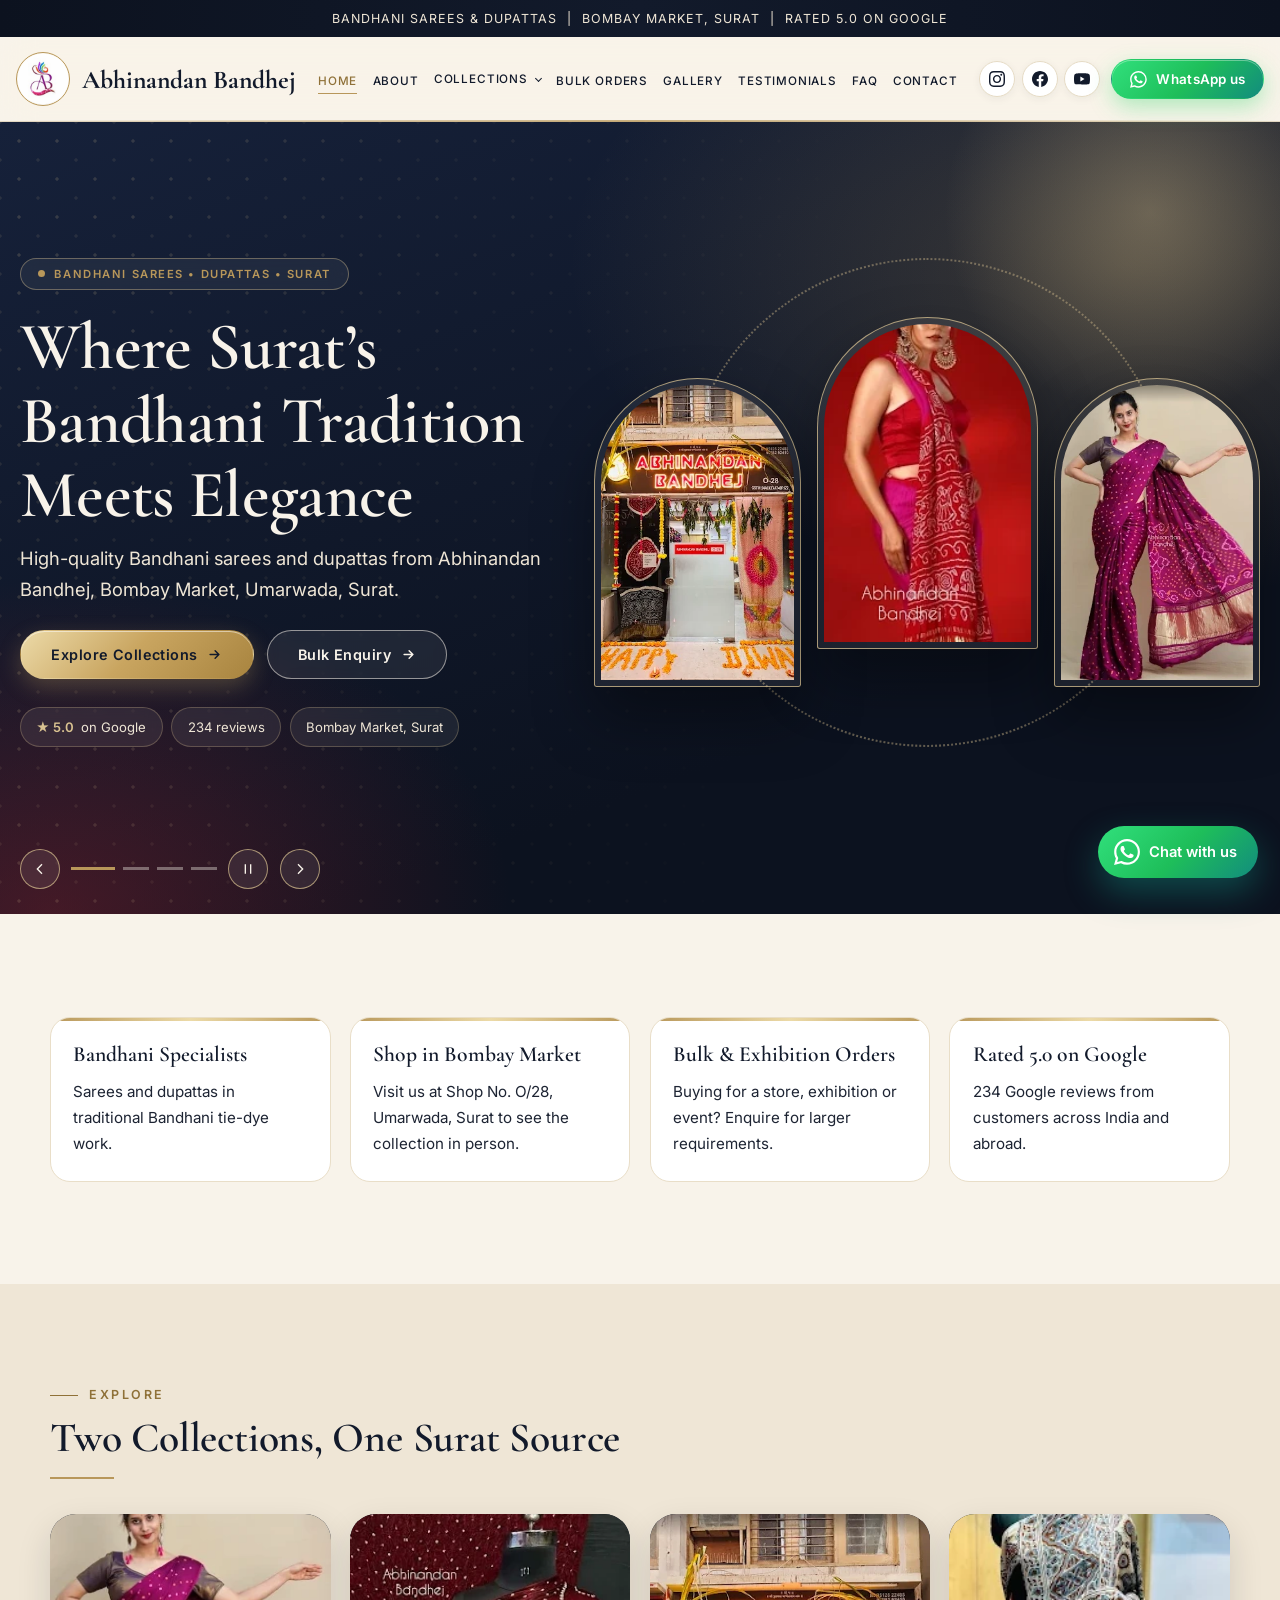
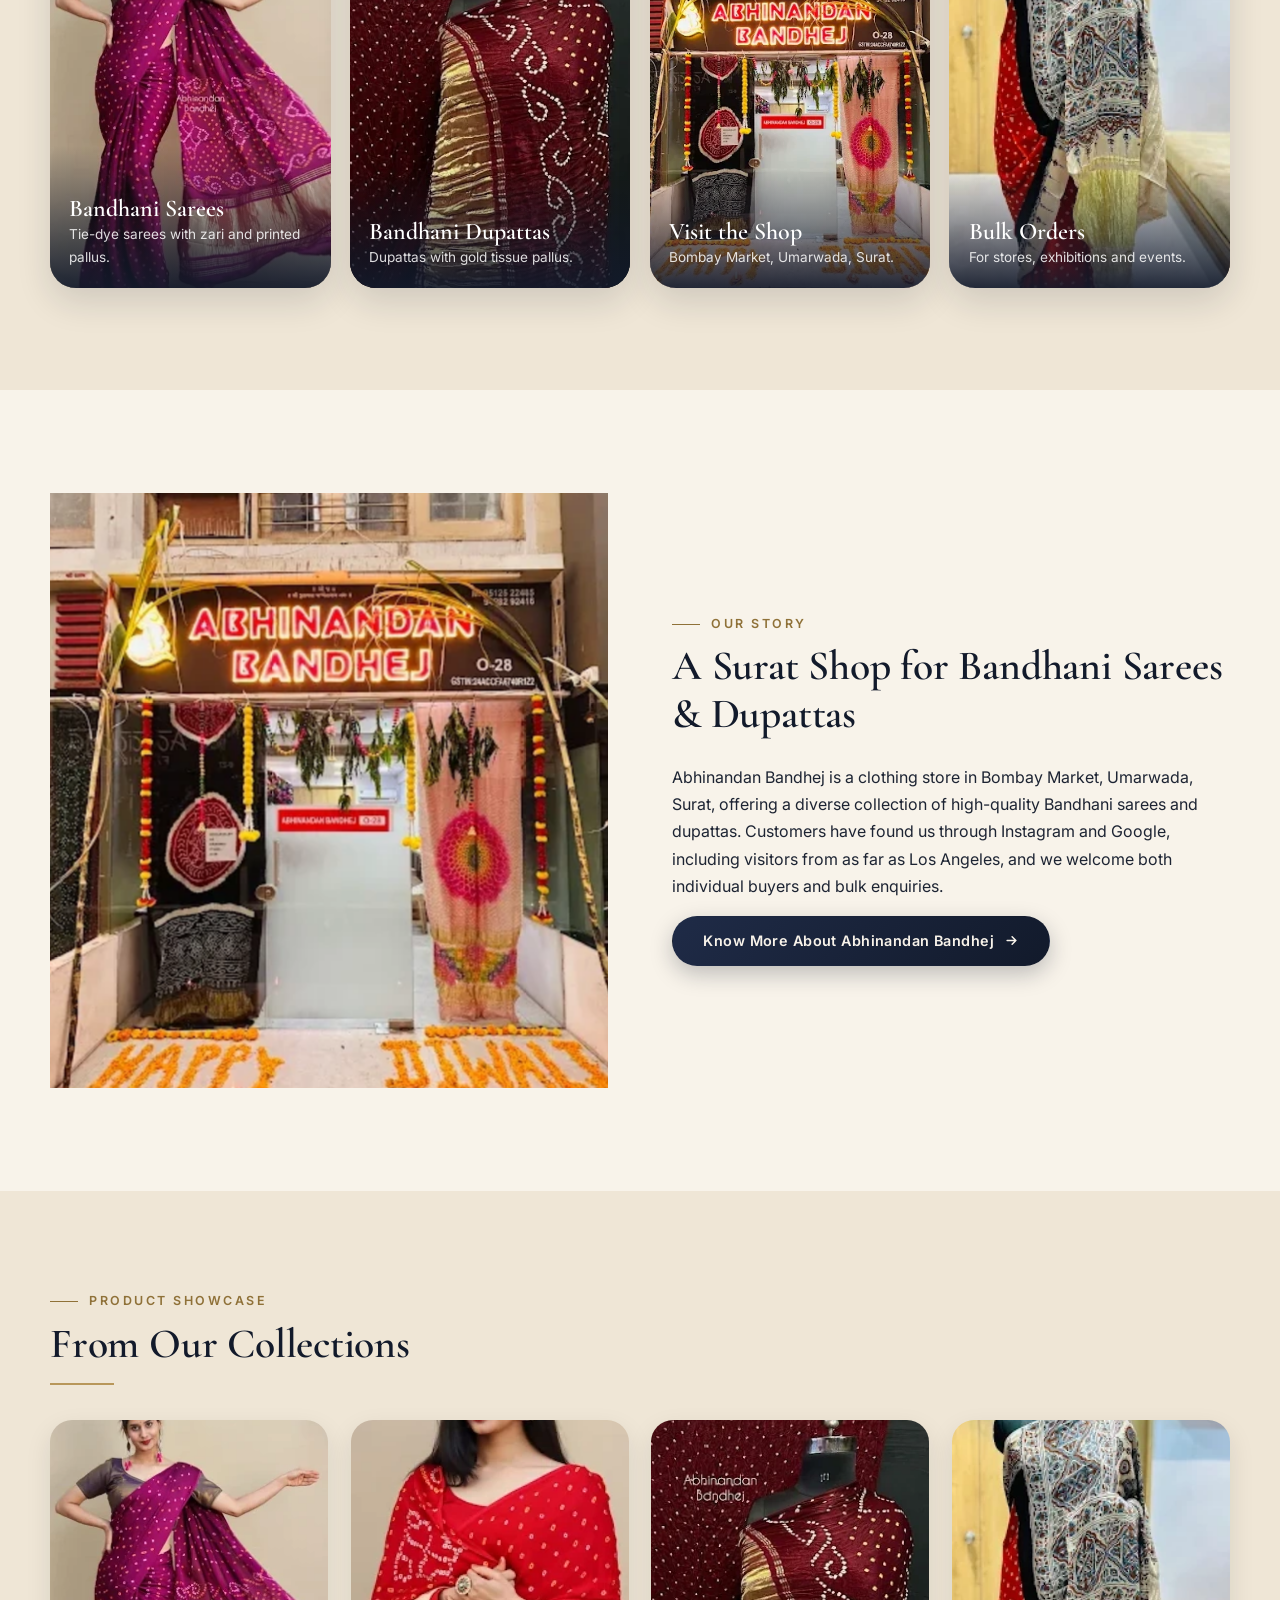
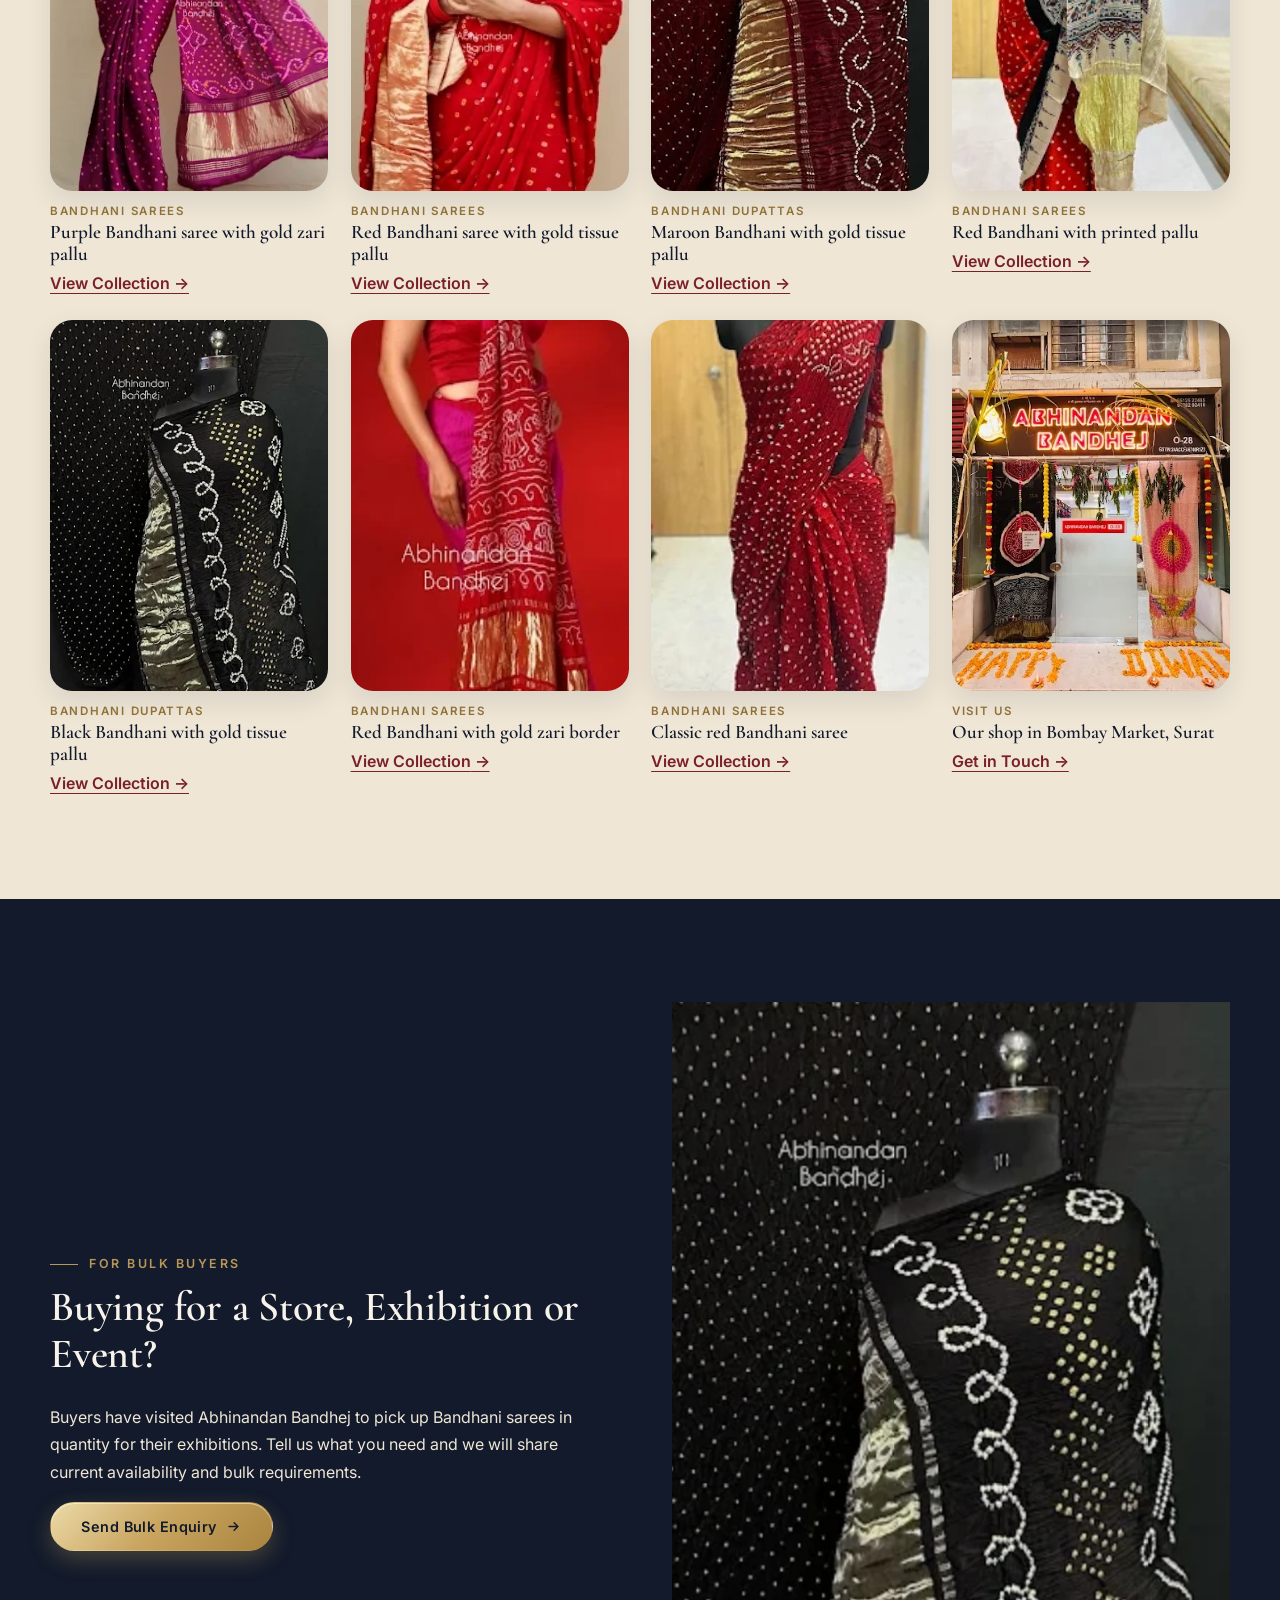
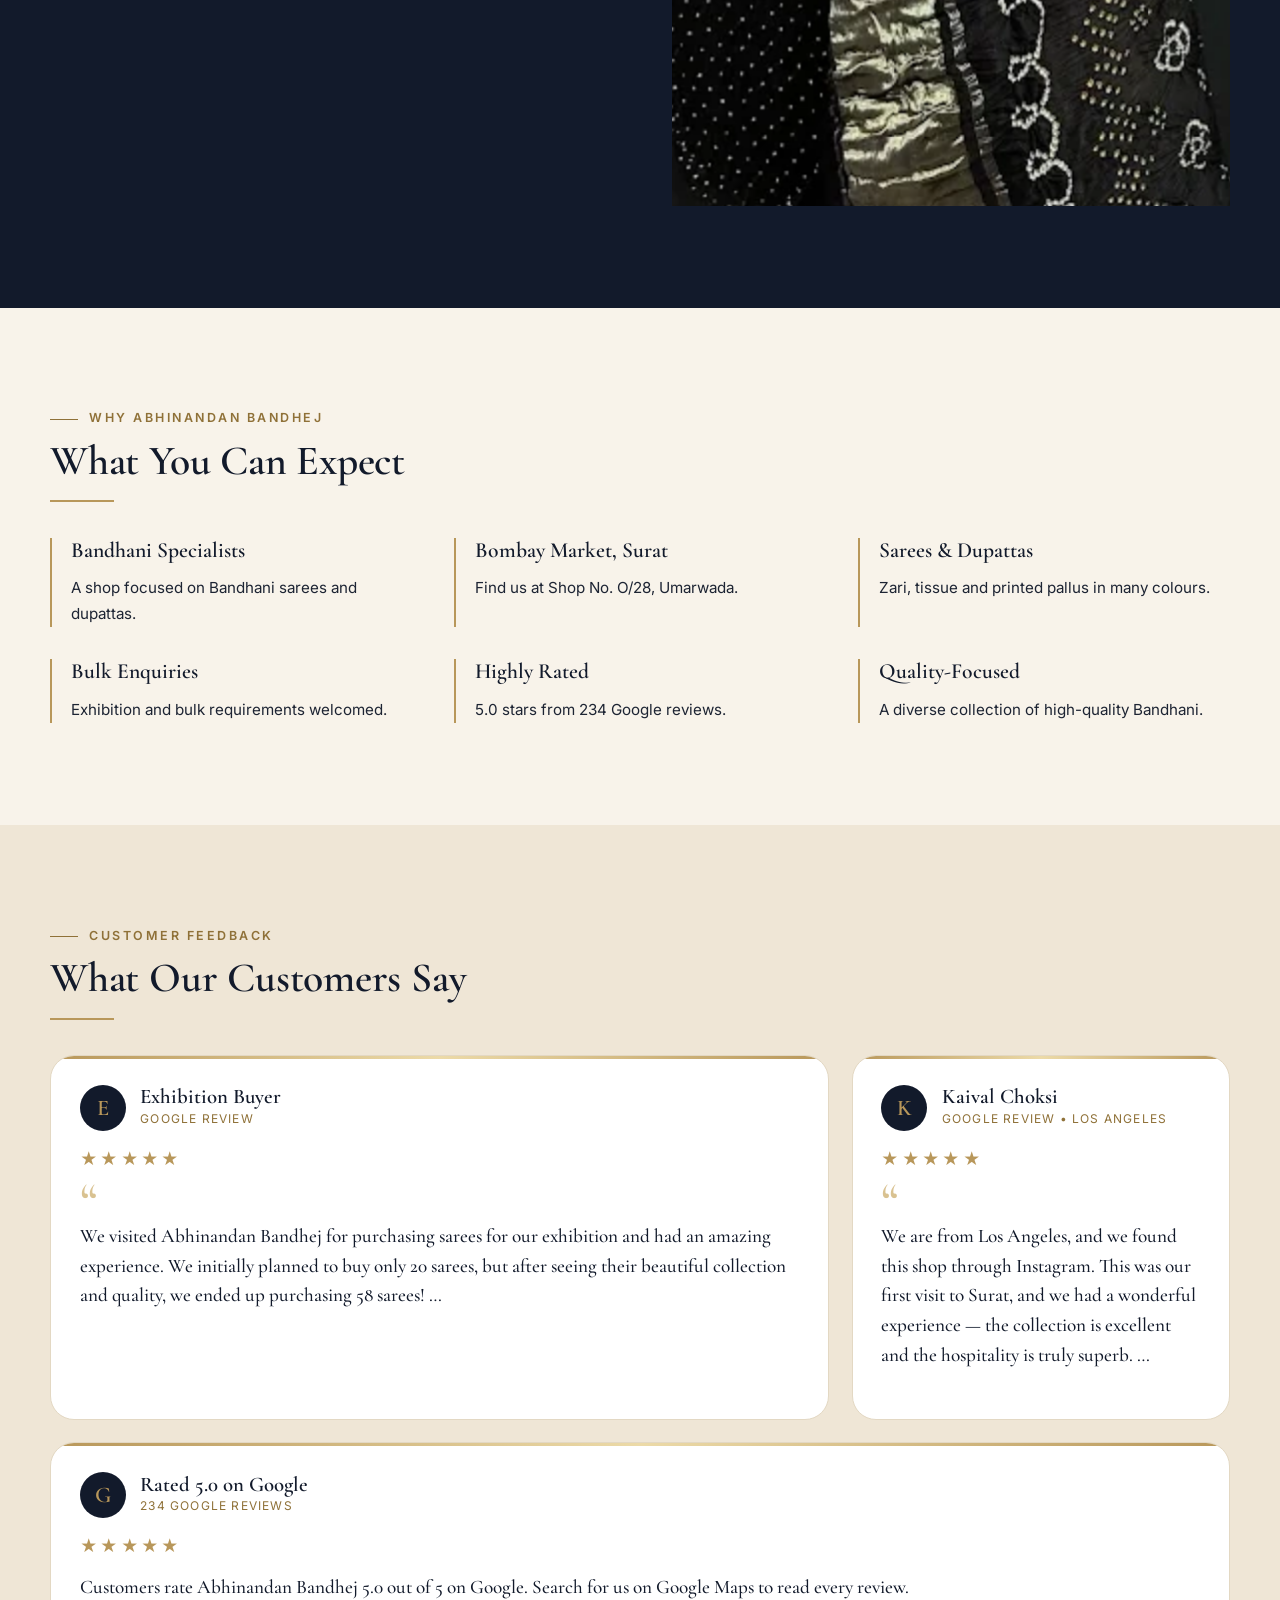
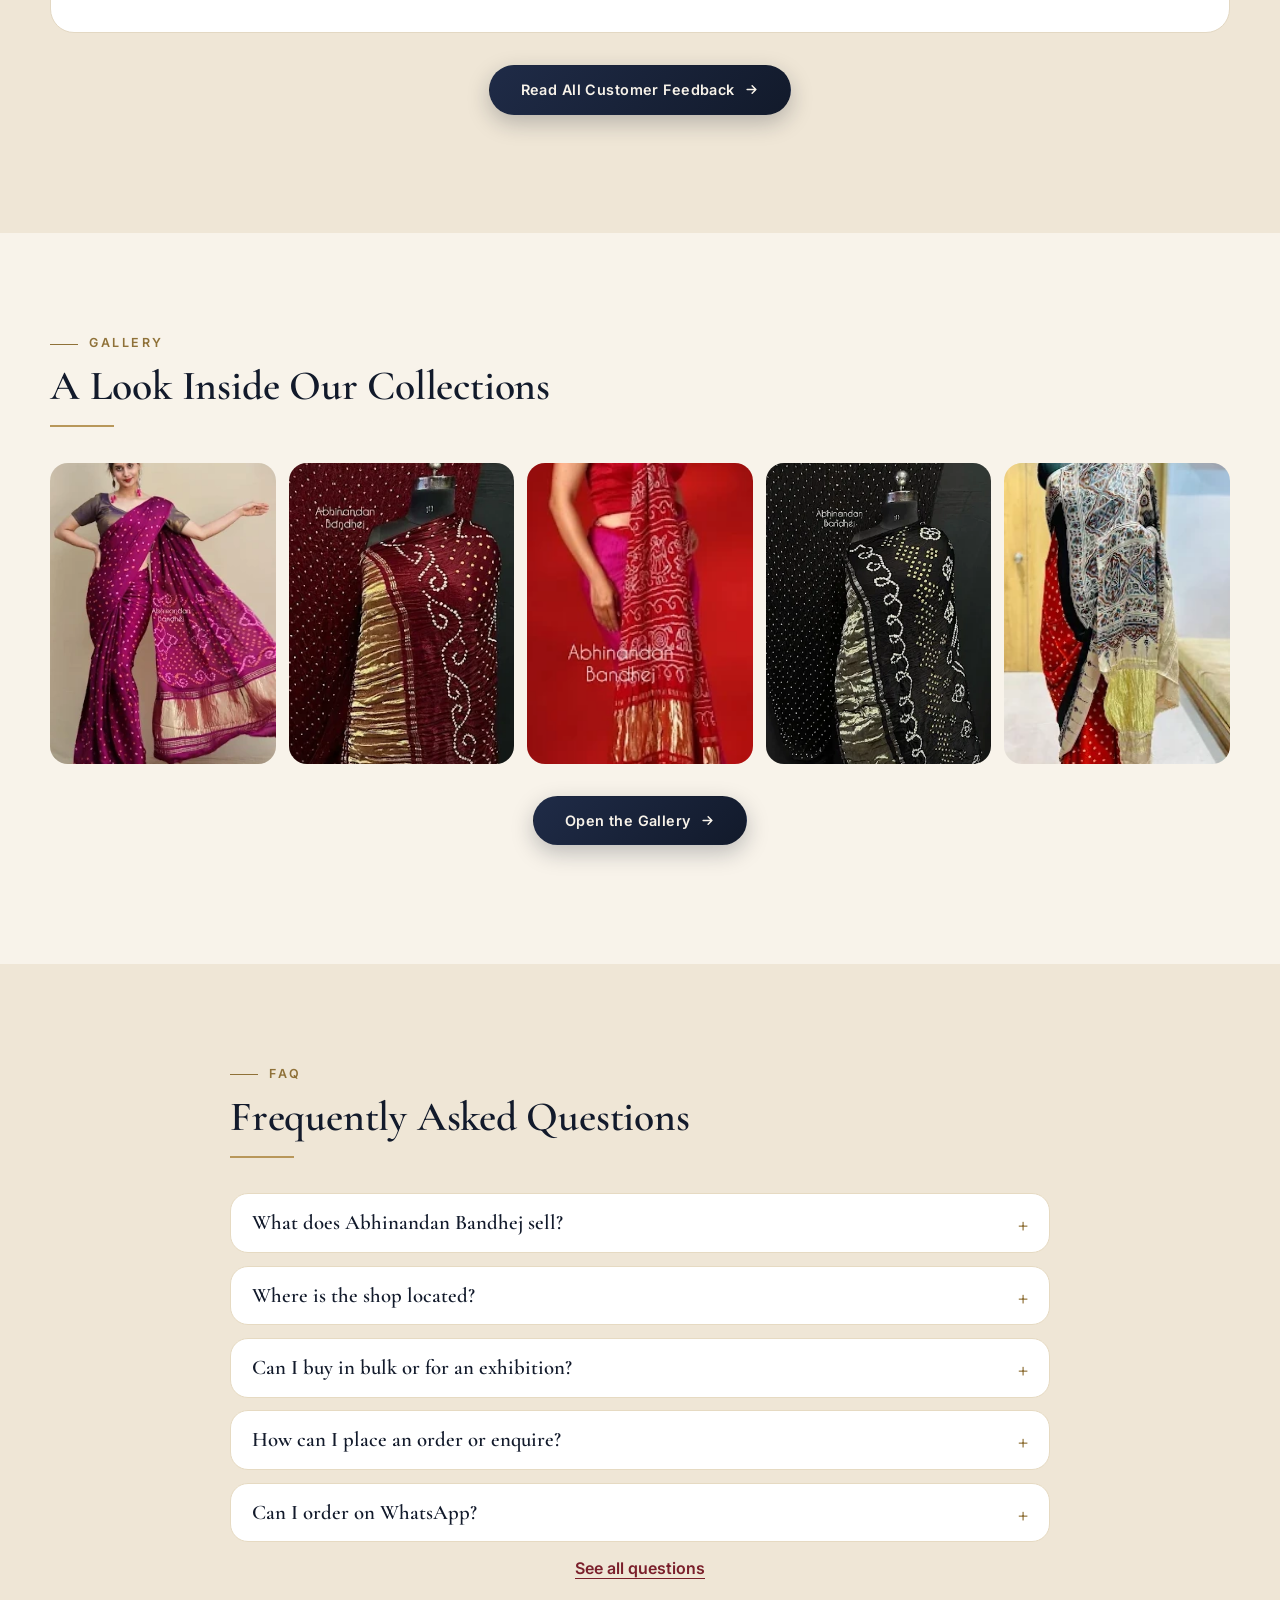
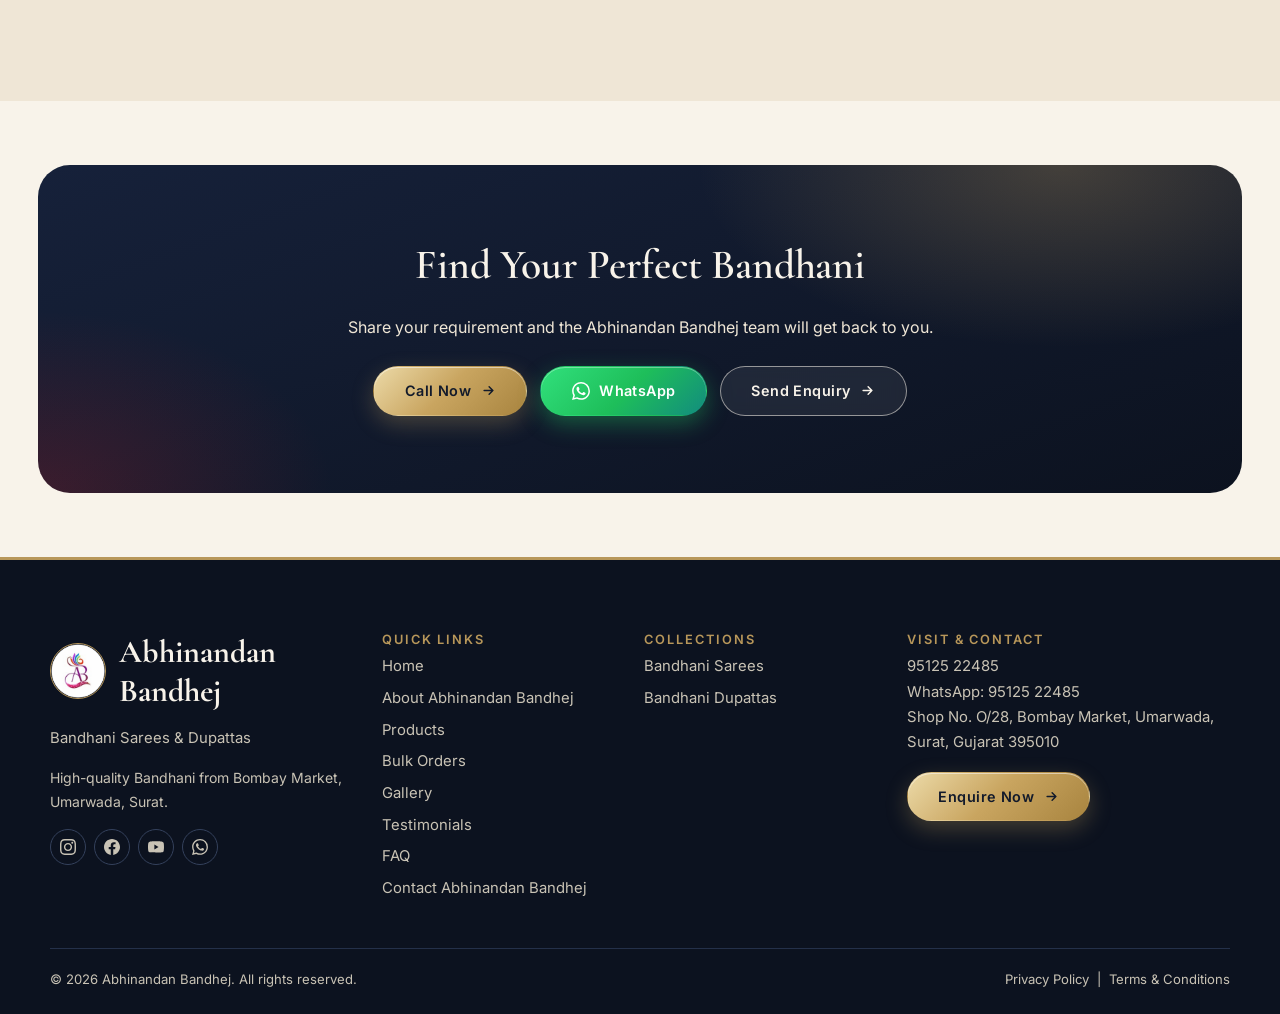
<file: index.html>
<!DOCTYPE html>
<html lang="en-IN"><head><meta charset="utf-8"><meta name="viewport" content="width=device-width, initial-scale=1, viewport-fit=cover">
<title>Abhinandan Bandhej | Bandhani Sarees &amp; Dupattas in Surat</title><meta name="description" content="Abhinandan Bandhej is a Bandhani saree and dupatta store in Bombay Market, Umarwada, Surat, Gujarat. Rated 5.0 on Google.">
<link rel="canonical" href="https://YOURDOMAIN.com/index.html">
<meta property="og:type" content="website"><meta property="og:site_name" content="Abhinandan Bandhej"><meta property="og:title" content="Abhinandan Bandhej | Bandhani Sarees &amp; Dupattas in Surat"><meta property="og:description" content="Abhinandan Bandhej is a Bandhani saree and dupatta store in Bombay Market, Umarwada, Surat, Gujarat. Rated 5.0 on Google."><meta property="og:url" content="https://YOURDOMAIN.com/index.html"><meta property="og:image" content="https://YOURDOMAIN.com/assets/images/abhinandan-bandhej-og-image.jpg"><meta property="og:image:width" content="1200"><meta property="og:image:height" content="630">
<meta name="twitter:card" content="summary_large_image"><meta name="twitter:title" content="Abhinandan Bandhej | Bandhani Sarees &amp; Dupattas in Surat"><meta name="twitter:description" content="Abhinandan Bandhej is a Bandhani saree and dupatta store in Bombay Market, Umarwada, Surat, Gujarat. Rated 5.0 on Google."><meta name="twitter:image" content="https://YOURDOMAIN.com/assets/images/abhinandan-bandhej-og-image.jpg">
<meta name="theme-color" content="#121a2b"><link rel="icon" href="favicon.ico" sizes="any"><link rel="icon" type="image/png" sizes="32x32" href="assets/icons/favicon-32x32.png"><link rel="apple-touch-icon" href="assets/icons/favicon-192x192.png"><link rel="manifest" href="manifest.webmanifest">
<link rel="preconnect" href="https://fonts.googleapis.com"><link rel="preconnect" href="https://fonts.gstatic.com" crossorigin>
<link rel="stylesheet" href="https://fonts.googleapis.com/css2?family=Cormorant+Garamond:wght@500;600;700&family=Inter:wght@400;500;600&display=swap">
<link rel="preload" as="image" href="assets/images/abhinandan-bandhej-storefront.webp">
<link rel="stylesheet" href="css/style.css"><link rel="stylesheet" href="css/responsive.css"><link rel="stylesheet" href="css/v2.css">
<script type="application/ld+json">{"@context": "https://schema.org", "@type": "WebSite", "name": "Abhinandan Bandhej", "url": "https://YOURDOMAIN.com/"}</script><script type="application/ld+json">{"@context": "https://schema.org", "@type": "ClothingStore", "sameAs": ["https://www.instagram.com/abhinandanbandhej", "https://www.facebook.com/p/Abhinandan-Bandhej-100095100008170/"], "name": "Abhinandan Bandhej", "description": "Clothing store offering a diverse collection of high-quality Bandhani sarees and dupattas in Bombay Market, Surat.", "url": "https://YOURDOMAIN.com/", "image": "https://YOURDOMAIN.com/assets/images/abhinandan-bandhej-og-image.jpg", "telephone": "+919512522485", "address": {"@type": "PostalAddress", "streetAddress": "Shop No. O/28, Bombay Market, Umarwada", "addressLocality": "Surat", "addressRegion": "Gujarat", "postalCode": "395010", "addressCountry": "IN"}}</script>
<noscript><style>.reveal,.hs-copy>*,.trio img{opacity:1!important;transform:none!important;filter:none!important}.reveal>.round{clip-path:none!important;transform:none!important}</style></noscript>
</head><body>
<a class="skip" href="#main">Skip to content</a>
<div class="topbar"><div class="tb-track"><span>Bandhani Sarees &amp; Dupattas &nbsp;|&nbsp; Bombay Market, Surat &nbsp;|&nbsp; Rated 5.0 on Google</span><span aria-hidden="true">Bandhani Sarees &amp; Dupattas &nbsp;|&nbsp; Bombay Market, Surat &nbsp;|&nbsp; Rated 5.0 on Google</span></div></div>
<header class="site-header" id="top"><div class="hdr">
<a class="brand" href="index.html" aria-label="Abhinandan Bandhej home"><img class="brand-mark" src="assets/images/abhinandan-bandhej-logo.webp" width="300" height="300" alt="Abhinandan Bandhej logo"><span class="brand-txt"><span class="brand-name">Abhinandan Bandhej</span><span class="brand-tag">Bandhani &bull; Surat</span></span></a>
<a class="hdr-wa" href="https://wa.me/919512522485?text=Hello%20Abhinandan%20Bandhej%2C%20I%20would%20like%20to%20enquire." target="_blank" rel="noopener noreferrer" aria-label="Chat on WhatsApp"><svg viewBox="0 0 24 24" aria-hidden="true"><path d="M17.472 14.382c-.297-.149-1.758-.867-2.03-.967-.273-.099-.471-.148-.67.15-.197.297-.767.966-.94 1.164-.173.199-.347.223-.644.075-.297-.15-1.255-.463-2.39-1.475-.883-.788-1.48-1.761-1.653-2.059-.173-.297-.018-.458.13-.606.134-.133.298-.347.446-.52.149-.174.198-.298.298-.497.099-.198.05-.371-.025-.52-.075-.149-.669-1.612-.916-2.207-.242-.579-.487-.5-.669-.51-.173-.008-.371-.01-.57-.01-.198 0-.52.074-.792.372-.272.297-1.04 1.016-1.04 2.479 0 1.462 1.065 2.875 1.213 3.074.149.198 2.096 3.2 5.077 4.487.709.306 1.262.489 1.694.625.712.227 1.36.195 1.871.118.571-.085 1.758-.719 2.006-1.413.248-.694.248-1.289.173-1.413-.074-.124-.272-.198-.57-.347m-5.421 7.403h-.004a9.87 9.87 0 01-5.031-1.378l-.361-.214-3.741.982.998-3.648-.235-.374a9.86 9.86 0 01-1.51-5.26c.001-5.45 4.436-9.884 9.888-9.884 2.64 0 5.122 1.03 6.988 2.898a9.825 9.825 0 012.893 6.994c-.003 5.45-4.437 9.884-9.885 9.884m8.413-18.297A11.815 11.815 0 0012.05 0C5.495 0 .16 5.335.157 11.892c0 2.096.547 4.142 1.588 5.945L.057 24l6.305-1.654a11.882 11.882 0 005.683 1.448h.005c6.554 0 11.89-5.335 11.893-11.893a11.821 11.821 0 00-3.48-8.413z"/></svg></a><button class="nav-toggle" aria-expanded="false" aria-controls="nav" aria-label="Open menu"><span></span><span></span><span></span></button>
<nav id="nav" class="nav" aria-label="Main"><ul><li><a class="nl" href="index.html" aria-current="page">Home</a></li><li><a class="nl" href="about.html">About</a></li>
<li class="has-sub"><button class="sub-btn" aria-expanded="false" aria-haspopup="true">Collections</button><ul class="sub"><li><a href="bandhani-sarees.html">Bandhani Sarees</a></li><li><a href="bandhani-dupattas.html">Bandhani Dupattas</a></li></ul></li>
<li><a class="nl" href="bulk-orders.html">Bulk Orders</a></li><li><a class="nl" href="gallery.html">Gallery</a></li><li><a class="nl" href="testimonials.html">Testimonials</a></li><li><a class="nl" href="faq.html">FAQ</a></li><li><a class="nl" href="contact.html">Contact</a></li><li class="nav-cta"><a class="btn btn-wa" href="https://wa.me/919512522485?text=Hello%20Abhinandan%20Bandhej%2C%20I%20would%20like%20to%20enquire." target="_blank" rel="noopener noreferrer"><svg viewBox="0 0 24 24" aria-hidden="true"><path d="M17.472 14.382c-.297-.149-1.758-.867-2.03-.967-.273-.099-.471-.148-.67.15-.197.297-.767.966-.94 1.164-.173.199-.347.223-.644.075-.297-.15-1.255-.463-2.39-1.475-.883-.788-1.48-1.761-1.653-2.059-.173-.297-.018-.458.13-.606.134-.133.298-.347.446-.52.149-.174.198-.298.298-.497.099-.198.05-.371-.025-.52-.075-.149-.669-1.612-.916-2.207-.242-.579-.487-.5-.669-.51-.173-.008-.371-.01-.57-.01-.198 0-.52.074-.792.372-.272.297-1.04 1.016-1.04 2.479 0 1.462 1.065 2.875 1.213 3.074.149.198 2.096 3.2 5.077 4.487.709.306 1.262.489 1.694.625.712.227 1.36.195 1.871.118.571-.085 1.758-.719 2.006-1.413.248-.694.248-1.289.173-1.413-.074-.124-.272-.198-.57-.347m-5.421 7.403h-.004a9.87 9.87 0 01-5.031-1.378l-.361-.214-3.741.982.998-3.648-.235-.374a9.86 9.86 0 01-1.51-5.26c.001-5.45 4.436-9.884 9.888-9.884 2.64 0 5.122 1.03 6.988 2.898a9.825 9.825 0 012.893 6.994c-.003 5.45-4.437 9.884-9.885 9.884m8.413-18.297A11.815 11.815 0 0012.05 0C5.495 0 .16 5.335.157 11.892c0 2.096.547 4.142 1.588 5.945L.057 24l6.305-1.654a11.882 11.882 0 005.683 1.448h.005c6.554 0 11.89-5.335 11.893-11.893a11.821 11.821 0 00-3.48-8.413z"/></svg><span>Chat on WhatsApp</span></a><a class="btn btn-gold" href="contact.html">Enquire Now</a><div class="msoc" aria-label="Social links"><a class="soc soc-instagram" data-social="instagram" href="https://www.instagram.com/abhinandanbandhej" target="_blank" rel="noopener noreferrer" aria-label="Abhinandan Bandhej on Instagram" title="Instagram"><svg viewBox="0 0 24 24" aria-hidden="true"><path d="M12 2.163c3.204 0 3.584.012 4.85.07 3.252.148 4.771 1.691 4.919 4.919.058 1.265.069 1.645.069 4.849 0 3.205-.012 3.584-.069 4.849-.149 3.225-1.664 4.771-4.919 4.919-1.266.058-1.644.07-4.85.07-3.204 0-3.584-.012-4.849-.07-3.26-.149-4.771-1.699-4.919-4.92-.058-1.265-.07-1.644-.07-4.849 0-3.204.013-3.583.07-4.849.149-3.227 1.664-4.771 4.919-4.919 1.266-.057 1.645-.069 4.849-.069zm0-2.163c-3.259 0-3.667.014-4.947.072-4.358.2-6.78 2.618-6.98 6.98-.059 1.281-.073 1.689-.073 4.948 0 3.259.014 3.668.072 4.948.2 4.358 2.618 6.78 6.98 6.98 1.281.058 1.689.072 4.948.072 3.259 0 3.668-.014 4.948-.072 4.351-.2 6.78-2.618 6.98-6.98.059-1.28.073-1.689.073-4.948 0-3.259-.014-3.667-.072-4.947-.196-4.354-2.617-6.78-6.979-6.98-1.281-.059-1.69-.073-4.949-.073zm0 5.838c-3.403 0-6.162 2.759-6.162 6.162s2.759 6.163 6.162 6.163 6.162-2.759 6.162-6.163c0-3.403-2.759-6.162-6.162-6.162zm0 10.162c-2.209 0-4-1.79-4-4 0-2.209 1.791-4 4-4s4 1.791 4 4c0 2.21-1.791 4-4 4zm6.406-11.845c-.796 0-1.441.645-1.441 1.44s.645 1.44 1.441 1.44c.795 0 1.439-.645 1.439-1.44s-.644-1.44-1.439-1.44z"/></svg></a><a class="soc soc-facebook" data-social="facebook" href="https://www.facebook.com/p/Abhinandan-Bandhej-100095100008170/" target="_blank" rel="noopener noreferrer" aria-label="Abhinandan Bandhej on Facebook" title="Facebook"><svg viewBox="0 0 24 24" aria-hidden="true"><path d="M24 12.073c0-6.627-5.373-12-12-12s-12 5.373-12 12c0 5.99 4.388 10.954 10.125 11.854v-8.385H7.078v-3.47h3.047V9.43c0-3.007 1.792-4.669 4.533-4.669 1.312 0 2.686.235 2.686.235v2.953H15.83c-1.491 0-1.956.925-1.956 1.874v2.25h3.328l-.532 3.47h-2.796v8.385C19.612 23.027 24 18.062 24 12.073z"/></svg></a><a class="soc soc-youtube" data-social="youtube" href="#" aria-label="Abhinandan Bandhej on YouTube" title="YouTube"><svg viewBox="0 0 24 24" aria-hidden="true"><path d="M23.498 6.186a3.016 3.016 0 0 0-2.122-2.136C19.505 3.545 12 3.545 12 3.545s-7.505 0-9.377.505A3.017 3.017 0 0 0 .502 6.186C0 8.07 0 12 0 12s0 3.93.502 5.814a3.016 3.016 0 0 0 2.122 2.136c1.871.505 9.376.505 9.376.505s7.505 0 9.377-.505a3.015 3.015 0 0 0 2.122-2.136C24 15.93 24 12 24 12s0-3.93-.502-5.814zM9.545 15.568V8.432L15.818 12l-6.273 3.568z"/></svg></a></div></li></ul></nav>
<div class="hr" aria-label="Social links and WhatsApp"><a class="soc soc-instagram" data-social="instagram" href="https://www.instagram.com/abhinandanbandhej" target="_blank" rel="noopener noreferrer" aria-label="Abhinandan Bandhej on Instagram" title="Instagram"><svg viewBox="0 0 24 24" aria-hidden="true"><path d="M12 2.163c3.204 0 3.584.012 4.85.07 3.252.148 4.771 1.691 4.919 4.919.058 1.265.069 1.645.069 4.849 0 3.205-.012 3.584-.069 4.849-.149 3.225-1.664 4.771-4.919 4.919-1.266.058-1.644.07-4.85.07-3.204 0-3.584-.012-4.849-.07-3.26-.149-4.771-1.699-4.919-4.92-.058-1.265-.07-1.644-.07-4.849 0-3.204.013-3.583.07-4.849.149-3.227 1.664-4.771 4.919-4.919 1.266-.057 1.645-.069 4.849-.069zm0-2.163c-3.259 0-3.667.014-4.947.072-4.358.2-6.78 2.618-6.98 6.98-.059 1.281-.073 1.689-.073 4.948 0 3.259.014 3.668.072 4.948.2 4.358 2.618 6.78 6.98 6.98 1.281.058 1.689.072 4.948.072 3.259 0 3.668-.014 4.948-.072 4.351-.2 6.78-2.618 6.98-6.98.059-1.28.073-1.689.073-4.948 0-3.259-.014-3.667-.072-4.947-.196-4.354-2.617-6.78-6.979-6.98-1.281-.059-1.69-.073-4.949-.073zm0 5.838c-3.403 0-6.162 2.759-6.162 6.162s2.759 6.163 6.162 6.163 6.162-2.759 6.162-6.163c0-3.403-2.759-6.162-6.162-6.162zm0 10.162c-2.209 0-4-1.79-4-4 0-2.209 1.791-4 4-4s4 1.791 4 4c0 2.21-1.791 4-4 4zm6.406-11.845c-.796 0-1.441.645-1.441 1.44s.645 1.44 1.441 1.44c.795 0 1.439-.645 1.439-1.44s-.644-1.44-1.439-1.44z"/></svg></a><a class="soc soc-facebook" data-social="facebook" href="https://www.facebook.com/p/Abhinandan-Bandhej-100095100008170/" target="_blank" rel="noopener noreferrer" aria-label="Abhinandan Bandhej on Facebook" title="Facebook"><svg viewBox="0 0 24 24" aria-hidden="true"><path d="M24 12.073c0-6.627-5.373-12-12-12s-12 5.373-12 12c0 5.99 4.388 10.954 10.125 11.854v-8.385H7.078v-3.47h3.047V9.43c0-3.007 1.792-4.669 4.533-4.669 1.312 0 2.686.235 2.686.235v2.953H15.83c-1.491 0-1.956.925-1.956 1.874v2.25h3.328l-.532 3.47h-2.796v8.385C19.612 23.027 24 18.062 24 12.073z"/></svg></a><a class="soc soc-youtube" data-social="youtube" href="#" aria-label="Abhinandan Bandhej on YouTube" title="YouTube"><svg viewBox="0 0 24 24" aria-hidden="true"><path d="M23.498 6.186a3.016 3.016 0 0 0-2.122-2.136C19.505 3.545 12 3.545 12 3.545s-7.505 0-9.377.505A3.017 3.017 0 0 0 .502 6.186C0 8.07 0 12 0 12s0 3.93.502 5.814a3.016 3.016 0 0 0 2.122 2.136c1.871.505 9.376.505 9.376.505s7.505 0 9.377-.505a3.015 3.015 0 0 0 2.122-2.136C24 15.93 24 12 24 12s0-3.93-.502-5.814zM9.545 15.568V8.432L15.818 12l-6.273 3.568z"/></svg></a><a class="btn btn-wa" href="https://wa.me/919512522485?text=Hello%20Abhinandan%20Bandhej%2C%20I%20would%20like%20to%20enquire." target="_blank" rel="noopener noreferrer" aria-label="Chat with Abhinandan Bandhej on WhatsApp"><svg viewBox="0 0 24 24" aria-hidden="true"><path d="M17.472 14.382c-.297-.149-1.758-.867-2.03-.967-.273-.099-.471-.148-.67.15-.197.297-.767.966-.94 1.164-.173.199-.347.223-.644.075-.297-.15-1.255-.463-2.39-1.475-.883-.788-1.48-1.761-1.653-2.059-.173-.297-.018-.458.13-.606.134-.133.298-.347.446-.52.149-.174.198-.298.298-.497.099-.198.05-.371-.025-.52-.075-.149-.669-1.612-.916-2.207-.242-.579-.487-.5-.669-.51-.173-.008-.371-.01-.57-.01-.198 0-.52.074-.792.372-.272.297-1.04 1.016-1.04 2.479 0 1.462 1.065 2.875 1.213 3.074.149.198 2.096 3.2 5.077 4.487.709.306 1.262.489 1.694.625.712.227 1.36.195 1.871.118.571-.085 1.758-.719 2.006-1.413.248-.694.248-1.289.173-1.413-.074-.124-.272-.198-.57-.347m-5.421 7.403h-.004a9.87 9.87 0 01-5.031-1.378l-.361-.214-3.741.982.998-3.648-.235-.374a9.86 9.86 0 01-1.51-5.26c.001-5.45 4.436-9.884 9.888-9.884 2.64 0 5.122 1.03 6.988 2.898a9.825 9.825 0 012.893 6.994c-.003 5.45-4.437 9.884-9.885 9.884m8.413-18.297A11.815 11.815 0 0012.05 0C5.495 0 .16 5.335.157 11.892c0 2.096.547 4.142 1.588 5.945L.057 24l6.305-1.654a11.882 11.882 0 005.683 1.448h.005c6.554 0 11.89-5.335 11.893-11.893a11.821 11.821 0 00-3.48-8.413z"/></svg><span>WhatsApp us</span></a></div>
</div></header>
<main id="main"><section class="hs" aria-roledescription="carousel" aria-label="Abhinandan Bandhej featured collections"><div class="hs-track">
<div class="hs-slide hs-prod on" role="group" aria-roledescription="slide" aria-label="Abhinandan Bandhej Bandhani shop"><div class="hs-in"><div class="hs-copy"><p class="eyebrow">Bandhani Sarees &bull; Dupattas &bull; Surat</p><h1>Where Surat&rsquo;s Bandhani Tradition Meets Elegance</h1><p class="lead">High-quality Bandhani sarees and dupattas from Abhinandan Bandhej, Bombay Market, Umarwada, Surat.</p><div class="btns"><a class="btn btn-gold" href="products.html">Explore Collections</a><a class="btn btn-line" href="bulk-orders.html">Bulk Enquiry</a></div><div class="hero-proof"><span><b>&#9733; 5.0</b> on Google</span><span>234 reviews</span><span>Bombay Market, Surat</span></div></div><div class="trio"><img src="assets/images/abhinandan-bandhej-storefront.webp" width="431" height="460" alt="Abhinandan Bandhej shop front at Bombay Market, Umarwada, Surat" fetchpriority="high"><img src="assets/images/bandhani-saree-red-gold-zari-pallu.webp" width="181" height="467" alt="Abhinandan Bandhej red Bandhani saree with printed pallu and gold zari border"><img src="assets/images/bandhani-saree-purple-model.webp" width="286" height="467" alt="Abhinandan Bandhej purple Bandhani saree with gold zari pallu"></div></div></div>
<div class="hs-slide hs-prod" role="group" aria-roledescription="slide" aria-label="Bandhani Sarees"><div class="hs-in"><div class="hs-copy"><p class="eyebrow">Bandhani Sarees</p><h2 class="hs-h">Timeless Bandhani sarees in rich colours</h2><p class="lead">Classic tie-dye dots, gold zari pallus and printed borders.</p><div class="btns"><a class="btn btn-gold" href="bandhani-sarees.html">Explore Bandhani Sarees</a><a class="btn btn-line" href="bulk-orders.html">Bulk Enquiry</a></div></div><div class="trio"><img src="assets/images/bandhani-saree-purple-model.webp" width="286" height="467" alt="Abhinandan Bandhej purple Bandhani saree with gold zari pallu" loading="lazy" decoding="async"><img src="assets/images/bandhani-saree-red-model.webp" width="221" height="469" alt="Abhinandan Bandhej red Bandhani saree with gold tissue pallu" loading="lazy" decoding="async"><img src="assets/images/bandhani-saree-red-one-shoulder.webp" width="201" height="437" alt="Abhinandan Bandhej red Bandhani saree draped on mannequin" loading="lazy" decoding="async"></div></div></div>
<div class="hs-slide hs-prod" role="group" aria-roledescription="slide" aria-label="Bandhani Dupattas"><div class="hs-in"><div class="hs-copy"><p class="eyebrow">Bandhani Dupattas</p><h2 class="hs-h">Dupattas that complete the look</h2><p class="lead">Bandhani dupattas with gold tissue pallus and traditional motifs.</p><div class="btns"><a class="btn btn-gold" href="bandhani-dupattas.html">Explore Bandhani Dupattas</a><a class="btn btn-line" href="contact.html">Send Enquiry</a></div></div><div class="trio"><img src="assets/images/bandhani-maroon-gold-tissue.webp" width="266" height="458" alt="Abhinandan Bandhej maroon Bandhani with gold tissue pallu and white motifs" loading="lazy" decoding="async"><img src="assets/images/bandhani-black-gold-tissue.webp" width="313" height="451" alt="Abhinandan Bandhej black Bandhani with gold tissue pallu and white motifs" loading="lazy" decoding="async"></div></div></div>
<div class="hs-slide hs-prod" role="group" aria-roledescription="slide" aria-label="Visit our shop"><div class="hs-in"><div class="hs-copy"><p class="eyebrow">Visit Our Shop</p><h2 class="hs-h">Find us at Bombay Market, Surat</h2><p class="lead">Shop No. O/28, Bombay Market, Umarwada, Surat &mdash; or order on WhatsApp.</p><div class="btns"><a class="btn btn-gold" href="https://www.google.com/maps/search/?api=1&query=Abhinandan+Bandhej+Bombay+Market+Umarwada+Surat" target="_blank" rel="noopener noreferrer">Get Directions</a><a class="btn btn-wa" href="https://wa.me/919512522485?text=Hello%20Abhinandan%20Bandhej%2C%20I%20would%20like%20to%20enquire." rel="noopener"><svg viewBox="0 0 24 24" aria-hidden="true"><path d="M17.472 14.382c-.297-.149-1.758-.867-2.03-.967-.273-.099-.471-.148-.67.15-.197.297-.767.966-.94 1.164-.173.199-.347.223-.644.075-.297-.15-1.255-.463-2.39-1.475-.883-.788-1.48-1.761-1.653-2.059-.173-.297-.018-.458.13-.606.134-.133.298-.347.446-.52.149-.174.198-.298.298-.497.099-.198.05-.371-.025-.52-.075-.149-.669-1.612-.916-2.207-.242-.579-.487-.5-.669-.51-.173-.008-.371-.01-.57-.01-.198 0-.52.074-.792.372-.272.297-1.04 1.016-1.04 2.479 0 1.462 1.065 2.875 1.213 3.074.149.198 2.096 3.2 5.077 4.487.709.306 1.262.489 1.694.625.712.227 1.36.195 1.871.118.571-.085 1.758-.719 2.006-1.413.248-.694.248-1.289.173-1.413-.074-.124-.272-.198-.57-.347m-5.421 7.403h-.004a9.87 9.87 0 01-5.031-1.378l-.361-.214-3.741.982.998-3.648-.235-.374a9.86 9.86 0 01-1.51-5.26c.001-5.45 4.436-9.884 9.888-9.884 2.64 0 5.122 1.03 6.988 2.898a9.825 9.825 0 012.893 6.994c-.003 5.45-4.437 9.884-9.885 9.884m8.413-18.297A11.815 11.815 0 0012.05 0C5.495 0 .16 5.335.157 11.892c0 2.096.547 4.142 1.588 5.945L.057 24l6.305-1.654a11.882 11.882 0 005.683 1.448h.005c6.554 0 11.89-5.335 11.893-11.893a11.821 11.821 0 00-3.48-8.413z"/></svg>WhatsApp</a></div></div><div class="trio"><img src="assets/images/abhinandan-bandhej-storefront.webp" width="431" height="460" alt="Abhinandan Bandhej shop front at Bombay Market, Umarwada, Surat" loading="lazy" decoding="async"><img src="assets/images/bandhani-saree-red-printed-pallu.webp" width="218" height="445" alt="Abhinandan Bandhej red Bandhani saree with printed border and gold tissue pallu" loading="lazy" decoding="async"><img src="assets/images/bandhani-saree-red-one-shoulder.webp" width="201" height="437" alt="Abhinandan Bandhej red Bandhani saree draped on mannequin" loading="lazy" decoding="async"></div></div></div>
</div><div class="hs-ctl"><button class="hs-btn hs-prev" aria-label="Previous slide"><svg viewBox="0 0 24 24" aria-hidden="true"><path d="M15 5l-7 7 7 7"/></svg></button><div class="hs-dots"><button class="hs-dot" aria-label="Go to slide 1" aria-current="true"></button><button class="hs-dot" aria-label="Go to slide 2" aria-current="false"></button><button class="hs-dot" aria-label="Go to slide 3" aria-current="false"></button><button class="hs-dot" aria-label="Go to slide 4" aria-current="false"></button></div><button class="hs-btn hs-pause" aria-label="Pause slideshow" aria-pressed="false"><svg viewBox="0 0 24 24" aria-hidden="true"><path d="M8 5v14M16 5v14"/></svg></button><button class="hs-btn hs-next" aria-label="Next slide"><svg viewBox="0 0 24 24" aria-hidden="true"><path d="M9 5l7 7-7 7"/></svg></button></div></section>
<section class="sec"><div class="container tgrid"><div class="tcard reveal"><h3>Bandhani Specialists</h3><p>Sarees and dupattas in traditional Bandhani tie-dye work.</p></div><div class="tcard reveal"><h3>Shop in Bombay Market</h3><p>Visit us at Shop No. O/28, Umarwada, Surat to see the collection in person.</p></div><div class="tcard reveal"><h3>Bulk &amp; Exhibition Orders</h3><p>Buying for a store, exhibition or event? Enquire for larger requirements.</p></div><div class="tcard reveal"><h3>Rated 5.0 on Google</h3><p>234 Google reviews from customers across India and abroad.</p></div></div></section>
<section class="sec alt"><div class="container"><div class="sh reveal"><p class="eyebrow">Explore</p><h2>Two Collections, One Surat Source</h2></div><div class="cgrid"><a class="ccard reveal" href="bandhani-sarees.html"><img src="assets/images/bandhani-saree-purple-model.webp" width="286" height="467" alt="Abhinandan Bandhej purple Bandhani saree with gold zari pallu" loading="lazy" decoding="async"><span class="cc-t"><strong>Bandhani Sarees</strong><em>Tie-dye sarees with zari and printed pallus.</em></span></a><a class="ccard reveal" href="bandhani-dupattas.html"><img src="assets/images/bandhani-maroon-gold-tissue.webp" width="266" height="458" alt="Abhinandan Bandhej maroon Bandhani with gold tissue pallu and white motifs" loading="lazy" decoding="async"><span class="cc-t"><strong>Bandhani Dupattas</strong><em>Dupattas with gold tissue pallus.</em></span></a><a class="ccard reveal" href="contact.html"><img src="assets/images/abhinandan-bandhej-storefront.webp" width="431" height="460" alt="Abhinandan Bandhej shop front at Bombay Market, Umarwada, Surat" loading="lazy" decoding="async"><span class="cc-t"><strong>Visit the Shop</strong><em>Bombay Market, Umarwada, Surat.</em></span></a><a class="ccard reveal" href="bulk-orders.html"><img src="assets/images/bandhani-saree-red-printed-pallu.webp" width="218" height="445" alt="Abhinandan Bandhej red Bandhani saree with printed border and gold tissue pallu" loading="lazy" decoding="async"><span class="cc-t"><strong>Bulk Orders</strong><em>For stores, exhibitions and events.</em></span></a></div></div></section>
<section class="sec"><div class="container split"><div class="reveal"><img src="assets/images/abhinandan-bandhej-storefront.webp" width="431" height="460" alt="Abhinandan Bandhej shop front at Bombay Market, Umarwada, Surat" class="round" loading="lazy" decoding="async"></div><div class="reveal"><p class="eyebrow">Our Story</p><h2>A Surat Shop for Bandhani Sarees &amp; Dupattas</h2><p>Abhinandan Bandhej is a clothing store in Bombay Market, Umarwada, Surat, offering a diverse collection of high-quality Bandhani sarees and dupattas. Customers have found us through Instagram and Google, including visitors from as far as Los Angeles, and we welcome both individual buyers and bulk enquiries.</p><a class="btn btn-navy" href="about.html">Know More About Abhinandan Bandhej</a></div></div></section>
<section class="sec alt"><div class="container"><div class="sh reveal"><p class="eyebrow">Product Showcase</p><h2>From Our Collections</h2></div><div class="pgrid"><article class="pcard reveal"><a href="bandhani-sarees.html" class="pimg"><img src="assets/images/bandhani-saree-purple-model.webp" width="286" height="467" alt="Abhinandan Bandhej purple Bandhani saree with gold zari pallu" loading="lazy" decoding="async"></a><div><p class="cat">Bandhani Sarees</p><h3>Purple Bandhani saree with gold zari pallu</h3><a class="more" href="bandhani-sarees.html">View Collection</a></div></article><article class="pcard reveal"><a href="bandhani-sarees.html" class="pimg"><img src="assets/images/bandhani-saree-red-model.webp" width="221" height="469" alt="Abhinandan Bandhej red Bandhani saree with gold tissue pallu" loading="lazy" decoding="async"></a><div><p class="cat">Bandhani Sarees</p><h3>Red Bandhani saree with gold tissue pallu</h3><a class="more" href="bandhani-sarees.html">View Collection</a></div></article><article class="pcard reveal"><a href="bandhani-dupattas.html" class="pimg"><img src="assets/images/bandhani-maroon-gold-tissue.webp" width="266" height="458" alt="Abhinandan Bandhej maroon Bandhani with gold tissue pallu and white motifs" loading="lazy" decoding="async"></a><div><p class="cat">Bandhani Dupattas</p><h3>Maroon Bandhani with gold tissue pallu</h3><a class="more" href="bandhani-dupattas.html">View Collection</a></div></article><article class="pcard reveal"><a href="bandhani-sarees.html" class="pimg"><img src="assets/images/bandhani-saree-red-printed-pallu.webp" width="218" height="445" alt="Abhinandan Bandhej red Bandhani saree with printed border and gold tissue pallu" loading="lazy" decoding="async"></a><div><p class="cat">Bandhani Sarees</p><h3>Red Bandhani with printed pallu</h3><a class="more" href="bandhani-sarees.html">View Collection</a></div></article><article class="pcard reveal"><a href="bandhani-dupattas.html" class="pimg"><img src="assets/images/bandhani-black-gold-tissue.webp" width="313" height="451" alt="Abhinandan Bandhej black Bandhani with gold tissue pallu and white motifs" loading="lazy" decoding="async"></a><div><p class="cat">Bandhani Dupattas</p><h3>Black Bandhani with gold tissue pallu</h3><a class="more" href="bandhani-dupattas.html">View Collection</a></div></article><article class="pcard reveal"><a href="bandhani-sarees.html" class="pimg"><img src="assets/images/bandhani-saree-red-gold-zari-pallu.webp" width="181" height="467" alt="Abhinandan Bandhej red Bandhani saree with printed pallu and gold zari border" loading="lazy" decoding="async"></a><div><p class="cat">Bandhani Sarees</p><h3>Red Bandhani with gold zari border</h3><a class="more" href="bandhani-sarees.html">View Collection</a></div></article><article class="pcard reveal"><a href="bandhani-sarees.html" class="pimg"><img src="assets/images/bandhani-saree-red-one-shoulder.webp" width="201" height="437" alt="Abhinandan Bandhej red Bandhani saree draped on mannequin" loading="lazy" decoding="async"></a><div><p class="cat">Bandhani Sarees</p><h3>Classic red Bandhani saree</h3><a class="more" href="bandhani-sarees.html">View Collection</a></div></article><article class="pcard reveal"><a href="contact.html" class="pimg"><img src="assets/images/abhinandan-bandhej-storefront.webp" width="431" height="460" alt="Abhinandan Bandhej shop front at Bombay Market, Umarwada, Surat" loading="lazy" decoding="async"></a><div><p class="cat">Visit Us</p><h3>Our shop in Bombay Market, Surat</h3><a class="more" href="contact.html">Get in Touch</a></div></article></div></div></section>
<section class="sec dark"><div class="container split"><div class="reveal"><p class="eyebrow">For Bulk Buyers</p><h2>Buying for a Store, Exhibition or Event?</h2><p>Buyers have visited Abhinandan Bandhej to pick up Bandhani sarees in quantity for their exhibitions. Tell us what you need and we will share current availability and bulk requirements.</p><a class="btn btn-gold" href="bulk-orders.html">Send Bulk Enquiry</a></div><div class="reveal"><img src="assets/images/bandhani-black-gold-tissue.webp" width="313" height="451" alt="Abhinandan Bandhej black Bandhani with gold tissue pallu and white motifs" class="round" loading="lazy" decoding="async"></div></div></section>
<section class="sec"><div class="container"><div class="sh reveal"><p class="eyebrow">Why Abhinandan Bandhej</p><h2>What You Can Expect</h2></div><ul class="why"><li class="reveal"><h3>Bandhani Specialists</h3><p>A shop focused on Bandhani sarees and dupattas.</p></li><li class="reveal"><h3>Bombay Market, Surat</h3><p>Find us at Shop No. O/28, Umarwada.</p></li><li class="reveal"><h3>Sarees &amp; Dupattas</h3><p>Zari, tissue and printed pallus in many colours.</p></li><li class="reveal"><h3>Bulk Enquiries</h3><p>Exhibition and bulk requirements welcomed.</p></li><li class="reveal"><h3>Highly Rated</h3><p>5.0 stars from 234 Google reviews.</p></li><li class="reveal"><h3>Quality-Focused</h3><p>A diverse collection of high-quality Bandhani.</p></li></ul></div></section>
<section class="sec alt"><div class="container"><div class="sh reveal"><p class="eyebrow">Customer Feedback</p><h2>What Our Customers Say</h2></div><div class="rgrid"><article class="rcard reveal r-wide"><div class="rc-top"><span class="rc-av" aria-hidden="true">E</span><div><h3>Exhibition Buyer</h3><p class="rc-src">Google review</p></div></div><div class="stars" role="img" aria-label="5 out of 5 stars">&#9733;&#9733;&#9733;&#9733;&#9733;</div><blockquote><p>We visited Abhinandan Bandhej for purchasing sarees for our exhibition and had an amazing experience. We initially planned to buy only 20 sarees, but after seeing their beautiful collection and quality, we ended up purchasing 58 sarees! &hellip;</p></blockquote></article><article class="rcard reveal "><div class="rc-top"><span class="rc-av" aria-hidden="true">K</span><div><h3>Kaival Choksi</h3><p class="rc-src">Google review &bull; Los Angeles</p></div></div><div class="stars" role="img" aria-label="5 out of 5 stars">&#9733;&#9733;&#9733;&#9733;&#9733;</div><blockquote><p>We are from Los Angeles, and we found this shop through Instagram. This was our first visit to Surat, and we had a wonderful experience &mdash; the collection is excellent and the hospitality is truly superb. &hellip;</p></blockquote></article><article class="rcard reveal r-full"><div class="rc-top"><span class="rc-av" aria-hidden="true">G</span><div><h3>Rated 5.0 on Google</h3><p class="rc-src">234 Google reviews</p></div></div><div class="stars" role="img" aria-label="5 out of 5 stars">&#9733;&#9733;&#9733;&#9733;&#9733;</div><p class="rc-note">Customers rate Abhinandan Bandhej 5.0 out of 5 on Google. Search for us on Google Maps to read every review.</p></article></div><p class="center mt"><a class="btn btn-navy" href="testimonials.html">Read All Customer Feedback</a></p></div></section>
<section class="sec"><div class="container"><div class="sh reveal"><p class="eyebrow">Gallery</p><h2>A Look Inside Our Collections</h2></div><div class="strip"><a href="gallery.html" class="reveal"><img src="assets/images/bandhani-saree-purple-model.webp" width="286" height="467" alt="Abhinandan Bandhej purple Bandhani saree with gold zari pallu" loading="lazy" decoding="async"></a><a href="gallery.html" class="reveal"><img src="assets/images/bandhani-maroon-gold-tissue.webp" width="266" height="458" alt="Abhinandan Bandhej maroon Bandhani with gold tissue pallu and white motifs" loading="lazy" decoding="async"></a><a href="gallery.html" class="reveal"><img src="assets/images/bandhani-saree-red-gold-zari-pallu.webp" width="181" height="467" alt="Abhinandan Bandhej red Bandhani saree with printed pallu and gold zari border" loading="lazy" decoding="async"></a><a href="gallery.html" class="reveal"><img src="assets/images/bandhani-black-gold-tissue.webp" width="313" height="451" alt="Abhinandan Bandhej black Bandhani with gold tissue pallu and white motifs" loading="lazy" decoding="async"></a><a href="gallery.html" class="reveal"><img src="assets/images/bandhani-saree-red-printed-pallu.webp" width="218" height="445" alt="Abhinandan Bandhej red Bandhani saree with printed border and gold tissue pallu" loading="lazy" decoding="async"></a></div><p class="center"><a class="btn btn-navy" href="gallery.html">Open the Gallery</a></p></div></section>
<section class="sec alt"><div class="container narrow"><div class="sh reveal"><p class="eyebrow">FAQ</p><h2>Frequently Asked Questions</h2></div><div class="faq"><details class="reveal"><summary>What does Abhinandan Bandhej sell?</summary><p>Abhinandan Bandhej is a clothing store offering a diverse collection of high-quality Bandhani sarees and dupattas.</p></details><details class="reveal"><summary>Where is the shop located?</summary><p>We are at Shop No. O/28, Bombay Market, Umarwada, Surat, Gujarat 395010. The shop is located in Bhavy Fashion.</p></details><details class="reveal"><summary>Can I buy in bulk or for an exhibition?</summary><p>Yes, buyers have purchased sarees in quantity for exhibitions. Please contact our team for current availability and bulk requirements.</p></details><details class="reveal"><summary>How can I place an order or enquire?</summary><p>Use the enquiry form on our contact page, call or WhatsApp us on 95125 22485, or visit the shop in Bombay Market.</p></details><details class="reveal"><summary>Can I order on WhatsApp?</summary><p>Yes. You can message us on WhatsApp at 95125 22485 with the design or requirement you have in mind.</p></details></div><p class="center"><a href="faq.html" class="more">See all questions</a></p></div></section>
<section class="cta-band reveal"><div class="container"><h2>Find Your Perfect Bandhani</h2><p>Share your requirement and the Abhinandan Bandhej team will get back to you.</p><div class="btns"><a class="btn btn-gold" href="tel:+919512522485">Call Now</a><a class="btn btn-wa" href="https://wa.me/919512522485?text=Hello%20Abhinandan%20Bandhej%2C%20I%20would%20like%20to%20enquire." rel="noopener"><svg viewBox="0 0 24 24" aria-hidden="true"><path d="M17.472 14.382c-.297-.149-1.758-.867-2.03-.967-.273-.099-.471-.148-.67.15-.197.297-.767.966-.94 1.164-.173.199-.347.223-.644.075-.297-.15-1.255-.463-2.39-1.475-.883-.788-1.48-1.761-1.653-2.059-.173-.297-.018-.458.13-.606.134-.133.298-.347.446-.52.149-.174.198-.298.298-.497.099-.198.05-.371-.025-.52-.075-.149-.669-1.612-.916-2.207-.242-.579-.487-.5-.669-.51-.173-.008-.371-.01-.57-.01-.198 0-.52.074-.792.372-.272.297-1.04 1.016-1.04 2.479 0 1.462 1.065 2.875 1.213 3.074.149.198 2.096 3.2 5.077 4.487.709.306 1.262.489 1.694.625.712.227 1.36.195 1.871.118.571-.085 1.758-.719 2.006-1.413.248-.694.248-1.289.173-1.413-.074-.124-.272-.198-.57-.347m-5.421 7.403h-.004a9.87 9.87 0 01-5.031-1.378l-.361-.214-3.741.982.998-3.648-.235-.374a9.86 9.86 0 01-1.51-5.26c.001-5.45 4.436-9.884 9.888-9.884 2.64 0 5.122 1.03 6.988 2.898a9.825 9.825 0 012.893 6.994c-.003 5.45-4.437 9.884-9.885 9.884m8.413-18.297A11.815 11.815 0 0012.05 0C5.495 0 .16 5.335.157 11.892c0 2.096.547 4.142 1.588 5.945L.057 24l6.305-1.654a11.882 11.882 0 005.683 1.448h.005c6.554 0 11.89-5.335 11.893-11.893a11.821 11.821 0 00-3.48-8.413z"/></svg>WhatsApp</a><a class="btn btn-line" href="contact.html">Send Enquiry</a></div></div></section></main>
<footer class="site-footer"><div class="container fgrid">
<div><div class="f-logo"><img src="assets/images/abhinandan-bandhej-logo.webp" width="300" height="300" alt="" loading="lazy"><p class="f-brand">Abhinandan Bandhej</p></div><p>Bandhani Sarees &amp; Dupattas</p><p class="small">High-quality Bandhani from Bombay Market, Umarwada, Surat.</p><div class="fsoc"><a class="soc soc-instagram" data-social="instagram" href="https://www.instagram.com/abhinandanbandhej" target="_blank" rel="noopener noreferrer" aria-label="Abhinandan Bandhej on Instagram" title="Instagram"><svg viewBox="0 0 24 24" aria-hidden="true"><path d="M12 2.163c3.204 0 3.584.012 4.85.07 3.252.148 4.771 1.691 4.919 4.919.058 1.265.069 1.645.069 4.849 0 3.205-.012 3.584-.069 4.849-.149 3.225-1.664 4.771-4.919 4.919-1.266.058-1.644.07-4.85.07-3.204 0-3.584-.012-4.849-.07-3.26-.149-4.771-1.699-4.919-4.92-.058-1.265-.07-1.644-.07-4.849 0-3.204.013-3.583.07-4.849.149-3.227 1.664-4.771 4.919-4.919 1.266-.057 1.645-.069 4.849-.069zm0-2.163c-3.259 0-3.667.014-4.947.072-4.358.2-6.78 2.618-6.98 6.98-.059 1.281-.073 1.689-.073 4.948 0 3.259.014 3.668.072 4.948.2 4.358 2.618 6.78 6.98 6.98 1.281.058 1.689.072 4.948.072 3.259 0 3.668-.014 4.948-.072 4.351-.2 6.78-2.618 6.98-6.98.059-1.28.073-1.689.073-4.948 0-3.259-.014-3.667-.072-4.947-.196-4.354-2.617-6.78-6.979-6.98-1.281-.059-1.69-.073-4.949-.073zm0 5.838c-3.403 0-6.162 2.759-6.162 6.162s2.759 6.163 6.162 6.163 6.162-2.759 6.162-6.163c0-3.403-2.759-6.162-6.162-6.162zm0 10.162c-2.209 0-4-1.79-4-4 0-2.209 1.791-4 4-4s4 1.791 4 4c0 2.21-1.791 4-4 4zm6.406-11.845c-.796 0-1.441.645-1.441 1.44s.645 1.44 1.441 1.44c.795 0 1.439-.645 1.439-1.44s-.644-1.44-1.439-1.44z"/></svg></a><a class="soc soc-facebook" data-social="facebook" href="https://www.facebook.com/p/Abhinandan-Bandhej-100095100008170/" target="_blank" rel="noopener noreferrer" aria-label="Abhinandan Bandhej on Facebook" title="Facebook"><svg viewBox="0 0 24 24" aria-hidden="true"><path d="M24 12.073c0-6.627-5.373-12-12-12s-12 5.373-12 12c0 5.99 4.388 10.954 10.125 11.854v-8.385H7.078v-3.47h3.047V9.43c0-3.007 1.792-4.669 4.533-4.669 1.312 0 2.686.235 2.686.235v2.953H15.83c-1.491 0-1.956.925-1.956 1.874v2.25h3.328l-.532 3.47h-2.796v8.385C19.612 23.027 24 18.062 24 12.073z"/></svg></a><a class="soc soc-youtube" data-social="youtube" href="#" aria-label="Abhinandan Bandhej on YouTube" title="YouTube"><svg viewBox="0 0 24 24" aria-hidden="true"><path d="M23.498 6.186a3.016 3.016 0 0 0-2.122-2.136C19.505 3.545 12 3.545 12 3.545s-7.505 0-9.377.505A3.017 3.017 0 0 0 .502 6.186C0 8.07 0 12 0 12s0 3.93.502 5.814a3.016 3.016 0 0 0 2.122 2.136c1.871.505 9.376.505 9.376.505s7.505 0 9.377-.505a3.015 3.015 0 0 0 2.122-2.136C24 15.93 24 12 24 12s0-3.93-.502-5.814zM9.545 15.568V8.432L15.818 12l-6.273 3.568z"/></svg></a><a class="soc soc-whatsapp" href="https://wa.me/919512522485?text=Hello%20Abhinandan%20Bandhej%2C%20I%20would%20like%20to%20enquire." target="_blank" rel="noopener noreferrer" aria-label="Chat with Abhinandan Bandhej on WhatsApp" title="WhatsApp"><svg viewBox="0 0 24 24" aria-hidden="true"><path d="M17.472 14.382c-.297-.149-1.758-.867-2.03-.967-.273-.099-.471-.148-.67.15-.197.297-.767.966-.94 1.164-.173.199-.347.223-.644.075-.297-.15-1.255-.463-2.39-1.475-.883-.788-1.48-1.761-1.653-2.059-.173-.297-.018-.458.13-.606.134-.133.298-.347.446-.52.149-.174.198-.298.298-.497.099-.198.05-.371-.025-.52-.075-.149-.669-1.612-.916-2.207-.242-.579-.487-.5-.669-.51-.173-.008-.371-.01-.57-.01-.198 0-.52.074-.792.372-.272.297-1.04 1.016-1.04 2.479 0 1.462 1.065 2.875 1.213 3.074.149.198 2.096 3.2 5.077 4.487.709.306 1.262.489 1.694.625.712.227 1.36.195 1.871.118.571-.085 1.758-.719 2.006-1.413.248-.694.248-1.289.173-1.413-.074-.124-.272-.198-.57-.347m-5.421 7.403h-.004a9.87 9.87 0 01-5.031-1.378l-.361-.214-3.741.982.998-3.648-.235-.374a9.86 9.86 0 01-1.51-5.26c.001-5.45 4.436-9.884 9.888-9.884 2.64 0 5.122 1.03 6.988 2.898a9.825 9.825 0 012.893 6.994c-.003 5.45-4.437 9.884-9.885 9.884m8.413-18.297A11.815 11.815 0 0012.05 0C5.495 0 .16 5.335.157 11.892c0 2.096.547 4.142 1.588 5.945L.057 24l6.305-1.654a11.882 11.882 0 005.683 1.448h.005c6.554 0 11.89-5.335 11.893-11.893a11.821 11.821 0 00-3.48-8.413z"/></svg></a></div></div>
<div><h2>Quick Links</h2><ul><li><a href="index.html">Home</a></li><li><a href="about.html">About Abhinandan Bandhej</a></li><li><a href="products.html">Products</a></li><li><a href="bulk-orders.html">Bulk Orders</a></li><li><a href="gallery.html">Gallery</a></li><li><a href="testimonials.html">Testimonials</a></li><li><a href="faq.html">FAQ</a></li><li><a href="contact.html">Contact Abhinandan Bandhej</a></li></ul></div>
<div><h2>Collections</h2><ul><li><a href="bandhani-sarees.html">Bandhani Sarees</a></li><li><a href="bandhani-dupattas.html">Bandhani Dupattas</a></li></ul></div>
<div><h2>Visit &amp; Contact</h2><address><a href="tel:+919512522485">95125 22485</a><br><a href="https://wa.me/919512522485?text=Hello%20Abhinandan%20Bandhej%2C%20I%20would%20like%20to%20enquire." target="_blank" rel="noopener noreferrer">WhatsApp: 95125 22485</a><br>Shop No. O/28, Bombay Market, Umarwada, Surat, Gujarat 395010</address><a class="btn btn-gold" style="margin-top:1rem" href="contact.html">Enquire Now</a></div>
</div><div class="container copy"><span>&copy; <span id="yr">2026</span> Abhinandan Bandhej. All rights reserved.</span><span><a href="privacy-policy.html">Privacy Policy</a> &nbsp;|&nbsp; <a href="terms-and-conditions.html">Terms &amp; Conditions</a></span></div></footer>
<a class="wa-fab" href="https://wa.me/919512522485?text=Hello%20Abhinandan%20Bandhej%2C%20I%20would%20like%20to%20enquire." target="_blank" rel="noopener noreferrer" aria-label="Chat with us on WhatsApp"><svg viewBox="0 0 24 24" aria-hidden="true"><path d="M17.472 14.382c-.297-.149-1.758-.867-2.03-.967-.273-.099-.471-.148-.67.15-.197.297-.767.966-.94 1.164-.173.199-.347.223-.644.075-.297-.15-1.255-.463-2.39-1.475-.883-.788-1.48-1.761-1.653-2.059-.173-.297-.018-.458.13-.606.134-.133.298-.347.446-.52.149-.174.198-.298.298-.497.099-.198.05-.371-.025-.52-.075-.149-.669-1.612-.916-2.207-.242-.579-.487-.5-.669-.51-.173-.008-.371-.01-.57-.01-.198 0-.52.074-.792.372-.272.297-1.04 1.016-1.04 2.479 0 1.462 1.065 2.875 1.213 3.074.149.198 2.096 3.2 5.077 4.487.709.306 1.262.489 1.694.625.712.227 1.36.195 1.871.118.571-.085 1.758-.719 2.006-1.413.248-.694.248-1.289.173-1.413-.074-.124-.272-.198-.57-.347m-5.421 7.403h-.004a9.87 9.87 0 01-5.031-1.378l-.361-.214-3.741.982.998-3.648-.235-.374a9.86 9.86 0 01-1.51-5.26c.001-5.45 4.436-9.884 9.888-9.884 2.64 0 5.122 1.03 6.988 2.898a9.825 9.825 0 012.893 6.994c-.003 5.45-4.437 9.884-9.885 9.884m8.413-18.297A11.815 11.815 0 0012.05 0C5.495 0 .16 5.335.157 11.892c0 2.096.547 4.142 1.588 5.945L.057 24l6.305-1.654a11.882 11.882 0 005.683 1.448h.005c6.554 0 11.89-5.335 11.893-11.893a11.821 11.821 0 00-3.48-8.413z"/></svg><span>Chat with us</span></a><div class="mbar"><a href="tel:+919512522485"><svg viewBox="0 0 24 24" aria-hidden="true"><path d="M6.6 10.8a15.1 15.1 0 006.6 6.6l2.2-2.2a1 1 0 011-.25 11.4 11.4 0 003.6.57 1 1 0 011 1V20a1 1 0 01-1 1A17 17 0 013 4a1 1 0 011-1h3.5a1 1 0 011 1c0 1.25.2 2.45.57 3.57a1 1 0 01-.25 1z"/></svg>Call</a><a class="wa" href="https://wa.me/919512522485?text=Hello%20Abhinandan%20Bandhej%2C%20I%20would%20like%20to%20enquire." target="_blank" rel="noopener noreferrer"><svg viewBox="0 0 24 24" aria-hidden="true"><path d="M17.472 14.382c-.297-.149-1.758-.867-2.03-.967-.273-.099-.471-.148-.67.15-.197.297-.767.966-.94 1.164-.173.199-.347.223-.644.075-.297-.15-1.255-.463-2.39-1.475-.883-.788-1.48-1.761-1.653-2.059-.173-.297-.018-.458.13-.606.134-.133.298-.347.446-.52.149-.174.198-.298.298-.497.099-.198.05-.371-.025-.52-.075-.149-.669-1.612-.916-2.207-.242-.579-.487-.5-.669-.51-.173-.008-.371-.01-.57-.01-.198 0-.52.074-.792.372-.272.297-1.04 1.016-1.04 2.479 0 1.462 1.065 2.875 1.213 3.074.149.198 2.096 3.2 5.077 4.487.709.306 1.262.489 1.694.625.712.227 1.36.195 1.871.118.571-.085 1.758-.719 2.006-1.413.248-.694.248-1.289.173-1.413-.074-.124-.272-.198-.57-.347m-5.421 7.403h-.004a9.87 9.87 0 01-5.031-1.378l-.361-.214-3.741.982.998-3.648-.235-.374a9.86 9.86 0 01-1.51-5.26c.001-5.45 4.436-9.884 9.888-9.884 2.64 0 5.122 1.03 6.988 2.898a9.825 9.825 0 012.893 6.994c-.003 5.45-4.437 9.884-9.885 9.884m8.413-18.297A11.815 11.815 0 0012.05 0C5.495 0 .16 5.335.157 11.892c0 2.096.547 4.142 1.588 5.945L.057 24l6.305-1.654a11.882 11.882 0 005.683 1.448h.005c6.554 0 11.89-5.335 11.893-11.893a11.821 11.821 0 00-3.48-8.413z"/></svg>WhatsApp</a><a href="contact.html" class="hl"><svg viewBox="0 0 24 24" aria-hidden="true"><path d="M3 5h18a1 1 0 011 1v12a1 1 0 01-1 1H3a1 1 0 01-1-1V6a1 1 0 011-1zm9 7.2L4.5 7v.1L12 12.4 19.5 7.1V7z"/></svg>Enquire</a></div>
<script src="js/config.js" defer></script><script src="js/main.js" defer></script>
</body></html>
</file>
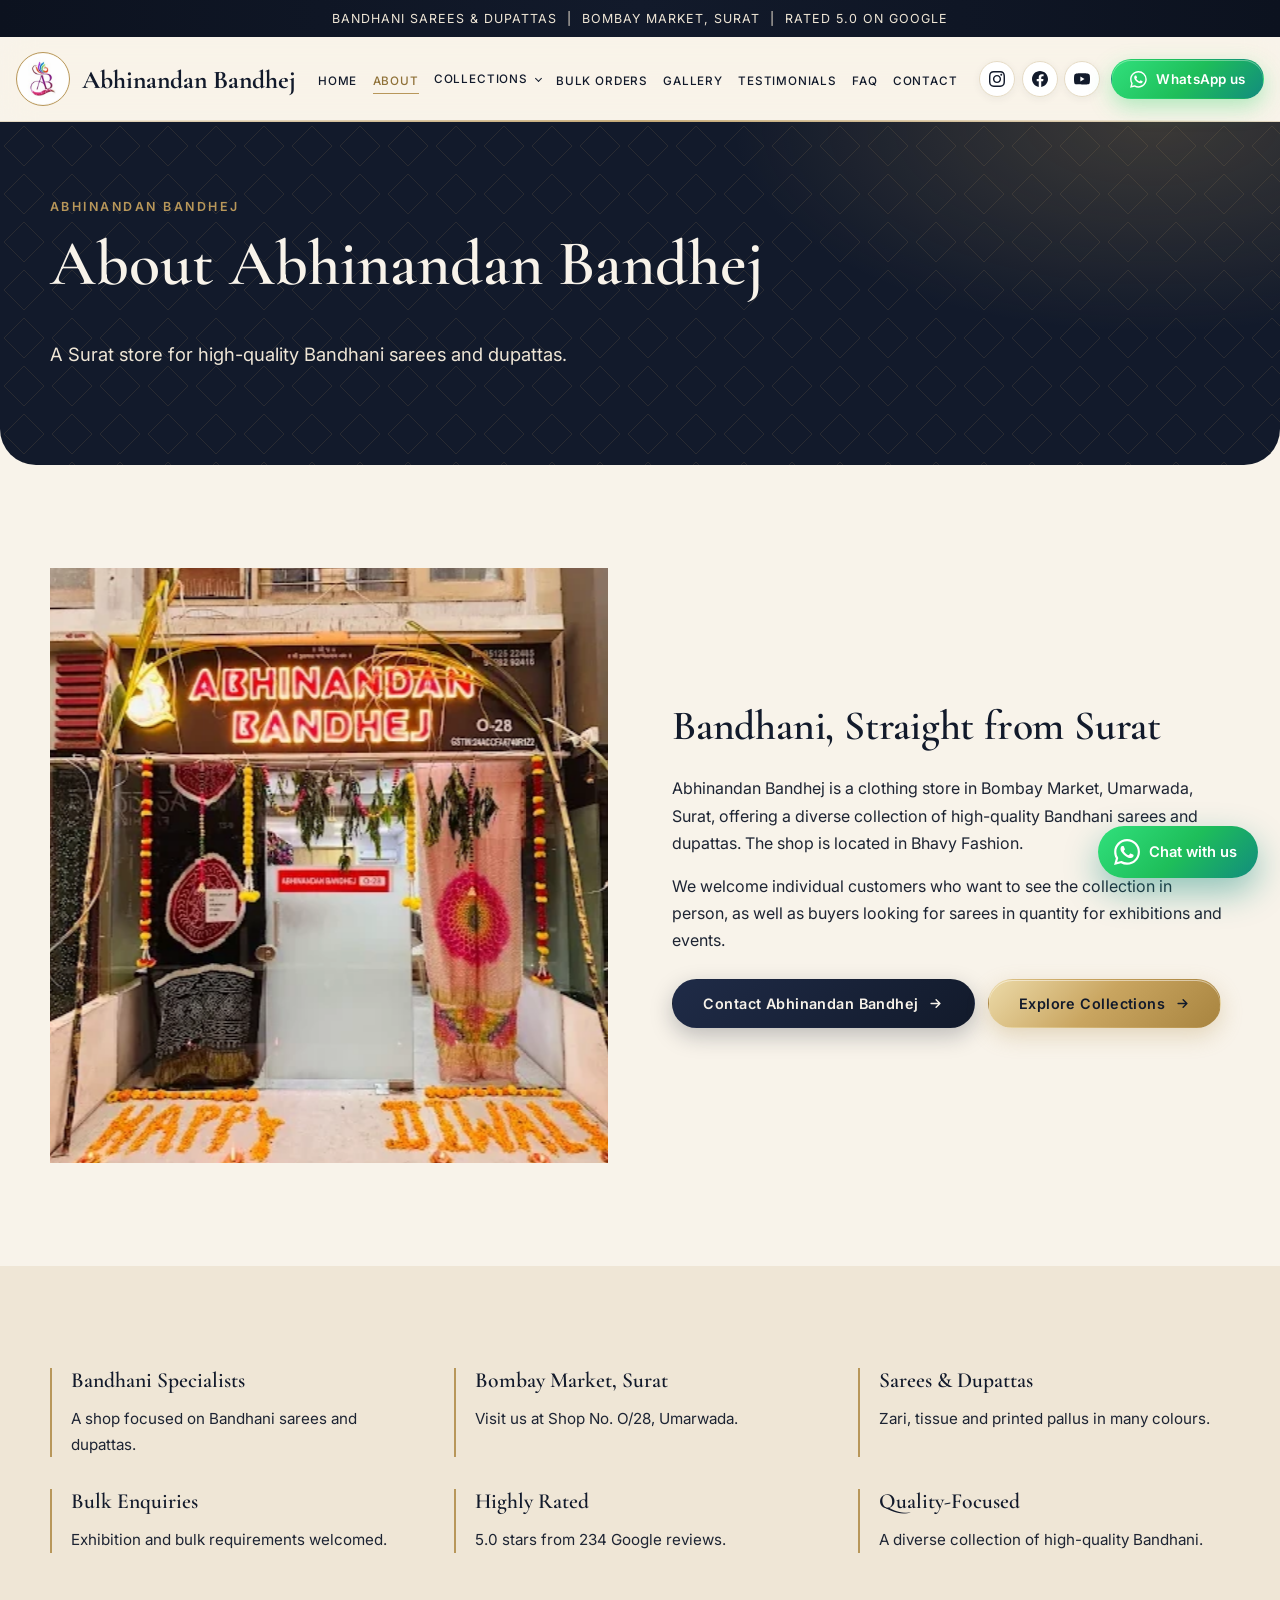
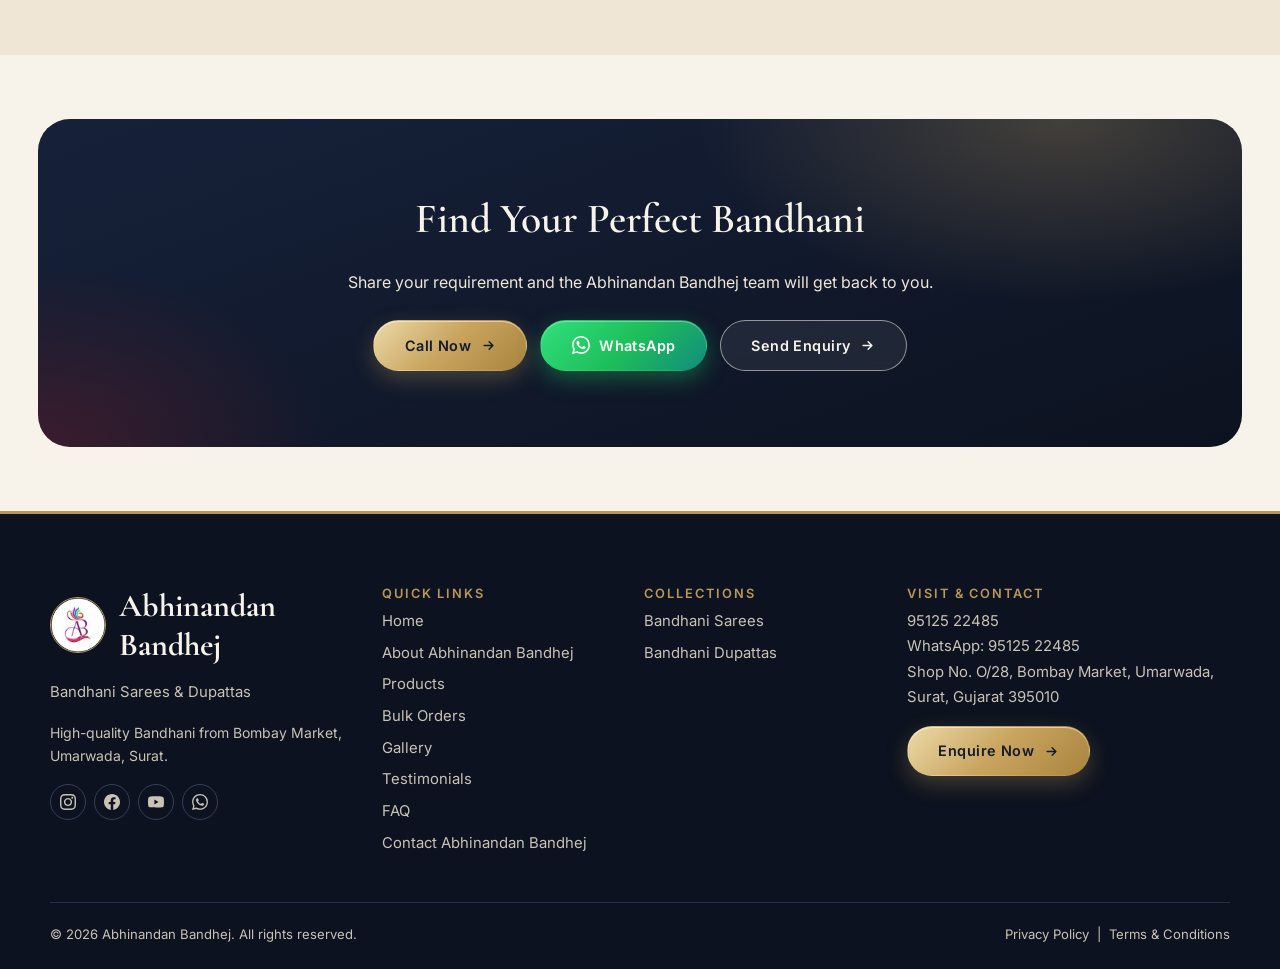
<file: about.html>
<!DOCTYPE html>
<html lang="en-IN"><head><meta charset="utf-8"><meta name="viewport" content="width=device-width, initial-scale=1, viewport-fit=cover">
<title>About Abhinandan Bandhej | Bandhani Store in Surat</title><meta name="description" content="Learn about Abhinandan Bandhej, a Bandhani saree and dupatta store in Bombay Market, Umarwada, Surat.">
<link rel="canonical" href="https://YOURDOMAIN.com/about.html">
<meta property="og:type" content="website"><meta property="og:site_name" content="Abhinandan Bandhej"><meta property="og:title" content="About Abhinandan Bandhej | Bandhani Store in Surat"><meta property="og:description" content="Learn about Abhinandan Bandhej, a Bandhani saree and dupatta store in Bombay Market, Umarwada, Surat."><meta property="og:url" content="https://YOURDOMAIN.com/about.html"><meta property="og:image" content="https://YOURDOMAIN.com/assets/images/abhinandan-bandhej-og-image.jpg"><meta property="og:image:width" content="1200"><meta property="og:image:height" content="630">
<meta name="twitter:card" content="summary_large_image"><meta name="twitter:title" content="About Abhinandan Bandhej | Bandhani Store in Surat"><meta name="twitter:description" content="Learn about Abhinandan Bandhej, a Bandhani saree and dupatta store in Bombay Market, Umarwada, Surat."><meta name="twitter:image" content="https://YOURDOMAIN.com/assets/images/abhinandan-bandhej-og-image.jpg">
<meta name="theme-color" content="#121a2b"><link rel="icon" href="favicon.ico" sizes="any"><link rel="icon" type="image/png" sizes="32x32" href="assets/icons/favicon-32x32.png"><link rel="apple-touch-icon" href="assets/icons/favicon-192x192.png"><link rel="manifest" href="manifest.webmanifest">
<link rel="preconnect" href="https://fonts.googleapis.com"><link rel="preconnect" href="https://fonts.gstatic.com" crossorigin>
<link rel="stylesheet" href="https://fonts.googleapis.com/css2?family=Cormorant+Garamond:wght@500;600;700&family=Inter:wght@400;500;600&display=swap">
<link rel="stylesheet" href="css/style.css"><link rel="stylesheet" href="css/responsive.css"><link rel="stylesheet" href="css/v2.css">
<script type="application/ld+json">{"@context": "https://schema.org", "@type": "ClothingStore", "sameAs": ["https://www.instagram.com/abhinandanbandhej", "https://www.facebook.com/p/Abhinandan-Bandhej-100095100008170/"], "name": "Abhinandan Bandhej", "description": "Clothing store offering a diverse collection of high-quality Bandhani sarees and dupattas in Bombay Market, Surat.", "url": "https://YOURDOMAIN.com/", "image": "https://YOURDOMAIN.com/assets/images/abhinandan-bandhej-og-image.jpg", "telephone": "+919512522485", "address": {"@type": "PostalAddress", "streetAddress": "Shop No. O/28, Bombay Market, Umarwada", "addressLocality": "Surat", "addressRegion": "Gujarat", "postalCode": "395010", "addressCountry": "IN"}}</script><script type="application/ld+json">{"@context": "https://schema.org", "@type": "BreadcrumbList", "itemListElement": [{"@type": "ListItem", "position": 1, "name": "Home", "item": "https://YOURDOMAIN.com/"}, {"@type": "ListItem", "position": 2, "name": "About"}]}</script>
<noscript><style>.reveal,.hs-copy>*,.trio img{opacity:1!important;transform:none!important;filter:none!important}.reveal>.round{clip-path:none!important;transform:none!important}</style></noscript>
</head><body>
<a class="skip" href="#main">Skip to content</a>
<div class="topbar"><div class="tb-track"><span>Bandhani Sarees &amp; Dupattas &nbsp;|&nbsp; Bombay Market, Surat &nbsp;|&nbsp; Rated 5.0 on Google</span><span aria-hidden="true">Bandhani Sarees &amp; Dupattas &nbsp;|&nbsp; Bombay Market, Surat &nbsp;|&nbsp; Rated 5.0 on Google</span></div></div>
<header class="site-header" id="top"><div class="hdr">
<a class="brand" href="index.html" aria-label="Abhinandan Bandhej home"><img class="brand-mark" src="assets/images/abhinandan-bandhej-logo.webp" width="300" height="300" alt="Abhinandan Bandhej logo"><span class="brand-txt"><span class="brand-name">Abhinandan Bandhej</span><span class="brand-tag">Bandhani &bull; Surat</span></span></a>
<a class="hdr-wa" href="https://wa.me/919512522485?text=Hello%20Abhinandan%20Bandhej%2C%20I%20would%20like%20to%20enquire." target="_blank" rel="noopener noreferrer" aria-label="Chat on WhatsApp"><svg viewBox="0 0 24 24" aria-hidden="true"><path d="M17.472 14.382c-.297-.149-1.758-.867-2.03-.967-.273-.099-.471-.148-.67.15-.197.297-.767.966-.94 1.164-.173.199-.347.223-.644.075-.297-.15-1.255-.463-2.39-1.475-.883-.788-1.48-1.761-1.653-2.059-.173-.297-.018-.458.13-.606.134-.133.298-.347.446-.52.149-.174.198-.298.298-.497.099-.198.05-.371-.025-.52-.075-.149-.669-1.612-.916-2.207-.242-.579-.487-.5-.669-.51-.173-.008-.371-.01-.57-.01-.198 0-.52.074-.792.372-.272.297-1.04 1.016-1.04 2.479 0 1.462 1.065 2.875 1.213 3.074.149.198 2.096 3.2 5.077 4.487.709.306 1.262.489 1.694.625.712.227 1.36.195 1.871.118.571-.085 1.758-.719 2.006-1.413.248-.694.248-1.289.173-1.413-.074-.124-.272-.198-.57-.347m-5.421 7.403h-.004a9.87 9.87 0 01-5.031-1.378l-.361-.214-3.741.982.998-3.648-.235-.374a9.86 9.86 0 01-1.51-5.26c.001-5.45 4.436-9.884 9.888-9.884 2.64 0 5.122 1.03 6.988 2.898a9.825 9.825 0 012.893 6.994c-.003 5.45-4.437 9.884-9.885 9.884m8.413-18.297A11.815 11.815 0 0012.05 0C5.495 0 .16 5.335.157 11.892c0 2.096.547 4.142 1.588 5.945L.057 24l6.305-1.654a11.882 11.882 0 005.683 1.448h.005c6.554 0 11.89-5.335 11.893-11.893a11.821 11.821 0 00-3.48-8.413z"/></svg></a><button class="nav-toggle" aria-expanded="false" aria-controls="nav" aria-label="Open menu"><span></span><span></span><span></span></button>
<nav id="nav" class="nav" aria-label="Main"><ul><li><a class="nl" href="index.html">Home</a></li><li><a class="nl" href="about.html" aria-current="page">About</a></li>
<li class="has-sub"><button class="sub-btn" aria-expanded="false" aria-haspopup="true">Collections</button><ul class="sub"><li><a href="bandhani-sarees.html">Bandhani Sarees</a></li><li><a href="bandhani-dupattas.html">Bandhani Dupattas</a></li></ul></li>
<li><a class="nl" href="bulk-orders.html">Bulk Orders</a></li><li><a class="nl" href="gallery.html">Gallery</a></li><li><a class="nl" href="testimonials.html">Testimonials</a></li><li><a class="nl" href="faq.html">FAQ</a></li><li><a class="nl" href="contact.html">Contact</a></li><li class="nav-cta"><a class="btn btn-wa" href="https://wa.me/919512522485?text=Hello%20Abhinandan%20Bandhej%2C%20I%20would%20like%20to%20enquire." target="_blank" rel="noopener noreferrer"><svg viewBox="0 0 24 24" aria-hidden="true"><path d="M17.472 14.382c-.297-.149-1.758-.867-2.03-.967-.273-.099-.471-.148-.67.15-.197.297-.767.966-.94 1.164-.173.199-.347.223-.644.075-.297-.15-1.255-.463-2.39-1.475-.883-.788-1.48-1.761-1.653-2.059-.173-.297-.018-.458.13-.606.134-.133.298-.347.446-.52.149-.174.198-.298.298-.497.099-.198.05-.371-.025-.52-.075-.149-.669-1.612-.916-2.207-.242-.579-.487-.5-.669-.51-.173-.008-.371-.01-.57-.01-.198 0-.52.074-.792.372-.272.297-1.04 1.016-1.04 2.479 0 1.462 1.065 2.875 1.213 3.074.149.198 2.096 3.2 5.077 4.487.709.306 1.262.489 1.694.625.712.227 1.36.195 1.871.118.571-.085 1.758-.719 2.006-1.413.248-.694.248-1.289.173-1.413-.074-.124-.272-.198-.57-.347m-5.421 7.403h-.004a9.87 9.87 0 01-5.031-1.378l-.361-.214-3.741.982.998-3.648-.235-.374a9.86 9.86 0 01-1.51-5.26c.001-5.45 4.436-9.884 9.888-9.884 2.64 0 5.122 1.03 6.988 2.898a9.825 9.825 0 012.893 6.994c-.003 5.45-4.437 9.884-9.885 9.884m8.413-18.297A11.815 11.815 0 0012.05 0C5.495 0 .16 5.335.157 11.892c0 2.096.547 4.142 1.588 5.945L.057 24l6.305-1.654a11.882 11.882 0 005.683 1.448h.005c6.554 0 11.89-5.335 11.893-11.893a11.821 11.821 0 00-3.48-8.413z"/></svg><span>Chat on WhatsApp</span></a><a class="btn btn-gold" href="contact.html">Enquire Now</a><div class="msoc" aria-label="Social links"><a class="soc soc-instagram" data-social="instagram" href="https://www.instagram.com/abhinandanbandhej" target="_blank" rel="noopener noreferrer" aria-label="Abhinandan Bandhej on Instagram" title="Instagram"><svg viewBox="0 0 24 24" aria-hidden="true"><path d="M12 2.163c3.204 0 3.584.012 4.85.07 3.252.148 4.771 1.691 4.919 4.919.058 1.265.069 1.645.069 4.849 0 3.205-.012 3.584-.069 4.849-.149 3.225-1.664 4.771-4.919 4.919-1.266.058-1.644.07-4.85.07-3.204 0-3.584-.012-4.849-.07-3.26-.149-4.771-1.699-4.919-4.92-.058-1.265-.07-1.644-.07-4.849 0-3.204.013-3.583.07-4.849.149-3.227 1.664-4.771 4.919-4.919 1.266-.057 1.645-.069 4.849-.069zm0-2.163c-3.259 0-3.667.014-4.947.072-4.358.2-6.78 2.618-6.98 6.98-.059 1.281-.073 1.689-.073 4.948 0 3.259.014 3.668.072 4.948.2 4.358 2.618 6.78 6.98 6.98 1.281.058 1.689.072 4.948.072 3.259 0 3.668-.014 4.948-.072 4.351-.2 6.78-2.618 6.98-6.98.059-1.28.073-1.689.073-4.948 0-3.259-.014-3.667-.072-4.947-.196-4.354-2.617-6.78-6.979-6.98-1.281-.059-1.69-.073-4.949-.073zm0 5.838c-3.403 0-6.162 2.759-6.162 6.162s2.759 6.163 6.162 6.163 6.162-2.759 6.162-6.163c0-3.403-2.759-6.162-6.162-6.162zm0 10.162c-2.209 0-4-1.79-4-4 0-2.209 1.791-4 4-4s4 1.791 4 4c0 2.21-1.791 4-4 4zm6.406-11.845c-.796 0-1.441.645-1.441 1.44s.645 1.44 1.441 1.44c.795 0 1.439-.645 1.439-1.44s-.644-1.44-1.439-1.44z"/></svg></a><a class="soc soc-facebook" data-social="facebook" href="https://www.facebook.com/p/Abhinandan-Bandhej-100095100008170/" target="_blank" rel="noopener noreferrer" aria-label="Abhinandan Bandhej on Facebook" title="Facebook"><svg viewBox="0 0 24 24" aria-hidden="true"><path d="M24 12.073c0-6.627-5.373-12-12-12s-12 5.373-12 12c0 5.99 4.388 10.954 10.125 11.854v-8.385H7.078v-3.47h3.047V9.43c0-3.007 1.792-4.669 4.533-4.669 1.312 0 2.686.235 2.686.235v2.953H15.83c-1.491 0-1.956.925-1.956 1.874v2.25h3.328l-.532 3.47h-2.796v8.385C19.612 23.027 24 18.062 24 12.073z"/></svg></a><a class="soc soc-youtube" data-social="youtube" href="#" aria-label="Abhinandan Bandhej on YouTube" title="YouTube"><svg viewBox="0 0 24 24" aria-hidden="true"><path d="M23.498 6.186a3.016 3.016 0 0 0-2.122-2.136C19.505 3.545 12 3.545 12 3.545s-7.505 0-9.377.505A3.017 3.017 0 0 0 .502 6.186C0 8.07 0 12 0 12s0 3.93.502 5.814a3.016 3.016 0 0 0 2.122 2.136c1.871.505 9.376.505 9.376.505s7.505 0 9.377-.505a3.015 3.015 0 0 0 2.122-2.136C24 15.93 24 12 24 12s0-3.93-.502-5.814zM9.545 15.568V8.432L15.818 12l-6.273 3.568z"/></svg></a></div></li></ul></nav>
<div class="hr" aria-label="Social links and WhatsApp"><a class="soc soc-instagram" data-social="instagram" href="https://www.instagram.com/abhinandanbandhej" target="_blank" rel="noopener noreferrer" aria-label="Abhinandan Bandhej on Instagram" title="Instagram"><svg viewBox="0 0 24 24" aria-hidden="true"><path d="M12 2.163c3.204 0 3.584.012 4.85.07 3.252.148 4.771 1.691 4.919 4.919.058 1.265.069 1.645.069 4.849 0 3.205-.012 3.584-.069 4.849-.149 3.225-1.664 4.771-4.919 4.919-1.266.058-1.644.07-4.85.07-3.204 0-3.584-.012-4.849-.07-3.26-.149-4.771-1.699-4.919-4.92-.058-1.265-.07-1.644-.07-4.849 0-3.204.013-3.583.07-4.849.149-3.227 1.664-4.771 4.919-4.919 1.266-.057 1.645-.069 4.849-.069zm0-2.163c-3.259 0-3.667.014-4.947.072-4.358.2-6.78 2.618-6.98 6.98-.059 1.281-.073 1.689-.073 4.948 0 3.259.014 3.668.072 4.948.2 4.358 2.618 6.78 6.98 6.98 1.281.058 1.689.072 4.948.072 3.259 0 3.668-.014 4.948-.072 4.351-.2 6.78-2.618 6.98-6.98.059-1.28.073-1.689.073-4.948 0-3.259-.014-3.667-.072-4.947-.196-4.354-2.617-6.78-6.979-6.98-1.281-.059-1.69-.073-4.949-.073zm0 5.838c-3.403 0-6.162 2.759-6.162 6.162s2.759 6.163 6.162 6.163 6.162-2.759 6.162-6.163c0-3.403-2.759-6.162-6.162-6.162zm0 10.162c-2.209 0-4-1.79-4-4 0-2.209 1.791-4 4-4s4 1.791 4 4c0 2.21-1.791 4-4 4zm6.406-11.845c-.796 0-1.441.645-1.441 1.44s.645 1.44 1.441 1.44c.795 0 1.439-.645 1.439-1.44s-.644-1.44-1.439-1.44z"/></svg></a><a class="soc soc-facebook" data-social="facebook" href="https://www.facebook.com/p/Abhinandan-Bandhej-100095100008170/" target="_blank" rel="noopener noreferrer" aria-label="Abhinandan Bandhej on Facebook" title="Facebook"><svg viewBox="0 0 24 24" aria-hidden="true"><path d="M24 12.073c0-6.627-5.373-12-12-12s-12 5.373-12 12c0 5.99 4.388 10.954 10.125 11.854v-8.385H7.078v-3.47h3.047V9.43c0-3.007 1.792-4.669 4.533-4.669 1.312 0 2.686.235 2.686.235v2.953H15.83c-1.491 0-1.956.925-1.956 1.874v2.25h3.328l-.532 3.47h-2.796v8.385C19.612 23.027 24 18.062 24 12.073z"/></svg></a><a class="soc soc-youtube" data-social="youtube" href="#" aria-label="Abhinandan Bandhej on YouTube" title="YouTube"><svg viewBox="0 0 24 24" aria-hidden="true"><path d="M23.498 6.186a3.016 3.016 0 0 0-2.122-2.136C19.505 3.545 12 3.545 12 3.545s-7.505 0-9.377.505A3.017 3.017 0 0 0 .502 6.186C0 8.07 0 12 0 12s0 3.93.502 5.814a3.016 3.016 0 0 0 2.122 2.136c1.871.505 9.376.505 9.376.505s7.505 0 9.377-.505a3.015 3.015 0 0 0 2.122-2.136C24 15.93 24 12 24 12s0-3.93-.502-5.814zM9.545 15.568V8.432L15.818 12l-6.273 3.568z"/></svg></a><a class="btn btn-wa" href="https://wa.me/919512522485?text=Hello%20Abhinandan%20Bandhej%2C%20I%20would%20like%20to%20enquire." target="_blank" rel="noopener noreferrer" aria-label="Chat with Abhinandan Bandhej on WhatsApp"><svg viewBox="0 0 24 24" aria-hidden="true"><path d="M17.472 14.382c-.297-.149-1.758-.867-2.03-.967-.273-.099-.471-.148-.67.15-.197.297-.767.966-.94 1.164-.173.199-.347.223-.644.075-.297-.15-1.255-.463-2.39-1.475-.883-.788-1.48-1.761-1.653-2.059-.173-.297-.018-.458.13-.606.134-.133.298-.347.446-.52.149-.174.198-.298.298-.497.099-.198.05-.371-.025-.52-.075-.149-.669-1.612-.916-2.207-.242-.579-.487-.5-.669-.51-.173-.008-.371-.01-.57-.01-.198 0-.52.074-.792.372-.272.297-1.04 1.016-1.04 2.479 0 1.462 1.065 2.875 1.213 3.074.149.198 2.096 3.2 5.077 4.487.709.306 1.262.489 1.694.625.712.227 1.36.195 1.871.118.571-.085 1.758-.719 2.006-1.413.248-.694.248-1.289.173-1.413-.074-.124-.272-.198-.57-.347m-5.421 7.403h-.004a9.87 9.87 0 01-5.031-1.378l-.361-.214-3.741.982.998-3.648-.235-.374a9.86 9.86 0 01-1.51-5.26c.001-5.45 4.436-9.884 9.888-9.884 2.64 0 5.122 1.03 6.988 2.898a9.825 9.825 0 012.893 6.994c-.003 5.45-4.437 9.884-9.885 9.884m8.413-18.297A11.815 11.815 0 0012.05 0C5.495 0 .16 5.335.157 11.892c0 2.096.547 4.142 1.588 5.945L.057 24l6.305-1.654a11.882 11.882 0 005.683 1.448h.005c6.554 0 11.89-5.335 11.893-11.893a11.821 11.821 0 00-3.48-8.413z"/></svg><span>WhatsApp us</span></a></div>
</div></header>
<main id="main"><section class="phero"><div class="container"><p class="eyebrow">Abhinandan Bandhej</p><h1>About Abhinandan Bandhej</h1><p class="lead">A Surat store for high-quality Bandhani sarees and dupattas.</p></div></section><section class="sec"><div class="container split"><div class="reveal"><img src="assets/images/abhinandan-bandhej-storefront.webp" width="431" height="460" alt="Abhinandan Bandhej shop front at Bombay Market, Umarwada, Surat" class="round" loading="lazy" decoding="async"></div><div class="reveal"><h2>Bandhani, Straight from Surat</h2><p>Abhinandan Bandhej is a clothing store in Bombay Market, Umarwada, Surat, offering a diverse collection of high-quality Bandhani sarees and dupattas. The shop is located in Bhavy Fashion.</p><p>We welcome individual customers who want to see the collection in person, as well as buyers looking for sarees in quantity for exhibitions and events.</p><div class="btns"><a class="btn btn-navy" href="contact.html">Contact Abhinandan Bandhej</a><a class="btn btn-gold" href="products.html">Explore Collections</a></div></div></div></section>
<section class="sec alt"><div class="container"><ul class="why"><li class="reveal"><h3>Bandhani Specialists</h3><p>A shop focused on Bandhani sarees and dupattas.</p></li><li class="reveal"><h3>Bombay Market, Surat</h3><p>Visit us at Shop No. O/28, Umarwada.</p></li><li class="reveal"><h3>Sarees &amp; Dupattas</h3><p>Zari, tissue and printed pallus in many colours.</p></li><li class="reveal"><h3>Bulk Enquiries</h3><p>Exhibition and bulk requirements welcomed.</p></li><li class="reveal"><h3>Highly Rated</h3><p>5.0 stars from 234 Google reviews.</p></li><li class="reveal"><h3>Quality-Focused</h3><p>A diverse collection of high-quality Bandhani.</p></li></ul></div></section>
<section class="cta-band reveal"><div class="container"><h2>Find Your Perfect Bandhani</h2><p>Share your requirement and the Abhinandan Bandhej team will get back to you.</p><div class="btns"><a class="btn btn-gold" href="tel:+919512522485">Call Now</a><a class="btn btn-wa" href="https://wa.me/919512522485?text=Hello%20Abhinandan%20Bandhej%2C%20I%20would%20like%20to%20enquire." rel="noopener"><svg viewBox="0 0 24 24" aria-hidden="true"><path d="M17.472 14.382c-.297-.149-1.758-.867-2.03-.967-.273-.099-.471-.148-.67.15-.197.297-.767.966-.94 1.164-.173.199-.347.223-.644.075-.297-.15-1.255-.463-2.39-1.475-.883-.788-1.48-1.761-1.653-2.059-.173-.297-.018-.458.13-.606.134-.133.298-.347.446-.52.149-.174.198-.298.298-.497.099-.198.05-.371-.025-.52-.075-.149-.669-1.612-.916-2.207-.242-.579-.487-.5-.669-.51-.173-.008-.371-.01-.57-.01-.198 0-.52.074-.792.372-.272.297-1.04 1.016-1.04 2.479 0 1.462 1.065 2.875 1.213 3.074.149.198 2.096 3.2 5.077 4.487.709.306 1.262.489 1.694.625.712.227 1.36.195 1.871.118.571-.085 1.758-.719 2.006-1.413.248-.694.248-1.289.173-1.413-.074-.124-.272-.198-.57-.347m-5.421 7.403h-.004a9.87 9.87 0 01-5.031-1.378l-.361-.214-3.741.982.998-3.648-.235-.374a9.86 9.86 0 01-1.51-5.26c.001-5.45 4.436-9.884 9.888-9.884 2.64 0 5.122 1.03 6.988 2.898a9.825 9.825 0 012.893 6.994c-.003 5.45-4.437 9.884-9.885 9.884m8.413-18.297A11.815 11.815 0 0012.05 0C5.495 0 .16 5.335.157 11.892c0 2.096.547 4.142 1.588 5.945L.057 24l6.305-1.654a11.882 11.882 0 005.683 1.448h.005c6.554 0 11.89-5.335 11.893-11.893a11.821 11.821 0 00-3.48-8.413z"/></svg>WhatsApp</a><a class="btn btn-line" href="contact.html">Send Enquiry</a></div></div></section></main>
<footer class="site-footer"><div class="container fgrid">
<div><div class="f-logo"><img src="assets/images/abhinandan-bandhej-logo.webp" width="300" height="300" alt="" loading="lazy"><p class="f-brand">Abhinandan Bandhej</p></div><p>Bandhani Sarees &amp; Dupattas</p><p class="small">High-quality Bandhani from Bombay Market, Umarwada, Surat.</p><div class="fsoc"><a class="soc soc-instagram" data-social="instagram" href="https://www.instagram.com/abhinandanbandhej" target="_blank" rel="noopener noreferrer" aria-label="Abhinandan Bandhej on Instagram" title="Instagram"><svg viewBox="0 0 24 24" aria-hidden="true"><path d="M12 2.163c3.204 0 3.584.012 4.85.07 3.252.148 4.771 1.691 4.919 4.919.058 1.265.069 1.645.069 4.849 0 3.205-.012 3.584-.069 4.849-.149 3.225-1.664 4.771-4.919 4.919-1.266.058-1.644.07-4.85.07-3.204 0-3.584-.012-4.849-.07-3.26-.149-4.771-1.699-4.919-4.92-.058-1.265-.07-1.644-.07-4.849 0-3.204.013-3.583.07-4.849.149-3.227 1.664-4.771 4.919-4.919 1.266-.057 1.645-.069 4.849-.069zm0-2.163c-3.259 0-3.667.014-4.947.072-4.358.2-6.78 2.618-6.98 6.98-.059 1.281-.073 1.689-.073 4.948 0 3.259.014 3.668.072 4.948.2 4.358 2.618 6.78 6.98 6.98 1.281.058 1.689.072 4.948.072 3.259 0 3.668-.014 4.948-.072 4.351-.2 6.78-2.618 6.98-6.98.059-1.28.073-1.689.073-4.948 0-3.259-.014-3.667-.072-4.947-.196-4.354-2.617-6.78-6.979-6.98-1.281-.059-1.69-.073-4.949-.073zm0 5.838c-3.403 0-6.162 2.759-6.162 6.162s2.759 6.163 6.162 6.163 6.162-2.759 6.162-6.163c0-3.403-2.759-6.162-6.162-6.162zm0 10.162c-2.209 0-4-1.79-4-4 0-2.209 1.791-4 4-4s4 1.791 4 4c0 2.21-1.791 4-4 4zm6.406-11.845c-.796 0-1.441.645-1.441 1.44s.645 1.44 1.441 1.44c.795 0 1.439-.645 1.439-1.44s-.644-1.44-1.439-1.44z"/></svg></a><a class="soc soc-facebook" data-social="facebook" href="https://www.facebook.com/p/Abhinandan-Bandhej-100095100008170/" target="_blank" rel="noopener noreferrer" aria-label="Abhinandan Bandhej on Facebook" title="Facebook"><svg viewBox="0 0 24 24" aria-hidden="true"><path d="M24 12.073c0-6.627-5.373-12-12-12s-12 5.373-12 12c0 5.99 4.388 10.954 10.125 11.854v-8.385H7.078v-3.47h3.047V9.43c0-3.007 1.792-4.669 4.533-4.669 1.312 0 2.686.235 2.686.235v2.953H15.83c-1.491 0-1.956.925-1.956 1.874v2.25h3.328l-.532 3.47h-2.796v8.385C19.612 23.027 24 18.062 24 12.073z"/></svg></a><a class="soc soc-youtube" data-social="youtube" href="#" aria-label="Abhinandan Bandhej on YouTube" title="YouTube"><svg viewBox="0 0 24 24" aria-hidden="true"><path d="M23.498 6.186a3.016 3.016 0 0 0-2.122-2.136C19.505 3.545 12 3.545 12 3.545s-7.505 0-9.377.505A3.017 3.017 0 0 0 .502 6.186C0 8.07 0 12 0 12s0 3.93.502 5.814a3.016 3.016 0 0 0 2.122 2.136c1.871.505 9.376.505 9.376.505s7.505 0 9.377-.505a3.015 3.015 0 0 0 2.122-2.136C24 15.93 24 12 24 12s0-3.93-.502-5.814zM9.545 15.568V8.432L15.818 12l-6.273 3.568z"/></svg></a><a class="soc soc-whatsapp" href="https://wa.me/919512522485?text=Hello%20Abhinandan%20Bandhej%2C%20I%20would%20like%20to%20enquire." target="_blank" rel="noopener noreferrer" aria-label="Chat with Abhinandan Bandhej on WhatsApp" title="WhatsApp"><svg viewBox="0 0 24 24" aria-hidden="true"><path d="M17.472 14.382c-.297-.149-1.758-.867-2.03-.967-.273-.099-.471-.148-.67.15-.197.297-.767.966-.94 1.164-.173.199-.347.223-.644.075-.297-.15-1.255-.463-2.39-1.475-.883-.788-1.48-1.761-1.653-2.059-.173-.297-.018-.458.13-.606.134-.133.298-.347.446-.52.149-.174.198-.298.298-.497.099-.198.05-.371-.025-.52-.075-.149-.669-1.612-.916-2.207-.242-.579-.487-.5-.669-.51-.173-.008-.371-.01-.57-.01-.198 0-.52.074-.792.372-.272.297-1.04 1.016-1.04 2.479 0 1.462 1.065 2.875 1.213 3.074.149.198 2.096 3.2 5.077 4.487.709.306 1.262.489 1.694.625.712.227 1.36.195 1.871.118.571-.085 1.758-.719 2.006-1.413.248-.694.248-1.289.173-1.413-.074-.124-.272-.198-.57-.347m-5.421 7.403h-.004a9.87 9.87 0 01-5.031-1.378l-.361-.214-3.741.982.998-3.648-.235-.374a9.86 9.86 0 01-1.51-5.26c.001-5.45 4.436-9.884 9.888-9.884 2.64 0 5.122 1.03 6.988 2.898a9.825 9.825 0 012.893 6.994c-.003 5.45-4.437 9.884-9.885 9.884m8.413-18.297A11.815 11.815 0 0012.05 0C5.495 0 .16 5.335.157 11.892c0 2.096.547 4.142 1.588 5.945L.057 24l6.305-1.654a11.882 11.882 0 005.683 1.448h.005c6.554 0 11.89-5.335 11.893-11.893a11.821 11.821 0 00-3.48-8.413z"/></svg></a></div></div>
<div><h2>Quick Links</h2><ul><li><a href="index.html">Home</a></li><li><a href="about.html">About Abhinandan Bandhej</a></li><li><a href="products.html">Products</a></li><li><a href="bulk-orders.html">Bulk Orders</a></li><li><a href="gallery.html">Gallery</a></li><li><a href="testimonials.html">Testimonials</a></li><li><a href="faq.html">FAQ</a></li><li><a href="contact.html">Contact Abhinandan Bandhej</a></li></ul></div>
<div><h2>Collections</h2><ul><li><a href="bandhani-sarees.html">Bandhani Sarees</a></li><li><a href="bandhani-dupattas.html">Bandhani Dupattas</a></li></ul></div>
<div><h2>Visit &amp; Contact</h2><address><a href="tel:+919512522485">95125 22485</a><br><a href="https://wa.me/919512522485?text=Hello%20Abhinandan%20Bandhej%2C%20I%20would%20like%20to%20enquire." target="_blank" rel="noopener noreferrer">WhatsApp: 95125 22485</a><br>Shop No. O/28, Bombay Market, Umarwada, Surat, Gujarat 395010</address><a class="btn btn-gold" style="margin-top:1rem" href="contact.html">Enquire Now</a></div>
</div><div class="container copy"><span>&copy; <span id="yr">2026</span> Abhinandan Bandhej. All rights reserved.</span><span><a href="privacy-policy.html">Privacy Policy</a> &nbsp;|&nbsp; <a href="terms-and-conditions.html">Terms &amp; Conditions</a></span></div></footer>
<a class="wa-fab" href="https://wa.me/919512522485?text=Hello%20Abhinandan%20Bandhej%2C%20I%20would%20like%20to%20enquire." target="_blank" rel="noopener noreferrer" aria-label="Chat with us on WhatsApp"><svg viewBox="0 0 24 24" aria-hidden="true"><path d="M17.472 14.382c-.297-.149-1.758-.867-2.03-.967-.273-.099-.471-.148-.67.15-.197.297-.767.966-.94 1.164-.173.199-.347.223-.644.075-.297-.15-1.255-.463-2.39-1.475-.883-.788-1.48-1.761-1.653-2.059-.173-.297-.018-.458.13-.606.134-.133.298-.347.446-.52.149-.174.198-.298.298-.497.099-.198.05-.371-.025-.52-.075-.149-.669-1.612-.916-2.207-.242-.579-.487-.5-.669-.51-.173-.008-.371-.01-.57-.01-.198 0-.52.074-.792.372-.272.297-1.04 1.016-1.04 2.479 0 1.462 1.065 2.875 1.213 3.074.149.198 2.096 3.2 5.077 4.487.709.306 1.262.489 1.694.625.712.227 1.36.195 1.871.118.571-.085 1.758-.719 2.006-1.413.248-.694.248-1.289.173-1.413-.074-.124-.272-.198-.57-.347m-5.421 7.403h-.004a9.87 9.87 0 01-5.031-1.378l-.361-.214-3.741.982.998-3.648-.235-.374a9.86 9.86 0 01-1.51-5.26c.001-5.45 4.436-9.884 9.888-9.884 2.64 0 5.122 1.03 6.988 2.898a9.825 9.825 0 012.893 6.994c-.003 5.45-4.437 9.884-9.885 9.884m8.413-18.297A11.815 11.815 0 0012.05 0C5.495 0 .16 5.335.157 11.892c0 2.096.547 4.142 1.588 5.945L.057 24l6.305-1.654a11.882 11.882 0 005.683 1.448h.005c6.554 0 11.89-5.335 11.893-11.893a11.821 11.821 0 00-3.48-8.413z"/></svg><span>Chat with us</span></a><div class="mbar"><a href="tel:+919512522485"><svg viewBox="0 0 24 24" aria-hidden="true"><path d="M6.6 10.8a15.1 15.1 0 006.6 6.6l2.2-2.2a1 1 0 011-.25 11.4 11.4 0 003.6.57 1 1 0 011 1V20a1 1 0 01-1 1A17 17 0 013 4a1 1 0 011-1h3.5a1 1 0 011 1c0 1.25.2 2.45.57 3.57a1 1 0 01-.25 1z"/></svg>Call</a><a class="wa" href="https://wa.me/919512522485?text=Hello%20Abhinandan%20Bandhej%2C%20I%20would%20like%20to%20enquire." target="_blank" rel="noopener noreferrer"><svg viewBox="0 0 24 24" aria-hidden="true"><path d="M17.472 14.382c-.297-.149-1.758-.867-2.03-.967-.273-.099-.471-.148-.67.15-.197.297-.767.966-.94 1.164-.173.199-.347.223-.644.075-.297-.15-1.255-.463-2.39-1.475-.883-.788-1.48-1.761-1.653-2.059-.173-.297-.018-.458.13-.606.134-.133.298-.347.446-.52.149-.174.198-.298.298-.497.099-.198.05-.371-.025-.52-.075-.149-.669-1.612-.916-2.207-.242-.579-.487-.5-.669-.51-.173-.008-.371-.01-.57-.01-.198 0-.52.074-.792.372-.272.297-1.04 1.016-1.04 2.479 0 1.462 1.065 2.875 1.213 3.074.149.198 2.096 3.2 5.077 4.487.709.306 1.262.489 1.694.625.712.227 1.36.195 1.871.118.571-.085 1.758-.719 2.006-1.413.248-.694.248-1.289.173-1.413-.074-.124-.272-.198-.57-.347m-5.421 7.403h-.004a9.87 9.87 0 01-5.031-1.378l-.361-.214-3.741.982.998-3.648-.235-.374a9.86 9.86 0 01-1.51-5.26c.001-5.45 4.436-9.884 9.888-9.884 2.64 0 5.122 1.03 6.988 2.898a9.825 9.825 0 012.893 6.994c-.003 5.45-4.437 9.884-9.885 9.884m8.413-18.297A11.815 11.815 0 0012.05 0C5.495 0 .16 5.335.157 11.892c0 2.096.547 4.142 1.588 5.945L.057 24l6.305-1.654a11.882 11.882 0 005.683 1.448h.005c6.554 0 11.89-5.335 11.893-11.893a11.821 11.821 0 00-3.48-8.413z"/></svg>WhatsApp</a><a href="contact.html" class="hl"><svg viewBox="0 0 24 24" aria-hidden="true"><path d="M3 5h18a1 1 0 011 1v12a1 1 0 01-1 1H3a1 1 0 01-1-1V6a1 1 0 011-1zm9 7.2L4.5 7v.1L12 12.4 19.5 7.1V7z"/></svg>Enquire</a></div>
<script src="js/config.js" defer></script><script src="js/main.js" defer></script>
</body></html>
</file>
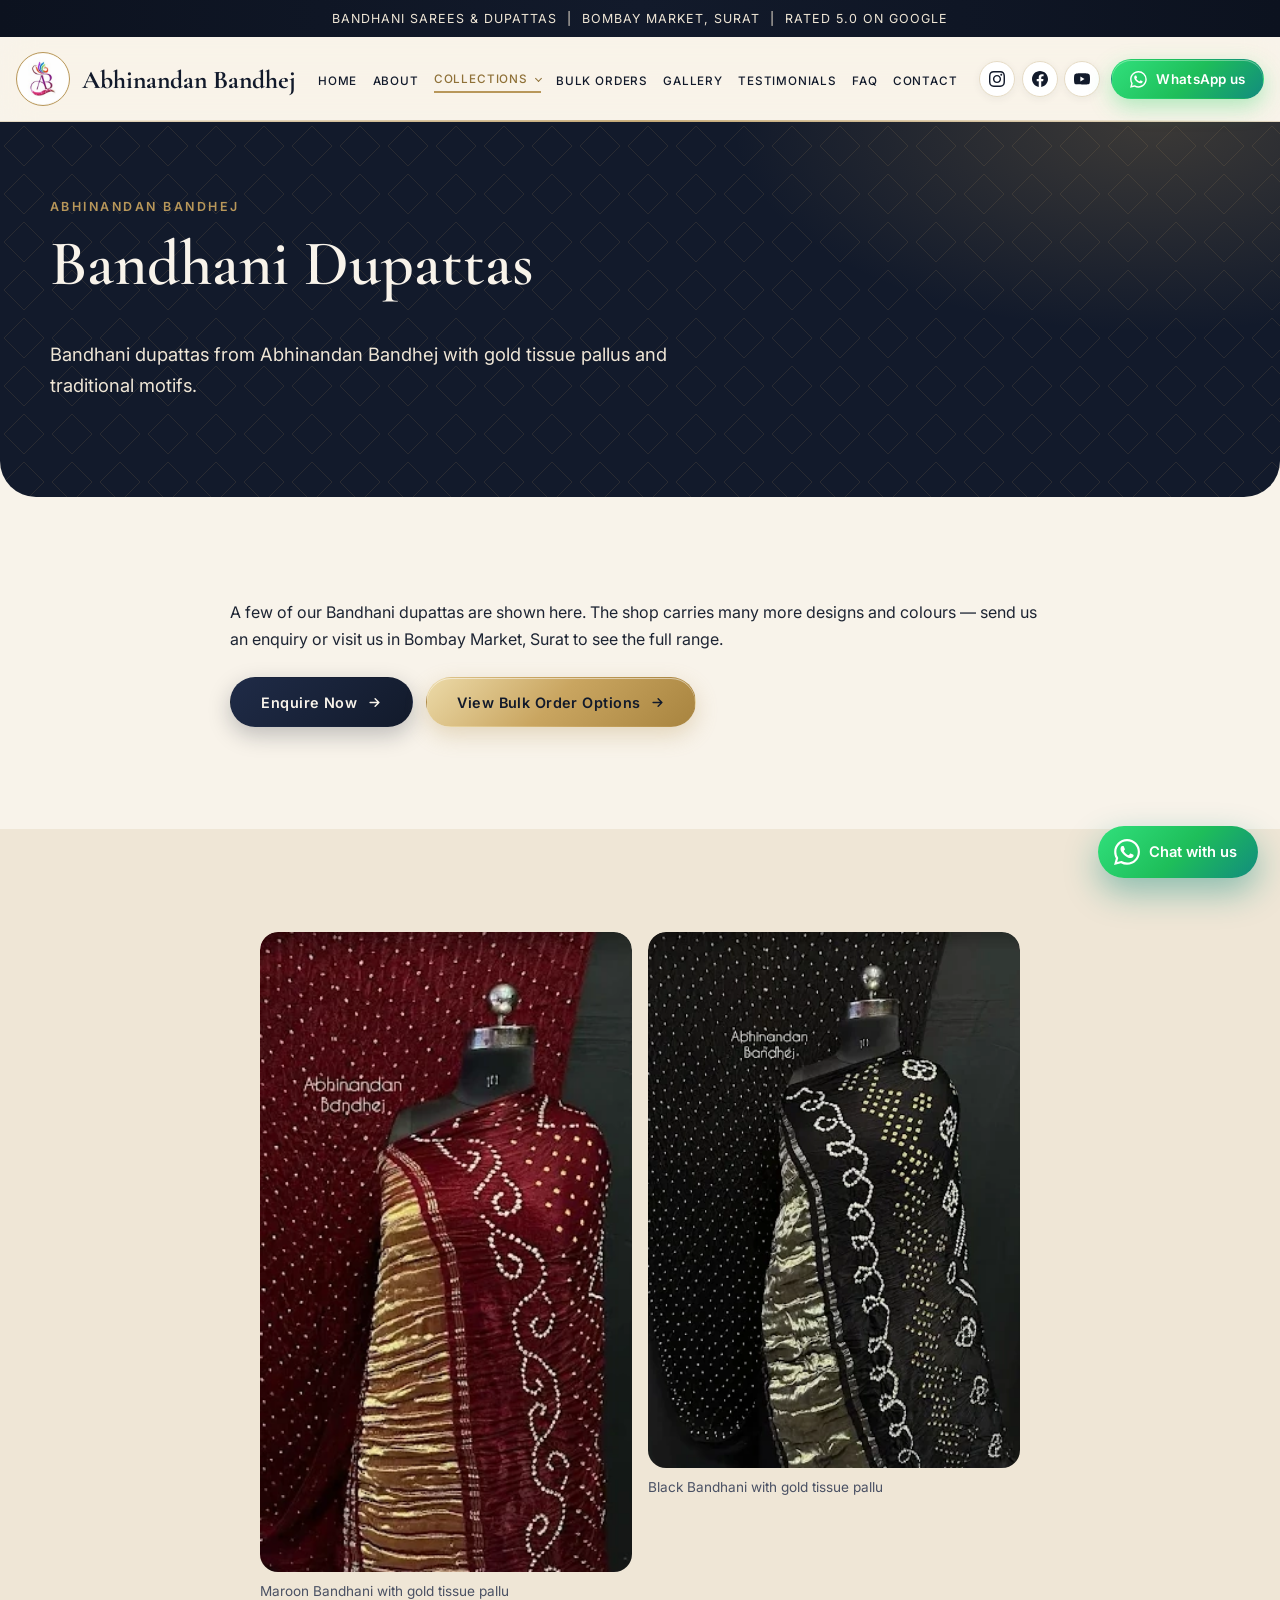
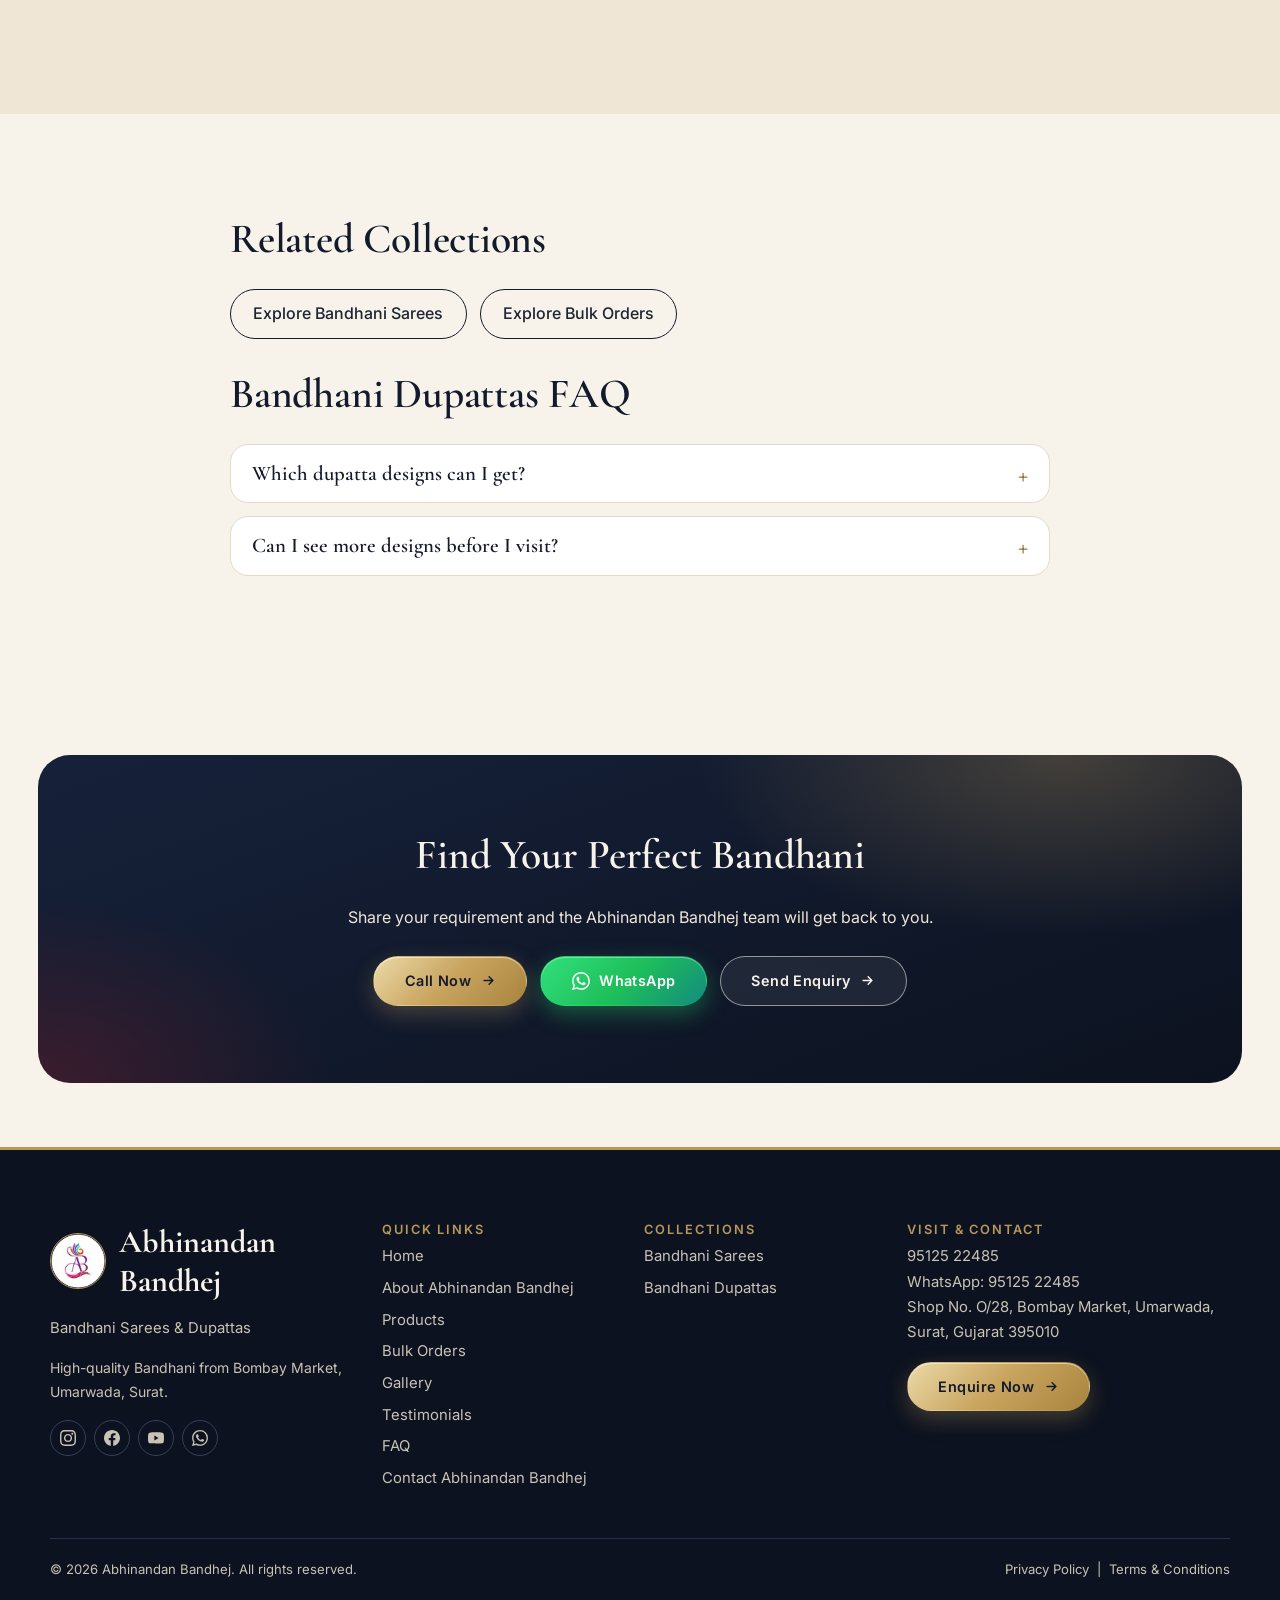
<file: bandhani-dupattas.html>
<!DOCTYPE html>
<html lang="en-IN"><head><meta charset="utf-8"><meta name="viewport" content="width=device-width, initial-scale=1, viewport-fit=cover">
<title>Bandhani Dupattas | Abhinandan Bandhej</title><meta name="description" content="Browse Bandhani dupattas from Abhinandan Bandhej, Bombay Market, Umarwada, Surat. Gold tissue pallu and classic Bandhani motifs.">
<link rel="canonical" href="https://YOURDOMAIN.com/bandhani-dupattas.html">
<meta property="og:type" content="website"><meta property="og:site_name" content="Abhinandan Bandhej"><meta property="og:title" content="Bandhani Dupattas | Abhinandan Bandhej"><meta property="og:description" content="Browse Bandhani dupattas from Abhinandan Bandhej, Bombay Market, Umarwada, Surat. Gold tissue pallu and classic Bandhani motifs."><meta property="og:url" content="https://YOURDOMAIN.com/bandhani-dupattas.html"><meta property="og:image" content="https://YOURDOMAIN.com/assets/images/abhinandan-bandhej-og-image.jpg"><meta property="og:image:width" content="1200"><meta property="og:image:height" content="630">
<meta name="twitter:card" content="summary_large_image"><meta name="twitter:title" content="Bandhani Dupattas | Abhinandan Bandhej"><meta name="twitter:description" content="Browse Bandhani dupattas from Abhinandan Bandhej, Bombay Market, Umarwada, Surat. Gold tissue pallu and classic Bandhani motifs."><meta name="twitter:image" content="https://YOURDOMAIN.com/assets/images/abhinandan-bandhej-og-image.jpg">
<meta name="theme-color" content="#121a2b"><link rel="icon" href="favicon.ico" sizes="any"><link rel="icon" type="image/png" sizes="32x32" href="assets/icons/favicon-32x32.png"><link rel="apple-touch-icon" href="assets/icons/favicon-192x192.png"><link rel="manifest" href="manifest.webmanifest">
<link rel="preconnect" href="https://fonts.googleapis.com"><link rel="preconnect" href="https://fonts.gstatic.com" crossorigin>
<link rel="stylesheet" href="https://fonts.googleapis.com/css2?family=Cormorant+Garamond:wght@500;600;700&family=Inter:wght@400;500;600&display=swap">
<link rel="stylesheet" href="css/style.css"><link rel="stylesheet" href="css/responsive.css"><link rel="stylesheet" href="css/v2.css">
<script type="application/ld+json">{"@context": "https://schema.org", "@type": "CollectionPage", "name": "Bandhani Dupattas", "url": "https://YOURDOMAIN.com/bandhani-dupattas.html", "description": "Browse Bandhani dupattas from Abhinandan Bandhej, Bombay Market, Umarwada, Surat. Gold tissue pallu and classic Bandhani motifs.", "isPartOf": {"@type": "WebSite", "url": "https://YOURDOMAIN.com/"}}</script><script type="application/ld+json">{"@context": "https://schema.org", "@type": "BreadcrumbList", "itemListElement": [{"@type": "ListItem", "position": 1, "name": "Home", "item": "https://YOURDOMAIN.com/"}, {"@type": "ListItem", "position": 2, "name": "Collections", "item": "https://YOURDOMAIN.com/products.html"}, {"@type": "ListItem", "position": 3, "name": "Bandhani Dupattas"}]}</script>
<noscript><style>.reveal,.hs-copy>*,.trio img{opacity:1!important;transform:none!important;filter:none!important}.reveal>.round{clip-path:none!important;transform:none!important}</style></noscript>
</head><body>
<a class="skip" href="#main">Skip to content</a>
<div class="topbar"><div class="tb-track"><span>Bandhani Sarees &amp; Dupattas &nbsp;|&nbsp; Bombay Market, Surat &nbsp;|&nbsp; Rated 5.0 on Google</span><span aria-hidden="true">Bandhani Sarees &amp; Dupattas &nbsp;|&nbsp; Bombay Market, Surat &nbsp;|&nbsp; Rated 5.0 on Google</span></div></div>
<header class="site-header" id="top"><div class="hdr">
<a class="brand" href="index.html" aria-label="Abhinandan Bandhej home"><img class="brand-mark" src="assets/images/abhinandan-bandhej-logo.webp" width="300" height="300" alt="Abhinandan Bandhej logo"><span class="brand-txt"><span class="brand-name">Abhinandan Bandhej</span><span class="brand-tag">Bandhani &bull; Surat</span></span></a>
<a class="hdr-wa" href="https://wa.me/919512522485?text=Hello%20Abhinandan%20Bandhej%2C%20I%20would%20like%20to%20enquire." target="_blank" rel="noopener noreferrer" aria-label="Chat on WhatsApp"><svg viewBox="0 0 24 24" aria-hidden="true"><path d="M17.472 14.382c-.297-.149-1.758-.867-2.03-.967-.273-.099-.471-.148-.67.15-.197.297-.767.966-.94 1.164-.173.199-.347.223-.644.075-.297-.15-1.255-.463-2.39-1.475-.883-.788-1.48-1.761-1.653-2.059-.173-.297-.018-.458.13-.606.134-.133.298-.347.446-.52.149-.174.198-.298.298-.497.099-.198.05-.371-.025-.52-.075-.149-.669-1.612-.916-2.207-.242-.579-.487-.5-.669-.51-.173-.008-.371-.01-.57-.01-.198 0-.52.074-.792.372-.272.297-1.04 1.016-1.04 2.479 0 1.462 1.065 2.875 1.213 3.074.149.198 2.096 3.2 5.077 4.487.709.306 1.262.489 1.694.625.712.227 1.36.195 1.871.118.571-.085 1.758-.719 2.006-1.413.248-.694.248-1.289.173-1.413-.074-.124-.272-.198-.57-.347m-5.421 7.403h-.004a9.87 9.87 0 01-5.031-1.378l-.361-.214-3.741.982.998-3.648-.235-.374a9.86 9.86 0 01-1.51-5.26c.001-5.45 4.436-9.884 9.888-9.884 2.64 0 5.122 1.03 6.988 2.898a9.825 9.825 0 012.893 6.994c-.003 5.45-4.437 9.884-9.885 9.884m8.413-18.297A11.815 11.815 0 0012.05 0C5.495 0 .16 5.335.157 11.892c0 2.096.547 4.142 1.588 5.945L.057 24l6.305-1.654a11.882 11.882 0 005.683 1.448h.005c6.554 0 11.89-5.335 11.893-11.893a11.821 11.821 0 00-3.48-8.413z"/></svg></a><button class="nav-toggle" aria-expanded="false" aria-controls="nav" aria-label="Open menu"><span></span><span></span><span></span></button>
<nav id="nav" class="nav" aria-label="Main"><ul><li><a class="nl" href="index.html">Home</a></li><li><a class="nl" href="about.html">About</a></li>
<li class="has-sub"><button class="sub-btn is-active" aria-expanded="false" aria-haspopup="true">Collections</button><ul class="sub"><li><a href="bandhani-sarees.html">Bandhani Sarees</a></li><li><a href="bandhani-dupattas.html" aria-current="page">Bandhani Dupattas</a></li></ul></li>
<li><a class="nl" href="bulk-orders.html">Bulk Orders</a></li><li><a class="nl" href="gallery.html">Gallery</a></li><li><a class="nl" href="testimonials.html">Testimonials</a></li><li><a class="nl" href="faq.html">FAQ</a></li><li><a class="nl" href="contact.html">Contact</a></li><li class="nav-cta"><a class="btn btn-wa" href="https://wa.me/919512522485?text=Hello%20Abhinandan%20Bandhej%2C%20I%20would%20like%20to%20enquire." target="_blank" rel="noopener noreferrer"><svg viewBox="0 0 24 24" aria-hidden="true"><path d="M17.472 14.382c-.297-.149-1.758-.867-2.03-.967-.273-.099-.471-.148-.67.15-.197.297-.767.966-.94 1.164-.173.199-.347.223-.644.075-.297-.15-1.255-.463-2.39-1.475-.883-.788-1.48-1.761-1.653-2.059-.173-.297-.018-.458.13-.606.134-.133.298-.347.446-.52.149-.174.198-.298.298-.497.099-.198.05-.371-.025-.52-.075-.149-.669-1.612-.916-2.207-.242-.579-.487-.5-.669-.51-.173-.008-.371-.01-.57-.01-.198 0-.52.074-.792.372-.272.297-1.04 1.016-1.04 2.479 0 1.462 1.065 2.875 1.213 3.074.149.198 2.096 3.2 5.077 4.487.709.306 1.262.489 1.694.625.712.227 1.36.195 1.871.118.571-.085 1.758-.719 2.006-1.413.248-.694.248-1.289.173-1.413-.074-.124-.272-.198-.57-.347m-5.421 7.403h-.004a9.87 9.87 0 01-5.031-1.378l-.361-.214-3.741.982.998-3.648-.235-.374a9.86 9.86 0 01-1.51-5.26c.001-5.45 4.436-9.884 9.888-9.884 2.64 0 5.122 1.03 6.988 2.898a9.825 9.825 0 012.893 6.994c-.003 5.45-4.437 9.884-9.885 9.884m8.413-18.297A11.815 11.815 0 0012.05 0C5.495 0 .16 5.335.157 11.892c0 2.096.547 4.142 1.588 5.945L.057 24l6.305-1.654a11.882 11.882 0 005.683 1.448h.005c6.554 0 11.89-5.335 11.893-11.893a11.821 11.821 0 00-3.48-8.413z"/></svg><span>Chat on WhatsApp</span></a><a class="btn btn-gold" href="contact.html">Enquire Now</a><div class="msoc" aria-label="Social links"><a class="soc soc-instagram" data-social="instagram" href="https://www.instagram.com/abhinandanbandhej" target="_blank" rel="noopener noreferrer" aria-label="Abhinandan Bandhej on Instagram" title="Instagram"><svg viewBox="0 0 24 24" aria-hidden="true"><path d="M12 2.163c3.204 0 3.584.012 4.85.07 3.252.148 4.771 1.691 4.919 4.919.058 1.265.069 1.645.069 4.849 0 3.205-.012 3.584-.069 4.849-.149 3.225-1.664 4.771-4.919 4.919-1.266.058-1.644.07-4.85.07-3.204 0-3.584-.012-4.849-.07-3.26-.149-4.771-1.699-4.919-4.92-.058-1.265-.07-1.644-.07-4.849 0-3.204.013-3.583.07-4.849.149-3.227 1.664-4.771 4.919-4.919 1.266-.057 1.645-.069 4.849-.069zm0-2.163c-3.259 0-3.667.014-4.947.072-4.358.2-6.78 2.618-6.98 6.98-.059 1.281-.073 1.689-.073 4.948 0 3.259.014 3.668.072 4.948.2 4.358 2.618 6.78 6.98 6.98 1.281.058 1.689.072 4.948.072 3.259 0 3.668-.014 4.948-.072 4.351-.2 6.78-2.618 6.98-6.98.059-1.28.073-1.689.073-4.948 0-3.259-.014-3.667-.072-4.947-.196-4.354-2.617-6.78-6.979-6.98-1.281-.059-1.69-.073-4.949-.073zm0 5.838c-3.403 0-6.162 2.759-6.162 6.162s2.759 6.163 6.162 6.163 6.162-2.759 6.162-6.163c0-3.403-2.759-6.162-6.162-6.162zm0 10.162c-2.209 0-4-1.79-4-4 0-2.209 1.791-4 4-4s4 1.791 4 4c0 2.21-1.791 4-4 4zm6.406-11.845c-.796 0-1.441.645-1.441 1.44s.645 1.44 1.441 1.44c.795 0 1.439-.645 1.439-1.44s-.644-1.44-1.439-1.44z"/></svg></a><a class="soc soc-facebook" data-social="facebook" href="https://www.facebook.com/p/Abhinandan-Bandhej-100095100008170/" target="_blank" rel="noopener noreferrer" aria-label="Abhinandan Bandhej on Facebook" title="Facebook"><svg viewBox="0 0 24 24" aria-hidden="true"><path d="M24 12.073c0-6.627-5.373-12-12-12s-12 5.373-12 12c0 5.99 4.388 10.954 10.125 11.854v-8.385H7.078v-3.47h3.047V9.43c0-3.007 1.792-4.669 4.533-4.669 1.312 0 2.686.235 2.686.235v2.953H15.83c-1.491 0-1.956.925-1.956 1.874v2.25h3.328l-.532 3.47h-2.796v8.385C19.612 23.027 24 18.062 24 12.073z"/></svg></a><a class="soc soc-youtube" data-social="youtube" href="#" aria-label="Abhinandan Bandhej on YouTube" title="YouTube"><svg viewBox="0 0 24 24" aria-hidden="true"><path d="M23.498 6.186a3.016 3.016 0 0 0-2.122-2.136C19.505 3.545 12 3.545 12 3.545s-7.505 0-9.377.505A3.017 3.017 0 0 0 .502 6.186C0 8.07 0 12 0 12s0 3.93.502 5.814a3.016 3.016 0 0 0 2.122 2.136c1.871.505 9.376.505 9.376.505s7.505 0 9.377-.505a3.015 3.015 0 0 0 2.122-2.136C24 15.93 24 12 24 12s0-3.93-.502-5.814zM9.545 15.568V8.432L15.818 12l-6.273 3.568z"/></svg></a></div></li></ul></nav>
<div class="hr" aria-label="Social links and WhatsApp"><a class="soc soc-instagram" data-social="instagram" href="https://www.instagram.com/abhinandanbandhej" target="_blank" rel="noopener noreferrer" aria-label="Abhinandan Bandhej on Instagram" title="Instagram"><svg viewBox="0 0 24 24" aria-hidden="true"><path d="M12 2.163c3.204 0 3.584.012 4.85.07 3.252.148 4.771 1.691 4.919 4.919.058 1.265.069 1.645.069 4.849 0 3.205-.012 3.584-.069 4.849-.149 3.225-1.664 4.771-4.919 4.919-1.266.058-1.644.07-4.85.07-3.204 0-3.584-.012-4.849-.07-3.26-.149-4.771-1.699-4.919-4.92-.058-1.265-.07-1.644-.07-4.849 0-3.204.013-3.583.07-4.849.149-3.227 1.664-4.771 4.919-4.919 1.266-.057 1.645-.069 4.849-.069zm0-2.163c-3.259 0-3.667.014-4.947.072-4.358.2-6.78 2.618-6.98 6.98-.059 1.281-.073 1.689-.073 4.948 0 3.259.014 3.668.072 4.948.2 4.358 2.618 6.78 6.98 6.98 1.281.058 1.689.072 4.948.072 3.259 0 3.668-.014 4.948-.072 4.351-.2 6.78-2.618 6.98-6.98.059-1.28.073-1.689.073-4.948 0-3.259-.014-3.667-.072-4.947-.196-4.354-2.617-6.78-6.979-6.98-1.281-.059-1.69-.073-4.949-.073zm0 5.838c-3.403 0-6.162 2.759-6.162 6.162s2.759 6.163 6.162 6.163 6.162-2.759 6.162-6.163c0-3.403-2.759-6.162-6.162-6.162zm0 10.162c-2.209 0-4-1.79-4-4 0-2.209 1.791-4 4-4s4 1.791 4 4c0 2.21-1.791 4-4 4zm6.406-11.845c-.796 0-1.441.645-1.441 1.44s.645 1.44 1.441 1.44c.795 0 1.439-.645 1.439-1.44s-.644-1.44-1.439-1.44z"/></svg></a><a class="soc soc-facebook" data-social="facebook" href="https://www.facebook.com/p/Abhinandan-Bandhej-100095100008170/" target="_blank" rel="noopener noreferrer" aria-label="Abhinandan Bandhej on Facebook" title="Facebook"><svg viewBox="0 0 24 24" aria-hidden="true"><path d="M24 12.073c0-6.627-5.373-12-12-12s-12 5.373-12 12c0 5.99 4.388 10.954 10.125 11.854v-8.385H7.078v-3.47h3.047V9.43c0-3.007 1.792-4.669 4.533-4.669 1.312 0 2.686.235 2.686.235v2.953H15.83c-1.491 0-1.956.925-1.956 1.874v2.25h3.328l-.532 3.47h-2.796v8.385C19.612 23.027 24 18.062 24 12.073z"/></svg></a><a class="soc soc-youtube" data-social="youtube" href="#" aria-label="Abhinandan Bandhej on YouTube" title="YouTube"><svg viewBox="0 0 24 24" aria-hidden="true"><path d="M23.498 6.186a3.016 3.016 0 0 0-2.122-2.136C19.505 3.545 12 3.545 12 3.545s-7.505 0-9.377.505A3.017 3.017 0 0 0 .502 6.186C0 8.07 0 12 0 12s0 3.93.502 5.814a3.016 3.016 0 0 0 2.122 2.136c1.871.505 9.376.505 9.376.505s7.505 0 9.377-.505a3.015 3.015 0 0 0 2.122-2.136C24 15.93 24 12 24 12s0-3.93-.502-5.814zM9.545 15.568V8.432L15.818 12l-6.273 3.568z"/></svg></a><a class="btn btn-wa" href="https://wa.me/919512522485?text=Hello%20Abhinandan%20Bandhej%2C%20I%20would%20like%20to%20enquire." target="_blank" rel="noopener noreferrer" aria-label="Chat with Abhinandan Bandhej on WhatsApp"><svg viewBox="0 0 24 24" aria-hidden="true"><path d="M17.472 14.382c-.297-.149-1.758-.867-2.03-.967-.273-.099-.471-.148-.67.15-.197.297-.767.966-.94 1.164-.173.199-.347.223-.644.075-.297-.15-1.255-.463-2.39-1.475-.883-.788-1.48-1.761-1.653-2.059-.173-.297-.018-.458.13-.606.134-.133.298-.347.446-.52.149-.174.198-.298.298-.497.099-.198.05-.371-.025-.52-.075-.149-.669-1.612-.916-2.207-.242-.579-.487-.5-.669-.51-.173-.008-.371-.01-.57-.01-.198 0-.52.074-.792.372-.272.297-1.04 1.016-1.04 2.479 0 1.462 1.065 2.875 1.213 3.074.149.198 2.096 3.2 5.077 4.487.709.306 1.262.489 1.694.625.712.227 1.36.195 1.871.118.571-.085 1.758-.719 2.006-1.413.248-.694.248-1.289.173-1.413-.074-.124-.272-.198-.57-.347m-5.421 7.403h-.004a9.87 9.87 0 01-5.031-1.378l-.361-.214-3.741.982.998-3.648-.235-.374a9.86 9.86 0 01-1.51-5.26c.001-5.45 4.436-9.884 9.888-9.884 2.64 0 5.122 1.03 6.988 2.898a9.825 9.825 0 012.893 6.994c-.003 5.45-4.437 9.884-9.885 9.884m8.413-18.297A11.815 11.815 0 0012.05 0C5.495 0 .16 5.335.157 11.892c0 2.096.547 4.142 1.588 5.945L.057 24l6.305-1.654a11.882 11.882 0 005.683 1.448h.005c6.554 0 11.89-5.335 11.893-11.893a11.821 11.821 0 00-3.48-8.413z"/></svg><span>WhatsApp us</span></a></div>
</div></header>
<main id="main"><section class="phero"><div class="container"><p class="eyebrow">Abhinandan Bandhej</p><h1>Bandhani Dupattas</h1><p class="lead">Bandhani dupattas from Abhinandan Bandhej with gold tissue pallus and traditional motifs.</p></div></section><section class="sec"><div class="container narrow"><p>A few of our Bandhani dupattas are shown here. The shop carries many more designs and colours &mdash; send us an enquiry or visit us in Bombay Market, Surat to see the full range.</p><div class="btns"><a class="btn btn-navy" href="contact.html">Enquire Now</a><a class="btn btn-gold" href="bulk-orders.html">View Bulk Order Options</a></div></div></section>
<section class="sec alt"><div class="container"><div class="mason few"><figure class="reveal"><img src="assets/images/bandhani-maroon-gold-tissue.webp" width="266" height="458" alt="Abhinandan Bandhej maroon Bandhani with gold tissue pallu and white motifs" loading="lazy" decoding="async"><figcaption>Maroon Bandhani with gold tissue pallu</figcaption></figure><figure class="reveal"><img src="assets/images/bandhani-black-gold-tissue.webp" width="313" height="451" alt="Abhinandan Bandhej black Bandhani with gold tissue pallu and white motifs" loading="lazy" decoding="async"><figcaption>Black Bandhani with gold tissue pallu</figcaption></figure></div></div></section>
<section class="sec"><div class="container narrow"><h2>Related Collections</h2><div class="related"><a href="bandhani-sarees.html">Explore Bandhani Sarees</a><a href="bulk-orders.html">Explore Bulk Orders</a></div><h2 class="mt">Bandhani Dupattas FAQ</h2><div class="faq"><details class="reveal"><summary>Which dupatta designs can I get?</summary><p>Please contact our team for current availability. You can also visit the shop at Shop No. O/28, Bombay Market, Umarwada, Surat, Gujarat 395010.</p></details><details class="reveal"><summary>Can I see more designs before I visit?</summary><p>Yes. Send us a message on WhatsApp at 95125 22485 and tell us what you are looking for.</p></details></div></div></section>
<section class="cta-band reveal"><div class="container"><h2>Find Your Perfect Bandhani</h2><p>Share your requirement and the Abhinandan Bandhej team will get back to you.</p><div class="btns"><a class="btn btn-gold" href="tel:+919512522485">Call Now</a><a class="btn btn-wa" href="https://wa.me/919512522485?text=Hello%20Abhinandan%20Bandhej%2C%20I%20would%20like%20to%20enquire." rel="noopener"><svg viewBox="0 0 24 24" aria-hidden="true"><path d="M17.472 14.382c-.297-.149-1.758-.867-2.03-.967-.273-.099-.471-.148-.67.15-.197.297-.767.966-.94 1.164-.173.199-.347.223-.644.075-.297-.15-1.255-.463-2.39-1.475-.883-.788-1.48-1.761-1.653-2.059-.173-.297-.018-.458.13-.606.134-.133.298-.347.446-.52.149-.174.198-.298.298-.497.099-.198.05-.371-.025-.52-.075-.149-.669-1.612-.916-2.207-.242-.579-.487-.5-.669-.51-.173-.008-.371-.01-.57-.01-.198 0-.52.074-.792.372-.272.297-1.04 1.016-1.04 2.479 0 1.462 1.065 2.875 1.213 3.074.149.198 2.096 3.2 5.077 4.487.709.306 1.262.489 1.694.625.712.227 1.36.195 1.871.118.571-.085 1.758-.719 2.006-1.413.248-.694.248-1.289.173-1.413-.074-.124-.272-.198-.57-.347m-5.421 7.403h-.004a9.87 9.87 0 01-5.031-1.378l-.361-.214-3.741.982.998-3.648-.235-.374a9.86 9.86 0 01-1.51-5.26c.001-5.45 4.436-9.884 9.888-9.884 2.64 0 5.122 1.03 6.988 2.898a9.825 9.825 0 012.893 6.994c-.003 5.45-4.437 9.884-9.885 9.884m8.413-18.297A11.815 11.815 0 0012.05 0C5.495 0 .16 5.335.157 11.892c0 2.096.547 4.142 1.588 5.945L.057 24l6.305-1.654a11.882 11.882 0 005.683 1.448h.005c6.554 0 11.89-5.335 11.893-11.893a11.821 11.821 0 00-3.48-8.413z"/></svg>WhatsApp</a><a class="btn btn-line" href="contact.html">Send Enquiry</a></div></div></section></main>
<footer class="site-footer"><div class="container fgrid">
<div><div class="f-logo"><img src="assets/images/abhinandan-bandhej-logo.webp" width="300" height="300" alt="" loading="lazy"><p class="f-brand">Abhinandan Bandhej</p></div><p>Bandhani Sarees &amp; Dupattas</p><p class="small">High-quality Bandhani from Bombay Market, Umarwada, Surat.</p><div class="fsoc"><a class="soc soc-instagram" data-social="instagram" href="https://www.instagram.com/abhinandanbandhej" target="_blank" rel="noopener noreferrer" aria-label="Abhinandan Bandhej on Instagram" title="Instagram"><svg viewBox="0 0 24 24" aria-hidden="true"><path d="M12 2.163c3.204 0 3.584.012 4.85.07 3.252.148 4.771 1.691 4.919 4.919.058 1.265.069 1.645.069 4.849 0 3.205-.012 3.584-.069 4.849-.149 3.225-1.664 4.771-4.919 4.919-1.266.058-1.644.07-4.85.07-3.204 0-3.584-.012-4.849-.07-3.26-.149-4.771-1.699-4.919-4.92-.058-1.265-.07-1.644-.07-4.849 0-3.204.013-3.583.07-4.849.149-3.227 1.664-4.771 4.919-4.919 1.266-.057 1.645-.069 4.849-.069zm0-2.163c-3.259 0-3.667.014-4.947.072-4.358.2-6.78 2.618-6.98 6.98-.059 1.281-.073 1.689-.073 4.948 0 3.259.014 3.668.072 4.948.2 4.358 2.618 6.78 6.98 6.98 1.281.058 1.689.072 4.948.072 3.259 0 3.668-.014 4.948-.072 4.351-.2 6.78-2.618 6.98-6.98.059-1.28.073-1.689.073-4.948 0-3.259-.014-3.667-.072-4.947-.196-4.354-2.617-6.78-6.979-6.98-1.281-.059-1.69-.073-4.949-.073zm0 5.838c-3.403 0-6.162 2.759-6.162 6.162s2.759 6.163 6.162 6.163 6.162-2.759 6.162-6.163c0-3.403-2.759-6.162-6.162-6.162zm0 10.162c-2.209 0-4-1.79-4-4 0-2.209 1.791-4 4-4s4 1.791 4 4c0 2.21-1.791 4-4 4zm6.406-11.845c-.796 0-1.441.645-1.441 1.44s.645 1.44 1.441 1.44c.795 0 1.439-.645 1.439-1.44s-.644-1.44-1.439-1.44z"/></svg></a><a class="soc soc-facebook" data-social="facebook" href="https://www.facebook.com/p/Abhinandan-Bandhej-100095100008170/" target="_blank" rel="noopener noreferrer" aria-label="Abhinandan Bandhej on Facebook" title="Facebook"><svg viewBox="0 0 24 24" aria-hidden="true"><path d="M24 12.073c0-6.627-5.373-12-12-12s-12 5.373-12 12c0 5.99 4.388 10.954 10.125 11.854v-8.385H7.078v-3.47h3.047V9.43c0-3.007 1.792-4.669 4.533-4.669 1.312 0 2.686.235 2.686.235v2.953H15.83c-1.491 0-1.956.925-1.956 1.874v2.25h3.328l-.532 3.47h-2.796v8.385C19.612 23.027 24 18.062 24 12.073z"/></svg></a><a class="soc soc-youtube" data-social="youtube" href="#" aria-label="Abhinandan Bandhej on YouTube" title="YouTube"><svg viewBox="0 0 24 24" aria-hidden="true"><path d="M23.498 6.186a3.016 3.016 0 0 0-2.122-2.136C19.505 3.545 12 3.545 12 3.545s-7.505 0-9.377.505A3.017 3.017 0 0 0 .502 6.186C0 8.07 0 12 0 12s0 3.93.502 5.814a3.016 3.016 0 0 0 2.122 2.136c1.871.505 9.376.505 9.376.505s7.505 0 9.377-.505a3.015 3.015 0 0 0 2.122-2.136C24 15.93 24 12 24 12s0-3.93-.502-5.814zM9.545 15.568V8.432L15.818 12l-6.273 3.568z"/></svg></a><a class="soc soc-whatsapp" href="https://wa.me/919512522485?text=Hello%20Abhinandan%20Bandhej%2C%20I%20would%20like%20to%20enquire." target="_blank" rel="noopener noreferrer" aria-label="Chat with Abhinandan Bandhej on WhatsApp" title="WhatsApp"><svg viewBox="0 0 24 24" aria-hidden="true"><path d="M17.472 14.382c-.297-.149-1.758-.867-2.03-.967-.273-.099-.471-.148-.67.15-.197.297-.767.966-.94 1.164-.173.199-.347.223-.644.075-.297-.15-1.255-.463-2.39-1.475-.883-.788-1.48-1.761-1.653-2.059-.173-.297-.018-.458.13-.606.134-.133.298-.347.446-.52.149-.174.198-.298.298-.497.099-.198.05-.371-.025-.52-.075-.149-.669-1.612-.916-2.207-.242-.579-.487-.5-.669-.51-.173-.008-.371-.01-.57-.01-.198 0-.52.074-.792.372-.272.297-1.04 1.016-1.04 2.479 0 1.462 1.065 2.875 1.213 3.074.149.198 2.096 3.2 5.077 4.487.709.306 1.262.489 1.694.625.712.227 1.36.195 1.871.118.571-.085 1.758-.719 2.006-1.413.248-.694.248-1.289.173-1.413-.074-.124-.272-.198-.57-.347m-5.421 7.403h-.004a9.87 9.87 0 01-5.031-1.378l-.361-.214-3.741.982.998-3.648-.235-.374a9.86 9.86 0 01-1.51-5.26c.001-5.45 4.436-9.884 9.888-9.884 2.64 0 5.122 1.03 6.988 2.898a9.825 9.825 0 012.893 6.994c-.003 5.45-4.437 9.884-9.885 9.884m8.413-18.297A11.815 11.815 0 0012.05 0C5.495 0 .16 5.335.157 11.892c0 2.096.547 4.142 1.588 5.945L.057 24l6.305-1.654a11.882 11.882 0 005.683 1.448h.005c6.554 0 11.89-5.335 11.893-11.893a11.821 11.821 0 00-3.48-8.413z"/></svg></a></div></div>
<div><h2>Quick Links</h2><ul><li><a href="index.html">Home</a></li><li><a href="about.html">About Abhinandan Bandhej</a></li><li><a href="products.html">Products</a></li><li><a href="bulk-orders.html">Bulk Orders</a></li><li><a href="gallery.html">Gallery</a></li><li><a href="testimonials.html">Testimonials</a></li><li><a href="faq.html">FAQ</a></li><li><a href="contact.html">Contact Abhinandan Bandhej</a></li></ul></div>
<div><h2>Collections</h2><ul><li><a href="bandhani-sarees.html">Bandhani Sarees</a></li><li><a href="bandhani-dupattas.html">Bandhani Dupattas</a></li></ul></div>
<div><h2>Visit &amp; Contact</h2><address><a href="tel:+919512522485">95125 22485</a><br><a href="https://wa.me/919512522485?text=Hello%20Abhinandan%20Bandhej%2C%20I%20would%20like%20to%20enquire." target="_blank" rel="noopener noreferrer">WhatsApp: 95125 22485</a><br>Shop No. O/28, Bombay Market, Umarwada, Surat, Gujarat 395010</address><a class="btn btn-gold" style="margin-top:1rem" href="contact.html">Enquire Now</a></div>
</div><div class="container copy"><span>&copy; <span id="yr">2026</span> Abhinandan Bandhej. All rights reserved.</span><span><a href="privacy-policy.html">Privacy Policy</a> &nbsp;|&nbsp; <a href="terms-and-conditions.html">Terms &amp; Conditions</a></span></div></footer>
<a class="wa-fab" href="https://wa.me/919512522485?text=Hello%20Abhinandan%20Bandhej%2C%20I%20would%20like%20to%20enquire." target="_blank" rel="noopener noreferrer" aria-label="Chat with us on WhatsApp"><svg viewBox="0 0 24 24" aria-hidden="true"><path d="M17.472 14.382c-.297-.149-1.758-.867-2.03-.967-.273-.099-.471-.148-.67.15-.197.297-.767.966-.94 1.164-.173.199-.347.223-.644.075-.297-.15-1.255-.463-2.39-1.475-.883-.788-1.48-1.761-1.653-2.059-.173-.297-.018-.458.13-.606.134-.133.298-.347.446-.52.149-.174.198-.298.298-.497.099-.198.05-.371-.025-.52-.075-.149-.669-1.612-.916-2.207-.242-.579-.487-.5-.669-.51-.173-.008-.371-.01-.57-.01-.198 0-.52.074-.792.372-.272.297-1.04 1.016-1.04 2.479 0 1.462 1.065 2.875 1.213 3.074.149.198 2.096 3.2 5.077 4.487.709.306 1.262.489 1.694.625.712.227 1.36.195 1.871.118.571-.085 1.758-.719 2.006-1.413.248-.694.248-1.289.173-1.413-.074-.124-.272-.198-.57-.347m-5.421 7.403h-.004a9.87 9.87 0 01-5.031-1.378l-.361-.214-3.741.982.998-3.648-.235-.374a9.86 9.86 0 01-1.51-5.26c.001-5.45 4.436-9.884 9.888-9.884 2.64 0 5.122 1.03 6.988 2.898a9.825 9.825 0 012.893 6.994c-.003 5.45-4.437 9.884-9.885 9.884m8.413-18.297A11.815 11.815 0 0012.05 0C5.495 0 .16 5.335.157 11.892c0 2.096.547 4.142 1.588 5.945L.057 24l6.305-1.654a11.882 11.882 0 005.683 1.448h.005c6.554 0 11.89-5.335 11.893-11.893a11.821 11.821 0 00-3.48-8.413z"/></svg><span>Chat with us</span></a><div class="mbar"><a href="tel:+919512522485"><svg viewBox="0 0 24 24" aria-hidden="true"><path d="M6.6 10.8a15.1 15.1 0 006.6 6.6l2.2-2.2a1 1 0 011-.25 11.4 11.4 0 003.6.57 1 1 0 011 1V20a1 1 0 01-1 1A17 17 0 013 4a1 1 0 011-1h3.5a1 1 0 011 1c0 1.25.2 2.45.57 3.57a1 1 0 01-.25 1z"/></svg>Call</a><a class="wa" href="https://wa.me/919512522485?text=Hello%20Abhinandan%20Bandhej%2C%20I%20would%20like%20to%20enquire." target="_blank" rel="noopener noreferrer"><svg viewBox="0 0 24 24" aria-hidden="true"><path d="M17.472 14.382c-.297-.149-1.758-.867-2.03-.967-.273-.099-.471-.148-.67.15-.197.297-.767.966-.94 1.164-.173.199-.347.223-.644.075-.297-.15-1.255-.463-2.39-1.475-.883-.788-1.48-1.761-1.653-2.059-.173-.297-.018-.458.13-.606.134-.133.298-.347.446-.52.149-.174.198-.298.298-.497.099-.198.05-.371-.025-.52-.075-.149-.669-1.612-.916-2.207-.242-.579-.487-.5-.669-.51-.173-.008-.371-.01-.57-.01-.198 0-.52.074-.792.372-.272.297-1.04 1.016-1.04 2.479 0 1.462 1.065 2.875 1.213 3.074.149.198 2.096 3.2 5.077 4.487.709.306 1.262.489 1.694.625.712.227 1.36.195 1.871.118.571-.085 1.758-.719 2.006-1.413.248-.694.248-1.289.173-1.413-.074-.124-.272-.198-.57-.347m-5.421 7.403h-.004a9.87 9.87 0 01-5.031-1.378l-.361-.214-3.741.982.998-3.648-.235-.374a9.86 9.86 0 01-1.51-5.26c.001-5.45 4.436-9.884 9.888-9.884 2.64 0 5.122 1.03 6.988 2.898a9.825 9.825 0 012.893 6.994c-.003 5.45-4.437 9.884-9.885 9.884m8.413-18.297A11.815 11.815 0 0012.05 0C5.495 0 .16 5.335.157 11.892c0 2.096.547 4.142 1.588 5.945L.057 24l6.305-1.654a11.882 11.882 0 005.683 1.448h.005c6.554 0 11.89-5.335 11.893-11.893a11.821 11.821 0 00-3.48-8.413z"/></svg>WhatsApp</a><a href="contact.html" class="hl"><svg viewBox="0 0 24 24" aria-hidden="true"><path d="M3 5h18a1 1 0 011 1v12a1 1 0 01-1 1H3a1 1 0 01-1-1V6a1 1 0 011-1zm9 7.2L4.5 7v.1L12 12.4 19.5 7.1V7z"/></svg>Enquire</a></div>
<script src="js/config.js" defer></script><script src="js/main.js" defer></script>
</body></html>
</file>
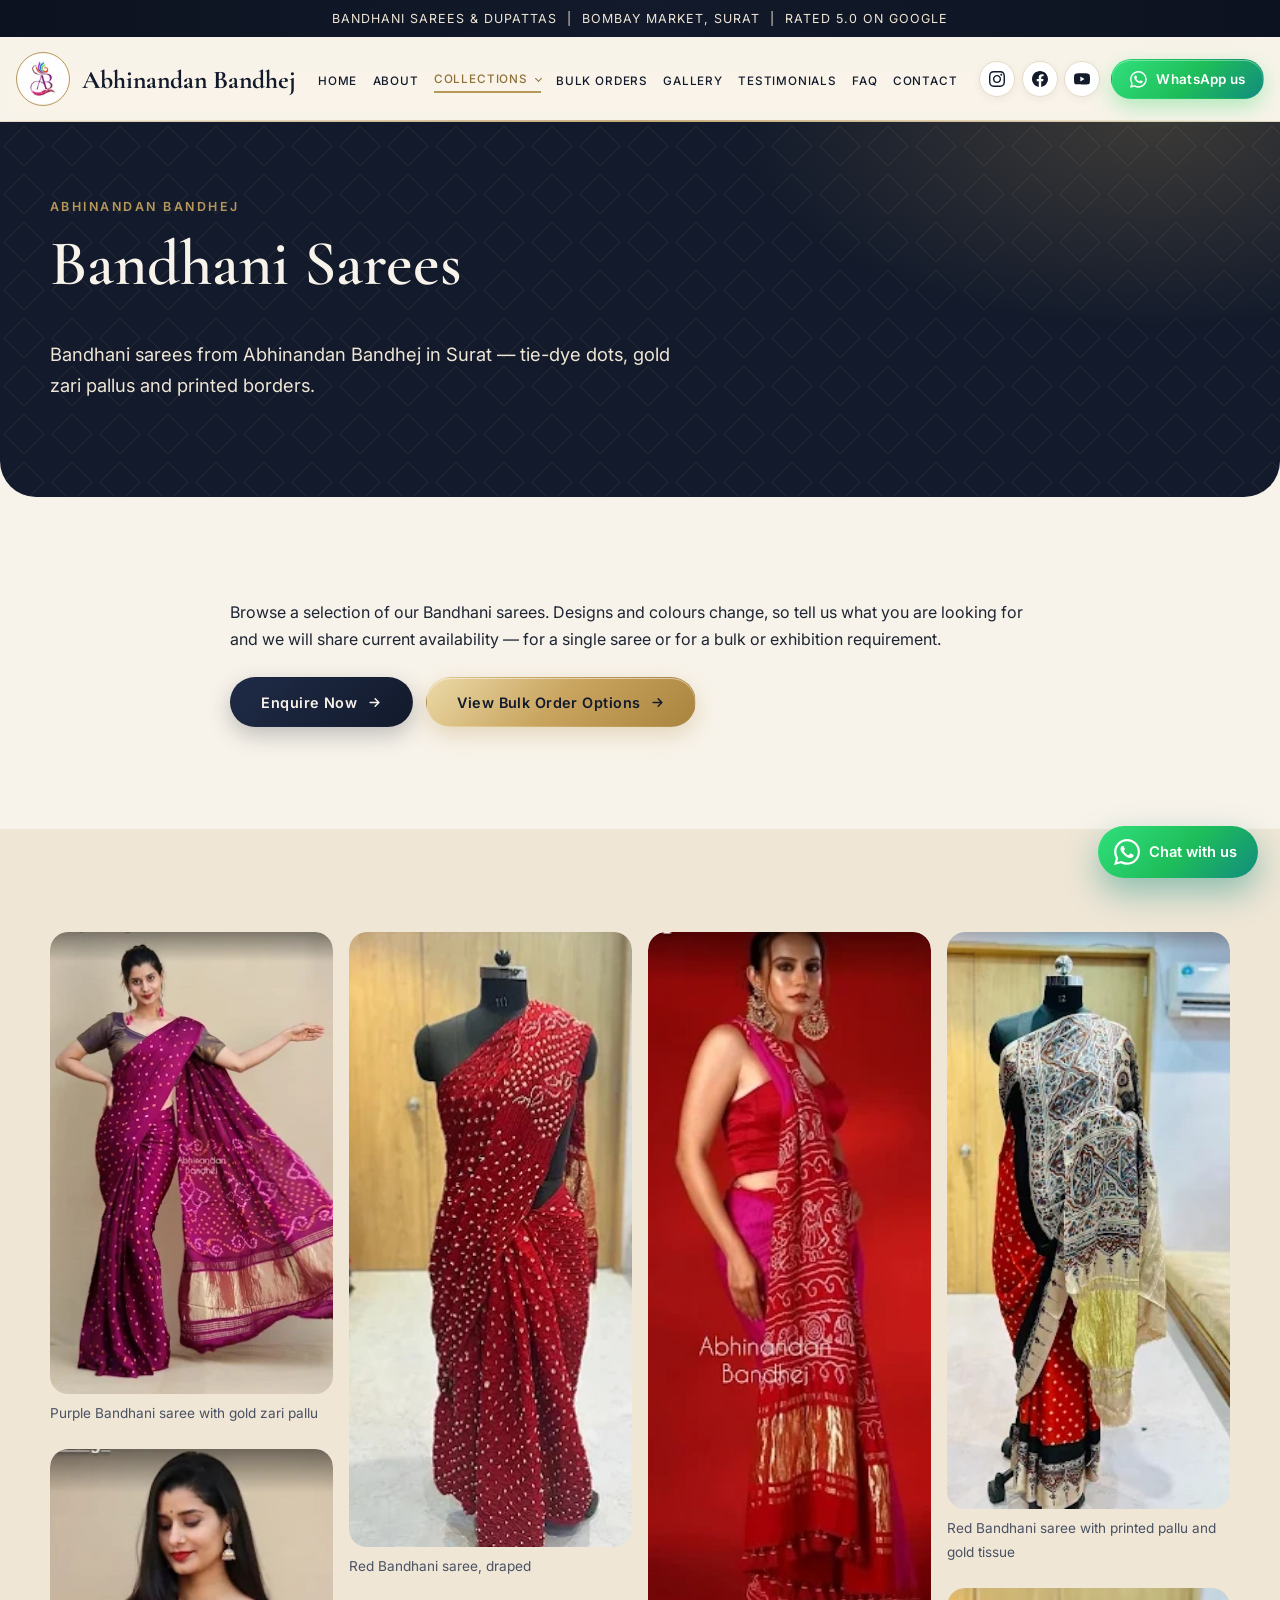
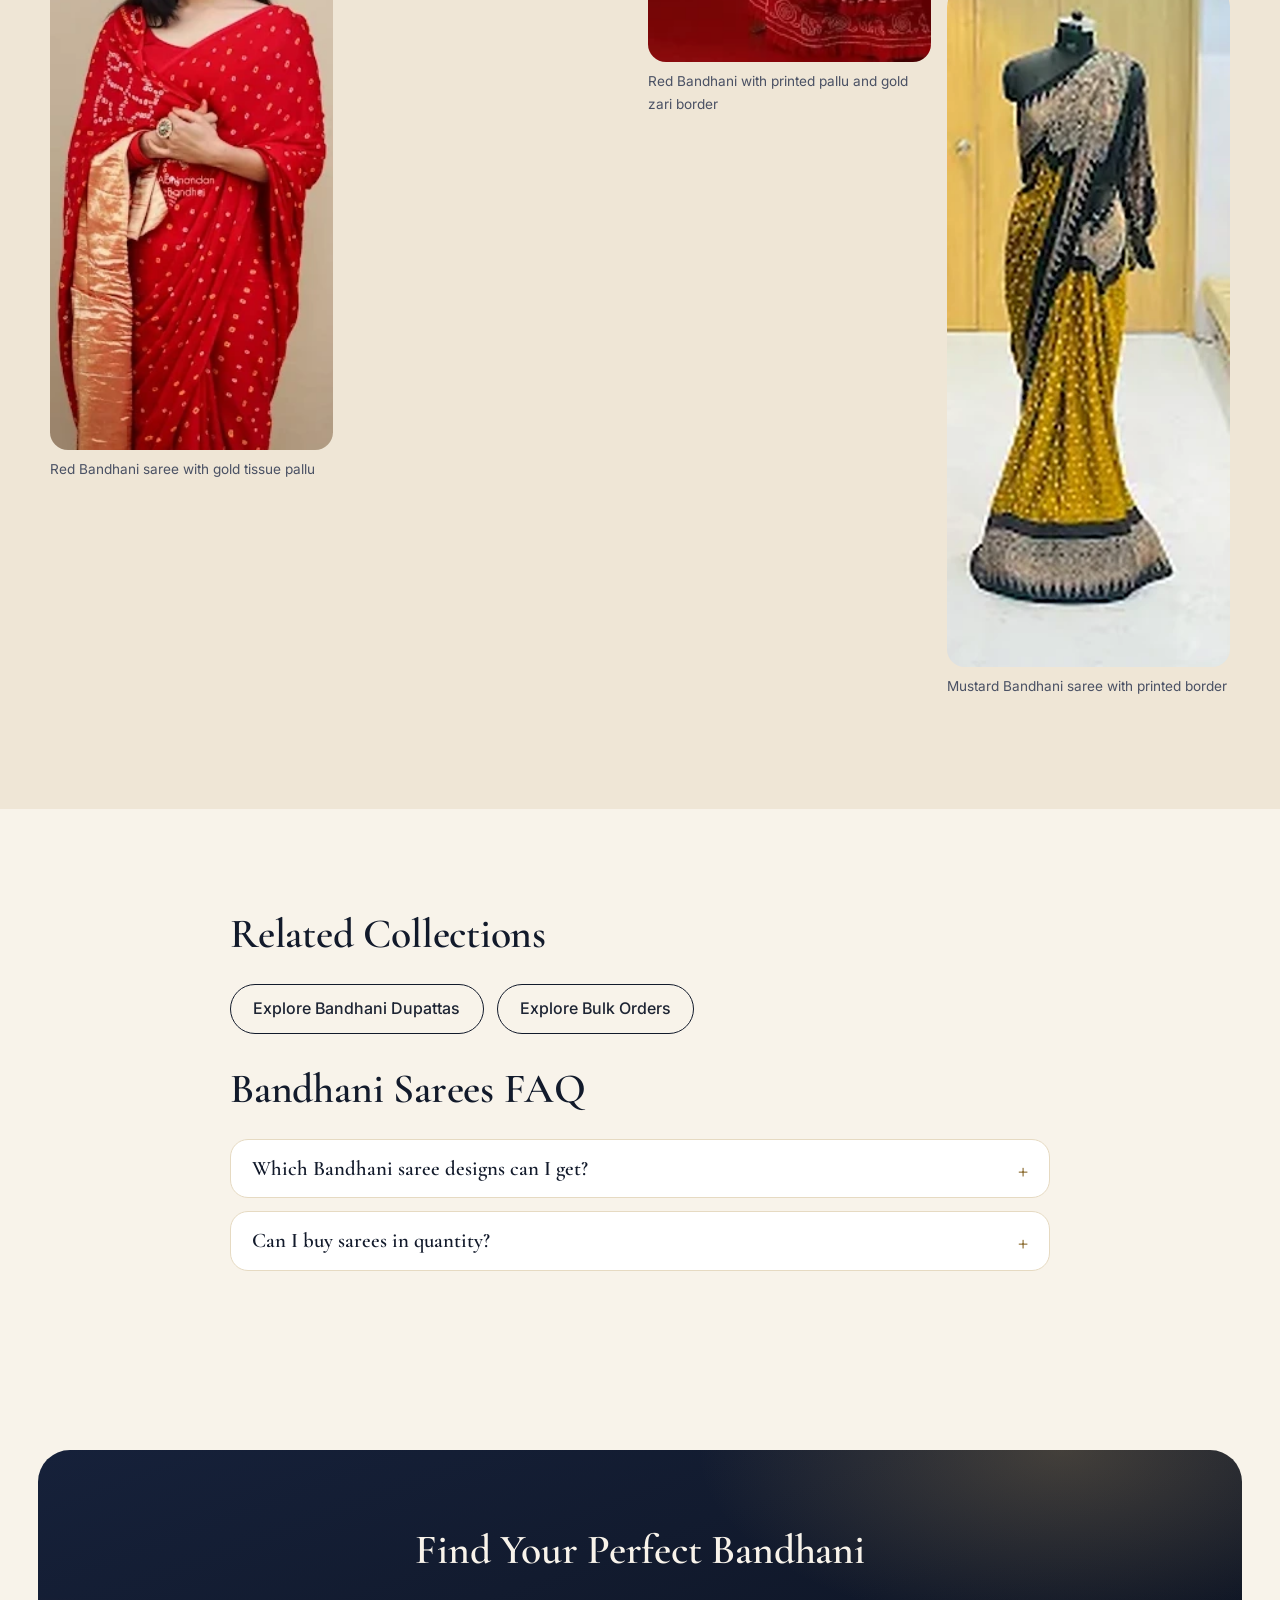
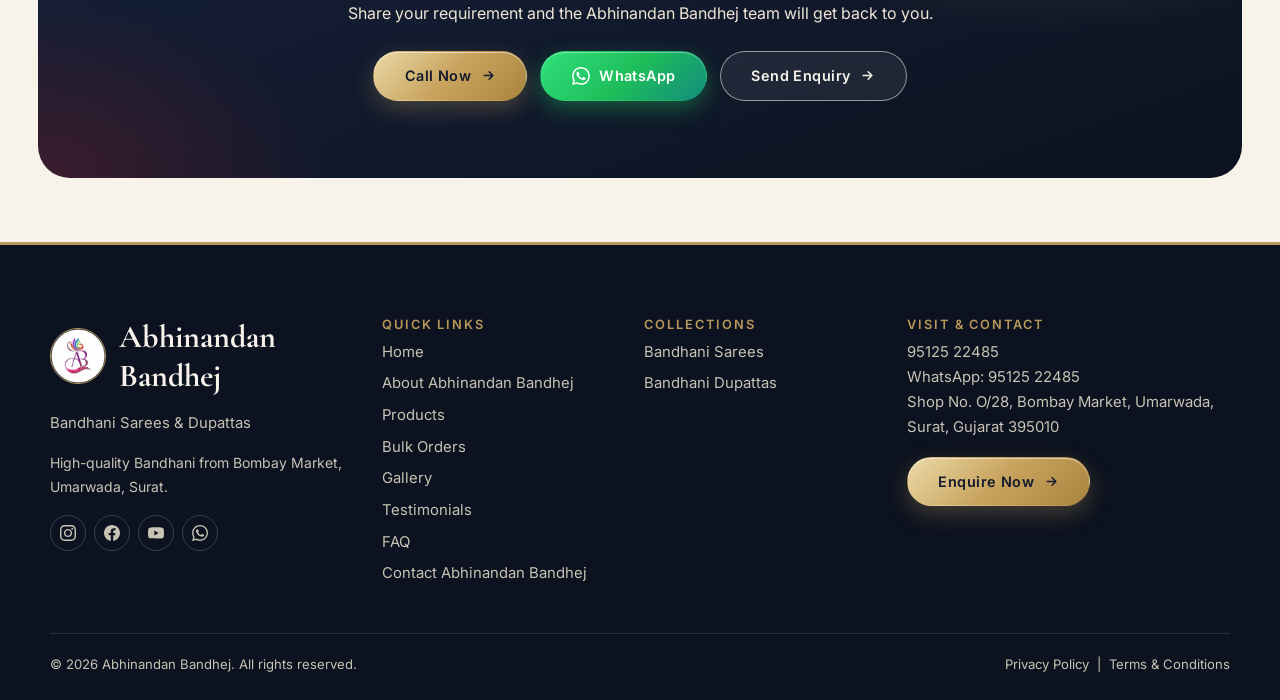
<file: bandhani-sarees.html>
<!DOCTYPE html>
<html lang="en-IN"><head><meta charset="utf-8"><meta name="viewport" content="width=device-width, initial-scale=1, viewport-fit=cover">
<title>Bandhani Sarees | Abhinandan Bandhej</title><meta name="description" content="Browse Bandhani sarees from Abhinandan Bandhej, Bombay Market, Umarwada, Surat. Zari, tissue and printed pallu designs.">
<link rel="canonical" href="https://YOURDOMAIN.com/bandhani-sarees.html">
<meta property="og:type" content="website"><meta property="og:site_name" content="Abhinandan Bandhej"><meta property="og:title" content="Bandhani Sarees | Abhinandan Bandhej"><meta property="og:description" content="Browse Bandhani sarees from Abhinandan Bandhej, Bombay Market, Umarwada, Surat. Zari, tissue and printed pallu designs."><meta property="og:url" content="https://YOURDOMAIN.com/bandhani-sarees.html"><meta property="og:image" content="https://YOURDOMAIN.com/assets/images/abhinandan-bandhej-og-image.jpg"><meta property="og:image:width" content="1200"><meta property="og:image:height" content="630">
<meta name="twitter:card" content="summary_large_image"><meta name="twitter:title" content="Bandhani Sarees | Abhinandan Bandhej"><meta name="twitter:description" content="Browse Bandhani sarees from Abhinandan Bandhej, Bombay Market, Umarwada, Surat. Zari, tissue and printed pallu designs."><meta name="twitter:image" content="https://YOURDOMAIN.com/assets/images/abhinandan-bandhej-og-image.jpg">
<meta name="theme-color" content="#121a2b"><link rel="icon" href="favicon.ico" sizes="any"><link rel="icon" type="image/png" sizes="32x32" href="assets/icons/favicon-32x32.png"><link rel="apple-touch-icon" href="assets/icons/favicon-192x192.png"><link rel="manifest" href="manifest.webmanifest">
<link rel="preconnect" href="https://fonts.googleapis.com"><link rel="preconnect" href="https://fonts.gstatic.com" crossorigin>
<link rel="stylesheet" href="https://fonts.googleapis.com/css2?family=Cormorant+Garamond:wght@500;600;700&family=Inter:wght@400;500;600&display=swap">
<link rel="stylesheet" href="css/style.css"><link rel="stylesheet" href="css/responsive.css"><link rel="stylesheet" href="css/v2.css">
<script type="application/ld+json">{"@context": "https://schema.org", "@type": "CollectionPage", "name": "Bandhani Sarees", "url": "https://YOURDOMAIN.com/bandhani-sarees.html", "description": "Browse Bandhani sarees from Abhinandan Bandhej, Bombay Market, Umarwada, Surat. Zari, tissue and printed pallu designs.", "isPartOf": {"@type": "WebSite", "url": "https://YOURDOMAIN.com/"}}</script><script type="application/ld+json">{"@context": "https://schema.org", "@type": "BreadcrumbList", "itemListElement": [{"@type": "ListItem", "position": 1, "name": "Home", "item": "https://YOURDOMAIN.com/"}, {"@type": "ListItem", "position": 2, "name": "Collections", "item": "https://YOURDOMAIN.com/products.html"}, {"@type": "ListItem", "position": 3, "name": "Bandhani Sarees"}]}</script>
<noscript><style>.reveal,.hs-copy>*,.trio img{opacity:1!important;transform:none!important;filter:none!important}.reveal>.round{clip-path:none!important;transform:none!important}</style></noscript>
</head><body>
<a class="skip" href="#main">Skip to content</a>
<div class="topbar"><div class="tb-track"><span>Bandhani Sarees &amp; Dupattas &nbsp;|&nbsp; Bombay Market, Surat &nbsp;|&nbsp; Rated 5.0 on Google</span><span aria-hidden="true">Bandhani Sarees &amp; Dupattas &nbsp;|&nbsp; Bombay Market, Surat &nbsp;|&nbsp; Rated 5.0 on Google</span></div></div>
<header class="site-header" id="top"><div class="hdr">
<a class="brand" href="index.html" aria-label="Abhinandan Bandhej home"><img class="brand-mark" src="assets/images/abhinandan-bandhej-logo.webp" width="300" height="300" alt="Abhinandan Bandhej logo"><span class="brand-txt"><span class="brand-name">Abhinandan Bandhej</span><span class="brand-tag">Bandhani &bull; Surat</span></span></a>
<a class="hdr-wa" href="https://wa.me/919512522485?text=Hello%20Abhinandan%20Bandhej%2C%20I%20would%20like%20to%20enquire." target="_blank" rel="noopener noreferrer" aria-label="Chat on WhatsApp"><svg viewBox="0 0 24 24" aria-hidden="true"><path d="M17.472 14.382c-.297-.149-1.758-.867-2.03-.967-.273-.099-.471-.148-.67.15-.197.297-.767.966-.94 1.164-.173.199-.347.223-.644.075-.297-.15-1.255-.463-2.39-1.475-.883-.788-1.48-1.761-1.653-2.059-.173-.297-.018-.458.13-.606.134-.133.298-.347.446-.52.149-.174.198-.298.298-.497.099-.198.05-.371-.025-.52-.075-.149-.669-1.612-.916-2.207-.242-.579-.487-.5-.669-.51-.173-.008-.371-.01-.57-.01-.198 0-.52.074-.792.372-.272.297-1.04 1.016-1.04 2.479 0 1.462 1.065 2.875 1.213 3.074.149.198 2.096 3.2 5.077 4.487.709.306 1.262.489 1.694.625.712.227 1.36.195 1.871.118.571-.085 1.758-.719 2.006-1.413.248-.694.248-1.289.173-1.413-.074-.124-.272-.198-.57-.347m-5.421 7.403h-.004a9.87 9.87 0 01-5.031-1.378l-.361-.214-3.741.982.998-3.648-.235-.374a9.86 9.86 0 01-1.51-5.26c.001-5.45 4.436-9.884 9.888-9.884 2.64 0 5.122 1.03 6.988 2.898a9.825 9.825 0 012.893 6.994c-.003 5.45-4.437 9.884-9.885 9.884m8.413-18.297A11.815 11.815 0 0012.05 0C5.495 0 .16 5.335.157 11.892c0 2.096.547 4.142 1.588 5.945L.057 24l6.305-1.654a11.882 11.882 0 005.683 1.448h.005c6.554 0 11.89-5.335 11.893-11.893a11.821 11.821 0 00-3.48-8.413z"/></svg></a><button class="nav-toggle" aria-expanded="false" aria-controls="nav" aria-label="Open menu"><span></span><span></span><span></span></button>
<nav id="nav" class="nav" aria-label="Main"><ul><li><a class="nl" href="index.html">Home</a></li><li><a class="nl" href="about.html">About</a></li>
<li class="has-sub"><button class="sub-btn is-active" aria-expanded="false" aria-haspopup="true">Collections</button><ul class="sub"><li><a href="bandhani-sarees.html" aria-current="page">Bandhani Sarees</a></li><li><a href="bandhani-dupattas.html">Bandhani Dupattas</a></li></ul></li>
<li><a class="nl" href="bulk-orders.html">Bulk Orders</a></li><li><a class="nl" href="gallery.html">Gallery</a></li><li><a class="nl" href="testimonials.html">Testimonials</a></li><li><a class="nl" href="faq.html">FAQ</a></li><li><a class="nl" href="contact.html">Contact</a></li><li class="nav-cta"><a class="btn btn-wa" href="https://wa.me/919512522485?text=Hello%20Abhinandan%20Bandhej%2C%20I%20would%20like%20to%20enquire." target="_blank" rel="noopener noreferrer"><svg viewBox="0 0 24 24" aria-hidden="true"><path d="M17.472 14.382c-.297-.149-1.758-.867-2.03-.967-.273-.099-.471-.148-.67.15-.197.297-.767.966-.94 1.164-.173.199-.347.223-.644.075-.297-.15-1.255-.463-2.39-1.475-.883-.788-1.48-1.761-1.653-2.059-.173-.297-.018-.458.13-.606.134-.133.298-.347.446-.52.149-.174.198-.298.298-.497.099-.198.05-.371-.025-.52-.075-.149-.669-1.612-.916-2.207-.242-.579-.487-.5-.669-.51-.173-.008-.371-.01-.57-.01-.198 0-.52.074-.792.372-.272.297-1.04 1.016-1.04 2.479 0 1.462 1.065 2.875 1.213 3.074.149.198 2.096 3.2 5.077 4.487.709.306 1.262.489 1.694.625.712.227 1.36.195 1.871.118.571-.085 1.758-.719 2.006-1.413.248-.694.248-1.289.173-1.413-.074-.124-.272-.198-.57-.347m-5.421 7.403h-.004a9.87 9.87 0 01-5.031-1.378l-.361-.214-3.741.982.998-3.648-.235-.374a9.86 9.86 0 01-1.51-5.26c.001-5.45 4.436-9.884 9.888-9.884 2.64 0 5.122 1.03 6.988 2.898a9.825 9.825 0 012.893 6.994c-.003 5.45-4.437 9.884-9.885 9.884m8.413-18.297A11.815 11.815 0 0012.05 0C5.495 0 .16 5.335.157 11.892c0 2.096.547 4.142 1.588 5.945L.057 24l6.305-1.654a11.882 11.882 0 005.683 1.448h.005c6.554 0 11.89-5.335 11.893-11.893a11.821 11.821 0 00-3.48-8.413z"/></svg><span>Chat on WhatsApp</span></a><a class="btn btn-gold" href="contact.html">Enquire Now</a><div class="msoc" aria-label="Social links"><a class="soc soc-instagram" data-social="instagram" href="https://www.instagram.com/abhinandanbandhej" target="_blank" rel="noopener noreferrer" aria-label="Abhinandan Bandhej on Instagram" title="Instagram"><svg viewBox="0 0 24 24" aria-hidden="true"><path d="M12 2.163c3.204 0 3.584.012 4.85.07 3.252.148 4.771 1.691 4.919 4.919.058 1.265.069 1.645.069 4.849 0 3.205-.012 3.584-.069 4.849-.149 3.225-1.664 4.771-4.919 4.919-1.266.058-1.644.07-4.85.07-3.204 0-3.584-.012-4.849-.07-3.26-.149-4.771-1.699-4.919-4.92-.058-1.265-.07-1.644-.07-4.849 0-3.204.013-3.583.07-4.849.149-3.227 1.664-4.771 4.919-4.919 1.266-.057 1.645-.069 4.849-.069zm0-2.163c-3.259 0-3.667.014-4.947.072-4.358.2-6.78 2.618-6.98 6.98-.059 1.281-.073 1.689-.073 4.948 0 3.259.014 3.668.072 4.948.2 4.358 2.618 6.78 6.98 6.98 1.281.058 1.689.072 4.948.072 3.259 0 3.668-.014 4.948-.072 4.351-.2 6.78-2.618 6.98-6.98.059-1.28.073-1.689.073-4.948 0-3.259-.014-3.667-.072-4.947-.196-4.354-2.617-6.78-6.979-6.98-1.281-.059-1.69-.073-4.949-.073zm0 5.838c-3.403 0-6.162 2.759-6.162 6.162s2.759 6.163 6.162 6.163 6.162-2.759 6.162-6.163c0-3.403-2.759-6.162-6.162-6.162zm0 10.162c-2.209 0-4-1.79-4-4 0-2.209 1.791-4 4-4s4 1.791 4 4c0 2.21-1.791 4-4 4zm6.406-11.845c-.796 0-1.441.645-1.441 1.44s.645 1.44 1.441 1.44c.795 0 1.439-.645 1.439-1.44s-.644-1.44-1.439-1.44z"/></svg></a><a class="soc soc-facebook" data-social="facebook" href="https://www.facebook.com/p/Abhinandan-Bandhej-100095100008170/" target="_blank" rel="noopener noreferrer" aria-label="Abhinandan Bandhej on Facebook" title="Facebook"><svg viewBox="0 0 24 24" aria-hidden="true"><path d="M24 12.073c0-6.627-5.373-12-12-12s-12 5.373-12 12c0 5.99 4.388 10.954 10.125 11.854v-8.385H7.078v-3.47h3.047V9.43c0-3.007 1.792-4.669 4.533-4.669 1.312 0 2.686.235 2.686.235v2.953H15.83c-1.491 0-1.956.925-1.956 1.874v2.25h3.328l-.532 3.47h-2.796v8.385C19.612 23.027 24 18.062 24 12.073z"/></svg></a><a class="soc soc-youtube" data-social="youtube" href="#" aria-label="Abhinandan Bandhej on YouTube" title="YouTube"><svg viewBox="0 0 24 24" aria-hidden="true"><path d="M23.498 6.186a3.016 3.016 0 0 0-2.122-2.136C19.505 3.545 12 3.545 12 3.545s-7.505 0-9.377.505A3.017 3.017 0 0 0 .502 6.186C0 8.07 0 12 0 12s0 3.93.502 5.814a3.016 3.016 0 0 0 2.122 2.136c1.871.505 9.376.505 9.376.505s7.505 0 9.377-.505a3.015 3.015 0 0 0 2.122-2.136C24 15.93 24 12 24 12s0-3.93-.502-5.814zM9.545 15.568V8.432L15.818 12l-6.273 3.568z"/></svg></a></div></li></ul></nav>
<div class="hr" aria-label="Social links and WhatsApp"><a class="soc soc-instagram" data-social="instagram" href="https://www.instagram.com/abhinandanbandhej" target="_blank" rel="noopener noreferrer" aria-label="Abhinandan Bandhej on Instagram" title="Instagram"><svg viewBox="0 0 24 24" aria-hidden="true"><path d="M12 2.163c3.204 0 3.584.012 4.85.07 3.252.148 4.771 1.691 4.919 4.919.058 1.265.069 1.645.069 4.849 0 3.205-.012 3.584-.069 4.849-.149 3.225-1.664 4.771-4.919 4.919-1.266.058-1.644.07-4.85.07-3.204 0-3.584-.012-4.849-.07-3.26-.149-4.771-1.699-4.919-4.92-.058-1.265-.07-1.644-.07-4.849 0-3.204.013-3.583.07-4.849.149-3.227 1.664-4.771 4.919-4.919 1.266-.057 1.645-.069 4.849-.069zm0-2.163c-3.259 0-3.667.014-4.947.072-4.358.2-6.78 2.618-6.98 6.98-.059 1.281-.073 1.689-.073 4.948 0 3.259.014 3.668.072 4.948.2 4.358 2.618 6.78 6.98 6.98 1.281.058 1.689.072 4.948.072 3.259 0 3.668-.014 4.948-.072 4.351-.2 6.78-2.618 6.98-6.98.059-1.28.073-1.689.073-4.948 0-3.259-.014-3.667-.072-4.947-.196-4.354-2.617-6.78-6.979-6.98-1.281-.059-1.69-.073-4.949-.073zm0 5.838c-3.403 0-6.162 2.759-6.162 6.162s2.759 6.163 6.162 6.163 6.162-2.759 6.162-6.163c0-3.403-2.759-6.162-6.162-6.162zm0 10.162c-2.209 0-4-1.79-4-4 0-2.209 1.791-4 4-4s4 1.791 4 4c0 2.21-1.791 4-4 4zm6.406-11.845c-.796 0-1.441.645-1.441 1.44s.645 1.44 1.441 1.44c.795 0 1.439-.645 1.439-1.44s-.644-1.44-1.439-1.44z"/></svg></a><a class="soc soc-facebook" data-social="facebook" href="https://www.facebook.com/p/Abhinandan-Bandhej-100095100008170/" target="_blank" rel="noopener noreferrer" aria-label="Abhinandan Bandhej on Facebook" title="Facebook"><svg viewBox="0 0 24 24" aria-hidden="true"><path d="M24 12.073c0-6.627-5.373-12-12-12s-12 5.373-12 12c0 5.99 4.388 10.954 10.125 11.854v-8.385H7.078v-3.47h3.047V9.43c0-3.007 1.792-4.669 4.533-4.669 1.312 0 2.686.235 2.686.235v2.953H15.83c-1.491 0-1.956.925-1.956 1.874v2.25h3.328l-.532 3.47h-2.796v8.385C19.612 23.027 24 18.062 24 12.073z"/></svg></a><a class="soc soc-youtube" data-social="youtube" href="#" aria-label="Abhinandan Bandhej on YouTube" title="YouTube"><svg viewBox="0 0 24 24" aria-hidden="true"><path d="M23.498 6.186a3.016 3.016 0 0 0-2.122-2.136C19.505 3.545 12 3.545 12 3.545s-7.505 0-9.377.505A3.017 3.017 0 0 0 .502 6.186C0 8.07 0 12 0 12s0 3.93.502 5.814a3.016 3.016 0 0 0 2.122 2.136c1.871.505 9.376.505 9.376.505s7.505 0 9.377-.505a3.015 3.015 0 0 0 2.122-2.136C24 15.93 24 12 24 12s0-3.93-.502-5.814zM9.545 15.568V8.432L15.818 12l-6.273 3.568z"/></svg></a><a class="btn btn-wa" href="https://wa.me/919512522485?text=Hello%20Abhinandan%20Bandhej%2C%20I%20would%20like%20to%20enquire." target="_blank" rel="noopener noreferrer" aria-label="Chat with Abhinandan Bandhej on WhatsApp"><svg viewBox="0 0 24 24" aria-hidden="true"><path d="M17.472 14.382c-.297-.149-1.758-.867-2.03-.967-.273-.099-.471-.148-.67.15-.197.297-.767.966-.94 1.164-.173.199-.347.223-.644.075-.297-.15-1.255-.463-2.39-1.475-.883-.788-1.48-1.761-1.653-2.059-.173-.297-.018-.458.13-.606.134-.133.298-.347.446-.52.149-.174.198-.298.298-.497.099-.198.05-.371-.025-.52-.075-.149-.669-1.612-.916-2.207-.242-.579-.487-.5-.669-.51-.173-.008-.371-.01-.57-.01-.198 0-.52.074-.792.372-.272.297-1.04 1.016-1.04 2.479 0 1.462 1.065 2.875 1.213 3.074.149.198 2.096 3.2 5.077 4.487.709.306 1.262.489 1.694.625.712.227 1.36.195 1.871.118.571-.085 1.758-.719 2.006-1.413.248-.694.248-1.289.173-1.413-.074-.124-.272-.198-.57-.347m-5.421 7.403h-.004a9.87 9.87 0 01-5.031-1.378l-.361-.214-3.741.982.998-3.648-.235-.374a9.86 9.86 0 01-1.51-5.26c.001-5.45 4.436-9.884 9.888-9.884 2.64 0 5.122 1.03 6.988 2.898a9.825 9.825 0 012.893 6.994c-.003 5.45-4.437 9.884-9.885 9.884m8.413-18.297A11.815 11.815 0 0012.05 0C5.495 0 .16 5.335.157 11.892c0 2.096.547 4.142 1.588 5.945L.057 24l6.305-1.654a11.882 11.882 0 005.683 1.448h.005c6.554 0 11.89-5.335 11.893-11.893a11.821 11.821 0 00-3.48-8.413z"/></svg><span>WhatsApp us</span></a></div>
</div></header>
<main id="main"><section class="phero"><div class="container"><p class="eyebrow">Abhinandan Bandhej</p><h1>Bandhani Sarees</h1><p class="lead">Bandhani sarees from Abhinandan Bandhej in Surat &mdash; tie-dye dots, gold zari pallus and printed borders.</p></div></section><section class="sec"><div class="container narrow"><p>Browse a selection of our Bandhani sarees. Designs and colours change, so tell us what you are looking for and we will share current availability &mdash; for a single saree or for a bulk or exhibition requirement.</p><div class="btns"><a class="btn btn-navy" href="contact.html">Enquire Now</a><a class="btn btn-gold" href="bulk-orders.html">View Bulk Order Options</a></div></div></section>
<section class="sec alt"><div class="container"><div class="mason"><figure class="reveal"><img src="assets/images/bandhani-saree-purple-model.webp" width="286" height="467" alt="Abhinandan Bandhej purple Bandhani saree with gold zari pallu" loading="lazy" decoding="async"><figcaption>Purple Bandhani saree with gold zari pallu</figcaption></figure><figure class="reveal"><img src="assets/images/bandhani-saree-red-model.webp" width="221" height="469" alt="Abhinandan Bandhej red Bandhani saree with gold tissue pallu" loading="lazy" decoding="async"><figcaption>Red Bandhani saree with gold tissue pallu</figcaption></figure><figure class="reveal"><img src="assets/images/bandhani-saree-red-one-shoulder.webp" width="201" height="437" alt="Abhinandan Bandhej red Bandhani saree draped on mannequin" loading="lazy" decoding="async"><figcaption>Red Bandhani saree, draped</figcaption></figure><figure class="reveal"><img src="assets/images/bandhani-saree-red-gold-zari-pallu.webp" width="181" height="467" alt="Abhinandan Bandhej red Bandhani saree with printed pallu and gold zari border" loading="lazy" decoding="async"><figcaption>Red Bandhani with printed pallu and gold zari border</figcaption></figure><figure class="reveal"><img src="assets/images/bandhani-saree-red-printed-pallu.webp" width="218" height="445" alt="Abhinandan Bandhej red Bandhani saree with printed border and gold tissue pallu" loading="lazy" decoding="async"><figcaption>Red Bandhani saree with printed pallu and gold tissue</figcaption></figure><figure class="reveal"><img src="assets/images/bandhani-saree-mustard-printed-border.webp" width="291" height="699" alt="Abhinandan Bandhej mustard Bandhani saree with printed border" loading="lazy" decoding="async"><figcaption>Mustard Bandhani saree with printed border</figcaption></figure></div></div></section>
<section class="sec"><div class="container narrow"><h2>Related Collections</h2><div class="related"><a href="bandhani-dupattas.html">Explore Bandhani Dupattas</a><a href="bulk-orders.html">Explore Bulk Orders</a></div><h2 class="mt">Bandhani Sarees FAQ</h2><div class="faq"><details class="reveal"><summary>Which Bandhani saree designs can I get?</summary><p>Please contact our team for current availability. You can also visit the shop at Shop No. O/28, Bombay Market, Umarwada, Surat, Gujarat 395010.</p></details><details class="reveal"><summary>Can I buy sarees in quantity?</summary><p>Yes. Buyers have purchased sarees in quantity for exhibitions. Please contact our team for bulk requirements.</p></details></div></div></section>
<section class="cta-band reveal"><div class="container"><h2>Find Your Perfect Bandhani</h2><p>Share your requirement and the Abhinandan Bandhej team will get back to you.</p><div class="btns"><a class="btn btn-gold" href="tel:+919512522485">Call Now</a><a class="btn btn-wa" href="https://wa.me/919512522485?text=Hello%20Abhinandan%20Bandhej%2C%20I%20would%20like%20to%20enquire." rel="noopener"><svg viewBox="0 0 24 24" aria-hidden="true"><path d="M17.472 14.382c-.297-.149-1.758-.867-2.03-.967-.273-.099-.471-.148-.67.15-.197.297-.767.966-.94 1.164-.173.199-.347.223-.644.075-.297-.15-1.255-.463-2.39-1.475-.883-.788-1.48-1.761-1.653-2.059-.173-.297-.018-.458.13-.606.134-.133.298-.347.446-.52.149-.174.198-.298.298-.497.099-.198.05-.371-.025-.52-.075-.149-.669-1.612-.916-2.207-.242-.579-.487-.5-.669-.51-.173-.008-.371-.01-.57-.01-.198 0-.52.074-.792.372-.272.297-1.04 1.016-1.04 2.479 0 1.462 1.065 2.875 1.213 3.074.149.198 2.096 3.2 5.077 4.487.709.306 1.262.489 1.694.625.712.227 1.36.195 1.871.118.571-.085 1.758-.719 2.006-1.413.248-.694.248-1.289.173-1.413-.074-.124-.272-.198-.57-.347m-5.421 7.403h-.004a9.87 9.87 0 01-5.031-1.378l-.361-.214-3.741.982.998-3.648-.235-.374a9.86 9.86 0 01-1.51-5.26c.001-5.45 4.436-9.884 9.888-9.884 2.64 0 5.122 1.03 6.988 2.898a9.825 9.825 0 012.893 6.994c-.003 5.45-4.437 9.884-9.885 9.884m8.413-18.297A11.815 11.815 0 0012.05 0C5.495 0 .16 5.335.157 11.892c0 2.096.547 4.142 1.588 5.945L.057 24l6.305-1.654a11.882 11.882 0 005.683 1.448h.005c6.554 0 11.89-5.335 11.893-11.893a11.821 11.821 0 00-3.48-8.413z"/></svg>WhatsApp</a><a class="btn btn-line" href="contact.html">Send Enquiry</a></div></div></section></main>
<footer class="site-footer"><div class="container fgrid">
<div><div class="f-logo"><img src="assets/images/abhinandan-bandhej-logo.webp" width="300" height="300" alt="" loading="lazy"><p class="f-brand">Abhinandan Bandhej</p></div><p>Bandhani Sarees &amp; Dupattas</p><p class="small">High-quality Bandhani from Bombay Market, Umarwada, Surat.</p><div class="fsoc"><a class="soc soc-instagram" data-social="instagram" href="https://www.instagram.com/abhinandanbandhej" target="_blank" rel="noopener noreferrer" aria-label="Abhinandan Bandhej on Instagram" title="Instagram"><svg viewBox="0 0 24 24" aria-hidden="true"><path d="M12 2.163c3.204 0 3.584.012 4.85.07 3.252.148 4.771 1.691 4.919 4.919.058 1.265.069 1.645.069 4.849 0 3.205-.012 3.584-.069 4.849-.149 3.225-1.664 4.771-4.919 4.919-1.266.058-1.644.07-4.85.07-3.204 0-3.584-.012-4.849-.07-3.26-.149-4.771-1.699-4.919-4.92-.058-1.265-.07-1.644-.07-4.849 0-3.204.013-3.583.07-4.849.149-3.227 1.664-4.771 4.919-4.919 1.266-.057 1.645-.069 4.849-.069zm0-2.163c-3.259 0-3.667.014-4.947.072-4.358.2-6.78 2.618-6.98 6.98-.059 1.281-.073 1.689-.073 4.948 0 3.259.014 3.668.072 4.948.2 4.358 2.618 6.78 6.98 6.98 1.281.058 1.689.072 4.948.072 3.259 0 3.668-.014 4.948-.072 4.351-.2 6.78-2.618 6.98-6.98.059-1.28.073-1.689.073-4.948 0-3.259-.014-3.667-.072-4.947-.196-4.354-2.617-6.78-6.979-6.98-1.281-.059-1.69-.073-4.949-.073zm0 5.838c-3.403 0-6.162 2.759-6.162 6.162s2.759 6.163 6.162 6.163 6.162-2.759 6.162-6.163c0-3.403-2.759-6.162-6.162-6.162zm0 10.162c-2.209 0-4-1.79-4-4 0-2.209 1.791-4 4-4s4 1.791 4 4c0 2.21-1.791 4-4 4zm6.406-11.845c-.796 0-1.441.645-1.441 1.44s.645 1.44 1.441 1.44c.795 0 1.439-.645 1.439-1.44s-.644-1.44-1.439-1.44z"/></svg></a><a class="soc soc-facebook" data-social="facebook" href="https://www.facebook.com/p/Abhinandan-Bandhej-100095100008170/" target="_blank" rel="noopener noreferrer" aria-label="Abhinandan Bandhej on Facebook" title="Facebook"><svg viewBox="0 0 24 24" aria-hidden="true"><path d="M24 12.073c0-6.627-5.373-12-12-12s-12 5.373-12 12c0 5.99 4.388 10.954 10.125 11.854v-8.385H7.078v-3.47h3.047V9.43c0-3.007 1.792-4.669 4.533-4.669 1.312 0 2.686.235 2.686.235v2.953H15.83c-1.491 0-1.956.925-1.956 1.874v2.25h3.328l-.532 3.47h-2.796v8.385C19.612 23.027 24 18.062 24 12.073z"/></svg></a><a class="soc soc-youtube" data-social="youtube" href="#" aria-label="Abhinandan Bandhej on YouTube" title="YouTube"><svg viewBox="0 0 24 24" aria-hidden="true"><path d="M23.498 6.186a3.016 3.016 0 0 0-2.122-2.136C19.505 3.545 12 3.545 12 3.545s-7.505 0-9.377.505A3.017 3.017 0 0 0 .502 6.186C0 8.07 0 12 0 12s0 3.93.502 5.814a3.016 3.016 0 0 0 2.122 2.136c1.871.505 9.376.505 9.376.505s7.505 0 9.377-.505a3.015 3.015 0 0 0 2.122-2.136C24 15.93 24 12 24 12s0-3.93-.502-5.814zM9.545 15.568V8.432L15.818 12l-6.273 3.568z"/></svg></a><a class="soc soc-whatsapp" href="https://wa.me/919512522485?text=Hello%20Abhinandan%20Bandhej%2C%20I%20would%20like%20to%20enquire." target="_blank" rel="noopener noreferrer" aria-label="Chat with Abhinandan Bandhej on WhatsApp" title="WhatsApp"><svg viewBox="0 0 24 24" aria-hidden="true"><path d="M17.472 14.382c-.297-.149-1.758-.867-2.03-.967-.273-.099-.471-.148-.67.15-.197.297-.767.966-.94 1.164-.173.199-.347.223-.644.075-.297-.15-1.255-.463-2.39-1.475-.883-.788-1.48-1.761-1.653-2.059-.173-.297-.018-.458.13-.606.134-.133.298-.347.446-.52.149-.174.198-.298.298-.497.099-.198.05-.371-.025-.52-.075-.149-.669-1.612-.916-2.207-.242-.579-.487-.5-.669-.51-.173-.008-.371-.01-.57-.01-.198 0-.52.074-.792.372-.272.297-1.04 1.016-1.04 2.479 0 1.462 1.065 2.875 1.213 3.074.149.198 2.096 3.2 5.077 4.487.709.306 1.262.489 1.694.625.712.227 1.36.195 1.871.118.571-.085 1.758-.719 2.006-1.413.248-.694.248-1.289.173-1.413-.074-.124-.272-.198-.57-.347m-5.421 7.403h-.004a9.87 9.87 0 01-5.031-1.378l-.361-.214-3.741.982.998-3.648-.235-.374a9.86 9.86 0 01-1.51-5.26c.001-5.45 4.436-9.884 9.888-9.884 2.64 0 5.122 1.03 6.988 2.898a9.825 9.825 0 012.893 6.994c-.003 5.45-4.437 9.884-9.885 9.884m8.413-18.297A11.815 11.815 0 0012.05 0C5.495 0 .16 5.335.157 11.892c0 2.096.547 4.142 1.588 5.945L.057 24l6.305-1.654a11.882 11.882 0 005.683 1.448h.005c6.554 0 11.89-5.335 11.893-11.893a11.821 11.821 0 00-3.48-8.413z"/></svg></a></div></div>
<div><h2>Quick Links</h2><ul><li><a href="index.html">Home</a></li><li><a href="about.html">About Abhinandan Bandhej</a></li><li><a href="products.html">Products</a></li><li><a href="bulk-orders.html">Bulk Orders</a></li><li><a href="gallery.html">Gallery</a></li><li><a href="testimonials.html">Testimonials</a></li><li><a href="faq.html">FAQ</a></li><li><a href="contact.html">Contact Abhinandan Bandhej</a></li></ul></div>
<div><h2>Collections</h2><ul><li><a href="bandhani-sarees.html">Bandhani Sarees</a></li><li><a href="bandhani-dupattas.html">Bandhani Dupattas</a></li></ul></div>
<div><h2>Visit &amp; Contact</h2><address><a href="tel:+919512522485">95125 22485</a><br><a href="https://wa.me/919512522485?text=Hello%20Abhinandan%20Bandhej%2C%20I%20would%20like%20to%20enquire." target="_blank" rel="noopener noreferrer">WhatsApp: 95125 22485</a><br>Shop No. O/28, Bombay Market, Umarwada, Surat, Gujarat 395010</address><a class="btn btn-gold" style="margin-top:1rem" href="contact.html">Enquire Now</a></div>
</div><div class="container copy"><span>&copy; <span id="yr">2026</span> Abhinandan Bandhej. All rights reserved.</span><span><a href="privacy-policy.html">Privacy Policy</a> &nbsp;|&nbsp; <a href="terms-and-conditions.html">Terms &amp; Conditions</a></span></div></footer>
<a class="wa-fab" href="https://wa.me/919512522485?text=Hello%20Abhinandan%20Bandhej%2C%20I%20would%20like%20to%20enquire." target="_blank" rel="noopener noreferrer" aria-label="Chat with us on WhatsApp"><svg viewBox="0 0 24 24" aria-hidden="true"><path d="M17.472 14.382c-.297-.149-1.758-.867-2.03-.967-.273-.099-.471-.148-.67.15-.197.297-.767.966-.94 1.164-.173.199-.347.223-.644.075-.297-.15-1.255-.463-2.39-1.475-.883-.788-1.48-1.761-1.653-2.059-.173-.297-.018-.458.13-.606.134-.133.298-.347.446-.52.149-.174.198-.298.298-.497.099-.198.05-.371-.025-.52-.075-.149-.669-1.612-.916-2.207-.242-.579-.487-.5-.669-.51-.173-.008-.371-.01-.57-.01-.198 0-.52.074-.792.372-.272.297-1.04 1.016-1.04 2.479 0 1.462 1.065 2.875 1.213 3.074.149.198 2.096 3.2 5.077 4.487.709.306 1.262.489 1.694.625.712.227 1.36.195 1.871.118.571-.085 1.758-.719 2.006-1.413.248-.694.248-1.289.173-1.413-.074-.124-.272-.198-.57-.347m-5.421 7.403h-.004a9.87 9.87 0 01-5.031-1.378l-.361-.214-3.741.982.998-3.648-.235-.374a9.86 9.86 0 01-1.51-5.26c.001-5.45 4.436-9.884 9.888-9.884 2.64 0 5.122 1.03 6.988 2.898a9.825 9.825 0 012.893 6.994c-.003 5.45-4.437 9.884-9.885 9.884m8.413-18.297A11.815 11.815 0 0012.05 0C5.495 0 .16 5.335.157 11.892c0 2.096.547 4.142 1.588 5.945L.057 24l6.305-1.654a11.882 11.882 0 005.683 1.448h.005c6.554 0 11.89-5.335 11.893-11.893a11.821 11.821 0 00-3.48-8.413z"/></svg><span>Chat with us</span></a><div class="mbar"><a href="tel:+919512522485"><svg viewBox="0 0 24 24" aria-hidden="true"><path d="M6.6 10.8a15.1 15.1 0 006.6 6.6l2.2-2.2a1 1 0 011-.25 11.4 11.4 0 003.6.57 1 1 0 011 1V20a1 1 0 01-1 1A17 17 0 013 4a1 1 0 011-1h3.5a1 1 0 011 1c0 1.25.2 2.45.57 3.57a1 1 0 01-.25 1z"/></svg>Call</a><a class="wa" href="https://wa.me/919512522485?text=Hello%20Abhinandan%20Bandhej%2C%20I%20would%20like%20to%20enquire." target="_blank" rel="noopener noreferrer"><svg viewBox="0 0 24 24" aria-hidden="true"><path d="M17.472 14.382c-.297-.149-1.758-.867-2.03-.967-.273-.099-.471-.148-.67.15-.197.297-.767.966-.94 1.164-.173.199-.347.223-.644.075-.297-.15-1.255-.463-2.39-1.475-.883-.788-1.48-1.761-1.653-2.059-.173-.297-.018-.458.13-.606.134-.133.298-.347.446-.52.149-.174.198-.298.298-.497.099-.198.05-.371-.025-.52-.075-.149-.669-1.612-.916-2.207-.242-.579-.487-.5-.669-.51-.173-.008-.371-.01-.57-.01-.198 0-.52.074-.792.372-.272.297-1.04 1.016-1.04 2.479 0 1.462 1.065 2.875 1.213 3.074.149.198 2.096 3.2 5.077 4.487.709.306 1.262.489 1.694.625.712.227 1.36.195 1.871.118.571-.085 1.758-.719 2.006-1.413.248-.694.248-1.289.173-1.413-.074-.124-.272-.198-.57-.347m-5.421 7.403h-.004a9.87 9.87 0 01-5.031-1.378l-.361-.214-3.741.982.998-3.648-.235-.374a9.86 9.86 0 01-1.51-5.26c.001-5.45 4.436-9.884 9.888-9.884 2.64 0 5.122 1.03 6.988 2.898a9.825 9.825 0 012.893 6.994c-.003 5.45-4.437 9.884-9.885 9.884m8.413-18.297A11.815 11.815 0 0012.05 0C5.495 0 .16 5.335.157 11.892c0 2.096.547 4.142 1.588 5.945L.057 24l6.305-1.654a11.882 11.882 0 005.683 1.448h.005c6.554 0 11.89-5.335 11.893-11.893a11.821 11.821 0 00-3.48-8.413z"/></svg>WhatsApp</a><a href="contact.html" class="hl"><svg viewBox="0 0 24 24" aria-hidden="true"><path d="M3 5h18a1 1 0 011 1v12a1 1 0 01-1 1H3a1 1 0 01-1-1V6a1 1 0 011-1zm9 7.2L4.5 7v.1L12 12.4 19.5 7.1V7z"/></svg>Enquire</a></div>
<script src="js/config.js" defer></script><script src="js/main.js" defer></script>
</body></html>
</file>
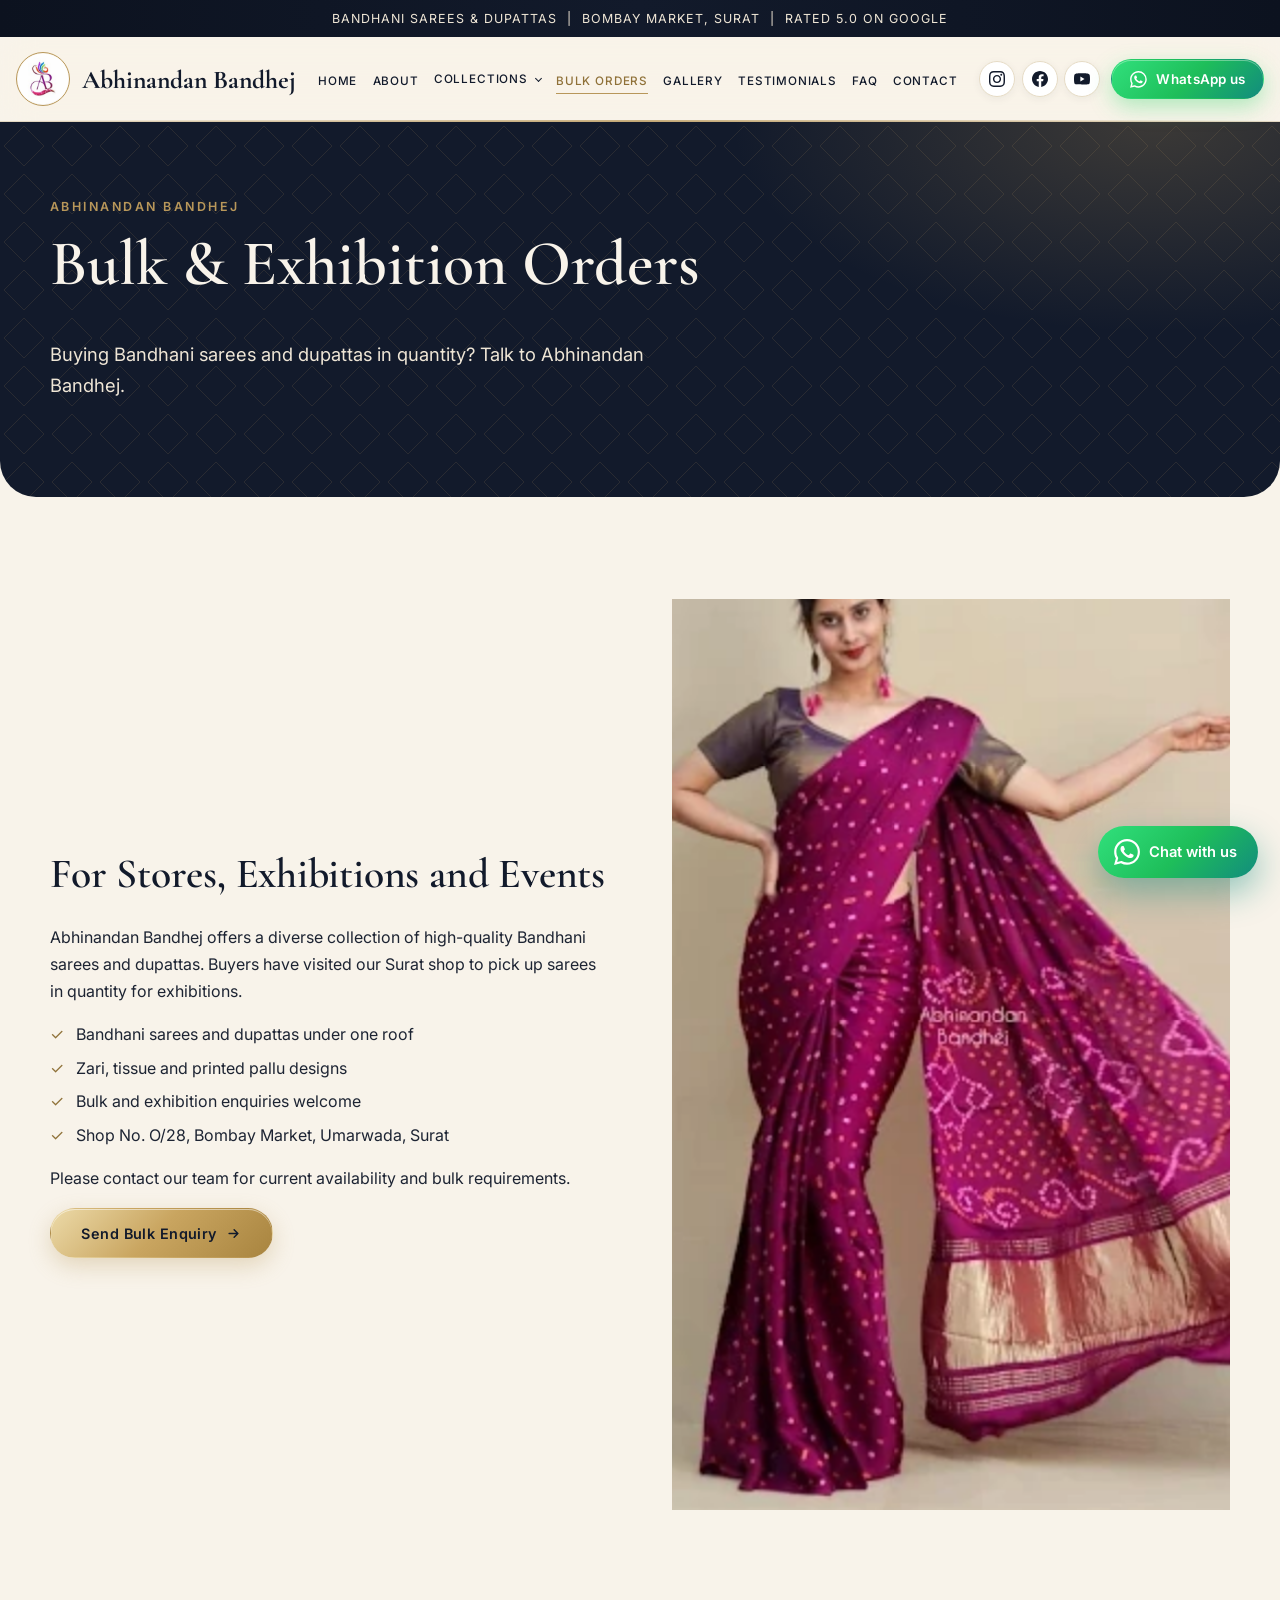
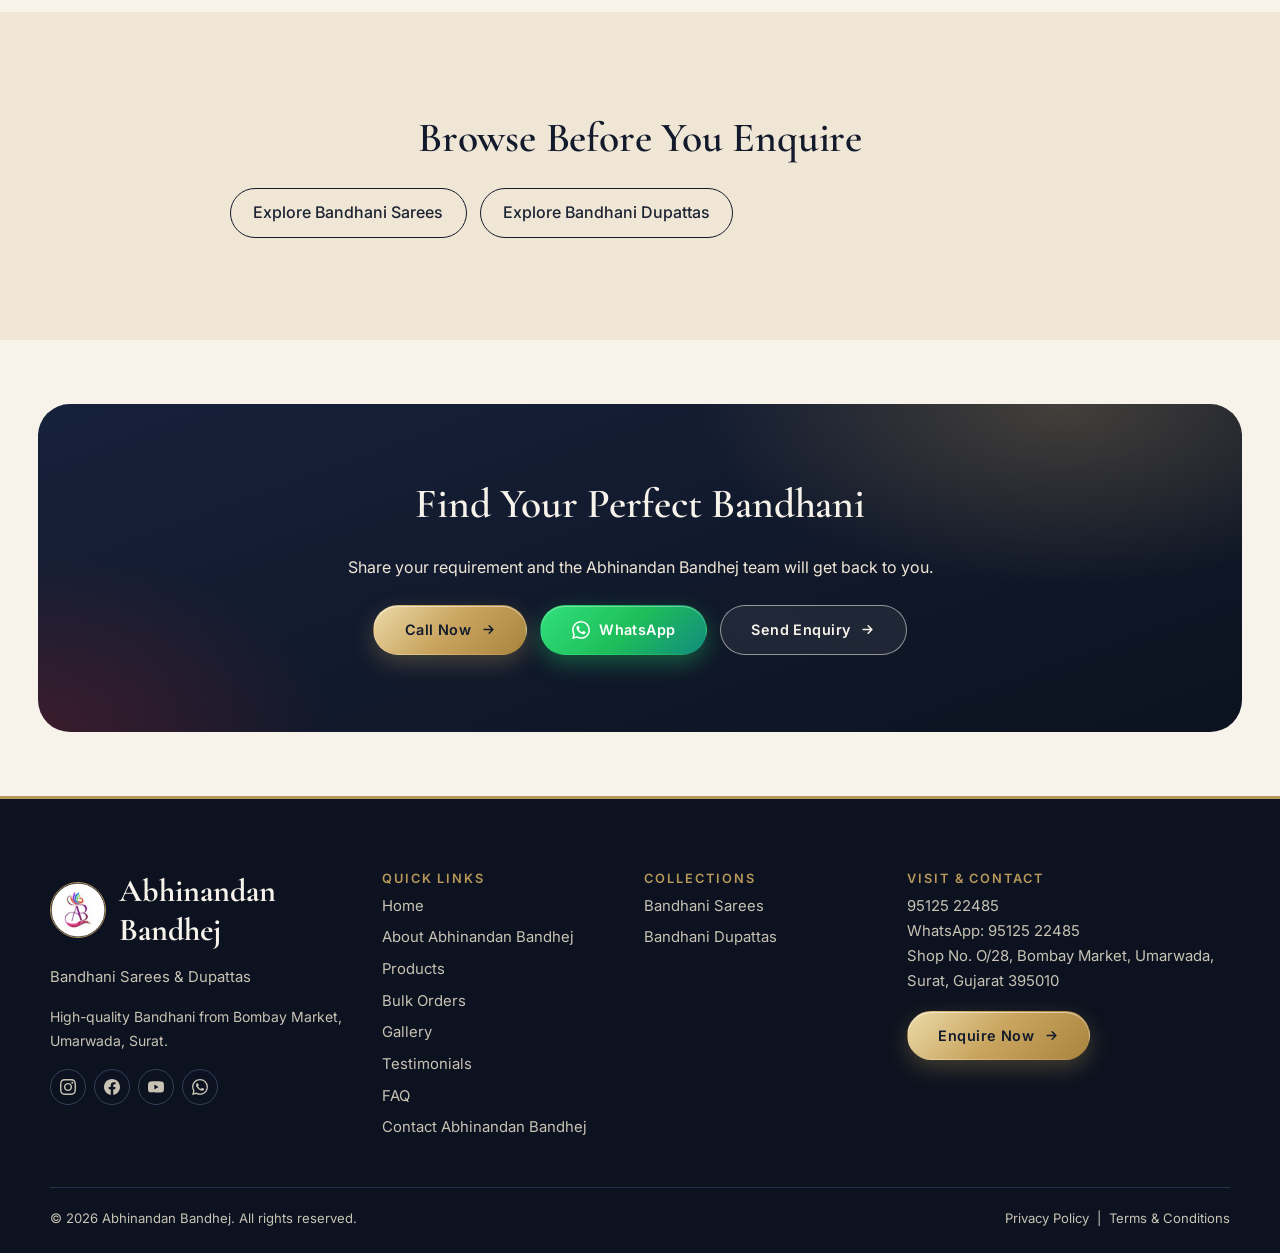
<file: bulk-orders.html>
<!DOCTYPE html>
<html lang="en-IN"><head><meta charset="utf-8"><meta name="viewport" content="width=device-width, initial-scale=1, viewport-fit=cover">
<title>Bulk &amp; Exhibition Orders | Abhinandan Bandhej, Surat</title><meta name="description" content="Enquire for bulk and exhibition orders of Bandhani sarees and dupattas from Abhinandan Bandhej, Bombay Market, Surat.">
<link rel="canonical" href="https://YOURDOMAIN.com/bulk-orders.html">
<meta property="og:type" content="website"><meta property="og:site_name" content="Abhinandan Bandhej"><meta property="og:title" content="Bulk &amp; Exhibition Orders | Abhinandan Bandhej, Surat"><meta property="og:description" content="Enquire for bulk and exhibition orders of Bandhani sarees and dupattas from Abhinandan Bandhej, Bombay Market, Surat."><meta property="og:url" content="https://YOURDOMAIN.com/bulk-orders.html"><meta property="og:image" content="https://YOURDOMAIN.com/assets/images/abhinandan-bandhej-og-image.jpg"><meta property="og:image:width" content="1200"><meta property="og:image:height" content="630">
<meta name="twitter:card" content="summary_large_image"><meta name="twitter:title" content="Bulk &amp; Exhibition Orders | Abhinandan Bandhej, Surat"><meta name="twitter:description" content="Enquire for bulk and exhibition orders of Bandhani sarees and dupattas from Abhinandan Bandhej, Bombay Market, Surat."><meta name="twitter:image" content="https://YOURDOMAIN.com/assets/images/abhinandan-bandhej-og-image.jpg">
<meta name="theme-color" content="#121a2b"><link rel="icon" href="favicon.ico" sizes="any"><link rel="icon" type="image/png" sizes="32x32" href="assets/icons/favicon-32x32.png"><link rel="apple-touch-icon" href="assets/icons/favicon-192x192.png"><link rel="manifest" href="manifest.webmanifest">
<link rel="preconnect" href="https://fonts.googleapis.com"><link rel="preconnect" href="https://fonts.gstatic.com" crossorigin>
<link rel="stylesheet" href="https://fonts.googleapis.com/css2?family=Cormorant+Garamond:wght@500;600;700&family=Inter:wght@400;500;600&display=swap">
<link rel="stylesheet" href="css/style.css"><link rel="stylesheet" href="css/responsive.css"><link rel="stylesheet" href="css/v2.css">
<script type="application/ld+json">{"@context": "https://schema.org", "@type": "BreadcrumbList", "itemListElement": [{"@type": "ListItem", "position": 1, "name": "Home", "item": "https://YOURDOMAIN.com/"}, {"@type": "ListItem", "position": 2, "name": "Bulk Orders"}]}</script>
<noscript><style>.reveal,.hs-copy>*,.trio img{opacity:1!important;transform:none!important;filter:none!important}.reveal>.round{clip-path:none!important;transform:none!important}</style></noscript>
</head><body>
<a class="skip" href="#main">Skip to content</a>
<div class="topbar"><div class="tb-track"><span>Bandhani Sarees &amp; Dupattas &nbsp;|&nbsp; Bombay Market, Surat &nbsp;|&nbsp; Rated 5.0 on Google</span><span aria-hidden="true">Bandhani Sarees &amp; Dupattas &nbsp;|&nbsp; Bombay Market, Surat &nbsp;|&nbsp; Rated 5.0 on Google</span></div></div>
<header class="site-header" id="top"><div class="hdr">
<a class="brand" href="index.html" aria-label="Abhinandan Bandhej home"><img class="brand-mark" src="assets/images/abhinandan-bandhej-logo.webp" width="300" height="300" alt="Abhinandan Bandhej logo"><span class="brand-txt"><span class="brand-name">Abhinandan Bandhej</span><span class="brand-tag">Bandhani &bull; Surat</span></span></a>
<a class="hdr-wa" href="https://wa.me/919512522485?text=Hello%20Abhinandan%20Bandhej%2C%20I%20would%20like%20to%20enquire." target="_blank" rel="noopener noreferrer" aria-label="Chat on WhatsApp"><svg viewBox="0 0 24 24" aria-hidden="true"><path d="M17.472 14.382c-.297-.149-1.758-.867-2.03-.967-.273-.099-.471-.148-.67.15-.197.297-.767.966-.94 1.164-.173.199-.347.223-.644.075-.297-.15-1.255-.463-2.39-1.475-.883-.788-1.48-1.761-1.653-2.059-.173-.297-.018-.458.13-.606.134-.133.298-.347.446-.52.149-.174.198-.298.298-.497.099-.198.05-.371-.025-.52-.075-.149-.669-1.612-.916-2.207-.242-.579-.487-.5-.669-.51-.173-.008-.371-.01-.57-.01-.198 0-.52.074-.792.372-.272.297-1.04 1.016-1.04 2.479 0 1.462 1.065 2.875 1.213 3.074.149.198 2.096 3.2 5.077 4.487.709.306 1.262.489 1.694.625.712.227 1.36.195 1.871.118.571-.085 1.758-.719 2.006-1.413.248-.694.248-1.289.173-1.413-.074-.124-.272-.198-.57-.347m-5.421 7.403h-.004a9.87 9.87 0 01-5.031-1.378l-.361-.214-3.741.982.998-3.648-.235-.374a9.86 9.86 0 01-1.51-5.26c.001-5.45 4.436-9.884 9.888-9.884 2.64 0 5.122 1.03 6.988 2.898a9.825 9.825 0 012.893 6.994c-.003 5.45-4.437 9.884-9.885 9.884m8.413-18.297A11.815 11.815 0 0012.05 0C5.495 0 .16 5.335.157 11.892c0 2.096.547 4.142 1.588 5.945L.057 24l6.305-1.654a11.882 11.882 0 005.683 1.448h.005c6.554 0 11.89-5.335 11.893-11.893a11.821 11.821 0 00-3.48-8.413z"/></svg></a><button class="nav-toggle" aria-expanded="false" aria-controls="nav" aria-label="Open menu"><span></span><span></span><span></span></button>
<nav id="nav" class="nav" aria-label="Main"><ul><li><a class="nl" href="index.html">Home</a></li><li><a class="nl" href="about.html">About</a></li>
<li class="has-sub"><button class="sub-btn" aria-expanded="false" aria-haspopup="true">Collections</button><ul class="sub"><li><a href="bandhani-sarees.html">Bandhani Sarees</a></li><li><a href="bandhani-dupattas.html">Bandhani Dupattas</a></li></ul></li>
<li><a class="nl" href="bulk-orders.html" aria-current="page">Bulk Orders</a></li><li><a class="nl" href="gallery.html">Gallery</a></li><li><a class="nl" href="testimonials.html">Testimonials</a></li><li><a class="nl" href="faq.html">FAQ</a></li><li><a class="nl" href="contact.html">Contact</a></li><li class="nav-cta"><a class="btn btn-wa" href="https://wa.me/919512522485?text=Hello%20Abhinandan%20Bandhej%2C%20I%20would%20like%20to%20enquire." target="_blank" rel="noopener noreferrer"><svg viewBox="0 0 24 24" aria-hidden="true"><path d="M17.472 14.382c-.297-.149-1.758-.867-2.03-.967-.273-.099-.471-.148-.67.15-.197.297-.767.966-.94 1.164-.173.199-.347.223-.644.075-.297-.15-1.255-.463-2.39-1.475-.883-.788-1.48-1.761-1.653-2.059-.173-.297-.018-.458.13-.606.134-.133.298-.347.446-.52.149-.174.198-.298.298-.497.099-.198.05-.371-.025-.52-.075-.149-.669-1.612-.916-2.207-.242-.579-.487-.5-.669-.51-.173-.008-.371-.01-.57-.01-.198 0-.52.074-.792.372-.272.297-1.04 1.016-1.04 2.479 0 1.462 1.065 2.875 1.213 3.074.149.198 2.096 3.2 5.077 4.487.709.306 1.262.489 1.694.625.712.227 1.36.195 1.871.118.571-.085 1.758-.719 2.006-1.413.248-.694.248-1.289.173-1.413-.074-.124-.272-.198-.57-.347m-5.421 7.403h-.004a9.87 9.87 0 01-5.031-1.378l-.361-.214-3.741.982.998-3.648-.235-.374a9.86 9.86 0 01-1.51-5.26c.001-5.45 4.436-9.884 9.888-9.884 2.64 0 5.122 1.03 6.988 2.898a9.825 9.825 0 012.893 6.994c-.003 5.45-4.437 9.884-9.885 9.884m8.413-18.297A11.815 11.815 0 0012.05 0C5.495 0 .16 5.335.157 11.892c0 2.096.547 4.142 1.588 5.945L.057 24l6.305-1.654a11.882 11.882 0 005.683 1.448h.005c6.554 0 11.89-5.335 11.893-11.893a11.821 11.821 0 00-3.48-8.413z"/></svg><span>Chat on WhatsApp</span></a><a class="btn btn-gold" href="contact.html">Enquire Now</a><div class="msoc" aria-label="Social links"><a class="soc soc-instagram" data-social="instagram" href="https://www.instagram.com/abhinandanbandhej" target="_blank" rel="noopener noreferrer" aria-label="Abhinandan Bandhej on Instagram" title="Instagram"><svg viewBox="0 0 24 24" aria-hidden="true"><path d="M12 2.163c3.204 0 3.584.012 4.85.07 3.252.148 4.771 1.691 4.919 4.919.058 1.265.069 1.645.069 4.849 0 3.205-.012 3.584-.069 4.849-.149 3.225-1.664 4.771-4.919 4.919-1.266.058-1.644.07-4.85.07-3.204 0-3.584-.012-4.849-.07-3.26-.149-4.771-1.699-4.919-4.92-.058-1.265-.07-1.644-.07-4.849 0-3.204.013-3.583.07-4.849.149-3.227 1.664-4.771 4.919-4.919 1.266-.057 1.645-.069 4.849-.069zm0-2.163c-3.259 0-3.667.014-4.947.072-4.358.2-6.78 2.618-6.98 6.98-.059 1.281-.073 1.689-.073 4.948 0 3.259.014 3.668.072 4.948.2 4.358 2.618 6.78 6.98 6.98 1.281.058 1.689.072 4.948.072 3.259 0 3.668-.014 4.948-.072 4.351-.2 6.78-2.618 6.98-6.98.059-1.28.073-1.689.073-4.948 0-3.259-.014-3.667-.072-4.947-.196-4.354-2.617-6.78-6.979-6.98-1.281-.059-1.69-.073-4.949-.073zm0 5.838c-3.403 0-6.162 2.759-6.162 6.162s2.759 6.163 6.162 6.163 6.162-2.759 6.162-6.163c0-3.403-2.759-6.162-6.162-6.162zm0 10.162c-2.209 0-4-1.79-4-4 0-2.209 1.791-4 4-4s4 1.791 4 4c0 2.21-1.791 4-4 4zm6.406-11.845c-.796 0-1.441.645-1.441 1.44s.645 1.44 1.441 1.44c.795 0 1.439-.645 1.439-1.44s-.644-1.44-1.439-1.44z"/></svg></a><a class="soc soc-facebook" data-social="facebook" href="https://www.facebook.com/p/Abhinandan-Bandhej-100095100008170/" target="_blank" rel="noopener noreferrer" aria-label="Abhinandan Bandhej on Facebook" title="Facebook"><svg viewBox="0 0 24 24" aria-hidden="true"><path d="M24 12.073c0-6.627-5.373-12-12-12s-12 5.373-12 12c0 5.99 4.388 10.954 10.125 11.854v-8.385H7.078v-3.47h3.047V9.43c0-3.007 1.792-4.669 4.533-4.669 1.312 0 2.686.235 2.686.235v2.953H15.83c-1.491 0-1.956.925-1.956 1.874v2.25h3.328l-.532 3.47h-2.796v8.385C19.612 23.027 24 18.062 24 12.073z"/></svg></a><a class="soc soc-youtube" data-social="youtube" href="#" aria-label="Abhinandan Bandhej on YouTube" title="YouTube"><svg viewBox="0 0 24 24" aria-hidden="true"><path d="M23.498 6.186a3.016 3.016 0 0 0-2.122-2.136C19.505 3.545 12 3.545 12 3.545s-7.505 0-9.377.505A3.017 3.017 0 0 0 .502 6.186C0 8.07 0 12 0 12s0 3.93.502 5.814a3.016 3.016 0 0 0 2.122 2.136c1.871.505 9.376.505 9.376.505s7.505 0 9.377-.505a3.015 3.015 0 0 0 2.122-2.136C24 15.93 24 12 24 12s0-3.93-.502-5.814zM9.545 15.568V8.432L15.818 12l-6.273 3.568z"/></svg></a></div></li></ul></nav>
<div class="hr" aria-label="Social links and WhatsApp"><a class="soc soc-instagram" data-social="instagram" href="https://www.instagram.com/abhinandanbandhej" target="_blank" rel="noopener noreferrer" aria-label="Abhinandan Bandhej on Instagram" title="Instagram"><svg viewBox="0 0 24 24" aria-hidden="true"><path d="M12 2.163c3.204 0 3.584.012 4.85.07 3.252.148 4.771 1.691 4.919 4.919.058 1.265.069 1.645.069 4.849 0 3.205-.012 3.584-.069 4.849-.149 3.225-1.664 4.771-4.919 4.919-1.266.058-1.644.07-4.85.07-3.204 0-3.584-.012-4.849-.07-3.26-.149-4.771-1.699-4.919-4.92-.058-1.265-.07-1.644-.07-4.849 0-3.204.013-3.583.07-4.849.149-3.227 1.664-4.771 4.919-4.919 1.266-.057 1.645-.069 4.849-.069zm0-2.163c-3.259 0-3.667.014-4.947.072-4.358.2-6.78 2.618-6.98 6.98-.059 1.281-.073 1.689-.073 4.948 0 3.259.014 3.668.072 4.948.2 4.358 2.618 6.78 6.98 6.98 1.281.058 1.689.072 4.948.072 3.259 0 3.668-.014 4.948-.072 4.351-.2 6.78-2.618 6.98-6.98.059-1.28.073-1.689.073-4.948 0-3.259-.014-3.667-.072-4.947-.196-4.354-2.617-6.78-6.979-6.98-1.281-.059-1.69-.073-4.949-.073zm0 5.838c-3.403 0-6.162 2.759-6.162 6.162s2.759 6.163 6.162 6.163 6.162-2.759 6.162-6.163c0-3.403-2.759-6.162-6.162-6.162zm0 10.162c-2.209 0-4-1.79-4-4 0-2.209 1.791-4 4-4s4 1.791 4 4c0 2.21-1.791 4-4 4zm6.406-11.845c-.796 0-1.441.645-1.441 1.44s.645 1.44 1.441 1.44c.795 0 1.439-.645 1.439-1.44s-.644-1.44-1.439-1.44z"/></svg></a><a class="soc soc-facebook" data-social="facebook" href="https://www.facebook.com/p/Abhinandan-Bandhej-100095100008170/" target="_blank" rel="noopener noreferrer" aria-label="Abhinandan Bandhej on Facebook" title="Facebook"><svg viewBox="0 0 24 24" aria-hidden="true"><path d="M24 12.073c0-6.627-5.373-12-12-12s-12 5.373-12 12c0 5.99 4.388 10.954 10.125 11.854v-8.385H7.078v-3.47h3.047V9.43c0-3.007 1.792-4.669 4.533-4.669 1.312 0 2.686.235 2.686.235v2.953H15.83c-1.491 0-1.956.925-1.956 1.874v2.25h3.328l-.532 3.47h-2.796v8.385C19.612 23.027 24 18.062 24 12.073z"/></svg></a><a class="soc soc-youtube" data-social="youtube" href="#" aria-label="Abhinandan Bandhej on YouTube" title="YouTube"><svg viewBox="0 0 24 24" aria-hidden="true"><path d="M23.498 6.186a3.016 3.016 0 0 0-2.122-2.136C19.505 3.545 12 3.545 12 3.545s-7.505 0-9.377.505A3.017 3.017 0 0 0 .502 6.186C0 8.07 0 12 0 12s0 3.93.502 5.814a3.016 3.016 0 0 0 2.122 2.136c1.871.505 9.376.505 9.376.505s7.505 0 9.377-.505a3.015 3.015 0 0 0 2.122-2.136C24 15.93 24 12 24 12s0-3.93-.502-5.814zM9.545 15.568V8.432L15.818 12l-6.273 3.568z"/></svg></a><a class="btn btn-wa" href="https://wa.me/919512522485?text=Hello%20Abhinandan%20Bandhej%2C%20I%20would%20like%20to%20enquire." target="_blank" rel="noopener noreferrer" aria-label="Chat with Abhinandan Bandhej on WhatsApp"><svg viewBox="0 0 24 24" aria-hidden="true"><path d="M17.472 14.382c-.297-.149-1.758-.867-2.03-.967-.273-.099-.471-.148-.67.15-.197.297-.767.966-.94 1.164-.173.199-.347.223-.644.075-.297-.15-1.255-.463-2.39-1.475-.883-.788-1.48-1.761-1.653-2.059-.173-.297-.018-.458.13-.606.134-.133.298-.347.446-.52.149-.174.198-.298.298-.497.099-.198.05-.371-.025-.52-.075-.149-.669-1.612-.916-2.207-.242-.579-.487-.5-.669-.51-.173-.008-.371-.01-.57-.01-.198 0-.52.074-.792.372-.272.297-1.04 1.016-1.04 2.479 0 1.462 1.065 2.875 1.213 3.074.149.198 2.096 3.2 5.077 4.487.709.306 1.262.489 1.694.625.712.227 1.36.195 1.871.118.571-.085 1.758-.719 2.006-1.413.248-.694.248-1.289.173-1.413-.074-.124-.272-.198-.57-.347m-5.421 7.403h-.004a9.87 9.87 0 01-5.031-1.378l-.361-.214-3.741.982.998-3.648-.235-.374a9.86 9.86 0 01-1.51-5.26c.001-5.45 4.436-9.884 9.888-9.884 2.64 0 5.122 1.03 6.988 2.898a9.825 9.825 0 012.893 6.994c-.003 5.45-4.437 9.884-9.885 9.884m8.413-18.297A11.815 11.815 0 0012.05 0C5.495 0 .16 5.335.157 11.892c0 2.096.547 4.142 1.588 5.945L.057 24l6.305-1.654a11.882 11.882 0 005.683 1.448h.005c6.554 0 11.89-5.335 11.893-11.893a11.821 11.821 0 00-3.48-8.413z"/></svg><span>WhatsApp us</span></a></div>
</div></header>
<main id="main"><section class="phero"><div class="container"><p class="eyebrow">Abhinandan Bandhej</p><h1>Bulk &amp; Exhibition Orders</h1><p class="lead">Buying Bandhani sarees and dupattas in quantity? Talk to Abhinandan Bandhej.</p></div></section><section class="sec"><div class="container split"><div class="reveal"><h2>For Stores, Exhibitions and Events</h2><p>Abhinandan Bandhej offers a diverse collection of high-quality Bandhani sarees and dupattas. Buyers have visited our Surat shop to pick up sarees in quantity for exhibitions.</p><ul class="tick"><li>Bandhani sarees and dupattas under one roof</li><li>Zari, tissue and printed pallu designs</li><li>Bulk and exhibition enquiries welcome</li><li>Shop No. O/28, Bombay Market, Umarwada, Surat</li></ul><p>Please contact our team for current availability and bulk requirements.</p><a class="btn btn-gold" href="contact.html">Send Bulk Enquiry</a></div><div class="reveal"><img src="assets/images/bandhani-saree-purple-model.webp" width="286" height="467" alt="Abhinandan Bandhej purple Bandhani saree with gold zari pallu" class="round" loading="lazy" decoding="async"></div></div></section>
<section class="sec alt"><div class="container narrow center"><h2>Browse Before You Enquire</h2><div class="related"><a href="bandhani-sarees.html">Explore Bandhani Sarees</a><a href="bandhani-dupattas.html">Explore Bandhani Dupattas</a></div></div></section>
<section class="cta-band reveal"><div class="container"><h2>Find Your Perfect Bandhani</h2><p>Share your requirement and the Abhinandan Bandhej team will get back to you.</p><div class="btns"><a class="btn btn-gold" href="tel:+919512522485">Call Now</a><a class="btn btn-wa" href="https://wa.me/919512522485?text=Hello%20Abhinandan%20Bandhej%2C%20I%20would%20like%20to%20enquire." rel="noopener"><svg viewBox="0 0 24 24" aria-hidden="true"><path d="M17.472 14.382c-.297-.149-1.758-.867-2.03-.967-.273-.099-.471-.148-.67.15-.197.297-.767.966-.94 1.164-.173.199-.347.223-.644.075-.297-.15-1.255-.463-2.39-1.475-.883-.788-1.48-1.761-1.653-2.059-.173-.297-.018-.458.13-.606.134-.133.298-.347.446-.52.149-.174.198-.298.298-.497.099-.198.05-.371-.025-.52-.075-.149-.669-1.612-.916-2.207-.242-.579-.487-.5-.669-.51-.173-.008-.371-.01-.57-.01-.198 0-.52.074-.792.372-.272.297-1.04 1.016-1.04 2.479 0 1.462 1.065 2.875 1.213 3.074.149.198 2.096 3.2 5.077 4.487.709.306 1.262.489 1.694.625.712.227 1.36.195 1.871.118.571-.085 1.758-.719 2.006-1.413.248-.694.248-1.289.173-1.413-.074-.124-.272-.198-.57-.347m-5.421 7.403h-.004a9.87 9.87 0 01-5.031-1.378l-.361-.214-3.741.982.998-3.648-.235-.374a9.86 9.86 0 01-1.51-5.26c.001-5.45 4.436-9.884 9.888-9.884 2.64 0 5.122 1.03 6.988 2.898a9.825 9.825 0 012.893 6.994c-.003 5.45-4.437 9.884-9.885 9.884m8.413-18.297A11.815 11.815 0 0012.05 0C5.495 0 .16 5.335.157 11.892c0 2.096.547 4.142 1.588 5.945L.057 24l6.305-1.654a11.882 11.882 0 005.683 1.448h.005c6.554 0 11.89-5.335 11.893-11.893a11.821 11.821 0 00-3.48-8.413z"/></svg>WhatsApp</a><a class="btn btn-line" href="contact.html">Send Enquiry</a></div></div></section></main>
<footer class="site-footer"><div class="container fgrid">
<div><div class="f-logo"><img src="assets/images/abhinandan-bandhej-logo.webp" width="300" height="300" alt="" loading="lazy"><p class="f-brand">Abhinandan Bandhej</p></div><p>Bandhani Sarees &amp; Dupattas</p><p class="small">High-quality Bandhani from Bombay Market, Umarwada, Surat.</p><div class="fsoc"><a class="soc soc-instagram" data-social="instagram" href="https://www.instagram.com/abhinandanbandhej" target="_blank" rel="noopener noreferrer" aria-label="Abhinandan Bandhej on Instagram" title="Instagram"><svg viewBox="0 0 24 24" aria-hidden="true"><path d="M12 2.163c3.204 0 3.584.012 4.85.07 3.252.148 4.771 1.691 4.919 4.919.058 1.265.069 1.645.069 4.849 0 3.205-.012 3.584-.069 4.849-.149 3.225-1.664 4.771-4.919 4.919-1.266.058-1.644.07-4.85.07-3.204 0-3.584-.012-4.849-.07-3.26-.149-4.771-1.699-4.919-4.92-.058-1.265-.07-1.644-.07-4.849 0-3.204.013-3.583.07-4.849.149-3.227 1.664-4.771 4.919-4.919 1.266-.057 1.645-.069 4.849-.069zm0-2.163c-3.259 0-3.667.014-4.947.072-4.358.2-6.78 2.618-6.98 6.98-.059 1.281-.073 1.689-.073 4.948 0 3.259.014 3.668.072 4.948.2 4.358 2.618 6.78 6.98 6.98 1.281.058 1.689.072 4.948.072 3.259 0 3.668-.014 4.948-.072 4.351-.2 6.78-2.618 6.98-6.98.059-1.28.073-1.689.073-4.948 0-3.259-.014-3.667-.072-4.947-.196-4.354-2.617-6.78-6.979-6.98-1.281-.059-1.69-.073-4.949-.073zm0 5.838c-3.403 0-6.162 2.759-6.162 6.162s2.759 6.163 6.162 6.163 6.162-2.759 6.162-6.163c0-3.403-2.759-6.162-6.162-6.162zm0 10.162c-2.209 0-4-1.79-4-4 0-2.209 1.791-4 4-4s4 1.791 4 4c0 2.21-1.791 4-4 4zm6.406-11.845c-.796 0-1.441.645-1.441 1.44s.645 1.44 1.441 1.44c.795 0 1.439-.645 1.439-1.44s-.644-1.44-1.439-1.44z"/></svg></a><a class="soc soc-facebook" data-social="facebook" href="https://www.facebook.com/p/Abhinandan-Bandhej-100095100008170/" target="_blank" rel="noopener noreferrer" aria-label="Abhinandan Bandhej on Facebook" title="Facebook"><svg viewBox="0 0 24 24" aria-hidden="true"><path d="M24 12.073c0-6.627-5.373-12-12-12s-12 5.373-12 12c0 5.99 4.388 10.954 10.125 11.854v-8.385H7.078v-3.47h3.047V9.43c0-3.007 1.792-4.669 4.533-4.669 1.312 0 2.686.235 2.686.235v2.953H15.83c-1.491 0-1.956.925-1.956 1.874v2.25h3.328l-.532 3.47h-2.796v8.385C19.612 23.027 24 18.062 24 12.073z"/></svg></a><a class="soc soc-youtube" data-social="youtube" href="#" aria-label="Abhinandan Bandhej on YouTube" title="YouTube"><svg viewBox="0 0 24 24" aria-hidden="true"><path d="M23.498 6.186a3.016 3.016 0 0 0-2.122-2.136C19.505 3.545 12 3.545 12 3.545s-7.505 0-9.377.505A3.017 3.017 0 0 0 .502 6.186C0 8.07 0 12 0 12s0 3.93.502 5.814a3.016 3.016 0 0 0 2.122 2.136c1.871.505 9.376.505 9.376.505s7.505 0 9.377-.505a3.015 3.015 0 0 0 2.122-2.136C24 15.93 24 12 24 12s0-3.93-.502-5.814zM9.545 15.568V8.432L15.818 12l-6.273 3.568z"/></svg></a><a class="soc soc-whatsapp" href="https://wa.me/919512522485?text=Hello%20Abhinandan%20Bandhej%2C%20I%20would%20like%20to%20enquire." target="_blank" rel="noopener noreferrer" aria-label="Chat with Abhinandan Bandhej on WhatsApp" title="WhatsApp"><svg viewBox="0 0 24 24" aria-hidden="true"><path d="M17.472 14.382c-.297-.149-1.758-.867-2.03-.967-.273-.099-.471-.148-.67.15-.197.297-.767.966-.94 1.164-.173.199-.347.223-.644.075-.297-.15-1.255-.463-2.39-1.475-.883-.788-1.48-1.761-1.653-2.059-.173-.297-.018-.458.13-.606.134-.133.298-.347.446-.52.149-.174.198-.298.298-.497.099-.198.05-.371-.025-.52-.075-.149-.669-1.612-.916-2.207-.242-.579-.487-.5-.669-.51-.173-.008-.371-.01-.57-.01-.198 0-.52.074-.792.372-.272.297-1.04 1.016-1.04 2.479 0 1.462 1.065 2.875 1.213 3.074.149.198 2.096 3.2 5.077 4.487.709.306 1.262.489 1.694.625.712.227 1.36.195 1.871.118.571-.085 1.758-.719 2.006-1.413.248-.694.248-1.289.173-1.413-.074-.124-.272-.198-.57-.347m-5.421 7.403h-.004a9.87 9.87 0 01-5.031-1.378l-.361-.214-3.741.982.998-3.648-.235-.374a9.86 9.86 0 01-1.51-5.26c.001-5.45 4.436-9.884 9.888-9.884 2.64 0 5.122 1.03 6.988 2.898a9.825 9.825 0 012.893 6.994c-.003 5.45-4.437 9.884-9.885 9.884m8.413-18.297A11.815 11.815 0 0012.05 0C5.495 0 .16 5.335.157 11.892c0 2.096.547 4.142 1.588 5.945L.057 24l6.305-1.654a11.882 11.882 0 005.683 1.448h.005c6.554 0 11.89-5.335 11.893-11.893a11.821 11.821 0 00-3.48-8.413z"/></svg></a></div></div>
<div><h2>Quick Links</h2><ul><li><a href="index.html">Home</a></li><li><a href="about.html">About Abhinandan Bandhej</a></li><li><a href="products.html">Products</a></li><li><a href="bulk-orders.html">Bulk Orders</a></li><li><a href="gallery.html">Gallery</a></li><li><a href="testimonials.html">Testimonials</a></li><li><a href="faq.html">FAQ</a></li><li><a href="contact.html">Contact Abhinandan Bandhej</a></li></ul></div>
<div><h2>Collections</h2><ul><li><a href="bandhani-sarees.html">Bandhani Sarees</a></li><li><a href="bandhani-dupattas.html">Bandhani Dupattas</a></li></ul></div>
<div><h2>Visit &amp; Contact</h2><address><a href="tel:+919512522485">95125 22485</a><br><a href="https://wa.me/919512522485?text=Hello%20Abhinandan%20Bandhej%2C%20I%20would%20like%20to%20enquire." target="_blank" rel="noopener noreferrer">WhatsApp: 95125 22485</a><br>Shop No. O/28, Bombay Market, Umarwada, Surat, Gujarat 395010</address><a class="btn btn-gold" style="margin-top:1rem" href="contact.html">Enquire Now</a></div>
</div><div class="container copy"><span>&copy; <span id="yr">2026</span> Abhinandan Bandhej. All rights reserved.</span><span><a href="privacy-policy.html">Privacy Policy</a> &nbsp;|&nbsp; <a href="terms-and-conditions.html">Terms &amp; Conditions</a></span></div></footer>
<a class="wa-fab" href="https://wa.me/919512522485?text=Hello%20Abhinandan%20Bandhej%2C%20I%20would%20like%20to%20enquire." target="_blank" rel="noopener noreferrer" aria-label="Chat with us on WhatsApp"><svg viewBox="0 0 24 24" aria-hidden="true"><path d="M17.472 14.382c-.297-.149-1.758-.867-2.03-.967-.273-.099-.471-.148-.67.15-.197.297-.767.966-.94 1.164-.173.199-.347.223-.644.075-.297-.15-1.255-.463-2.39-1.475-.883-.788-1.48-1.761-1.653-2.059-.173-.297-.018-.458.13-.606.134-.133.298-.347.446-.52.149-.174.198-.298.298-.497.099-.198.05-.371-.025-.52-.075-.149-.669-1.612-.916-2.207-.242-.579-.487-.5-.669-.51-.173-.008-.371-.01-.57-.01-.198 0-.52.074-.792.372-.272.297-1.04 1.016-1.04 2.479 0 1.462 1.065 2.875 1.213 3.074.149.198 2.096 3.2 5.077 4.487.709.306 1.262.489 1.694.625.712.227 1.36.195 1.871.118.571-.085 1.758-.719 2.006-1.413.248-.694.248-1.289.173-1.413-.074-.124-.272-.198-.57-.347m-5.421 7.403h-.004a9.87 9.87 0 01-5.031-1.378l-.361-.214-3.741.982.998-3.648-.235-.374a9.86 9.86 0 01-1.51-5.26c.001-5.45 4.436-9.884 9.888-9.884 2.64 0 5.122 1.03 6.988 2.898a9.825 9.825 0 012.893 6.994c-.003 5.45-4.437 9.884-9.885 9.884m8.413-18.297A11.815 11.815 0 0012.05 0C5.495 0 .16 5.335.157 11.892c0 2.096.547 4.142 1.588 5.945L.057 24l6.305-1.654a11.882 11.882 0 005.683 1.448h.005c6.554 0 11.89-5.335 11.893-11.893a11.821 11.821 0 00-3.48-8.413z"/></svg><span>Chat with us</span></a><div class="mbar"><a href="tel:+919512522485"><svg viewBox="0 0 24 24" aria-hidden="true"><path d="M6.6 10.8a15.1 15.1 0 006.6 6.6l2.2-2.2a1 1 0 011-.25 11.4 11.4 0 003.6.57 1 1 0 011 1V20a1 1 0 01-1 1A17 17 0 013 4a1 1 0 011-1h3.5a1 1 0 011 1c0 1.25.2 2.45.57 3.57a1 1 0 01-.25 1z"/></svg>Call</a><a class="wa" href="https://wa.me/919512522485?text=Hello%20Abhinandan%20Bandhej%2C%20I%20would%20like%20to%20enquire." target="_blank" rel="noopener noreferrer"><svg viewBox="0 0 24 24" aria-hidden="true"><path d="M17.472 14.382c-.297-.149-1.758-.867-2.03-.967-.273-.099-.471-.148-.67.15-.197.297-.767.966-.94 1.164-.173.199-.347.223-.644.075-.297-.15-1.255-.463-2.39-1.475-.883-.788-1.48-1.761-1.653-2.059-.173-.297-.018-.458.13-.606.134-.133.298-.347.446-.52.149-.174.198-.298.298-.497.099-.198.05-.371-.025-.52-.075-.149-.669-1.612-.916-2.207-.242-.579-.487-.5-.669-.51-.173-.008-.371-.01-.57-.01-.198 0-.52.074-.792.372-.272.297-1.04 1.016-1.04 2.479 0 1.462 1.065 2.875 1.213 3.074.149.198 2.096 3.2 5.077 4.487.709.306 1.262.489 1.694.625.712.227 1.36.195 1.871.118.571-.085 1.758-.719 2.006-1.413.248-.694.248-1.289.173-1.413-.074-.124-.272-.198-.57-.347m-5.421 7.403h-.004a9.87 9.87 0 01-5.031-1.378l-.361-.214-3.741.982.998-3.648-.235-.374a9.86 9.86 0 01-1.51-5.26c.001-5.45 4.436-9.884 9.888-9.884 2.64 0 5.122 1.03 6.988 2.898a9.825 9.825 0 012.893 6.994c-.003 5.45-4.437 9.884-9.885 9.884m8.413-18.297A11.815 11.815 0 0012.05 0C5.495 0 .16 5.335.157 11.892c0 2.096.547 4.142 1.588 5.945L.057 24l6.305-1.654a11.882 11.882 0 005.683 1.448h.005c6.554 0 11.89-5.335 11.893-11.893a11.821 11.821 0 00-3.48-8.413z"/></svg>WhatsApp</a><a href="contact.html" class="hl"><svg viewBox="0 0 24 24" aria-hidden="true"><path d="M3 5h18a1 1 0 011 1v12a1 1 0 01-1 1H3a1 1 0 01-1-1V6a1 1 0 011-1zm9 7.2L4.5 7v.1L12 12.4 19.5 7.1V7z"/></svg>Enquire</a></div>
<script src="js/config.js" defer></script><script src="js/main.js" defer></script>
</body></html>
</file>
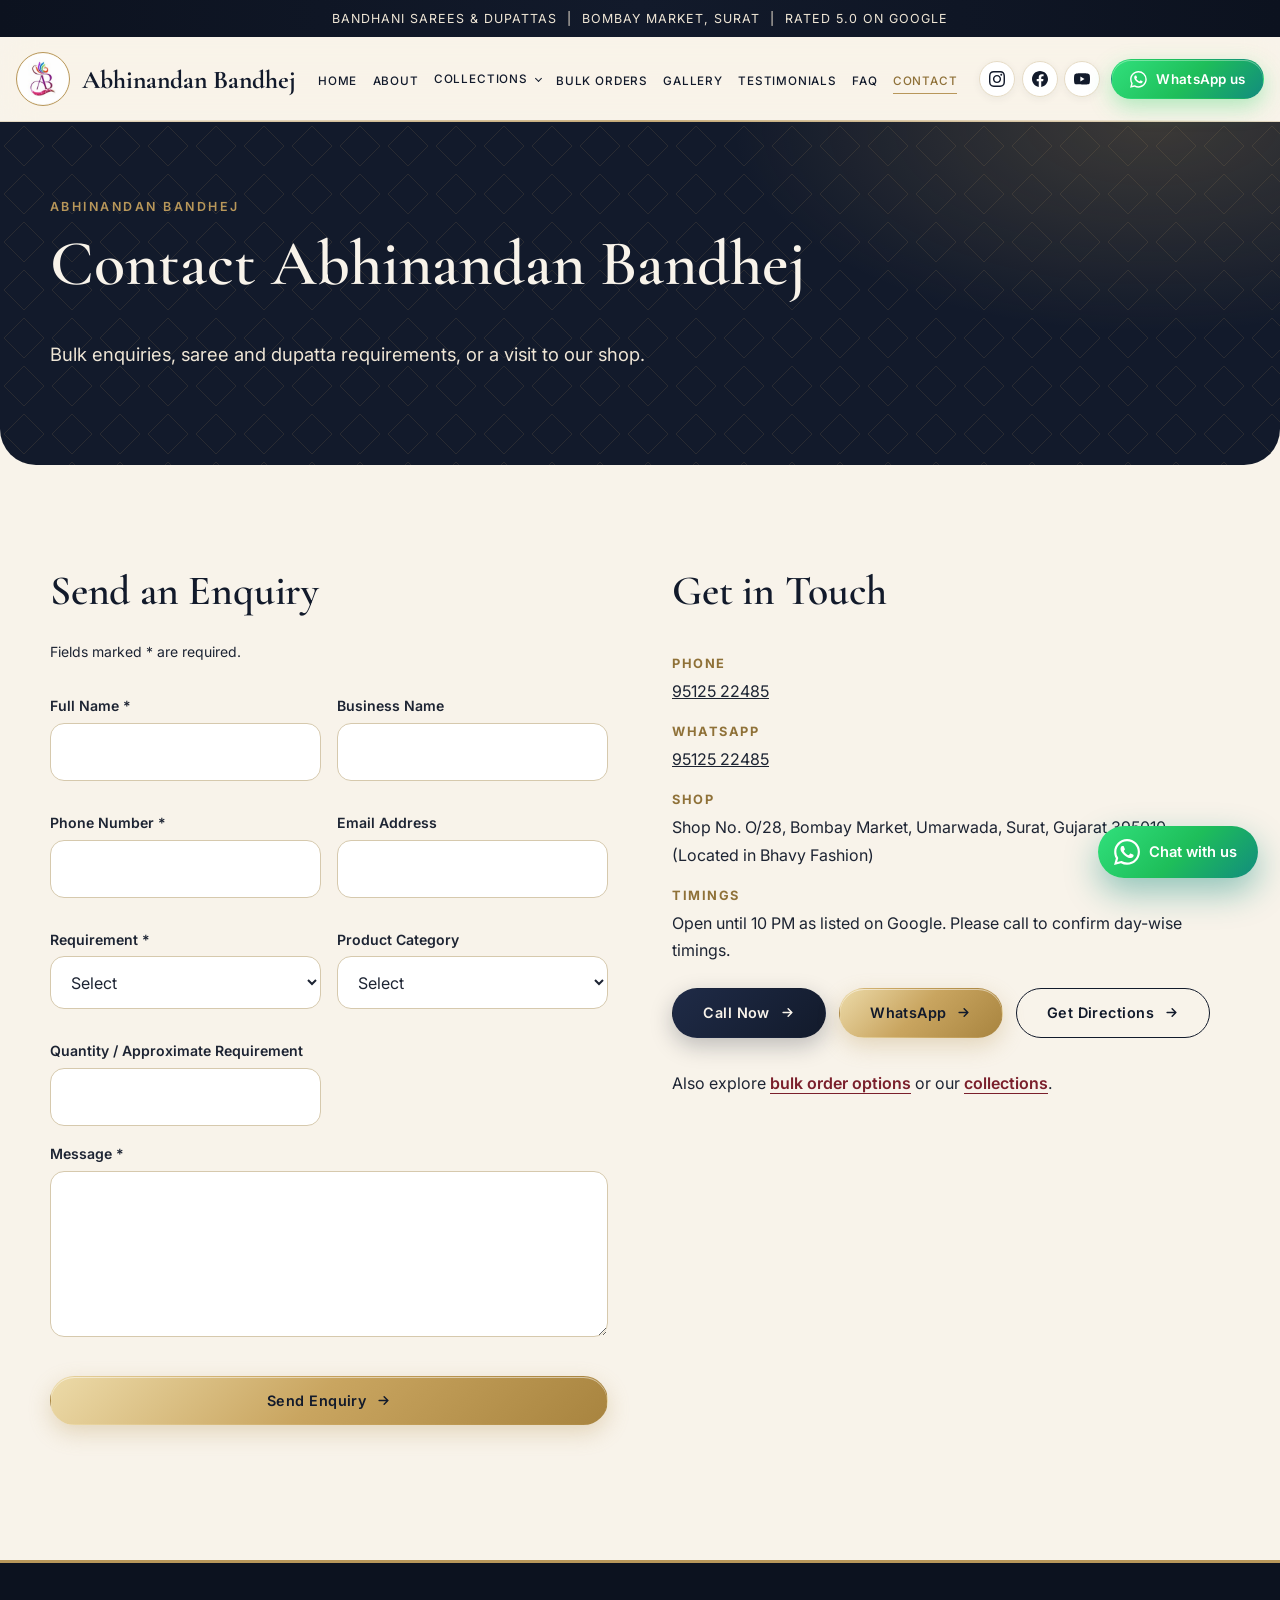
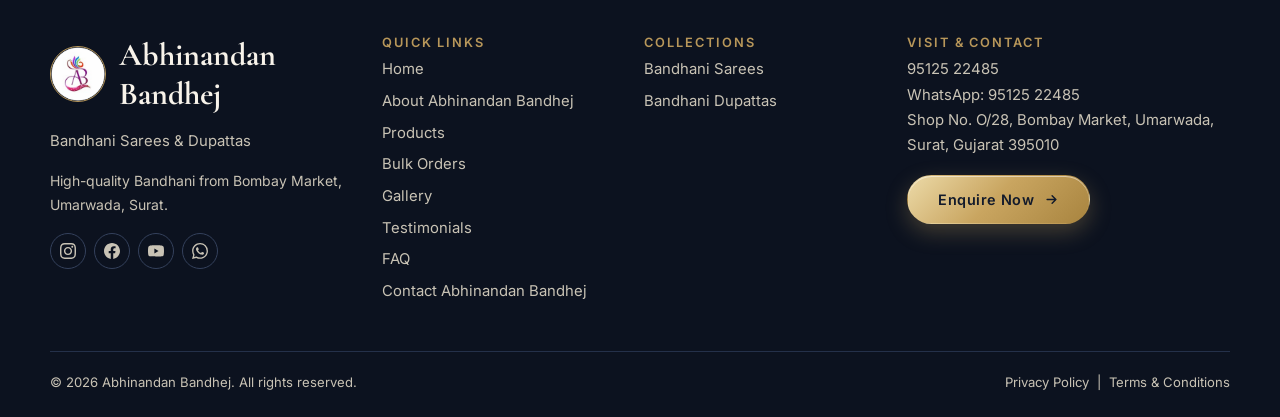
<file: contact.html>
<!DOCTYPE html>
<html lang="en-IN"><head><meta charset="utf-8"><meta name="viewport" content="width=device-width, initial-scale=1, viewport-fit=cover">
<title>Contact Abhinandan Bandhej | Bombay Market, Surat</title><meta name="description" content="Contact Abhinandan Bandhej for Bandhani sarees and dupattas. Visit us at Shop No. O/28, Bombay Market, Umarwada, Surat, or call and WhatsApp.">
<link rel="canonical" href="https://YOURDOMAIN.com/contact.html">
<meta property="og:type" content="website"><meta property="og:site_name" content="Abhinandan Bandhej"><meta property="og:title" content="Contact Abhinandan Bandhej | Bombay Market, Surat"><meta property="og:description" content="Contact Abhinandan Bandhej for Bandhani sarees and dupattas. Visit us at Shop No. O/28, Bombay Market, Umarwada, Surat, or call and WhatsApp."><meta property="og:url" content="https://YOURDOMAIN.com/contact.html"><meta property="og:image" content="https://YOURDOMAIN.com/assets/images/abhinandan-bandhej-og-image.jpg"><meta property="og:image:width" content="1200"><meta property="og:image:height" content="630">
<meta name="twitter:card" content="summary_large_image"><meta name="twitter:title" content="Contact Abhinandan Bandhej | Bombay Market, Surat"><meta name="twitter:description" content="Contact Abhinandan Bandhej for Bandhani sarees and dupattas. Visit us at Shop No. O/28, Bombay Market, Umarwada, Surat, or call and WhatsApp."><meta name="twitter:image" content="https://YOURDOMAIN.com/assets/images/abhinandan-bandhej-og-image.jpg">
<meta name="theme-color" content="#121a2b"><link rel="icon" href="favicon.ico" sizes="any"><link rel="icon" type="image/png" sizes="32x32" href="assets/icons/favicon-32x32.png"><link rel="apple-touch-icon" href="assets/icons/favicon-192x192.png"><link rel="manifest" href="manifest.webmanifest">
<link rel="preconnect" href="https://fonts.googleapis.com"><link rel="preconnect" href="https://fonts.gstatic.com" crossorigin>
<link rel="stylesheet" href="https://fonts.googleapis.com/css2?family=Cormorant+Garamond:wght@500;600;700&family=Inter:wght@400;500;600&display=swap">
<link rel="stylesheet" href="css/style.css"><link rel="stylesheet" href="css/responsive.css"><link rel="stylesheet" href="css/v2.css">
<script type="application/ld+json">{"@context": "https://schema.org", "@type": "ClothingStore", "sameAs": ["https://www.instagram.com/abhinandanbandhej", "https://www.facebook.com/p/Abhinandan-Bandhej-100095100008170/"], "name": "Abhinandan Bandhej", "description": "Clothing store offering a diverse collection of high-quality Bandhani sarees and dupattas in Bombay Market, Surat.", "url": "https://YOURDOMAIN.com/", "image": "https://YOURDOMAIN.com/assets/images/abhinandan-bandhej-og-image.jpg", "telephone": "+919512522485", "address": {"@type": "PostalAddress", "streetAddress": "Shop No. O/28, Bombay Market, Umarwada", "addressLocality": "Surat", "addressRegion": "Gujarat", "postalCode": "395010", "addressCountry": "IN"}}</script><script type="application/ld+json">{"@context": "https://schema.org", "@type": "BreadcrumbList", "itemListElement": [{"@type": "ListItem", "position": 1, "name": "Home", "item": "https://YOURDOMAIN.com/"}, {"@type": "ListItem", "position": 2, "name": "Contact"}]}</script>
<noscript><style>.reveal,.hs-copy>*,.trio img{opacity:1!important;transform:none!important;filter:none!important}.reveal>.round{clip-path:none!important;transform:none!important}</style></noscript>
</head><body>
<a class="skip" href="#main">Skip to content</a>
<div class="topbar"><div class="tb-track"><span>Bandhani Sarees &amp; Dupattas &nbsp;|&nbsp; Bombay Market, Surat &nbsp;|&nbsp; Rated 5.0 on Google</span><span aria-hidden="true">Bandhani Sarees &amp; Dupattas &nbsp;|&nbsp; Bombay Market, Surat &nbsp;|&nbsp; Rated 5.0 on Google</span></div></div>
<header class="site-header" id="top"><div class="hdr">
<a class="brand" href="index.html" aria-label="Abhinandan Bandhej home"><img class="brand-mark" src="assets/images/abhinandan-bandhej-logo.webp" width="300" height="300" alt="Abhinandan Bandhej logo"><span class="brand-txt"><span class="brand-name">Abhinandan Bandhej</span><span class="brand-tag">Bandhani &bull; Surat</span></span></a>
<a class="hdr-wa" href="https://wa.me/919512522485?text=Hello%20Abhinandan%20Bandhej%2C%20I%20would%20like%20to%20enquire." target="_blank" rel="noopener noreferrer" aria-label="Chat on WhatsApp"><svg viewBox="0 0 24 24" aria-hidden="true"><path d="M17.472 14.382c-.297-.149-1.758-.867-2.03-.967-.273-.099-.471-.148-.67.15-.197.297-.767.966-.94 1.164-.173.199-.347.223-.644.075-.297-.15-1.255-.463-2.39-1.475-.883-.788-1.48-1.761-1.653-2.059-.173-.297-.018-.458.13-.606.134-.133.298-.347.446-.52.149-.174.198-.298.298-.497.099-.198.05-.371-.025-.52-.075-.149-.669-1.612-.916-2.207-.242-.579-.487-.5-.669-.51-.173-.008-.371-.01-.57-.01-.198 0-.52.074-.792.372-.272.297-1.04 1.016-1.04 2.479 0 1.462 1.065 2.875 1.213 3.074.149.198 2.096 3.2 5.077 4.487.709.306 1.262.489 1.694.625.712.227 1.36.195 1.871.118.571-.085 1.758-.719 2.006-1.413.248-.694.248-1.289.173-1.413-.074-.124-.272-.198-.57-.347m-5.421 7.403h-.004a9.87 9.87 0 01-5.031-1.378l-.361-.214-3.741.982.998-3.648-.235-.374a9.86 9.86 0 01-1.51-5.26c.001-5.45 4.436-9.884 9.888-9.884 2.64 0 5.122 1.03 6.988 2.898a9.825 9.825 0 012.893 6.994c-.003 5.45-4.437 9.884-9.885 9.884m8.413-18.297A11.815 11.815 0 0012.05 0C5.495 0 .16 5.335.157 11.892c0 2.096.547 4.142 1.588 5.945L.057 24l6.305-1.654a11.882 11.882 0 005.683 1.448h.005c6.554 0 11.89-5.335 11.893-11.893a11.821 11.821 0 00-3.48-8.413z"/></svg></a><button class="nav-toggle" aria-expanded="false" aria-controls="nav" aria-label="Open menu"><span></span><span></span><span></span></button>
<nav id="nav" class="nav" aria-label="Main"><ul><li><a class="nl" href="index.html">Home</a></li><li><a class="nl" href="about.html">About</a></li>
<li class="has-sub"><button class="sub-btn" aria-expanded="false" aria-haspopup="true">Collections</button><ul class="sub"><li><a href="bandhani-sarees.html">Bandhani Sarees</a></li><li><a href="bandhani-dupattas.html">Bandhani Dupattas</a></li></ul></li>
<li><a class="nl" href="bulk-orders.html">Bulk Orders</a></li><li><a class="nl" href="gallery.html">Gallery</a></li><li><a class="nl" href="testimonials.html">Testimonials</a></li><li><a class="nl" href="faq.html">FAQ</a></li><li><a class="nl" href="contact.html" aria-current="page">Contact</a></li><li class="nav-cta"><a class="btn btn-wa" href="https://wa.me/919512522485?text=Hello%20Abhinandan%20Bandhej%2C%20I%20would%20like%20to%20enquire." target="_blank" rel="noopener noreferrer"><svg viewBox="0 0 24 24" aria-hidden="true"><path d="M17.472 14.382c-.297-.149-1.758-.867-2.03-.967-.273-.099-.471-.148-.67.15-.197.297-.767.966-.94 1.164-.173.199-.347.223-.644.075-.297-.15-1.255-.463-2.39-1.475-.883-.788-1.48-1.761-1.653-2.059-.173-.297-.018-.458.13-.606.134-.133.298-.347.446-.52.149-.174.198-.298.298-.497.099-.198.05-.371-.025-.52-.075-.149-.669-1.612-.916-2.207-.242-.579-.487-.5-.669-.51-.173-.008-.371-.01-.57-.01-.198 0-.52.074-.792.372-.272.297-1.04 1.016-1.04 2.479 0 1.462 1.065 2.875 1.213 3.074.149.198 2.096 3.2 5.077 4.487.709.306 1.262.489 1.694.625.712.227 1.36.195 1.871.118.571-.085 1.758-.719 2.006-1.413.248-.694.248-1.289.173-1.413-.074-.124-.272-.198-.57-.347m-5.421 7.403h-.004a9.87 9.87 0 01-5.031-1.378l-.361-.214-3.741.982.998-3.648-.235-.374a9.86 9.86 0 01-1.51-5.26c.001-5.45 4.436-9.884 9.888-9.884 2.64 0 5.122 1.03 6.988 2.898a9.825 9.825 0 012.893 6.994c-.003 5.45-4.437 9.884-9.885 9.884m8.413-18.297A11.815 11.815 0 0012.05 0C5.495 0 .16 5.335.157 11.892c0 2.096.547 4.142 1.588 5.945L.057 24l6.305-1.654a11.882 11.882 0 005.683 1.448h.005c6.554 0 11.89-5.335 11.893-11.893a11.821 11.821 0 00-3.48-8.413z"/></svg><span>Chat on WhatsApp</span></a><a class="btn btn-gold" href="contact.html">Enquire Now</a><div class="msoc" aria-label="Social links"><a class="soc soc-instagram" data-social="instagram" href="https://www.instagram.com/abhinandanbandhej" target="_blank" rel="noopener noreferrer" aria-label="Abhinandan Bandhej on Instagram" title="Instagram"><svg viewBox="0 0 24 24" aria-hidden="true"><path d="M12 2.163c3.204 0 3.584.012 4.85.07 3.252.148 4.771 1.691 4.919 4.919.058 1.265.069 1.645.069 4.849 0 3.205-.012 3.584-.069 4.849-.149 3.225-1.664 4.771-4.919 4.919-1.266.058-1.644.07-4.85.07-3.204 0-3.584-.012-4.849-.07-3.26-.149-4.771-1.699-4.919-4.92-.058-1.265-.07-1.644-.07-4.849 0-3.204.013-3.583.07-4.849.149-3.227 1.664-4.771 4.919-4.919 1.266-.057 1.645-.069 4.849-.069zm0-2.163c-3.259 0-3.667.014-4.947.072-4.358.2-6.78 2.618-6.98 6.98-.059 1.281-.073 1.689-.073 4.948 0 3.259.014 3.668.072 4.948.2 4.358 2.618 6.78 6.98 6.98 1.281.058 1.689.072 4.948.072 3.259 0 3.668-.014 4.948-.072 4.351-.2 6.78-2.618 6.98-6.98.059-1.28.073-1.689.073-4.948 0-3.259-.014-3.667-.072-4.947-.196-4.354-2.617-6.78-6.979-6.98-1.281-.059-1.69-.073-4.949-.073zm0 5.838c-3.403 0-6.162 2.759-6.162 6.162s2.759 6.163 6.162 6.163 6.162-2.759 6.162-6.163c0-3.403-2.759-6.162-6.162-6.162zm0 10.162c-2.209 0-4-1.79-4-4 0-2.209 1.791-4 4-4s4 1.791 4 4c0 2.21-1.791 4-4 4zm6.406-11.845c-.796 0-1.441.645-1.441 1.44s.645 1.44 1.441 1.44c.795 0 1.439-.645 1.439-1.44s-.644-1.44-1.439-1.44z"/></svg></a><a class="soc soc-facebook" data-social="facebook" href="https://www.facebook.com/p/Abhinandan-Bandhej-100095100008170/" target="_blank" rel="noopener noreferrer" aria-label="Abhinandan Bandhej on Facebook" title="Facebook"><svg viewBox="0 0 24 24" aria-hidden="true"><path d="M24 12.073c0-6.627-5.373-12-12-12s-12 5.373-12 12c0 5.99 4.388 10.954 10.125 11.854v-8.385H7.078v-3.47h3.047V9.43c0-3.007 1.792-4.669 4.533-4.669 1.312 0 2.686.235 2.686.235v2.953H15.83c-1.491 0-1.956.925-1.956 1.874v2.25h3.328l-.532 3.47h-2.796v8.385C19.612 23.027 24 18.062 24 12.073z"/></svg></a><a class="soc soc-youtube" data-social="youtube" href="#" aria-label="Abhinandan Bandhej on YouTube" title="YouTube"><svg viewBox="0 0 24 24" aria-hidden="true"><path d="M23.498 6.186a3.016 3.016 0 0 0-2.122-2.136C19.505 3.545 12 3.545 12 3.545s-7.505 0-9.377.505A3.017 3.017 0 0 0 .502 6.186C0 8.07 0 12 0 12s0 3.93.502 5.814a3.016 3.016 0 0 0 2.122 2.136c1.871.505 9.376.505 9.376.505s7.505 0 9.377-.505a3.015 3.015 0 0 0 2.122-2.136C24 15.93 24 12 24 12s0-3.93-.502-5.814zM9.545 15.568V8.432L15.818 12l-6.273 3.568z"/></svg></a></div></li></ul></nav>
<div class="hr" aria-label="Social links and WhatsApp"><a class="soc soc-instagram" data-social="instagram" href="https://www.instagram.com/abhinandanbandhej" target="_blank" rel="noopener noreferrer" aria-label="Abhinandan Bandhej on Instagram" title="Instagram"><svg viewBox="0 0 24 24" aria-hidden="true"><path d="M12 2.163c3.204 0 3.584.012 4.85.07 3.252.148 4.771 1.691 4.919 4.919.058 1.265.069 1.645.069 4.849 0 3.205-.012 3.584-.069 4.849-.149 3.225-1.664 4.771-4.919 4.919-1.266.058-1.644.07-4.85.07-3.204 0-3.584-.012-4.849-.07-3.26-.149-4.771-1.699-4.919-4.92-.058-1.265-.07-1.644-.07-4.849 0-3.204.013-3.583.07-4.849.149-3.227 1.664-4.771 4.919-4.919 1.266-.057 1.645-.069 4.849-.069zm0-2.163c-3.259 0-3.667.014-4.947.072-4.358.2-6.78 2.618-6.98 6.98-.059 1.281-.073 1.689-.073 4.948 0 3.259.014 3.668.072 4.948.2 4.358 2.618 6.78 6.98 6.98 1.281.058 1.689.072 4.948.072 3.259 0 3.668-.014 4.948-.072 4.351-.2 6.78-2.618 6.98-6.98.059-1.28.073-1.689.073-4.948 0-3.259-.014-3.667-.072-4.947-.196-4.354-2.617-6.78-6.979-6.98-1.281-.059-1.69-.073-4.949-.073zm0 5.838c-3.403 0-6.162 2.759-6.162 6.162s2.759 6.163 6.162 6.163 6.162-2.759 6.162-6.163c0-3.403-2.759-6.162-6.162-6.162zm0 10.162c-2.209 0-4-1.79-4-4 0-2.209 1.791-4 4-4s4 1.791 4 4c0 2.21-1.791 4-4 4zm6.406-11.845c-.796 0-1.441.645-1.441 1.44s.645 1.44 1.441 1.44c.795 0 1.439-.645 1.439-1.44s-.644-1.44-1.439-1.44z"/></svg></a><a class="soc soc-facebook" data-social="facebook" href="https://www.facebook.com/p/Abhinandan-Bandhej-100095100008170/" target="_blank" rel="noopener noreferrer" aria-label="Abhinandan Bandhej on Facebook" title="Facebook"><svg viewBox="0 0 24 24" aria-hidden="true"><path d="M24 12.073c0-6.627-5.373-12-12-12s-12 5.373-12 12c0 5.99 4.388 10.954 10.125 11.854v-8.385H7.078v-3.47h3.047V9.43c0-3.007 1.792-4.669 4.533-4.669 1.312 0 2.686.235 2.686.235v2.953H15.83c-1.491 0-1.956.925-1.956 1.874v2.25h3.328l-.532 3.47h-2.796v8.385C19.612 23.027 24 18.062 24 12.073z"/></svg></a><a class="soc soc-youtube" data-social="youtube" href="#" aria-label="Abhinandan Bandhej on YouTube" title="YouTube"><svg viewBox="0 0 24 24" aria-hidden="true"><path d="M23.498 6.186a3.016 3.016 0 0 0-2.122-2.136C19.505 3.545 12 3.545 12 3.545s-7.505 0-9.377.505A3.017 3.017 0 0 0 .502 6.186C0 8.07 0 12 0 12s0 3.93.502 5.814a3.016 3.016 0 0 0 2.122 2.136c1.871.505 9.376.505 9.376.505s7.505 0 9.377-.505a3.015 3.015 0 0 0 2.122-2.136C24 15.93 24 12 24 12s0-3.93-.502-5.814zM9.545 15.568V8.432L15.818 12l-6.273 3.568z"/></svg></a><a class="btn btn-wa" href="https://wa.me/919512522485?text=Hello%20Abhinandan%20Bandhej%2C%20I%20would%20like%20to%20enquire." target="_blank" rel="noopener noreferrer" aria-label="Chat with Abhinandan Bandhej on WhatsApp"><svg viewBox="0 0 24 24" aria-hidden="true"><path d="M17.472 14.382c-.297-.149-1.758-.867-2.03-.967-.273-.099-.471-.148-.67.15-.197.297-.767.966-.94 1.164-.173.199-.347.223-.644.075-.297-.15-1.255-.463-2.39-1.475-.883-.788-1.48-1.761-1.653-2.059-.173-.297-.018-.458.13-.606.134-.133.298-.347.446-.52.149-.174.198-.298.298-.497.099-.198.05-.371-.025-.52-.075-.149-.669-1.612-.916-2.207-.242-.579-.487-.5-.669-.51-.173-.008-.371-.01-.57-.01-.198 0-.52.074-.792.372-.272.297-1.04 1.016-1.04 2.479 0 1.462 1.065 2.875 1.213 3.074.149.198 2.096 3.2 5.077 4.487.709.306 1.262.489 1.694.625.712.227 1.36.195 1.871.118.571-.085 1.758-.719 2.006-1.413.248-.694.248-1.289.173-1.413-.074-.124-.272-.198-.57-.347m-5.421 7.403h-.004a9.87 9.87 0 01-5.031-1.378l-.361-.214-3.741.982.998-3.648-.235-.374a9.86 9.86 0 01-1.51-5.26c.001-5.45 4.436-9.884 9.888-9.884 2.64 0 5.122 1.03 6.988 2.898a9.825 9.825 0 012.893 6.994c-.003 5.45-4.437 9.884-9.885 9.884m8.413-18.297A11.815 11.815 0 0012.05 0C5.495 0 .16 5.335.157 11.892c0 2.096.547 4.142 1.588 5.945L.057 24l6.305-1.654a11.882 11.882 0 005.683 1.448h.005c6.554 0 11.89-5.335 11.893-11.893a11.821 11.821 0 00-3.48-8.413z"/></svg><span>WhatsApp us</span></a></div>
</div></header>
<main id="main"><section class="phero"><div class="container"><p class="eyebrow">Abhinandan Bandhej</p><h1>Contact Abhinandan Bandhej</h1><p class="lead">Bulk enquiries, saree and dupatta requirements, or a visit to our shop.</p></div></section><section class="sec"><div class="container split top"><div class="reveal"><h2>Send an Enquiry</h2><form id="enq" novalidate class="form" action="#" method="post"><p class="small">Fields marked * are required.</p>
<div class="fg"><label for="name">Full Name *</label><input id="name" name="name" autocomplete="name" required><span class="err" aria-live="polite"></span></div>
<div class="fg"><label for="business">Business Name</label><input id="business" name="business" autocomplete="organization"></div>
<div class="fg"><label for="phone">Phone Number *</label><input id="phone" name="phone" type="tel" inputmode="tel" autocomplete="tel" required><span class="err" aria-live="polite"></span></div>
<div class="fg"><label for="email">Email Address</label><input id="email" name="email" type="email" autocomplete="email"><span class="err" aria-live="polite"></span></div>
<div class="fg"><label for="requirement">Requirement *</label><select id="requirement" name="requirement" required><option value="">Select</option><option>Bulk / exhibition order</option><option>Retail / shop visit</option><option>Photos / catalogue</option><option>Other</option></select><span class="err" aria-live="polite"></span></div>
<div class="fg"><label for="category">Product Category</label><select id="category" name="category"><option value="">Select</option><option>Bandhani Sarees</option><option>Bandhani Dupattas</option><option>Bulk Enquiry</option><option>Other</option></select></div>
<div class="fg"><label for="qty">Quantity / Approximate Requirement</label><input id="qty" name="quantity"></div>
<div class="fg full"><label for="message">Message *</label><textarea id="message" name="message" rows="5" required></textarea><span class="err" aria-live="polite"></span></div>
<input type="text" name="_gotcha" class="hp" tabindex="-1" autocomplete="off" aria-hidden="true">
<button class="btn btn-gold" type="submit">Send Enquiry</button><p id="fstatus" class="fstatus" role="status"></p></form></div><div class="reveal"><h2>Get in Touch</h2><address class="ctc"><strong>Phone</strong><a href="tel:+919512522485">95125 22485</a><strong>WhatsApp</strong><a href="https://wa.me/919512522485?text=Hello%20Abhinandan%20Bandhej%2C%20I%20would%20like%20to%20enquire." rel="noopener">95125 22485</a><strong>Shop</strong>Shop No. O/28, Bombay Market, Umarwada, Surat, Gujarat 395010<br>(Located in Bhavy Fashion)<strong>Timings</strong>Open until 10 PM as listed on Google. Please call to confirm day-wise timings.</address><div class="btns"><a class="btn btn-navy" href="tel:+919512522485">Call Now</a><a class="btn btn-gold" href="https://wa.me/919512522485?text=Hello%20Abhinandan%20Bandhej%2C%20I%20would%20like%20to%20enquire." rel="noopener">WhatsApp</a><a class="btn btn-line-d" href="https://www.google.com/maps/search/?api=1&query=Abhinandan+Bandhej+Bombay+Market+Umarwada+Surat" target="_blank" rel="noopener noreferrer">Get Directions</a></div><p class="mt">Also explore <a class="more" href="bulk-orders.html">bulk order options</a> or our <a class="more" href="products.html">collections</a>.</p></div></div></section>
</main>
<footer class="site-footer"><div class="container fgrid">
<div><div class="f-logo"><img src="assets/images/abhinandan-bandhej-logo.webp" width="300" height="300" alt="" loading="lazy"><p class="f-brand">Abhinandan Bandhej</p></div><p>Bandhani Sarees &amp; Dupattas</p><p class="small">High-quality Bandhani from Bombay Market, Umarwada, Surat.</p><div class="fsoc"><a class="soc soc-instagram" data-social="instagram" href="https://www.instagram.com/abhinandanbandhej" target="_blank" rel="noopener noreferrer" aria-label="Abhinandan Bandhej on Instagram" title="Instagram"><svg viewBox="0 0 24 24" aria-hidden="true"><path d="M12 2.163c3.204 0 3.584.012 4.85.07 3.252.148 4.771 1.691 4.919 4.919.058 1.265.069 1.645.069 4.849 0 3.205-.012 3.584-.069 4.849-.149 3.225-1.664 4.771-4.919 4.919-1.266.058-1.644.07-4.85.07-3.204 0-3.584-.012-4.849-.07-3.26-.149-4.771-1.699-4.919-4.92-.058-1.265-.07-1.644-.07-4.849 0-3.204.013-3.583.07-4.849.149-3.227 1.664-4.771 4.919-4.919 1.266-.057 1.645-.069 4.849-.069zm0-2.163c-3.259 0-3.667.014-4.947.072-4.358.2-6.78 2.618-6.98 6.98-.059 1.281-.073 1.689-.073 4.948 0 3.259.014 3.668.072 4.948.2 4.358 2.618 6.78 6.98 6.98 1.281.058 1.689.072 4.948.072 3.259 0 3.668-.014 4.948-.072 4.351-.2 6.78-2.618 6.98-6.98.059-1.28.073-1.689.073-4.948 0-3.259-.014-3.667-.072-4.947-.196-4.354-2.617-6.78-6.979-6.98-1.281-.059-1.69-.073-4.949-.073zm0 5.838c-3.403 0-6.162 2.759-6.162 6.162s2.759 6.163 6.162 6.163 6.162-2.759 6.162-6.163c0-3.403-2.759-6.162-6.162-6.162zm0 10.162c-2.209 0-4-1.79-4-4 0-2.209 1.791-4 4-4s4 1.791 4 4c0 2.21-1.791 4-4 4zm6.406-11.845c-.796 0-1.441.645-1.441 1.44s.645 1.44 1.441 1.44c.795 0 1.439-.645 1.439-1.44s-.644-1.44-1.439-1.44z"/></svg></a><a class="soc soc-facebook" data-social="facebook" href="https://www.facebook.com/p/Abhinandan-Bandhej-100095100008170/" target="_blank" rel="noopener noreferrer" aria-label="Abhinandan Bandhej on Facebook" title="Facebook"><svg viewBox="0 0 24 24" aria-hidden="true"><path d="M24 12.073c0-6.627-5.373-12-12-12s-12 5.373-12 12c0 5.99 4.388 10.954 10.125 11.854v-8.385H7.078v-3.47h3.047V9.43c0-3.007 1.792-4.669 4.533-4.669 1.312 0 2.686.235 2.686.235v2.953H15.83c-1.491 0-1.956.925-1.956 1.874v2.25h3.328l-.532 3.47h-2.796v8.385C19.612 23.027 24 18.062 24 12.073z"/></svg></a><a class="soc soc-youtube" data-social="youtube" href="#" aria-label="Abhinandan Bandhej on YouTube" title="YouTube"><svg viewBox="0 0 24 24" aria-hidden="true"><path d="M23.498 6.186a3.016 3.016 0 0 0-2.122-2.136C19.505 3.545 12 3.545 12 3.545s-7.505 0-9.377.505A3.017 3.017 0 0 0 .502 6.186C0 8.07 0 12 0 12s0 3.93.502 5.814a3.016 3.016 0 0 0 2.122 2.136c1.871.505 9.376.505 9.376.505s7.505 0 9.377-.505a3.015 3.015 0 0 0 2.122-2.136C24 15.93 24 12 24 12s0-3.93-.502-5.814zM9.545 15.568V8.432L15.818 12l-6.273 3.568z"/></svg></a><a class="soc soc-whatsapp" href="https://wa.me/919512522485?text=Hello%20Abhinandan%20Bandhej%2C%20I%20would%20like%20to%20enquire." target="_blank" rel="noopener noreferrer" aria-label="Chat with Abhinandan Bandhej on WhatsApp" title="WhatsApp"><svg viewBox="0 0 24 24" aria-hidden="true"><path d="M17.472 14.382c-.297-.149-1.758-.867-2.03-.967-.273-.099-.471-.148-.67.15-.197.297-.767.966-.94 1.164-.173.199-.347.223-.644.075-.297-.15-1.255-.463-2.39-1.475-.883-.788-1.48-1.761-1.653-2.059-.173-.297-.018-.458.13-.606.134-.133.298-.347.446-.52.149-.174.198-.298.298-.497.099-.198.05-.371-.025-.52-.075-.149-.669-1.612-.916-2.207-.242-.579-.487-.5-.669-.51-.173-.008-.371-.01-.57-.01-.198 0-.52.074-.792.372-.272.297-1.04 1.016-1.04 2.479 0 1.462 1.065 2.875 1.213 3.074.149.198 2.096 3.2 5.077 4.487.709.306 1.262.489 1.694.625.712.227 1.36.195 1.871.118.571-.085 1.758-.719 2.006-1.413.248-.694.248-1.289.173-1.413-.074-.124-.272-.198-.57-.347m-5.421 7.403h-.004a9.87 9.87 0 01-5.031-1.378l-.361-.214-3.741.982.998-3.648-.235-.374a9.86 9.86 0 01-1.51-5.26c.001-5.45 4.436-9.884 9.888-9.884 2.64 0 5.122 1.03 6.988 2.898a9.825 9.825 0 012.893 6.994c-.003 5.45-4.437 9.884-9.885 9.884m8.413-18.297A11.815 11.815 0 0012.05 0C5.495 0 .16 5.335.157 11.892c0 2.096.547 4.142 1.588 5.945L.057 24l6.305-1.654a11.882 11.882 0 005.683 1.448h.005c6.554 0 11.89-5.335 11.893-11.893a11.821 11.821 0 00-3.48-8.413z"/></svg></a></div></div>
<div><h2>Quick Links</h2><ul><li><a href="index.html">Home</a></li><li><a href="about.html">About Abhinandan Bandhej</a></li><li><a href="products.html">Products</a></li><li><a href="bulk-orders.html">Bulk Orders</a></li><li><a href="gallery.html">Gallery</a></li><li><a href="testimonials.html">Testimonials</a></li><li><a href="faq.html">FAQ</a></li><li><a href="contact.html">Contact Abhinandan Bandhej</a></li></ul></div>
<div><h2>Collections</h2><ul><li><a href="bandhani-sarees.html">Bandhani Sarees</a></li><li><a href="bandhani-dupattas.html">Bandhani Dupattas</a></li></ul></div>
<div><h2>Visit &amp; Contact</h2><address><a href="tel:+919512522485">95125 22485</a><br><a href="https://wa.me/919512522485?text=Hello%20Abhinandan%20Bandhej%2C%20I%20would%20like%20to%20enquire." target="_blank" rel="noopener noreferrer">WhatsApp: 95125 22485</a><br>Shop No. O/28, Bombay Market, Umarwada, Surat, Gujarat 395010</address><a class="btn btn-gold" style="margin-top:1rem" href="contact.html">Enquire Now</a></div>
</div><div class="container copy"><span>&copy; <span id="yr">2026</span> Abhinandan Bandhej. All rights reserved.</span><span><a href="privacy-policy.html">Privacy Policy</a> &nbsp;|&nbsp; <a href="terms-and-conditions.html">Terms &amp; Conditions</a></span></div></footer>
<a class="wa-fab" href="https://wa.me/919512522485?text=Hello%20Abhinandan%20Bandhej%2C%20I%20would%20like%20to%20enquire." target="_blank" rel="noopener noreferrer" aria-label="Chat with us on WhatsApp"><svg viewBox="0 0 24 24" aria-hidden="true"><path d="M17.472 14.382c-.297-.149-1.758-.867-2.03-.967-.273-.099-.471-.148-.67.15-.197.297-.767.966-.94 1.164-.173.199-.347.223-.644.075-.297-.15-1.255-.463-2.39-1.475-.883-.788-1.48-1.761-1.653-2.059-.173-.297-.018-.458.13-.606.134-.133.298-.347.446-.52.149-.174.198-.298.298-.497.099-.198.05-.371-.025-.52-.075-.149-.669-1.612-.916-2.207-.242-.579-.487-.5-.669-.51-.173-.008-.371-.01-.57-.01-.198 0-.52.074-.792.372-.272.297-1.04 1.016-1.04 2.479 0 1.462 1.065 2.875 1.213 3.074.149.198 2.096 3.2 5.077 4.487.709.306 1.262.489 1.694.625.712.227 1.36.195 1.871.118.571-.085 1.758-.719 2.006-1.413.248-.694.248-1.289.173-1.413-.074-.124-.272-.198-.57-.347m-5.421 7.403h-.004a9.87 9.87 0 01-5.031-1.378l-.361-.214-3.741.982.998-3.648-.235-.374a9.86 9.86 0 01-1.51-5.26c.001-5.45 4.436-9.884 9.888-9.884 2.64 0 5.122 1.03 6.988 2.898a9.825 9.825 0 012.893 6.994c-.003 5.45-4.437 9.884-9.885 9.884m8.413-18.297A11.815 11.815 0 0012.05 0C5.495 0 .16 5.335.157 11.892c0 2.096.547 4.142 1.588 5.945L.057 24l6.305-1.654a11.882 11.882 0 005.683 1.448h.005c6.554 0 11.89-5.335 11.893-11.893a11.821 11.821 0 00-3.48-8.413z"/></svg><span>Chat with us</span></a><div class="mbar"><a href="tel:+919512522485"><svg viewBox="0 0 24 24" aria-hidden="true"><path d="M6.6 10.8a15.1 15.1 0 006.6 6.6l2.2-2.2a1 1 0 011-.25 11.4 11.4 0 003.6.57 1 1 0 011 1V20a1 1 0 01-1 1A17 17 0 013 4a1 1 0 011-1h3.5a1 1 0 011 1c0 1.25.2 2.45.57 3.57a1 1 0 01-.25 1z"/></svg>Call</a><a class="wa" href="https://wa.me/919512522485?text=Hello%20Abhinandan%20Bandhej%2C%20I%20would%20like%20to%20enquire." target="_blank" rel="noopener noreferrer"><svg viewBox="0 0 24 24" aria-hidden="true"><path d="M17.472 14.382c-.297-.149-1.758-.867-2.03-.967-.273-.099-.471-.148-.67.15-.197.297-.767.966-.94 1.164-.173.199-.347.223-.644.075-.297-.15-1.255-.463-2.39-1.475-.883-.788-1.48-1.761-1.653-2.059-.173-.297-.018-.458.13-.606.134-.133.298-.347.446-.52.149-.174.198-.298.298-.497.099-.198.05-.371-.025-.52-.075-.149-.669-1.612-.916-2.207-.242-.579-.487-.5-.669-.51-.173-.008-.371-.01-.57-.01-.198 0-.52.074-.792.372-.272.297-1.04 1.016-1.04 2.479 0 1.462 1.065 2.875 1.213 3.074.149.198 2.096 3.2 5.077 4.487.709.306 1.262.489 1.694.625.712.227 1.36.195 1.871.118.571-.085 1.758-.719 2.006-1.413.248-.694.248-1.289.173-1.413-.074-.124-.272-.198-.57-.347m-5.421 7.403h-.004a9.87 9.87 0 01-5.031-1.378l-.361-.214-3.741.982.998-3.648-.235-.374a9.86 9.86 0 01-1.51-5.26c.001-5.45 4.436-9.884 9.888-9.884 2.64 0 5.122 1.03 6.988 2.898a9.825 9.825 0 012.893 6.994c-.003 5.45-4.437 9.884-9.885 9.884m8.413-18.297A11.815 11.815 0 0012.05 0C5.495 0 .16 5.335.157 11.892c0 2.096.547 4.142 1.588 5.945L.057 24l6.305-1.654a11.882 11.882 0 005.683 1.448h.005c6.554 0 11.89-5.335 11.893-11.893a11.821 11.821 0 00-3.48-8.413z"/></svg>WhatsApp</a><a href="contact.html" class="hl"><svg viewBox="0 0 24 24" aria-hidden="true"><path d="M3 5h18a1 1 0 011 1v12a1 1 0 01-1 1H3a1 1 0 01-1-1V6a1 1 0 011-1zm9 7.2L4.5 7v.1L12 12.4 19.5 7.1V7z"/></svg>Enquire</a></div>
<script src="js/config.js" defer></script><script src="js/main.js" defer></script>
</body></html>
</file>
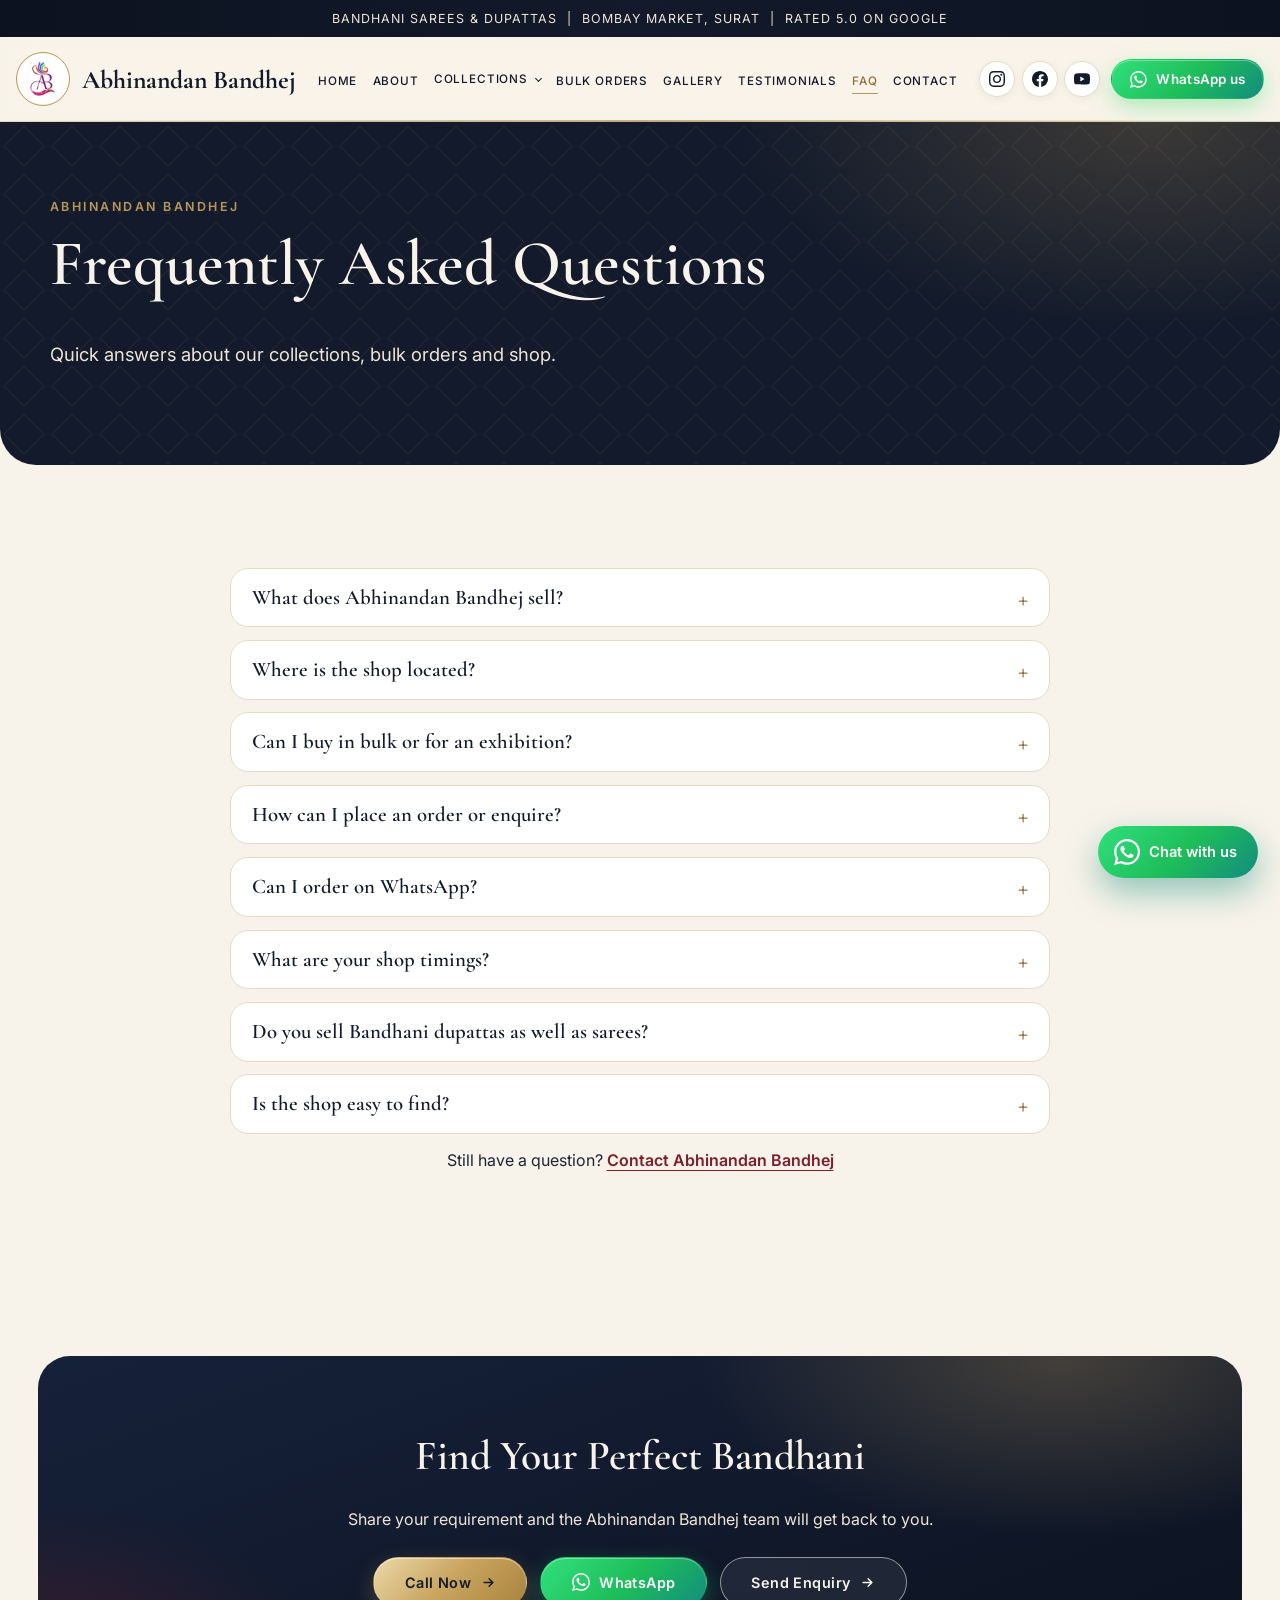
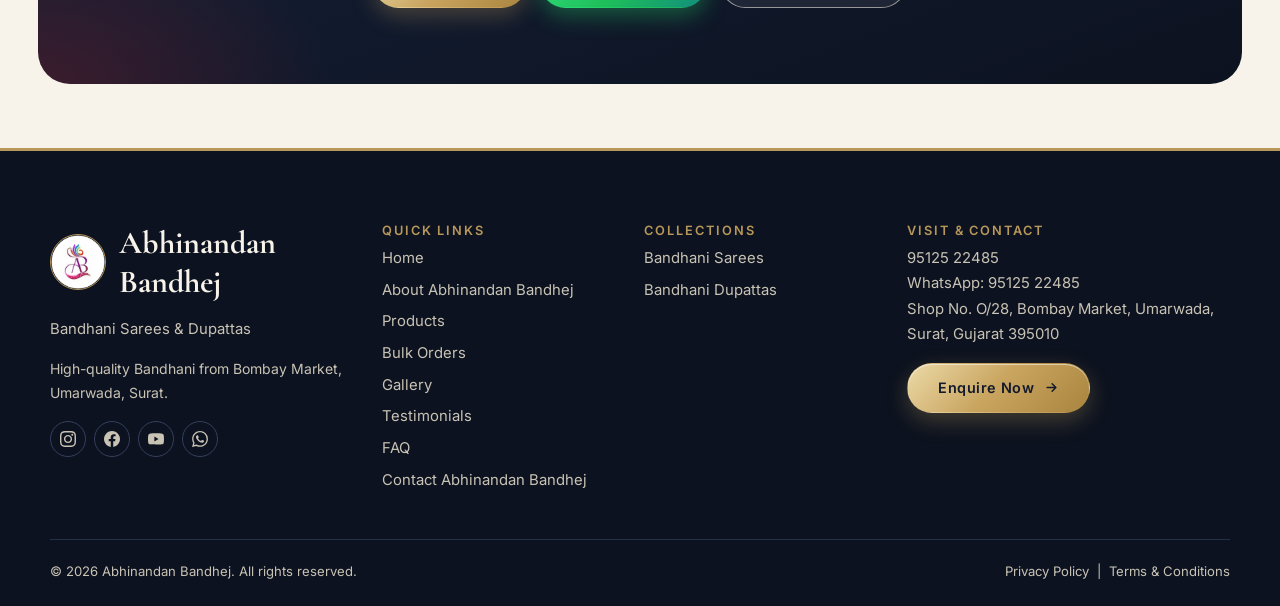
<file: faq.html>
<!DOCTYPE html>
<html lang="en-IN"><head><meta charset="utf-8"><meta name="viewport" content="width=device-width, initial-scale=1, viewport-fit=cover">
<title>FAQ | Abhinandan Bandhej, Bombay Market Surat</title><meta name="description" content="Answers about Abhinandan Bandhej: Bandhani sarees and dupattas, bulk orders, shop location and enquiries.">
<link rel="canonical" href="https://YOURDOMAIN.com/faq.html">
<meta property="og:type" content="website"><meta property="og:site_name" content="Abhinandan Bandhej"><meta property="og:title" content="FAQ | Abhinandan Bandhej, Bombay Market Surat"><meta property="og:description" content="Answers about Abhinandan Bandhej: Bandhani sarees and dupattas, bulk orders, shop location and enquiries."><meta property="og:url" content="https://YOURDOMAIN.com/faq.html"><meta property="og:image" content="https://YOURDOMAIN.com/assets/images/abhinandan-bandhej-og-image.jpg"><meta property="og:image:width" content="1200"><meta property="og:image:height" content="630">
<meta name="twitter:card" content="summary_large_image"><meta name="twitter:title" content="FAQ | Abhinandan Bandhej, Bombay Market Surat"><meta name="twitter:description" content="Answers about Abhinandan Bandhej: Bandhani sarees and dupattas, bulk orders, shop location and enquiries."><meta name="twitter:image" content="https://YOURDOMAIN.com/assets/images/abhinandan-bandhej-og-image.jpg">
<meta name="theme-color" content="#121a2b"><link rel="icon" href="favicon.ico" sizes="any"><link rel="icon" type="image/png" sizes="32x32" href="assets/icons/favicon-32x32.png"><link rel="apple-touch-icon" href="assets/icons/favicon-192x192.png"><link rel="manifest" href="manifest.webmanifest">
<link rel="preconnect" href="https://fonts.googleapis.com"><link rel="preconnect" href="https://fonts.gstatic.com" crossorigin>
<link rel="stylesheet" href="https://fonts.googleapis.com/css2?family=Cormorant+Garamond:wght@500;600;700&family=Inter:wght@400;500;600&display=swap">
<link rel="stylesheet" href="css/style.css"><link rel="stylesheet" href="css/responsive.css"><link rel="stylesheet" href="css/v2.css">
<script type="application/ld+json">{"@context": "https://schema.org", "@type": "FAQPage", "mainEntity": [{"@type": "Question", "name": "What does Abhinandan Bandhej sell?", "acceptedAnswer": {"@type": "Answer", "text": "Abhinandan Bandhej is a clothing store offering a diverse collection of high-quality Bandhani sarees and dupattas."}}, {"@type": "Question", "name": "Where is the shop located?", "acceptedAnswer": {"@type": "Answer", "text": "We are at Shop No. O/28, Bombay Market, Umarwada, Surat, Gujarat 395010. The shop is located in Bhavy Fashion."}}, {"@type": "Question", "name": "Can I buy in bulk or for an exhibition?", "acceptedAnswer": {"@type": "Answer", "text": "Yes, buyers have purchased sarees in quantity for exhibitions. Please contact our team for current availability and bulk requirements."}}, {"@type": "Question", "name": "How can I place an order or enquire?", "acceptedAnswer": {"@type": "Answer", "text": "Use the enquiry form on our contact page, call or WhatsApp us on 95125 22485, or visit the shop in Bombay Market."}}, {"@type": "Question", "name": "Can I order on WhatsApp?", "acceptedAnswer": {"@type": "Answer", "text": "Yes. You can message us on WhatsApp at 95125 22485 with the design or requirement you have in mind."}}, {"@type": "Question", "name": "What are your shop timings?", "acceptedAnswer": {"@type": "Answer", "text": "Our Google listing shows the shop open until 10 PM. Please call us to confirm day-wise timings before you visit."}}, {"@type": "Question", "name": "Do you sell Bandhani dupattas as well as sarees?", "acceptedAnswer": {"@type": "Answer", "text": "Yes. Bandhani sarees and Bandhani dupattas are our two main collections. Please contact our team for current availability."}}, {"@type": "Question", "name": "Is the shop easy to find?", "acceptedAnswer": {"@type": "Answer", "text": "We are in Bombay Market, Umarwada, Surat. Use the Get Directions button on our contact page to open the location in Google Maps."}}]}</script><script type="application/ld+json">{"@context": "https://schema.org", "@type": "BreadcrumbList", "itemListElement": [{"@type": "ListItem", "position": 1, "name": "Home", "item": "https://YOURDOMAIN.com/"}, {"@type": "ListItem", "position": 2, "name": "FAQ"}]}</script>
<noscript><style>.reveal,.hs-copy>*,.trio img{opacity:1!important;transform:none!important;filter:none!important}.reveal>.round{clip-path:none!important;transform:none!important}</style></noscript>
</head><body>
<a class="skip" href="#main">Skip to content</a>
<div class="topbar"><div class="tb-track"><span>Bandhani Sarees &amp; Dupattas &nbsp;|&nbsp; Bombay Market, Surat &nbsp;|&nbsp; Rated 5.0 on Google</span><span aria-hidden="true">Bandhani Sarees &amp; Dupattas &nbsp;|&nbsp; Bombay Market, Surat &nbsp;|&nbsp; Rated 5.0 on Google</span></div></div>
<header class="site-header" id="top"><div class="hdr">
<a class="brand" href="index.html" aria-label="Abhinandan Bandhej home"><img class="brand-mark" src="assets/images/abhinandan-bandhej-logo.webp" width="300" height="300" alt="Abhinandan Bandhej logo"><span class="brand-txt"><span class="brand-name">Abhinandan Bandhej</span><span class="brand-tag">Bandhani &bull; Surat</span></span></a>
<a class="hdr-wa" href="https://wa.me/919512522485?text=Hello%20Abhinandan%20Bandhej%2C%20I%20would%20like%20to%20enquire." target="_blank" rel="noopener noreferrer" aria-label="Chat on WhatsApp"><svg viewBox="0 0 24 24" aria-hidden="true"><path d="M17.472 14.382c-.297-.149-1.758-.867-2.03-.967-.273-.099-.471-.148-.67.15-.197.297-.767.966-.94 1.164-.173.199-.347.223-.644.075-.297-.15-1.255-.463-2.39-1.475-.883-.788-1.48-1.761-1.653-2.059-.173-.297-.018-.458.13-.606.134-.133.298-.347.446-.52.149-.174.198-.298.298-.497.099-.198.05-.371-.025-.52-.075-.149-.669-1.612-.916-2.207-.242-.579-.487-.5-.669-.51-.173-.008-.371-.01-.57-.01-.198 0-.52.074-.792.372-.272.297-1.04 1.016-1.04 2.479 0 1.462 1.065 2.875 1.213 3.074.149.198 2.096 3.2 5.077 4.487.709.306 1.262.489 1.694.625.712.227 1.36.195 1.871.118.571-.085 1.758-.719 2.006-1.413.248-.694.248-1.289.173-1.413-.074-.124-.272-.198-.57-.347m-5.421 7.403h-.004a9.87 9.87 0 01-5.031-1.378l-.361-.214-3.741.982.998-3.648-.235-.374a9.86 9.86 0 01-1.51-5.26c.001-5.45 4.436-9.884 9.888-9.884 2.64 0 5.122 1.03 6.988 2.898a9.825 9.825 0 012.893 6.994c-.003 5.45-4.437 9.884-9.885 9.884m8.413-18.297A11.815 11.815 0 0012.05 0C5.495 0 .16 5.335.157 11.892c0 2.096.547 4.142 1.588 5.945L.057 24l6.305-1.654a11.882 11.882 0 005.683 1.448h.005c6.554 0 11.89-5.335 11.893-11.893a11.821 11.821 0 00-3.48-8.413z"/></svg></a><button class="nav-toggle" aria-expanded="false" aria-controls="nav" aria-label="Open menu"><span></span><span></span><span></span></button>
<nav id="nav" class="nav" aria-label="Main"><ul><li><a class="nl" href="index.html">Home</a></li><li><a class="nl" href="about.html">About</a></li>
<li class="has-sub"><button class="sub-btn" aria-expanded="false" aria-haspopup="true">Collections</button><ul class="sub"><li><a href="bandhani-sarees.html">Bandhani Sarees</a></li><li><a href="bandhani-dupattas.html">Bandhani Dupattas</a></li></ul></li>
<li><a class="nl" href="bulk-orders.html">Bulk Orders</a></li><li><a class="nl" href="gallery.html">Gallery</a></li><li><a class="nl" href="testimonials.html">Testimonials</a></li><li><a class="nl" href="faq.html" aria-current="page">FAQ</a></li><li><a class="nl" href="contact.html">Contact</a></li><li class="nav-cta"><a class="btn btn-wa" href="https://wa.me/919512522485?text=Hello%20Abhinandan%20Bandhej%2C%20I%20would%20like%20to%20enquire." target="_blank" rel="noopener noreferrer"><svg viewBox="0 0 24 24" aria-hidden="true"><path d="M17.472 14.382c-.297-.149-1.758-.867-2.03-.967-.273-.099-.471-.148-.67.15-.197.297-.767.966-.94 1.164-.173.199-.347.223-.644.075-.297-.15-1.255-.463-2.39-1.475-.883-.788-1.48-1.761-1.653-2.059-.173-.297-.018-.458.13-.606.134-.133.298-.347.446-.52.149-.174.198-.298.298-.497.099-.198.05-.371-.025-.52-.075-.149-.669-1.612-.916-2.207-.242-.579-.487-.5-.669-.51-.173-.008-.371-.01-.57-.01-.198 0-.52.074-.792.372-.272.297-1.04 1.016-1.04 2.479 0 1.462 1.065 2.875 1.213 3.074.149.198 2.096 3.2 5.077 4.487.709.306 1.262.489 1.694.625.712.227 1.36.195 1.871.118.571-.085 1.758-.719 2.006-1.413.248-.694.248-1.289.173-1.413-.074-.124-.272-.198-.57-.347m-5.421 7.403h-.004a9.87 9.87 0 01-5.031-1.378l-.361-.214-3.741.982.998-3.648-.235-.374a9.86 9.86 0 01-1.51-5.26c.001-5.45 4.436-9.884 9.888-9.884 2.64 0 5.122 1.03 6.988 2.898a9.825 9.825 0 012.893 6.994c-.003 5.45-4.437 9.884-9.885 9.884m8.413-18.297A11.815 11.815 0 0012.05 0C5.495 0 .16 5.335.157 11.892c0 2.096.547 4.142 1.588 5.945L.057 24l6.305-1.654a11.882 11.882 0 005.683 1.448h.005c6.554 0 11.89-5.335 11.893-11.893a11.821 11.821 0 00-3.48-8.413z"/></svg><span>Chat on WhatsApp</span></a><a class="btn btn-gold" href="contact.html">Enquire Now</a><div class="msoc" aria-label="Social links"><a class="soc soc-instagram" data-social="instagram" href="https://www.instagram.com/abhinandanbandhej" target="_blank" rel="noopener noreferrer" aria-label="Abhinandan Bandhej on Instagram" title="Instagram"><svg viewBox="0 0 24 24" aria-hidden="true"><path d="M12 2.163c3.204 0 3.584.012 4.85.07 3.252.148 4.771 1.691 4.919 4.919.058 1.265.069 1.645.069 4.849 0 3.205-.012 3.584-.069 4.849-.149 3.225-1.664 4.771-4.919 4.919-1.266.058-1.644.07-4.85.07-3.204 0-3.584-.012-4.849-.07-3.26-.149-4.771-1.699-4.919-4.92-.058-1.265-.07-1.644-.07-4.849 0-3.204.013-3.583.07-4.849.149-3.227 1.664-4.771 4.919-4.919 1.266-.057 1.645-.069 4.849-.069zm0-2.163c-3.259 0-3.667.014-4.947.072-4.358.2-6.78 2.618-6.98 6.98-.059 1.281-.073 1.689-.073 4.948 0 3.259.014 3.668.072 4.948.2 4.358 2.618 6.78 6.98 6.98 1.281.058 1.689.072 4.948.072 3.259 0 3.668-.014 4.948-.072 4.351-.2 6.78-2.618 6.98-6.98.059-1.28.073-1.689.073-4.948 0-3.259-.014-3.667-.072-4.947-.196-4.354-2.617-6.78-6.979-6.98-1.281-.059-1.69-.073-4.949-.073zm0 5.838c-3.403 0-6.162 2.759-6.162 6.162s2.759 6.163 6.162 6.163 6.162-2.759 6.162-6.163c0-3.403-2.759-6.162-6.162-6.162zm0 10.162c-2.209 0-4-1.79-4-4 0-2.209 1.791-4 4-4s4 1.791 4 4c0 2.21-1.791 4-4 4zm6.406-11.845c-.796 0-1.441.645-1.441 1.44s.645 1.44 1.441 1.44c.795 0 1.439-.645 1.439-1.44s-.644-1.44-1.439-1.44z"/></svg></a><a class="soc soc-facebook" data-social="facebook" href="https://www.facebook.com/p/Abhinandan-Bandhej-100095100008170/" target="_blank" rel="noopener noreferrer" aria-label="Abhinandan Bandhej on Facebook" title="Facebook"><svg viewBox="0 0 24 24" aria-hidden="true"><path d="M24 12.073c0-6.627-5.373-12-12-12s-12 5.373-12 12c0 5.99 4.388 10.954 10.125 11.854v-8.385H7.078v-3.47h3.047V9.43c0-3.007 1.792-4.669 4.533-4.669 1.312 0 2.686.235 2.686.235v2.953H15.83c-1.491 0-1.956.925-1.956 1.874v2.25h3.328l-.532 3.47h-2.796v8.385C19.612 23.027 24 18.062 24 12.073z"/></svg></a><a class="soc soc-youtube" data-social="youtube" href="#" aria-label="Abhinandan Bandhej on YouTube" title="YouTube"><svg viewBox="0 0 24 24" aria-hidden="true"><path d="M23.498 6.186a3.016 3.016 0 0 0-2.122-2.136C19.505 3.545 12 3.545 12 3.545s-7.505 0-9.377.505A3.017 3.017 0 0 0 .502 6.186C0 8.07 0 12 0 12s0 3.93.502 5.814a3.016 3.016 0 0 0 2.122 2.136c1.871.505 9.376.505 9.376.505s7.505 0 9.377-.505a3.015 3.015 0 0 0 2.122-2.136C24 15.93 24 12 24 12s0-3.93-.502-5.814zM9.545 15.568V8.432L15.818 12l-6.273 3.568z"/></svg></a></div></li></ul></nav>
<div class="hr" aria-label="Social links and WhatsApp"><a class="soc soc-instagram" data-social="instagram" href="https://www.instagram.com/abhinandanbandhej" target="_blank" rel="noopener noreferrer" aria-label="Abhinandan Bandhej on Instagram" title="Instagram"><svg viewBox="0 0 24 24" aria-hidden="true"><path d="M12 2.163c3.204 0 3.584.012 4.85.07 3.252.148 4.771 1.691 4.919 4.919.058 1.265.069 1.645.069 4.849 0 3.205-.012 3.584-.069 4.849-.149 3.225-1.664 4.771-4.919 4.919-1.266.058-1.644.07-4.85.07-3.204 0-3.584-.012-4.849-.07-3.26-.149-4.771-1.699-4.919-4.92-.058-1.265-.07-1.644-.07-4.849 0-3.204.013-3.583.07-4.849.149-3.227 1.664-4.771 4.919-4.919 1.266-.057 1.645-.069 4.849-.069zm0-2.163c-3.259 0-3.667.014-4.947.072-4.358.2-6.78 2.618-6.98 6.98-.059 1.281-.073 1.689-.073 4.948 0 3.259.014 3.668.072 4.948.2 4.358 2.618 6.78 6.98 6.98 1.281.058 1.689.072 4.948.072 3.259 0 3.668-.014 4.948-.072 4.351-.2 6.78-2.618 6.98-6.98.059-1.28.073-1.689.073-4.948 0-3.259-.014-3.667-.072-4.947-.196-4.354-2.617-6.78-6.979-6.98-1.281-.059-1.69-.073-4.949-.073zm0 5.838c-3.403 0-6.162 2.759-6.162 6.162s2.759 6.163 6.162 6.163 6.162-2.759 6.162-6.163c0-3.403-2.759-6.162-6.162-6.162zm0 10.162c-2.209 0-4-1.79-4-4 0-2.209 1.791-4 4-4s4 1.791 4 4c0 2.21-1.791 4-4 4zm6.406-11.845c-.796 0-1.441.645-1.441 1.44s.645 1.44 1.441 1.44c.795 0 1.439-.645 1.439-1.44s-.644-1.44-1.439-1.44z"/></svg></a><a class="soc soc-facebook" data-social="facebook" href="https://www.facebook.com/p/Abhinandan-Bandhej-100095100008170/" target="_blank" rel="noopener noreferrer" aria-label="Abhinandan Bandhej on Facebook" title="Facebook"><svg viewBox="0 0 24 24" aria-hidden="true"><path d="M24 12.073c0-6.627-5.373-12-12-12s-12 5.373-12 12c0 5.99 4.388 10.954 10.125 11.854v-8.385H7.078v-3.47h3.047V9.43c0-3.007 1.792-4.669 4.533-4.669 1.312 0 2.686.235 2.686.235v2.953H15.83c-1.491 0-1.956.925-1.956 1.874v2.25h3.328l-.532 3.47h-2.796v8.385C19.612 23.027 24 18.062 24 12.073z"/></svg></a><a class="soc soc-youtube" data-social="youtube" href="#" aria-label="Abhinandan Bandhej on YouTube" title="YouTube"><svg viewBox="0 0 24 24" aria-hidden="true"><path d="M23.498 6.186a3.016 3.016 0 0 0-2.122-2.136C19.505 3.545 12 3.545 12 3.545s-7.505 0-9.377.505A3.017 3.017 0 0 0 .502 6.186C0 8.07 0 12 0 12s0 3.93.502 5.814a3.016 3.016 0 0 0 2.122 2.136c1.871.505 9.376.505 9.376.505s7.505 0 9.377-.505a3.015 3.015 0 0 0 2.122-2.136C24 15.93 24 12 24 12s0-3.93-.502-5.814zM9.545 15.568V8.432L15.818 12l-6.273 3.568z"/></svg></a><a class="btn btn-wa" href="https://wa.me/919512522485?text=Hello%20Abhinandan%20Bandhej%2C%20I%20would%20like%20to%20enquire." target="_blank" rel="noopener noreferrer" aria-label="Chat with Abhinandan Bandhej on WhatsApp"><svg viewBox="0 0 24 24" aria-hidden="true"><path d="M17.472 14.382c-.297-.149-1.758-.867-2.03-.967-.273-.099-.471-.148-.67.15-.197.297-.767.966-.94 1.164-.173.199-.347.223-.644.075-.297-.15-1.255-.463-2.39-1.475-.883-.788-1.48-1.761-1.653-2.059-.173-.297-.018-.458.13-.606.134-.133.298-.347.446-.52.149-.174.198-.298.298-.497.099-.198.05-.371-.025-.52-.075-.149-.669-1.612-.916-2.207-.242-.579-.487-.5-.669-.51-.173-.008-.371-.01-.57-.01-.198 0-.52.074-.792.372-.272.297-1.04 1.016-1.04 2.479 0 1.462 1.065 2.875 1.213 3.074.149.198 2.096 3.2 5.077 4.487.709.306 1.262.489 1.694.625.712.227 1.36.195 1.871.118.571-.085 1.758-.719 2.006-1.413.248-.694.248-1.289.173-1.413-.074-.124-.272-.198-.57-.347m-5.421 7.403h-.004a9.87 9.87 0 01-5.031-1.378l-.361-.214-3.741.982.998-3.648-.235-.374a9.86 9.86 0 01-1.51-5.26c.001-5.45 4.436-9.884 9.888-9.884 2.64 0 5.122 1.03 6.988 2.898a9.825 9.825 0 012.893 6.994c-.003 5.45-4.437 9.884-9.885 9.884m8.413-18.297A11.815 11.815 0 0012.05 0C5.495 0 .16 5.335.157 11.892c0 2.096.547 4.142 1.588 5.945L.057 24l6.305-1.654a11.882 11.882 0 005.683 1.448h.005c6.554 0 11.89-5.335 11.893-11.893a11.821 11.821 0 00-3.48-8.413z"/></svg><span>WhatsApp us</span></a></div>
</div></header>
<main id="main"><section class="phero"><div class="container"><p class="eyebrow">Abhinandan Bandhej</p><h1>Frequently Asked Questions</h1><p class="lead">Quick answers about our collections, bulk orders and shop.</p></div></section><section class="sec"><div class="container narrow"><div class="faq"><details class="reveal"><summary>What does Abhinandan Bandhej sell?</summary><p>Abhinandan Bandhej is a clothing store offering a diverse collection of high-quality Bandhani sarees and dupattas.</p></details><details class="reveal"><summary>Where is the shop located?</summary><p>We are at Shop No. O/28, Bombay Market, Umarwada, Surat, Gujarat 395010. The shop is located in Bhavy Fashion.</p></details><details class="reveal"><summary>Can I buy in bulk or for an exhibition?</summary><p>Yes, buyers have purchased sarees in quantity for exhibitions. Please contact our team for current availability and bulk requirements.</p></details><details class="reveal"><summary>How can I place an order or enquire?</summary><p>Use the enquiry form on our contact page, call or WhatsApp us on 95125 22485, or visit the shop in Bombay Market.</p></details><details class="reveal"><summary>Can I order on WhatsApp?</summary><p>Yes. You can message us on WhatsApp at 95125 22485 with the design or requirement you have in mind.</p></details><details class="reveal"><summary>What are your shop timings?</summary><p>Our Google listing shows the shop open until 10 PM. Please call us to confirm day-wise timings before you visit.</p></details><details class="reveal"><summary>Do you sell Bandhani dupattas as well as sarees?</summary><p>Yes. Bandhani sarees and Bandhani dupattas are our two main collections. Please contact our team for current availability.</p></details><details class="reveal"><summary>Is the shop easy to find?</summary><p>We are in Bombay Market, Umarwada, Surat. Use the Get Directions button on our contact page to open the location in Google Maps.</p></details></div><p class="center">Still have a question? <a class="more" href="contact.html">Contact Abhinandan Bandhej</a></p></div></section>
<section class="cta-band reveal"><div class="container"><h2>Find Your Perfect Bandhani</h2><p>Share your requirement and the Abhinandan Bandhej team will get back to you.</p><div class="btns"><a class="btn btn-gold" href="tel:+919512522485">Call Now</a><a class="btn btn-wa" href="https://wa.me/919512522485?text=Hello%20Abhinandan%20Bandhej%2C%20I%20would%20like%20to%20enquire." rel="noopener"><svg viewBox="0 0 24 24" aria-hidden="true"><path d="M17.472 14.382c-.297-.149-1.758-.867-2.03-.967-.273-.099-.471-.148-.67.15-.197.297-.767.966-.94 1.164-.173.199-.347.223-.644.075-.297-.15-1.255-.463-2.39-1.475-.883-.788-1.48-1.761-1.653-2.059-.173-.297-.018-.458.13-.606.134-.133.298-.347.446-.52.149-.174.198-.298.298-.497.099-.198.05-.371-.025-.52-.075-.149-.669-1.612-.916-2.207-.242-.579-.487-.5-.669-.51-.173-.008-.371-.01-.57-.01-.198 0-.52.074-.792.372-.272.297-1.04 1.016-1.04 2.479 0 1.462 1.065 2.875 1.213 3.074.149.198 2.096 3.2 5.077 4.487.709.306 1.262.489 1.694.625.712.227 1.36.195 1.871.118.571-.085 1.758-.719 2.006-1.413.248-.694.248-1.289.173-1.413-.074-.124-.272-.198-.57-.347m-5.421 7.403h-.004a9.87 9.87 0 01-5.031-1.378l-.361-.214-3.741.982.998-3.648-.235-.374a9.86 9.86 0 01-1.51-5.26c.001-5.45 4.436-9.884 9.888-9.884 2.64 0 5.122 1.03 6.988 2.898a9.825 9.825 0 012.893 6.994c-.003 5.45-4.437 9.884-9.885 9.884m8.413-18.297A11.815 11.815 0 0012.05 0C5.495 0 .16 5.335.157 11.892c0 2.096.547 4.142 1.588 5.945L.057 24l6.305-1.654a11.882 11.882 0 005.683 1.448h.005c6.554 0 11.89-5.335 11.893-11.893a11.821 11.821 0 00-3.48-8.413z"/></svg>WhatsApp</a><a class="btn btn-line" href="contact.html">Send Enquiry</a></div></div></section></main>
<footer class="site-footer"><div class="container fgrid">
<div><div class="f-logo"><img src="assets/images/abhinandan-bandhej-logo.webp" width="300" height="300" alt="" loading="lazy"><p class="f-brand">Abhinandan Bandhej</p></div><p>Bandhani Sarees &amp; Dupattas</p><p class="small">High-quality Bandhani from Bombay Market, Umarwada, Surat.</p><div class="fsoc"><a class="soc soc-instagram" data-social="instagram" href="https://www.instagram.com/abhinandanbandhej" target="_blank" rel="noopener noreferrer" aria-label="Abhinandan Bandhej on Instagram" title="Instagram"><svg viewBox="0 0 24 24" aria-hidden="true"><path d="M12 2.163c3.204 0 3.584.012 4.85.07 3.252.148 4.771 1.691 4.919 4.919.058 1.265.069 1.645.069 4.849 0 3.205-.012 3.584-.069 4.849-.149 3.225-1.664 4.771-4.919 4.919-1.266.058-1.644.07-4.85.07-3.204 0-3.584-.012-4.849-.07-3.26-.149-4.771-1.699-4.919-4.92-.058-1.265-.07-1.644-.07-4.849 0-3.204.013-3.583.07-4.849.149-3.227 1.664-4.771 4.919-4.919 1.266-.057 1.645-.069 4.849-.069zm0-2.163c-3.259 0-3.667.014-4.947.072-4.358.2-6.78 2.618-6.98 6.98-.059 1.281-.073 1.689-.073 4.948 0 3.259.014 3.668.072 4.948.2 4.358 2.618 6.78 6.98 6.98 1.281.058 1.689.072 4.948.072 3.259 0 3.668-.014 4.948-.072 4.351-.2 6.78-2.618 6.98-6.98.059-1.28.073-1.689.073-4.948 0-3.259-.014-3.667-.072-4.947-.196-4.354-2.617-6.78-6.979-6.98-1.281-.059-1.69-.073-4.949-.073zm0 5.838c-3.403 0-6.162 2.759-6.162 6.162s2.759 6.163 6.162 6.163 6.162-2.759 6.162-6.163c0-3.403-2.759-6.162-6.162-6.162zm0 10.162c-2.209 0-4-1.79-4-4 0-2.209 1.791-4 4-4s4 1.791 4 4c0 2.21-1.791 4-4 4zm6.406-11.845c-.796 0-1.441.645-1.441 1.44s.645 1.44 1.441 1.44c.795 0 1.439-.645 1.439-1.44s-.644-1.44-1.439-1.44z"/></svg></a><a class="soc soc-facebook" data-social="facebook" href="https://www.facebook.com/p/Abhinandan-Bandhej-100095100008170/" target="_blank" rel="noopener noreferrer" aria-label="Abhinandan Bandhej on Facebook" title="Facebook"><svg viewBox="0 0 24 24" aria-hidden="true"><path d="M24 12.073c0-6.627-5.373-12-12-12s-12 5.373-12 12c0 5.99 4.388 10.954 10.125 11.854v-8.385H7.078v-3.47h3.047V9.43c0-3.007 1.792-4.669 4.533-4.669 1.312 0 2.686.235 2.686.235v2.953H15.83c-1.491 0-1.956.925-1.956 1.874v2.25h3.328l-.532 3.47h-2.796v8.385C19.612 23.027 24 18.062 24 12.073z"/></svg></a><a class="soc soc-youtube" data-social="youtube" href="#" aria-label="Abhinandan Bandhej on YouTube" title="YouTube"><svg viewBox="0 0 24 24" aria-hidden="true"><path d="M23.498 6.186a3.016 3.016 0 0 0-2.122-2.136C19.505 3.545 12 3.545 12 3.545s-7.505 0-9.377.505A3.017 3.017 0 0 0 .502 6.186C0 8.07 0 12 0 12s0 3.93.502 5.814a3.016 3.016 0 0 0 2.122 2.136c1.871.505 9.376.505 9.376.505s7.505 0 9.377-.505a3.015 3.015 0 0 0 2.122-2.136C24 15.93 24 12 24 12s0-3.93-.502-5.814zM9.545 15.568V8.432L15.818 12l-6.273 3.568z"/></svg></a><a class="soc soc-whatsapp" href="https://wa.me/919512522485?text=Hello%20Abhinandan%20Bandhej%2C%20I%20would%20like%20to%20enquire." target="_blank" rel="noopener noreferrer" aria-label="Chat with Abhinandan Bandhej on WhatsApp" title="WhatsApp"><svg viewBox="0 0 24 24" aria-hidden="true"><path d="M17.472 14.382c-.297-.149-1.758-.867-2.03-.967-.273-.099-.471-.148-.67.15-.197.297-.767.966-.94 1.164-.173.199-.347.223-.644.075-.297-.15-1.255-.463-2.39-1.475-.883-.788-1.48-1.761-1.653-2.059-.173-.297-.018-.458.13-.606.134-.133.298-.347.446-.52.149-.174.198-.298.298-.497.099-.198.05-.371-.025-.52-.075-.149-.669-1.612-.916-2.207-.242-.579-.487-.5-.669-.51-.173-.008-.371-.01-.57-.01-.198 0-.52.074-.792.372-.272.297-1.04 1.016-1.04 2.479 0 1.462 1.065 2.875 1.213 3.074.149.198 2.096 3.2 5.077 4.487.709.306 1.262.489 1.694.625.712.227 1.36.195 1.871.118.571-.085 1.758-.719 2.006-1.413.248-.694.248-1.289.173-1.413-.074-.124-.272-.198-.57-.347m-5.421 7.403h-.004a9.87 9.87 0 01-5.031-1.378l-.361-.214-3.741.982.998-3.648-.235-.374a9.86 9.86 0 01-1.51-5.26c.001-5.45 4.436-9.884 9.888-9.884 2.64 0 5.122 1.03 6.988 2.898a9.825 9.825 0 012.893 6.994c-.003 5.45-4.437 9.884-9.885 9.884m8.413-18.297A11.815 11.815 0 0012.05 0C5.495 0 .16 5.335.157 11.892c0 2.096.547 4.142 1.588 5.945L.057 24l6.305-1.654a11.882 11.882 0 005.683 1.448h.005c6.554 0 11.89-5.335 11.893-11.893a11.821 11.821 0 00-3.48-8.413z"/></svg></a></div></div>
<div><h2>Quick Links</h2><ul><li><a href="index.html">Home</a></li><li><a href="about.html">About Abhinandan Bandhej</a></li><li><a href="products.html">Products</a></li><li><a href="bulk-orders.html">Bulk Orders</a></li><li><a href="gallery.html">Gallery</a></li><li><a href="testimonials.html">Testimonials</a></li><li><a href="faq.html">FAQ</a></li><li><a href="contact.html">Contact Abhinandan Bandhej</a></li></ul></div>
<div><h2>Collections</h2><ul><li><a href="bandhani-sarees.html">Bandhani Sarees</a></li><li><a href="bandhani-dupattas.html">Bandhani Dupattas</a></li></ul></div>
<div><h2>Visit &amp; Contact</h2><address><a href="tel:+919512522485">95125 22485</a><br><a href="https://wa.me/919512522485?text=Hello%20Abhinandan%20Bandhej%2C%20I%20would%20like%20to%20enquire." target="_blank" rel="noopener noreferrer">WhatsApp: 95125 22485</a><br>Shop No. O/28, Bombay Market, Umarwada, Surat, Gujarat 395010</address><a class="btn btn-gold" style="margin-top:1rem" href="contact.html">Enquire Now</a></div>
</div><div class="container copy"><span>&copy; <span id="yr">2026</span> Abhinandan Bandhej. All rights reserved.</span><span><a href="privacy-policy.html">Privacy Policy</a> &nbsp;|&nbsp; <a href="terms-and-conditions.html">Terms &amp; Conditions</a></span></div></footer>
<a class="wa-fab" href="https://wa.me/919512522485?text=Hello%20Abhinandan%20Bandhej%2C%20I%20would%20like%20to%20enquire." target="_blank" rel="noopener noreferrer" aria-label="Chat with us on WhatsApp"><svg viewBox="0 0 24 24" aria-hidden="true"><path d="M17.472 14.382c-.297-.149-1.758-.867-2.03-.967-.273-.099-.471-.148-.67.15-.197.297-.767.966-.94 1.164-.173.199-.347.223-.644.075-.297-.15-1.255-.463-2.39-1.475-.883-.788-1.48-1.761-1.653-2.059-.173-.297-.018-.458.13-.606.134-.133.298-.347.446-.52.149-.174.198-.298.298-.497.099-.198.05-.371-.025-.52-.075-.149-.669-1.612-.916-2.207-.242-.579-.487-.5-.669-.51-.173-.008-.371-.01-.57-.01-.198 0-.52.074-.792.372-.272.297-1.04 1.016-1.04 2.479 0 1.462 1.065 2.875 1.213 3.074.149.198 2.096 3.2 5.077 4.487.709.306 1.262.489 1.694.625.712.227 1.36.195 1.871.118.571-.085 1.758-.719 2.006-1.413.248-.694.248-1.289.173-1.413-.074-.124-.272-.198-.57-.347m-5.421 7.403h-.004a9.87 9.87 0 01-5.031-1.378l-.361-.214-3.741.982.998-3.648-.235-.374a9.86 9.86 0 01-1.51-5.26c.001-5.45 4.436-9.884 9.888-9.884 2.64 0 5.122 1.03 6.988 2.898a9.825 9.825 0 012.893 6.994c-.003 5.45-4.437 9.884-9.885 9.884m8.413-18.297A11.815 11.815 0 0012.05 0C5.495 0 .16 5.335.157 11.892c0 2.096.547 4.142 1.588 5.945L.057 24l6.305-1.654a11.882 11.882 0 005.683 1.448h.005c6.554 0 11.89-5.335 11.893-11.893a11.821 11.821 0 00-3.48-8.413z"/></svg><span>Chat with us</span></a><div class="mbar"><a href="tel:+919512522485"><svg viewBox="0 0 24 24" aria-hidden="true"><path d="M6.6 10.8a15.1 15.1 0 006.6 6.6l2.2-2.2a1 1 0 011-.25 11.4 11.4 0 003.6.57 1 1 0 011 1V20a1 1 0 01-1 1A17 17 0 013 4a1 1 0 011-1h3.5a1 1 0 011 1c0 1.25.2 2.45.57 3.57a1 1 0 01-.25 1z"/></svg>Call</a><a class="wa" href="https://wa.me/919512522485?text=Hello%20Abhinandan%20Bandhej%2C%20I%20would%20like%20to%20enquire." target="_blank" rel="noopener noreferrer"><svg viewBox="0 0 24 24" aria-hidden="true"><path d="M17.472 14.382c-.297-.149-1.758-.867-2.03-.967-.273-.099-.471-.148-.67.15-.197.297-.767.966-.94 1.164-.173.199-.347.223-.644.075-.297-.15-1.255-.463-2.39-1.475-.883-.788-1.48-1.761-1.653-2.059-.173-.297-.018-.458.13-.606.134-.133.298-.347.446-.52.149-.174.198-.298.298-.497.099-.198.05-.371-.025-.52-.075-.149-.669-1.612-.916-2.207-.242-.579-.487-.5-.669-.51-.173-.008-.371-.01-.57-.01-.198 0-.52.074-.792.372-.272.297-1.04 1.016-1.04 2.479 0 1.462 1.065 2.875 1.213 3.074.149.198 2.096 3.2 5.077 4.487.709.306 1.262.489 1.694.625.712.227 1.36.195 1.871.118.571-.085 1.758-.719 2.006-1.413.248-.694.248-1.289.173-1.413-.074-.124-.272-.198-.57-.347m-5.421 7.403h-.004a9.87 9.87 0 01-5.031-1.378l-.361-.214-3.741.982.998-3.648-.235-.374a9.86 9.86 0 01-1.51-5.26c.001-5.45 4.436-9.884 9.888-9.884 2.64 0 5.122 1.03 6.988 2.898a9.825 9.825 0 012.893 6.994c-.003 5.45-4.437 9.884-9.885 9.884m8.413-18.297A11.815 11.815 0 0012.05 0C5.495 0 .16 5.335.157 11.892c0 2.096.547 4.142 1.588 5.945L.057 24l6.305-1.654a11.882 11.882 0 005.683 1.448h.005c6.554 0 11.89-5.335 11.893-11.893a11.821 11.821 0 00-3.48-8.413z"/></svg>WhatsApp</a><a href="contact.html" class="hl"><svg viewBox="0 0 24 24" aria-hidden="true"><path d="M3 5h18a1 1 0 011 1v12a1 1 0 01-1 1H3a1 1 0 01-1-1V6a1 1 0 011-1zm9 7.2L4.5 7v.1L12 12.4 19.5 7.1V7z"/></svg>Enquire</a></div>
<script src="js/config.js" defer></script><script src="js/main.js" defer></script>
</body></html>
</file>
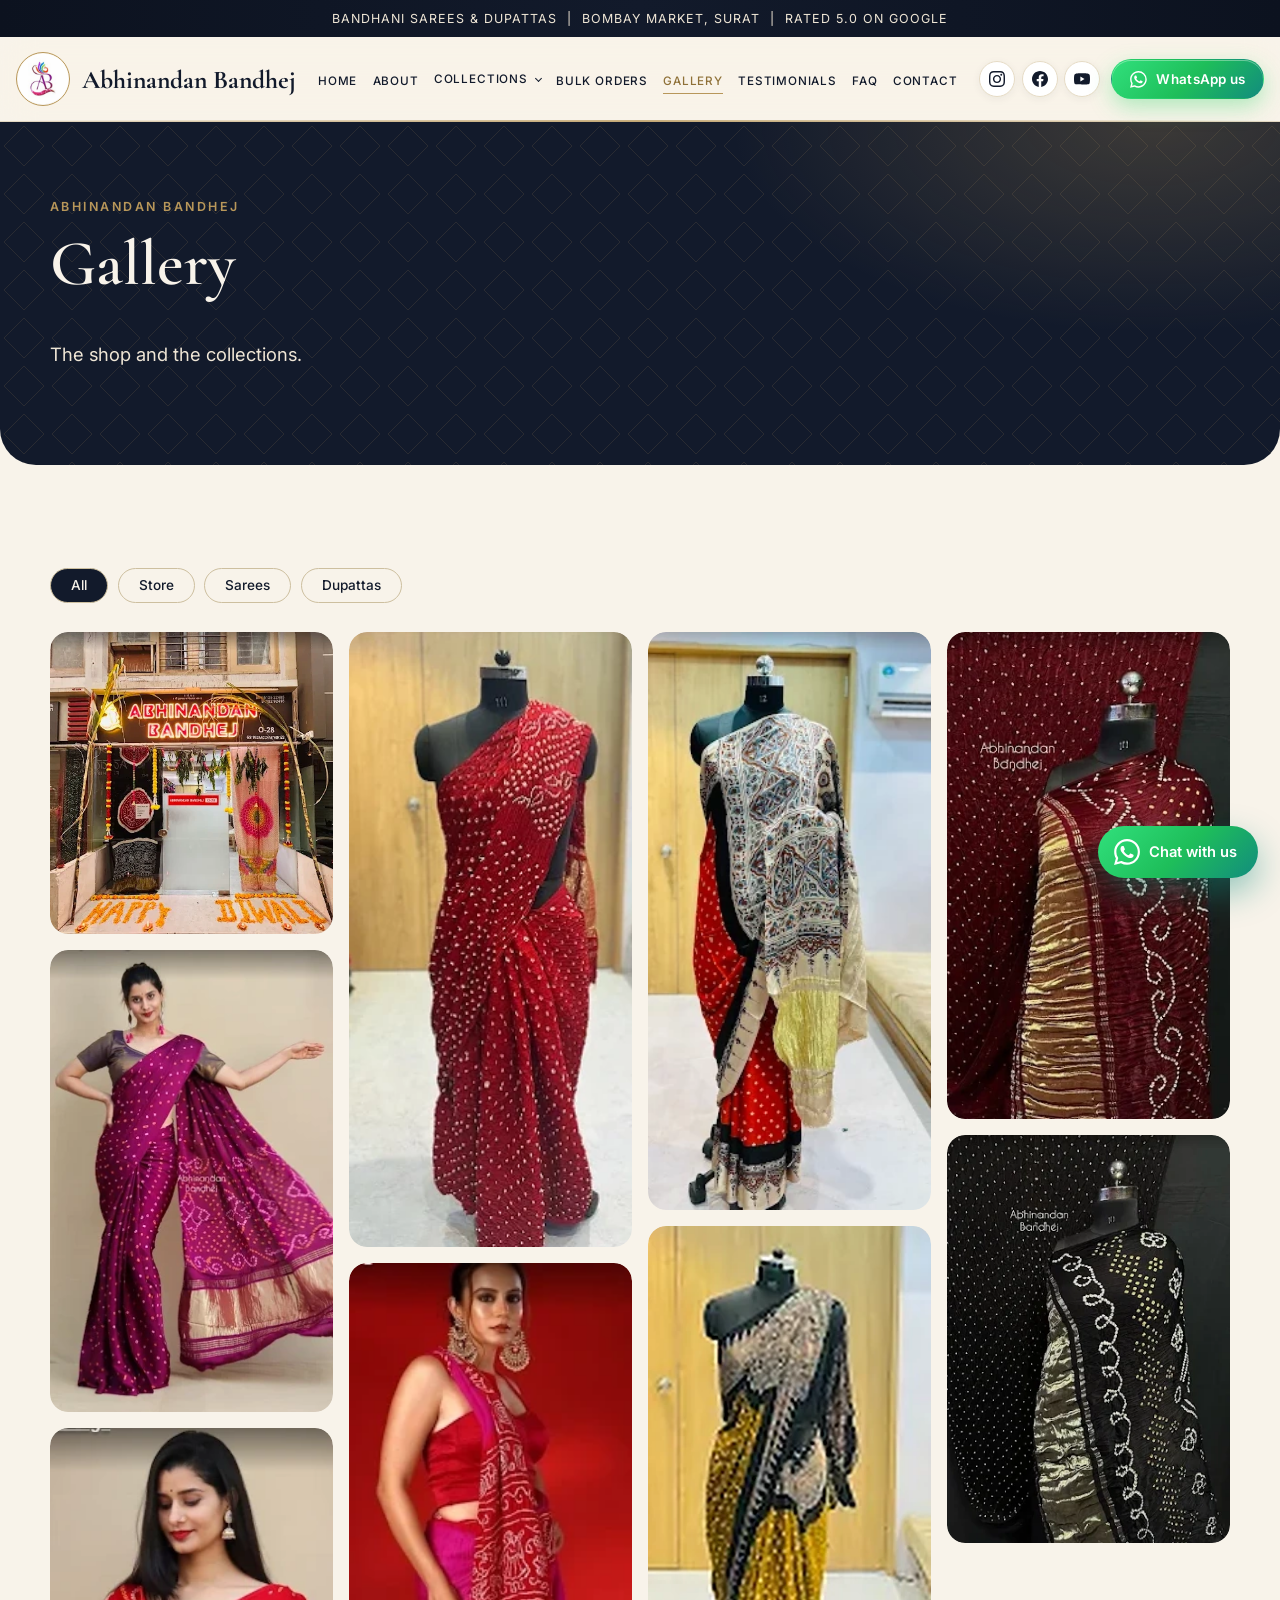
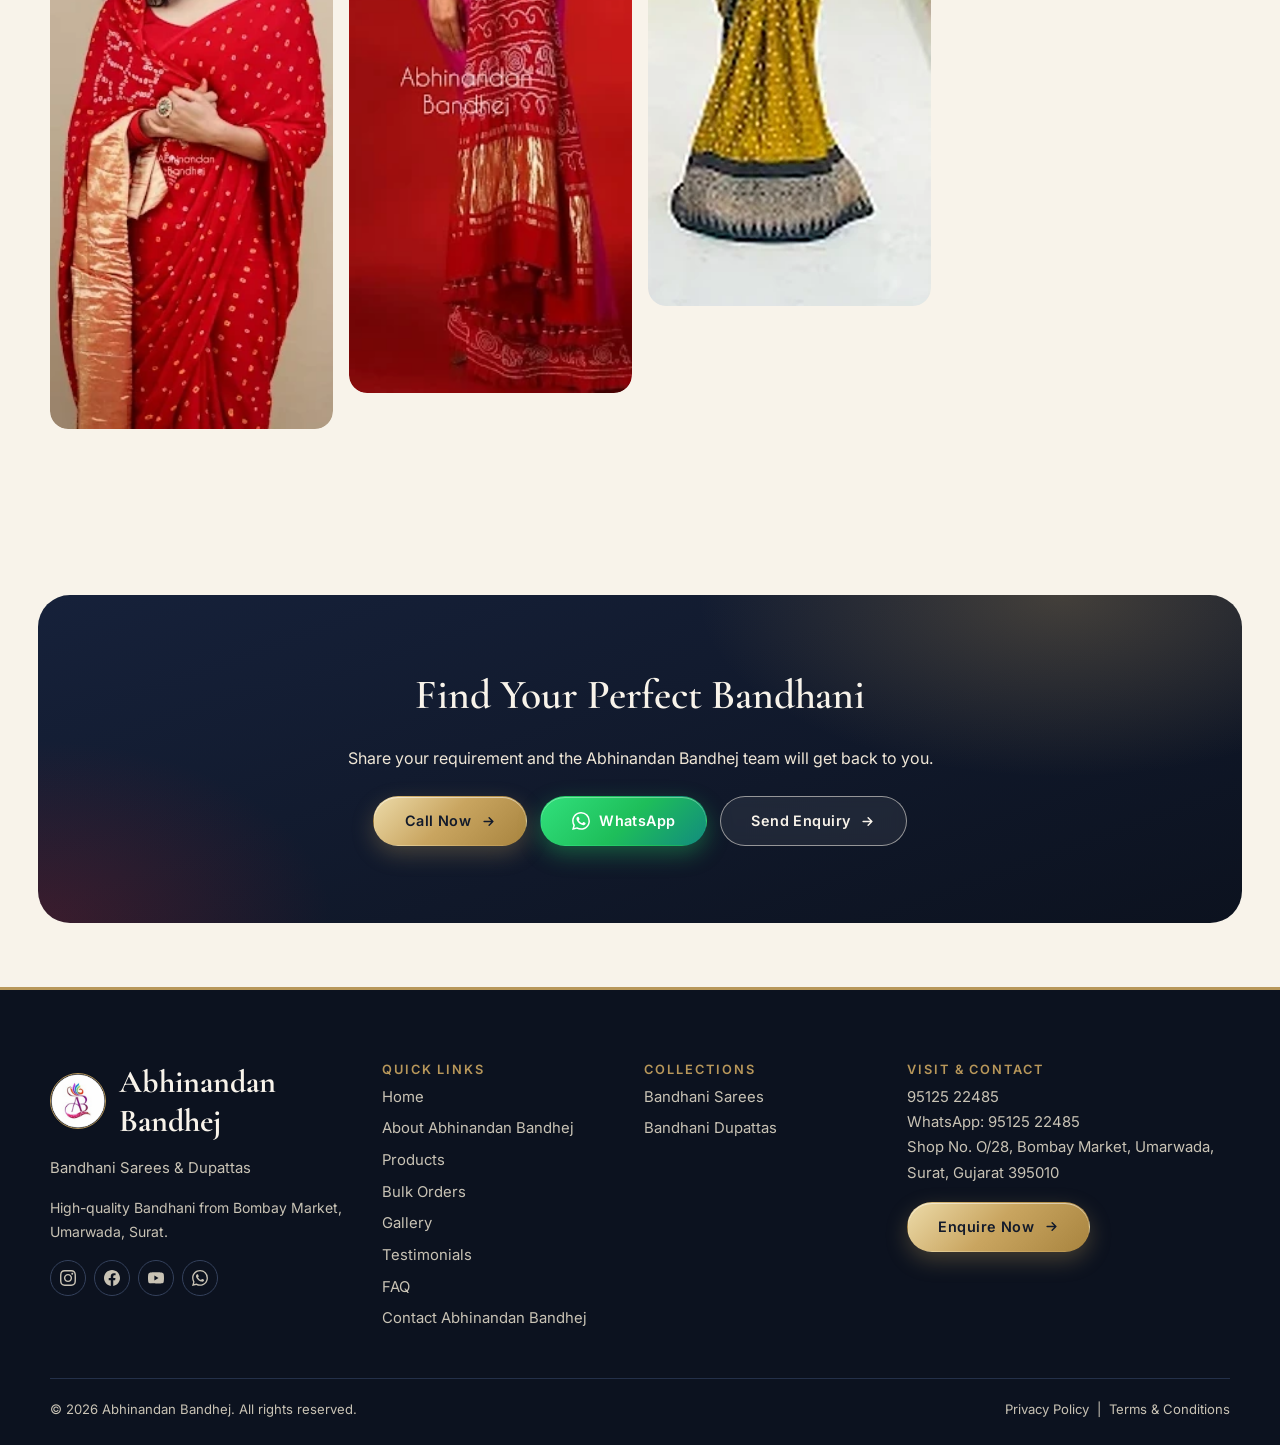
<file: gallery.html>
<!DOCTYPE html>
<html lang="en-IN"><head><meta charset="utf-8"><meta name="viewport" content="width=device-width, initial-scale=1, viewport-fit=cover">
<title>Gallery | Abhinandan Bandhej Collections &amp; Shop</title><meta name="description" content="See photos of the Abhinandan Bandhej shop in Bombay Market, Surat and our Bandhani sarees and dupattas.">
<link rel="canonical" href="https://YOURDOMAIN.com/gallery.html">
<meta property="og:type" content="website"><meta property="og:site_name" content="Abhinandan Bandhej"><meta property="og:title" content="Gallery | Abhinandan Bandhej Collections &amp; Shop"><meta property="og:description" content="See photos of the Abhinandan Bandhej shop in Bombay Market, Surat and our Bandhani sarees and dupattas."><meta property="og:url" content="https://YOURDOMAIN.com/gallery.html"><meta property="og:image" content="https://YOURDOMAIN.com/assets/images/abhinandan-bandhej-og-image.jpg"><meta property="og:image:width" content="1200"><meta property="og:image:height" content="630">
<meta name="twitter:card" content="summary_large_image"><meta name="twitter:title" content="Gallery | Abhinandan Bandhej Collections &amp; Shop"><meta name="twitter:description" content="See photos of the Abhinandan Bandhej shop in Bombay Market, Surat and our Bandhani sarees and dupattas."><meta name="twitter:image" content="https://YOURDOMAIN.com/assets/images/abhinandan-bandhej-og-image.jpg">
<meta name="theme-color" content="#121a2b"><link rel="icon" href="favicon.ico" sizes="any"><link rel="icon" type="image/png" sizes="32x32" href="assets/icons/favicon-32x32.png"><link rel="apple-touch-icon" href="assets/icons/favicon-192x192.png"><link rel="manifest" href="manifest.webmanifest">
<link rel="preconnect" href="https://fonts.googleapis.com"><link rel="preconnect" href="https://fonts.gstatic.com" crossorigin>
<link rel="stylesheet" href="https://fonts.googleapis.com/css2?family=Cormorant+Garamond:wght@500;600;700&family=Inter:wght@400;500;600&display=swap">
<link rel="stylesheet" href="css/style.css"><link rel="stylesheet" href="css/responsive.css"><link rel="stylesheet" href="css/v2.css">
<script type="application/ld+json">{"@context": "https://schema.org", "@type": "BreadcrumbList", "itemListElement": [{"@type": "ListItem", "position": 1, "name": "Home", "item": "https://YOURDOMAIN.com/"}, {"@type": "ListItem", "position": 2, "name": "Gallery"}]}</script>
<noscript><style>.reveal,.hs-copy>*,.trio img{opacity:1!important;transform:none!important;filter:none!important}.reveal>.round{clip-path:none!important;transform:none!important}</style></noscript>
</head><body>
<a class="skip" href="#main">Skip to content</a>
<div class="topbar"><div class="tb-track"><span>Bandhani Sarees &amp; Dupattas &nbsp;|&nbsp; Bombay Market, Surat &nbsp;|&nbsp; Rated 5.0 on Google</span><span aria-hidden="true">Bandhani Sarees &amp; Dupattas &nbsp;|&nbsp; Bombay Market, Surat &nbsp;|&nbsp; Rated 5.0 on Google</span></div></div>
<header class="site-header" id="top"><div class="hdr">
<a class="brand" href="index.html" aria-label="Abhinandan Bandhej home"><img class="brand-mark" src="assets/images/abhinandan-bandhej-logo.webp" width="300" height="300" alt="Abhinandan Bandhej logo"><span class="brand-txt"><span class="brand-name">Abhinandan Bandhej</span><span class="brand-tag">Bandhani &bull; Surat</span></span></a>
<a class="hdr-wa" href="https://wa.me/919512522485?text=Hello%20Abhinandan%20Bandhej%2C%20I%20would%20like%20to%20enquire." target="_blank" rel="noopener noreferrer" aria-label="Chat on WhatsApp"><svg viewBox="0 0 24 24" aria-hidden="true"><path d="M17.472 14.382c-.297-.149-1.758-.867-2.03-.967-.273-.099-.471-.148-.67.15-.197.297-.767.966-.94 1.164-.173.199-.347.223-.644.075-.297-.15-1.255-.463-2.39-1.475-.883-.788-1.48-1.761-1.653-2.059-.173-.297-.018-.458.13-.606.134-.133.298-.347.446-.52.149-.174.198-.298.298-.497.099-.198.05-.371-.025-.52-.075-.149-.669-1.612-.916-2.207-.242-.579-.487-.5-.669-.51-.173-.008-.371-.01-.57-.01-.198 0-.52.074-.792.372-.272.297-1.04 1.016-1.04 2.479 0 1.462 1.065 2.875 1.213 3.074.149.198 2.096 3.2 5.077 4.487.709.306 1.262.489 1.694.625.712.227 1.36.195 1.871.118.571-.085 1.758-.719 2.006-1.413.248-.694.248-1.289.173-1.413-.074-.124-.272-.198-.57-.347m-5.421 7.403h-.004a9.87 9.87 0 01-5.031-1.378l-.361-.214-3.741.982.998-3.648-.235-.374a9.86 9.86 0 01-1.51-5.26c.001-5.45 4.436-9.884 9.888-9.884 2.64 0 5.122 1.03 6.988 2.898a9.825 9.825 0 012.893 6.994c-.003 5.45-4.437 9.884-9.885 9.884m8.413-18.297A11.815 11.815 0 0012.05 0C5.495 0 .16 5.335.157 11.892c0 2.096.547 4.142 1.588 5.945L.057 24l6.305-1.654a11.882 11.882 0 005.683 1.448h.005c6.554 0 11.89-5.335 11.893-11.893a11.821 11.821 0 00-3.48-8.413z"/></svg></a><button class="nav-toggle" aria-expanded="false" aria-controls="nav" aria-label="Open menu"><span></span><span></span><span></span></button>
<nav id="nav" class="nav" aria-label="Main"><ul><li><a class="nl" href="index.html">Home</a></li><li><a class="nl" href="about.html">About</a></li>
<li class="has-sub"><button class="sub-btn" aria-expanded="false" aria-haspopup="true">Collections</button><ul class="sub"><li><a href="bandhani-sarees.html">Bandhani Sarees</a></li><li><a href="bandhani-dupattas.html">Bandhani Dupattas</a></li></ul></li>
<li><a class="nl" href="bulk-orders.html">Bulk Orders</a></li><li><a class="nl" href="gallery.html" aria-current="page">Gallery</a></li><li><a class="nl" href="testimonials.html">Testimonials</a></li><li><a class="nl" href="faq.html">FAQ</a></li><li><a class="nl" href="contact.html">Contact</a></li><li class="nav-cta"><a class="btn btn-wa" href="https://wa.me/919512522485?text=Hello%20Abhinandan%20Bandhej%2C%20I%20would%20like%20to%20enquire." target="_blank" rel="noopener noreferrer"><svg viewBox="0 0 24 24" aria-hidden="true"><path d="M17.472 14.382c-.297-.149-1.758-.867-2.03-.967-.273-.099-.471-.148-.67.15-.197.297-.767.966-.94 1.164-.173.199-.347.223-.644.075-.297-.15-1.255-.463-2.39-1.475-.883-.788-1.48-1.761-1.653-2.059-.173-.297-.018-.458.13-.606.134-.133.298-.347.446-.52.149-.174.198-.298.298-.497.099-.198.05-.371-.025-.52-.075-.149-.669-1.612-.916-2.207-.242-.579-.487-.5-.669-.51-.173-.008-.371-.01-.57-.01-.198 0-.52.074-.792.372-.272.297-1.04 1.016-1.04 2.479 0 1.462 1.065 2.875 1.213 3.074.149.198 2.096 3.2 5.077 4.487.709.306 1.262.489 1.694.625.712.227 1.36.195 1.871.118.571-.085 1.758-.719 2.006-1.413.248-.694.248-1.289.173-1.413-.074-.124-.272-.198-.57-.347m-5.421 7.403h-.004a9.87 9.87 0 01-5.031-1.378l-.361-.214-3.741.982.998-3.648-.235-.374a9.86 9.86 0 01-1.51-5.26c.001-5.45 4.436-9.884 9.888-9.884 2.64 0 5.122 1.03 6.988 2.898a9.825 9.825 0 012.893 6.994c-.003 5.45-4.437 9.884-9.885 9.884m8.413-18.297A11.815 11.815 0 0012.05 0C5.495 0 .16 5.335.157 11.892c0 2.096.547 4.142 1.588 5.945L.057 24l6.305-1.654a11.882 11.882 0 005.683 1.448h.005c6.554 0 11.89-5.335 11.893-11.893a11.821 11.821 0 00-3.48-8.413z"/></svg><span>Chat on WhatsApp</span></a><a class="btn btn-gold" href="contact.html">Enquire Now</a><div class="msoc" aria-label="Social links"><a class="soc soc-instagram" data-social="instagram" href="https://www.instagram.com/abhinandanbandhej" target="_blank" rel="noopener noreferrer" aria-label="Abhinandan Bandhej on Instagram" title="Instagram"><svg viewBox="0 0 24 24" aria-hidden="true"><path d="M12 2.163c3.204 0 3.584.012 4.85.07 3.252.148 4.771 1.691 4.919 4.919.058 1.265.069 1.645.069 4.849 0 3.205-.012 3.584-.069 4.849-.149 3.225-1.664 4.771-4.919 4.919-1.266.058-1.644.07-4.85.07-3.204 0-3.584-.012-4.849-.07-3.26-.149-4.771-1.699-4.919-4.92-.058-1.265-.07-1.644-.07-4.849 0-3.204.013-3.583.07-4.849.149-3.227 1.664-4.771 4.919-4.919 1.266-.057 1.645-.069 4.849-.069zm0-2.163c-3.259 0-3.667.014-4.947.072-4.358.2-6.78 2.618-6.98 6.98-.059 1.281-.073 1.689-.073 4.948 0 3.259.014 3.668.072 4.948.2 4.358 2.618 6.78 6.98 6.98 1.281.058 1.689.072 4.948.072 3.259 0 3.668-.014 4.948-.072 4.351-.2 6.78-2.618 6.98-6.98.059-1.28.073-1.689.073-4.948 0-3.259-.014-3.667-.072-4.947-.196-4.354-2.617-6.78-6.979-6.98-1.281-.059-1.69-.073-4.949-.073zm0 5.838c-3.403 0-6.162 2.759-6.162 6.162s2.759 6.163 6.162 6.163 6.162-2.759 6.162-6.163c0-3.403-2.759-6.162-6.162-6.162zm0 10.162c-2.209 0-4-1.79-4-4 0-2.209 1.791-4 4-4s4 1.791 4 4c0 2.21-1.791 4-4 4zm6.406-11.845c-.796 0-1.441.645-1.441 1.44s.645 1.44 1.441 1.44c.795 0 1.439-.645 1.439-1.44s-.644-1.44-1.439-1.44z"/></svg></a><a class="soc soc-facebook" data-social="facebook" href="https://www.facebook.com/p/Abhinandan-Bandhej-100095100008170/" target="_blank" rel="noopener noreferrer" aria-label="Abhinandan Bandhej on Facebook" title="Facebook"><svg viewBox="0 0 24 24" aria-hidden="true"><path d="M24 12.073c0-6.627-5.373-12-12-12s-12 5.373-12 12c0 5.99 4.388 10.954 10.125 11.854v-8.385H7.078v-3.47h3.047V9.43c0-3.007 1.792-4.669 4.533-4.669 1.312 0 2.686.235 2.686.235v2.953H15.83c-1.491 0-1.956.925-1.956 1.874v2.25h3.328l-.532 3.47h-2.796v8.385C19.612 23.027 24 18.062 24 12.073z"/></svg></a><a class="soc soc-youtube" data-social="youtube" href="#" aria-label="Abhinandan Bandhej on YouTube" title="YouTube"><svg viewBox="0 0 24 24" aria-hidden="true"><path d="M23.498 6.186a3.016 3.016 0 0 0-2.122-2.136C19.505 3.545 12 3.545 12 3.545s-7.505 0-9.377.505A3.017 3.017 0 0 0 .502 6.186C0 8.07 0 12 0 12s0 3.93.502 5.814a3.016 3.016 0 0 0 2.122 2.136c1.871.505 9.376.505 9.376.505s7.505 0 9.377-.505a3.015 3.015 0 0 0 2.122-2.136C24 15.93 24 12 24 12s0-3.93-.502-5.814zM9.545 15.568V8.432L15.818 12l-6.273 3.568z"/></svg></a></div></li></ul></nav>
<div class="hr" aria-label="Social links and WhatsApp"><a class="soc soc-instagram" data-social="instagram" href="https://www.instagram.com/abhinandanbandhej" target="_blank" rel="noopener noreferrer" aria-label="Abhinandan Bandhej on Instagram" title="Instagram"><svg viewBox="0 0 24 24" aria-hidden="true"><path d="M12 2.163c3.204 0 3.584.012 4.85.07 3.252.148 4.771 1.691 4.919 4.919.058 1.265.069 1.645.069 4.849 0 3.205-.012 3.584-.069 4.849-.149 3.225-1.664 4.771-4.919 4.919-1.266.058-1.644.07-4.85.07-3.204 0-3.584-.012-4.849-.07-3.26-.149-4.771-1.699-4.919-4.92-.058-1.265-.07-1.644-.07-4.849 0-3.204.013-3.583.07-4.849.149-3.227 1.664-4.771 4.919-4.919 1.266-.057 1.645-.069 4.849-.069zm0-2.163c-3.259 0-3.667.014-4.947.072-4.358.2-6.78 2.618-6.98 6.98-.059 1.281-.073 1.689-.073 4.948 0 3.259.014 3.668.072 4.948.2 4.358 2.618 6.78 6.98 6.98 1.281.058 1.689.072 4.948.072 3.259 0 3.668-.014 4.948-.072 4.351-.2 6.78-2.618 6.98-6.98.059-1.28.073-1.689.073-4.948 0-3.259-.014-3.667-.072-4.947-.196-4.354-2.617-6.78-6.979-6.98-1.281-.059-1.69-.073-4.949-.073zm0 5.838c-3.403 0-6.162 2.759-6.162 6.162s2.759 6.163 6.162 6.163 6.162-2.759 6.162-6.163c0-3.403-2.759-6.162-6.162-6.162zm0 10.162c-2.209 0-4-1.79-4-4 0-2.209 1.791-4 4-4s4 1.791 4 4c0 2.21-1.791 4-4 4zm6.406-11.845c-.796 0-1.441.645-1.441 1.44s.645 1.44 1.441 1.44c.795 0 1.439-.645 1.439-1.44s-.644-1.44-1.439-1.44z"/></svg></a><a class="soc soc-facebook" data-social="facebook" href="https://www.facebook.com/p/Abhinandan-Bandhej-100095100008170/" target="_blank" rel="noopener noreferrer" aria-label="Abhinandan Bandhej on Facebook" title="Facebook"><svg viewBox="0 0 24 24" aria-hidden="true"><path d="M24 12.073c0-6.627-5.373-12-12-12s-12 5.373-12 12c0 5.99 4.388 10.954 10.125 11.854v-8.385H7.078v-3.47h3.047V9.43c0-3.007 1.792-4.669 4.533-4.669 1.312 0 2.686.235 2.686.235v2.953H15.83c-1.491 0-1.956.925-1.956 1.874v2.25h3.328l-.532 3.47h-2.796v8.385C19.612 23.027 24 18.062 24 12.073z"/></svg></a><a class="soc soc-youtube" data-social="youtube" href="#" aria-label="Abhinandan Bandhej on YouTube" title="YouTube"><svg viewBox="0 0 24 24" aria-hidden="true"><path d="M23.498 6.186a3.016 3.016 0 0 0-2.122-2.136C19.505 3.545 12 3.545 12 3.545s-7.505 0-9.377.505A3.017 3.017 0 0 0 .502 6.186C0 8.07 0 12 0 12s0 3.93.502 5.814a3.016 3.016 0 0 0 2.122 2.136c1.871.505 9.376.505 9.376.505s7.505 0 9.377-.505a3.015 3.015 0 0 0 2.122-2.136C24 15.93 24 12 24 12s0-3.93-.502-5.814zM9.545 15.568V8.432L15.818 12l-6.273 3.568z"/></svg></a><a class="btn btn-wa" href="https://wa.me/919512522485?text=Hello%20Abhinandan%20Bandhej%2C%20I%20would%20like%20to%20enquire." target="_blank" rel="noopener noreferrer" aria-label="Chat with Abhinandan Bandhej on WhatsApp"><svg viewBox="0 0 24 24" aria-hidden="true"><path d="M17.472 14.382c-.297-.149-1.758-.867-2.03-.967-.273-.099-.471-.148-.67.15-.197.297-.767.966-.94 1.164-.173.199-.347.223-.644.075-.297-.15-1.255-.463-2.39-1.475-.883-.788-1.48-1.761-1.653-2.059-.173-.297-.018-.458.13-.606.134-.133.298-.347.446-.52.149-.174.198-.298.298-.497.099-.198.05-.371-.025-.52-.075-.149-.669-1.612-.916-2.207-.242-.579-.487-.5-.669-.51-.173-.008-.371-.01-.57-.01-.198 0-.52.074-.792.372-.272.297-1.04 1.016-1.04 2.479 0 1.462 1.065 2.875 1.213 3.074.149.198 2.096 3.2 5.077 4.487.709.306 1.262.489 1.694.625.712.227 1.36.195 1.871.118.571-.085 1.758-.719 2.006-1.413.248-.694.248-1.289.173-1.413-.074-.124-.272-.198-.57-.347m-5.421 7.403h-.004a9.87 9.87 0 01-5.031-1.378l-.361-.214-3.741.982.998-3.648-.235-.374a9.86 9.86 0 01-1.51-5.26c.001-5.45 4.436-9.884 9.888-9.884 2.64 0 5.122 1.03 6.988 2.898a9.825 9.825 0 012.893 6.994c-.003 5.45-4.437 9.884-9.885 9.884m8.413-18.297A11.815 11.815 0 0012.05 0C5.495 0 .16 5.335.157 11.892c0 2.096.547 4.142 1.588 5.945L.057 24l6.305-1.654a11.882 11.882 0 005.683 1.448h.005c6.554 0 11.89-5.335 11.893-11.893a11.821 11.821 0 00-3.48-8.413z"/></svg><span>WhatsApp us</span></a></div>
</div></header>
<main id="main"><section class="phero"><div class="container"><p class="eyebrow">Abhinandan Bandhej</p><h1>Gallery</h1><p class="lead">The shop and the collections.</p></div></section><section class="sec"><div class="container"><div class="chips" role="group" aria-label="Filter gallery"><button class="chip" data-f="all">All</button><button class="chip" data-f="store">Store</button><button class="chip" data-f="sarees">Sarees</button><button class="chip" data-f="dupattas">Dupattas</button></div><div class="mason" id="gal"><a class="gitem" data-c="store" href="assets/images/abhinandan-bandhej-storefront.webp" data-cap="Abhinandan Bandhej shop, Bombay Market, Surat"><img src="assets/images/abhinandan-bandhej-storefront.webp" width="431" height="460" alt="Abhinandan Bandhej shop front at Bombay Market, Umarwada, Surat" loading="lazy" decoding="async"><span>Abhinandan Bandhej shop, Bombay Market, Surat</span></a><a class="gitem" data-c="sarees" href="assets/images/bandhani-saree-purple-model.webp" data-cap="Purple Bandhani saree with gold zari pallu"><img src="assets/images/bandhani-saree-purple-model.webp" width="286" height="467" alt="Abhinandan Bandhej purple Bandhani saree with gold zari pallu" loading="lazy" decoding="async"><span>Purple Bandhani saree with gold zari pallu</span></a><a class="gitem" data-c="sarees" href="assets/images/bandhani-saree-red-model.webp" data-cap="Red Bandhani saree with gold tissue pallu"><img src="assets/images/bandhani-saree-red-model.webp" width="221" height="469" alt="Abhinandan Bandhej red Bandhani saree with gold tissue pallu" loading="lazy" decoding="async"><span>Red Bandhani saree with gold tissue pallu</span></a><a class="gitem" data-c="sarees" href="assets/images/bandhani-saree-red-one-shoulder.webp" data-cap="Red Bandhani saree, draped"><img src="assets/images/bandhani-saree-red-one-shoulder.webp" width="201" height="437" alt="Abhinandan Bandhej red Bandhani saree draped on mannequin" loading="lazy" decoding="async"><span>Red Bandhani saree, draped</span></a><a class="gitem" data-c="sarees" href="assets/images/bandhani-saree-red-gold-zari-pallu.webp" data-cap="Red Bandhani with printed pallu and gold zari border"><img src="assets/images/bandhani-saree-red-gold-zari-pallu.webp" width="181" height="467" alt="Abhinandan Bandhej red Bandhani saree with printed pallu and gold zari border" loading="lazy" decoding="async"><span>Red Bandhani with printed pallu and gold zari border</span></a><a class="gitem" data-c="sarees" href="assets/images/bandhani-saree-red-printed-pallu.webp" data-cap="Red Bandhani saree with printed pallu and gold tissue"><img src="assets/images/bandhani-saree-red-printed-pallu.webp" width="218" height="445" alt="Abhinandan Bandhej red Bandhani saree with printed border and gold tissue pallu" loading="lazy" decoding="async"><span>Red Bandhani saree with printed pallu and gold tissue</span></a><a class="gitem" data-c="sarees" href="assets/images/bandhani-saree-mustard-printed-border.webp" data-cap="Mustard Bandhani saree with printed border"><img src="assets/images/bandhani-saree-mustard-printed-border.webp" width="291" height="699" alt="Abhinandan Bandhej mustard Bandhani saree with printed border" loading="lazy" decoding="async"><span>Mustard Bandhani saree with printed border</span></a><a class="gitem" data-c="dupattas" href="assets/images/bandhani-maroon-gold-tissue.webp" data-cap="Maroon Bandhani with gold tissue pallu"><img src="assets/images/bandhani-maroon-gold-tissue.webp" width="266" height="458" alt="Abhinandan Bandhej maroon Bandhani with gold tissue pallu and white motifs" loading="lazy" decoding="async"><span>Maroon Bandhani with gold tissue pallu</span></a><a class="gitem" data-c="dupattas" href="assets/images/bandhani-black-gold-tissue.webp" data-cap="Black Bandhani with gold tissue pallu"><img src="assets/images/bandhani-black-gold-tissue.webp" width="313" height="451" alt="Abhinandan Bandhej black Bandhani with gold tissue pallu and white motifs" loading="lazy" decoding="async"><span>Black Bandhani with gold tissue pallu</span></a></div></div></section>
<section class="cta-band reveal"><div class="container"><h2>Find Your Perfect Bandhani</h2><p>Share your requirement and the Abhinandan Bandhej team will get back to you.</p><div class="btns"><a class="btn btn-gold" href="tel:+919512522485">Call Now</a><a class="btn btn-wa" href="https://wa.me/919512522485?text=Hello%20Abhinandan%20Bandhej%2C%20I%20would%20like%20to%20enquire." rel="noopener"><svg viewBox="0 0 24 24" aria-hidden="true"><path d="M17.472 14.382c-.297-.149-1.758-.867-2.03-.967-.273-.099-.471-.148-.67.15-.197.297-.767.966-.94 1.164-.173.199-.347.223-.644.075-.297-.15-1.255-.463-2.39-1.475-.883-.788-1.48-1.761-1.653-2.059-.173-.297-.018-.458.13-.606.134-.133.298-.347.446-.52.149-.174.198-.298.298-.497.099-.198.05-.371-.025-.52-.075-.149-.669-1.612-.916-2.207-.242-.579-.487-.5-.669-.51-.173-.008-.371-.01-.57-.01-.198 0-.52.074-.792.372-.272.297-1.04 1.016-1.04 2.479 0 1.462 1.065 2.875 1.213 3.074.149.198 2.096 3.2 5.077 4.487.709.306 1.262.489 1.694.625.712.227 1.36.195 1.871.118.571-.085 1.758-.719 2.006-1.413.248-.694.248-1.289.173-1.413-.074-.124-.272-.198-.57-.347m-5.421 7.403h-.004a9.87 9.87 0 01-5.031-1.378l-.361-.214-3.741.982.998-3.648-.235-.374a9.86 9.86 0 01-1.51-5.26c.001-5.45 4.436-9.884 9.888-9.884 2.64 0 5.122 1.03 6.988 2.898a9.825 9.825 0 012.893 6.994c-.003 5.45-4.437 9.884-9.885 9.884m8.413-18.297A11.815 11.815 0 0012.05 0C5.495 0 .16 5.335.157 11.892c0 2.096.547 4.142 1.588 5.945L.057 24l6.305-1.654a11.882 11.882 0 005.683 1.448h.005c6.554 0 11.89-5.335 11.893-11.893a11.821 11.821 0 00-3.48-8.413z"/></svg>WhatsApp</a><a class="btn btn-line" href="contact.html">Send Enquiry</a></div></div></section></main>
<footer class="site-footer"><div class="container fgrid">
<div><div class="f-logo"><img src="assets/images/abhinandan-bandhej-logo.webp" width="300" height="300" alt="" loading="lazy"><p class="f-brand">Abhinandan Bandhej</p></div><p>Bandhani Sarees &amp; Dupattas</p><p class="small">High-quality Bandhani from Bombay Market, Umarwada, Surat.</p><div class="fsoc"><a class="soc soc-instagram" data-social="instagram" href="https://www.instagram.com/abhinandanbandhej" target="_blank" rel="noopener noreferrer" aria-label="Abhinandan Bandhej on Instagram" title="Instagram"><svg viewBox="0 0 24 24" aria-hidden="true"><path d="M12 2.163c3.204 0 3.584.012 4.85.07 3.252.148 4.771 1.691 4.919 4.919.058 1.265.069 1.645.069 4.849 0 3.205-.012 3.584-.069 4.849-.149 3.225-1.664 4.771-4.919 4.919-1.266.058-1.644.07-4.85.07-3.204 0-3.584-.012-4.849-.07-3.26-.149-4.771-1.699-4.919-4.92-.058-1.265-.07-1.644-.07-4.849 0-3.204.013-3.583.07-4.849.149-3.227 1.664-4.771 4.919-4.919 1.266-.057 1.645-.069 4.849-.069zm0-2.163c-3.259 0-3.667.014-4.947.072-4.358.2-6.78 2.618-6.98 6.98-.059 1.281-.073 1.689-.073 4.948 0 3.259.014 3.668.072 4.948.2 4.358 2.618 6.78 6.98 6.98 1.281.058 1.689.072 4.948.072 3.259 0 3.668-.014 4.948-.072 4.351-.2 6.78-2.618 6.98-6.98.059-1.28.073-1.689.073-4.948 0-3.259-.014-3.667-.072-4.947-.196-4.354-2.617-6.78-6.979-6.98-1.281-.059-1.69-.073-4.949-.073zm0 5.838c-3.403 0-6.162 2.759-6.162 6.162s2.759 6.163 6.162 6.163 6.162-2.759 6.162-6.163c0-3.403-2.759-6.162-6.162-6.162zm0 10.162c-2.209 0-4-1.79-4-4 0-2.209 1.791-4 4-4s4 1.791 4 4c0 2.21-1.791 4-4 4zm6.406-11.845c-.796 0-1.441.645-1.441 1.44s.645 1.44 1.441 1.44c.795 0 1.439-.645 1.439-1.44s-.644-1.44-1.439-1.44z"/></svg></a><a class="soc soc-facebook" data-social="facebook" href="https://www.facebook.com/p/Abhinandan-Bandhej-100095100008170/" target="_blank" rel="noopener noreferrer" aria-label="Abhinandan Bandhej on Facebook" title="Facebook"><svg viewBox="0 0 24 24" aria-hidden="true"><path d="M24 12.073c0-6.627-5.373-12-12-12s-12 5.373-12 12c0 5.99 4.388 10.954 10.125 11.854v-8.385H7.078v-3.47h3.047V9.43c0-3.007 1.792-4.669 4.533-4.669 1.312 0 2.686.235 2.686.235v2.953H15.83c-1.491 0-1.956.925-1.956 1.874v2.25h3.328l-.532 3.47h-2.796v8.385C19.612 23.027 24 18.062 24 12.073z"/></svg></a><a class="soc soc-youtube" data-social="youtube" href="#" aria-label="Abhinandan Bandhej on YouTube" title="YouTube"><svg viewBox="0 0 24 24" aria-hidden="true"><path d="M23.498 6.186a3.016 3.016 0 0 0-2.122-2.136C19.505 3.545 12 3.545 12 3.545s-7.505 0-9.377.505A3.017 3.017 0 0 0 .502 6.186C0 8.07 0 12 0 12s0 3.93.502 5.814a3.016 3.016 0 0 0 2.122 2.136c1.871.505 9.376.505 9.376.505s7.505 0 9.377-.505a3.015 3.015 0 0 0 2.122-2.136C24 15.93 24 12 24 12s0-3.93-.502-5.814zM9.545 15.568V8.432L15.818 12l-6.273 3.568z"/></svg></a><a class="soc soc-whatsapp" href="https://wa.me/919512522485?text=Hello%20Abhinandan%20Bandhej%2C%20I%20would%20like%20to%20enquire." target="_blank" rel="noopener noreferrer" aria-label="Chat with Abhinandan Bandhej on WhatsApp" title="WhatsApp"><svg viewBox="0 0 24 24" aria-hidden="true"><path d="M17.472 14.382c-.297-.149-1.758-.867-2.03-.967-.273-.099-.471-.148-.67.15-.197.297-.767.966-.94 1.164-.173.199-.347.223-.644.075-.297-.15-1.255-.463-2.39-1.475-.883-.788-1.48-1.761-1.653-2.059-.173-.297-.018-.458.13-.606.134-.133.298-.347.446-.52.149-.174.198-.298.298-.497.099-.198.05-.371-.025-.52-.075-.149-.669-1.612-.916-2.207-.242-.579-.487-.5-.669-.51-.173-.008-.371-.01-.57-.01-.198 0-.52.074-.792.372-.272.297-1.04 1.016-1.04 2.479 0 1.462 1.065 2.875 1.213 3.074.149.198 2.096 3.2 5.077 4.487.709.306 1.262.489 1.694.625.712.227 1.36.195 1.871.118.571-.085 1.758-.719 2.006-1.413.248-.694.248-1.289.173-1.413-.074-.124-.272-.198-.57-.347m-5.421 7.403h-.004a9.87 9.87 0 01-5.031-1.378l-.361-.214-3.741.982.998-3.648-.235-.374a9.86 9.86 0 01-1.51-5.26c.001-5.45 4.436-9.884 9.888-9.884 2.64 0 5.122 1.03 6.988 2.898a9.825 9.825 0 012.893 6.994c-.003 5.45-4.437 9.884-9.885 9.884m8.413-18.297A11.815 11.815 0 0012.05 0C5.495 0 .16 5.335.157 11.892c0 2.096.547 4.142 1.588 5.945L.057 24l6.305-1.654a11.882 11.882 0 005.683 1.448h.005c6.554 0 11.89-5.335 11.893-11.893a11.821 11.821 0 00-3.48-8.413z"/></svg></a></div></div>
<div><h2>Quick Links</h2><ul><li><a href="index.html">Home</a></li><li><a href="about.html">About Abhinandan Bandhej</a></li><li><a href="products.html">Products</a></li><li><a href="bulk-orders.html">Bulk Orders</a></li><li><a href="gallery.html">Gallery</a></li><li><a href="testimonials.html">Testimonials</a></li><li><a href="faq.html">FAQ</a></li><li><a href="contact.html">Contact Abhinandan Bandhej</a></li></ul></div>
<div><h2>Collections</h2><ul><li><a href="bandhani-sarees.html">Bandhani Sarees</a></li><li><a href="bandhani-dupattas.html">Bandhani Dupattas</a></li></ul></div>
<div><h2>Visit &amp; Contact</h2><address><a href="tel:+919512522485">95125 22485</a><br><a href="https://wa.me/919512522485?text=Hello%20Abhinandan%20Bandhej%2C%20I%20would%20like%20to%20enquire." target="_blank" rel="noopener noreferrer">WhatsApp: 95125 22485</a><br>Shop No. O/28, Bombay Market, Umarwada, Surat, Gujarat 395010</address><a class="btn btn-gold" style="margin-top:1rem" href="contact.html">Enquire Now</a></div>
</div><div class="container copy"><span>&copy; <span id="yr">2026</span> Abhinandan Bandhej. All rights reserved.</span><span><a href="privacy-policy.html">Privacy Policy</a> &nbsp;|&nbsp; <a href="terms-and-conditions.html">Terms &amp; Conditions</a></span></div></footer>
<a class="wa-fab" href="https://wa.me/919512522485?text=Hello%20Abhinandan%20Bandhej%2C%20I%20would%20like%20to%20enquire." target="_blank" rel="noopener noreferrer" aria-label="Chat with us on WhatsApp"><svg viewBox="0 0 24 24" aria-hidden="true"><path d="M17.472 14.382c-.297-.149-1.758-.867-2.03-.967-.273-.099-.471-.148-.67.15-.197.297-.767.966-.94 1.164-.173.199-.347.223-.644.075-.297-.15-1.255-.463-2.39-1.475-.883-.788-1.48-1.761-1.653-2.059-.173-.297-.018-.458.13-.606.134-.133.298-.347.446-.52.149-.174.198-.298.298-.497.099-.198.05-.371-.025-.52-.075-.149-.669-1.612-.916-2.207-.242-.579-.487-.5-.669-.51-.173-.008-.371-.01-.57-.01-.198 0-.52.074-.792.372-.272.297-1.04 1.016-1.04 2.479 0 1.462 1.065 2.875 1.213 3.074.149.198 2.096 3.2 5.077 4.487.709.306 1.262.489 1.694.625.712.227 1.36.195 1.871.118.571-.085 1.758-.719 2.006-1.413.248-.694.248-1.289.173-1.413-.074-.124-.272-.198-.57-.347m-5.421 7.403h-.004a9.87 9.87 0 01-5.031-1.378l-.361-.214-3.741.982.998-3.648-.235-.374a9.86 9.86 0 01-1.51-5.26c.001-5.45 4.436-9.884 9.888-9.884 2.64 0 5.122 1.03 6.988 2.898a9.825 9.825 0 012.893 6.994c-.003 5.45-4.437 9.884-9.885 9.884m8.413-18.297A11.815 11.815 0 0012.05 0C5.495 0 .16 5.335.157 11.892c0 2.096.547 4.142 1.588 5.945L.057 24l6.305-1.654a11.882 11.882 0 005.683 1.448h.005c6.554 0 11.89-5.335 11.893-11.893a11.821 11.821 0 00-3.48-8.413z"/></svg><span>Chat with us</span></a><div class="mbar"><a href="tel:+919512522485"><svg viewBox="0 0 24 24" aria-hidden="true"><path d="M6.6 10.8a15.1 15.1 0 006.6 6.6l2.2-2.2a1 1 0 011-.25 11.4 11.4 0 003.6.57 1 1 0 011 1V20a1 1 0 01-1 1A17 17 0 013 4a1 1 0 011-1h3.5a1 1 0 011 1c0 1.25.2 2.45.57 3.57a1 1 0 01-.25 1z"/></svg>Call</a><a class="wa" href="https://wa.me/919512522485?text=Hello%20Abhinandan%20Bandhej%2C%20I%20would%20like%20to%20enquire." target="_blank" rel="noopener noreferrer"><svg viewBox="0 0 24 24" aria-hidden="true"><path d="M17.472 14.382c-.297-.149-1.758-.867-2.03-.967-.273-.099-.471-.148-.67.15-.197.297-.767.966-.94 1.164-.173.199-.347.223-.644.075-.297-.15-1.255-.463-2.39-1.475-.883-.788-1.48-1.761-1.653-2.059-.173-.297-.018-.458.13-.606.134-.133.298-.347.446-.52.149-.174.198-.298.298-.497.099-.198.05-.371-.025-.52-.075-.149-.669-1.612-.916-2.207-.242-.579-.487-.5-.669-.51-.173-.008-.371-.01-.57-.01-.198 0-.52.074-.792.372-.272.297-1.04 1.016-1.04 2.479 0 1.462 1.065 2.875 1.213 3.074.149.198 2.096 3.2 5.077 4.487.709.306 1.262.489 1.694.625.712.227 1.36.195 1.871.118.571-.085 1.758-.719 2.006-1.413.248-.694.248-1.289.173-1.413-.074-.124-.272-.198-.57-.347m-5.421 7.403h-.004a9.87 9.87 0 01-5.031-1.378l-.361-.214-3.741.982.998-3.648-.235-.374a9.86 9.86 0 01-1.51-5.26c.001-5.45 4.436-9.884 9.888-9.884 2.64 0 5.122 1.03 6.988 2.898a9.825 9.825 0 012.893 6.994c-.003 5.45-4.437 9.884-9.885 9.884m8.413-18.297A11.815 11.815 0 0012.05 0C5.495 0 .16 5.335.157 11.892c0 2.096.547 4.142 1.588 5.945L.057 24l6.305-1.654a11.882 11.882 0 005.683 1.448h.005c6.554 0 11.89-5.335 11.893-11.893a11.821 11.821 0 00-3.48-8.413z"/></svg>WhatsApp</a><a href="contact.html" class="hl"><svg viewBox="0 0 24 24" aria-hidden="true"><path d="M3 5h18a1 1 0 011 1v12a1 1 0 01-1 1H3a1 1 0 01-1-1V6a1 1 0 011-1zm9 7.2L4.5 7v.1L12 12.4 19.5 7.1V7z"/></svg>Enquire</a></div>
<script src="js/config.js" defer></script><script src="js/main.js" defer></script>
</body></html>
</file>
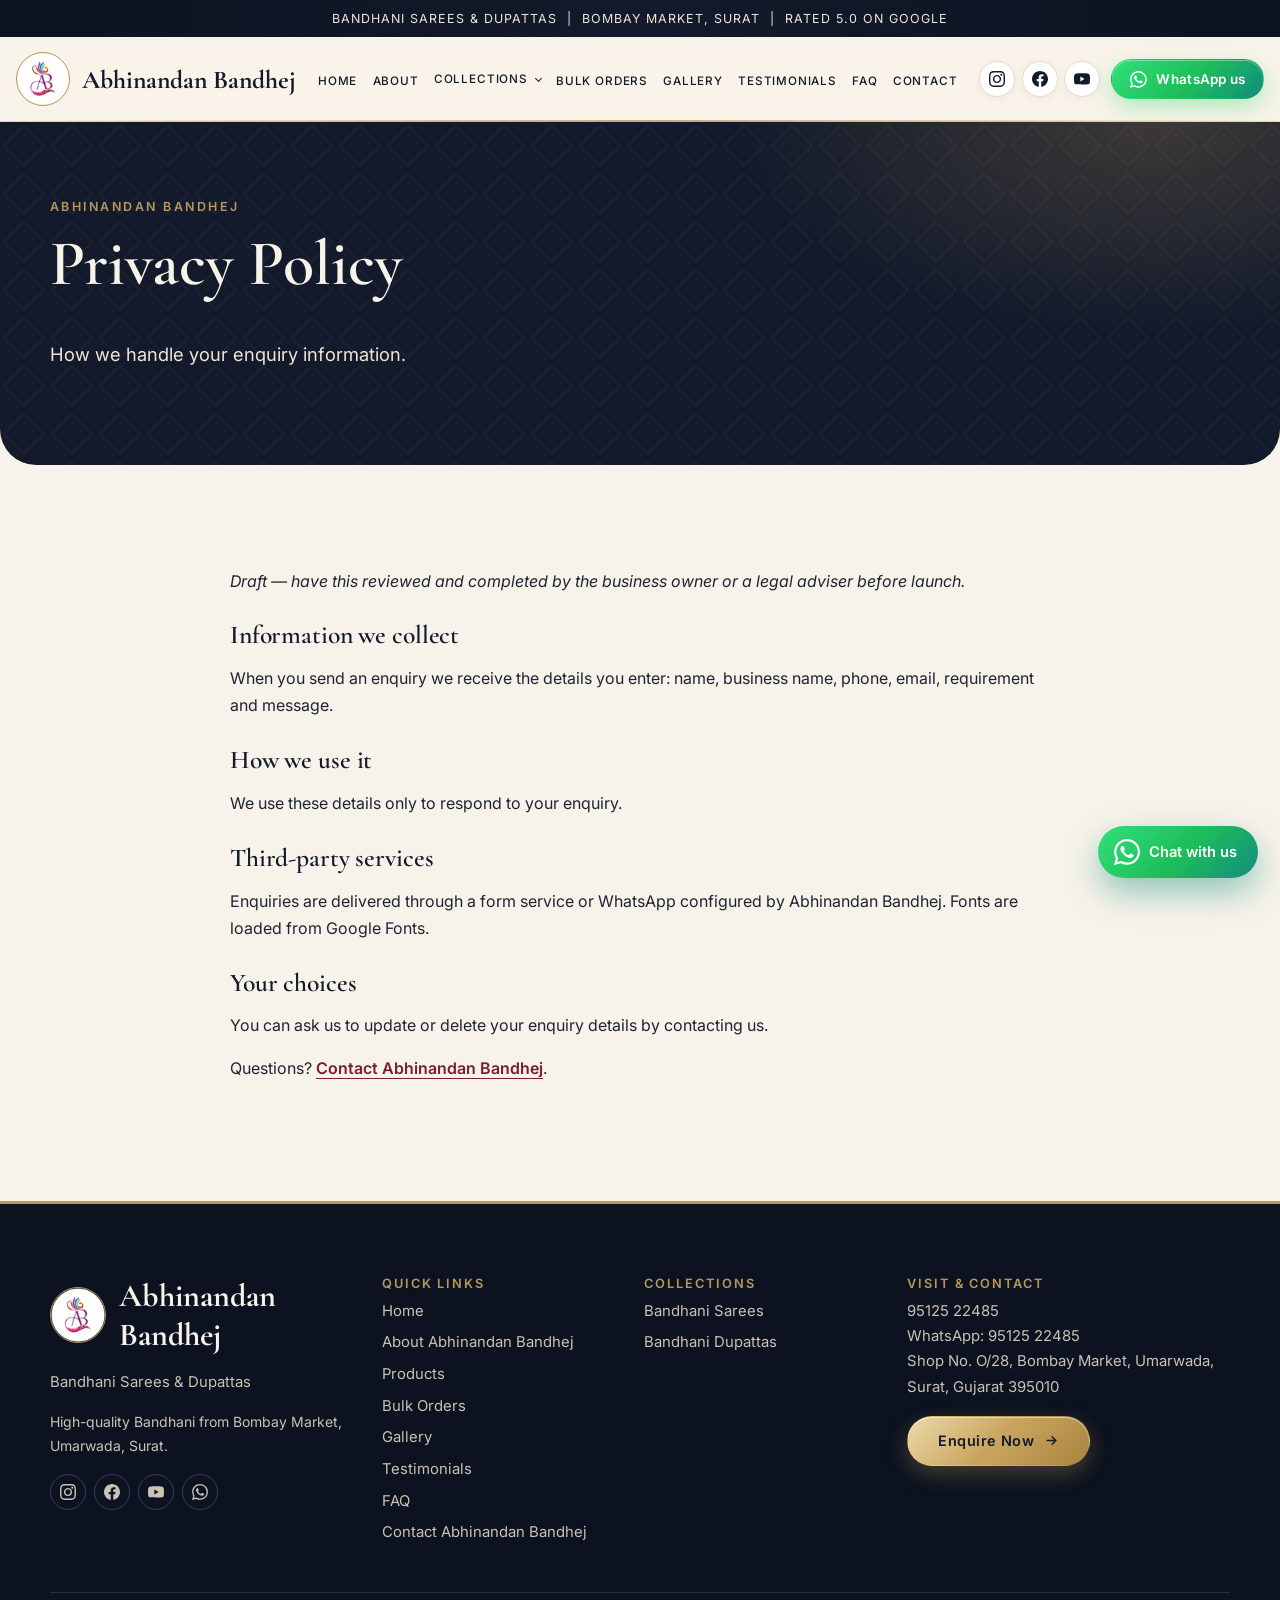
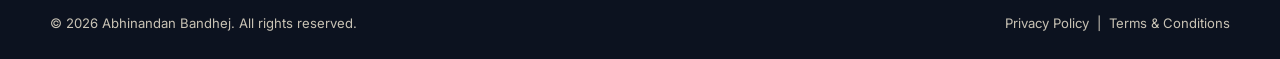
<file: privacy-policy.html>
<!DOCTYPE html>
<html lang="en-IN"><head><meta charset="utf-8"><meta name="viewport" content="width=device-width, initial-scale=1, viewport-fit=cover">
<title>Privacy Policy | Abhinandan Bandhej</title><meta name="description" content="Privacy policy for the Abhinandan Bandhej website enquiry form, phone and WhatsApp.">
<link rel="canonical" href="https://YOURDOMAIN.com/privacy-policy.html">
<meta property="og:type" content="website"><meta property="og:site_name" content="Abhinandan Bandhej"><meta property="og:title" content="Privacy Policy | Abhinandan Bandhej"><meta property="og:description" content="Privacy policy for the Abhinandan Bandhej website enquiry form, phone and WhatsApp."><meta property="og:url" content="https://YOURDOMAIN.com/privacy-policy.html"><meta property="og:image" content="https://YOURDOMAIN.com/assets/images/abhinandan-bandhej-og-image.jpg"><meta property="og:image:width" content="1200"><meta property="og:image:height" content="630">
<meta name="twitter:card" content="summary_large_image"><meta name="twitter:title" content="Privacy Policy | Abhinandan Bandhej"><meta name="twitter:description" content="Privacy policy for the Abhinandan Bandhej website enquiry form, phone and WhatsApp."><meta name="twitter:image" content="https://YOURDOMAIN.com/assets/images/abhinandan-bandhej-og-image.jpg">
<meta name="theme-color" content="#121a2b"><link rel="icon" href="favicon.ico" sizes="any"><link rel="icon" type="image/png" sizes="32x32" href="assets/icons/favicon-32x32.png"><link rel="apple-touch-icon" href="assets/icons/favicon-192x192.png"><link rel="manifest" href="manifest.webmanifest">
<link rel="preconnect" href="https://fonts.googleapis.com"><link rel="preconnect" href="https://fonts.gstatic.com" crossorigin>
<link rel="stylesheet" href="https://fonts.googleapis.com/css2?family=Cormorant+Garamond:wght@500;600;700&family=Inter:wght@400;500;600&display=swap">
<link rel="stylesheet" href="css/style.css"><link rel="stylesheet" href="css/responsive.css"><link rel="stylesheet" href="css/v2.css">
<script type="application/ld+json">{"@context": "https://schema.org", "@type": "BreadcrumbList", "itemListElement": [{"@type": "ListItem", "position": 1, "name": "Home", "item": "https://YOURDOMAIN.com/"}, {"@type": "ListItem", "position": 2, "name": "Privacy Policy"}]}</script>
<noscript><style>.reveal,.hs-copy>*,.trio img{opacity:1!important;transform:none!important;filter:none!important}.reveal>.round{clip-path:none!important;transform:none!important}</style></noscript>
</head><body>
<a class="skip" href="#main">Skip to content</a>
<div class="topbar"><div class="tb-track"><span>Bandhani Sarees &amp; Dupattas &nbsp;|&nbsp; Bombay Market, Surat &nbsp;|&nbsp; Rated 5.0 on Google</span><span aria-hidden="true">Bandhani Sarees &amp; Dupattas &nbsp;|&nbsp; Bombay Market, Surat &nbsp;|&nbsp; Rated 5.0 on Google</span></div></div>
<header class="site-header" id="top"><div class="hdr">
<a class="brand" href="index.html" aria-label="Abhinandan Bandhej home"><img class="brand-mark" src="assets/images/abhinandan-bandhej-logo.webp" width="300" height="300" alt="Abhinandan Bandhej logo"><span class="brand-txt"><span class="brand-name">Abhinandan Bandhej</span><span class="brand-tag">Bandhani &bull; Surat</span></span></a>
<a class="hdr-wa" href="https://wa.me/919512522485?text=Hello%20Abhinandan%20Bandhej%2C%20I%20would%20like%20to%20enquire." target="_blank" rel="noopener noreferrer" aria-label="Chat on WhatsApp"><svg viewBox="0 0 24 24" aria-hidden="true"><path d="M17.472 14.382c-.297-.149-1.758-.867-2.03-.967-.273-.099-.471-.148-.67.15-.197.297-.767.966-.94 1.164-.173.199-.347.223-.644.075-.297-.15-1.255-.463-2.39-1.475-.883-.788-1.48-1.761-1.653-2.059-.173-.297-.018-.458.13-.606.134-.133.298-.347.446-.52.149-.174.198-.298.298-.497.099-.198.05-.371-.025-.52-.075-.149-.669-1.612-.916-2.207-.242-.579-.487-.5-.669-.51-.173-.008-.371-.01-.57-.01-.198 0-.52.074-.792.372-.272.297-1.04 1.016-1.04 2.479 0 1.462 1.065 2.875 1.213 3.074.149.198 2.096 3.2 5.077 4.487.709.306 1.262.489 1.694.625.712.227 1.36.195 1.871.118.571-.085 1.758-.719 2.006-1.413.248-.694.248-1.289.173-1.413-.074-.124-.272-.198-.57-.347m-5.421 7.403h-.004a9.87 9.87 0 01-5.031-1.378l-.361-.214-3.741.982.998-3.648-.235-.374a9.86 9.86 0 01-1.51-5.26c.001-5.45 4.436-9.884 9.888-9.884 2.64 0 5.122 1.03 6.988 2.898a9.825 9.825 0 012.893 6.994c-.003 5.45-4.437 9.884-9.885 9.884m8.413-18.297A11.815 11.815 0 0012.05 0C5.495 0 .16 5.335.157 11.892c0 2.096.547 4.142 1.588 5.945L.057 24l6.305-1.654a11.882 11.882 0 005.683 1.448h.005c6.554 0 11.89-5.335 11.893-11.893a11.821 11.821 0 00-3.48-8.413z"/></svg></a><button class="nav-toggle" aria-expanded="false" aria-controls="nav" aria-label="Open menu"><span></span><span></span><span></span></button>
<nav id="nav" class="nav" aria-label="Main"><ul><li><a class="nl" href="index.html">Home</a></li><li><a class="nl" href="about.html">About</a></li>
<li class="has-sub"><button class="sub-btn" aria-expanded="false" aria-haspopup="true">Collections</button><ul class="sub"><li><a href="bandhani-sarees.html">Bandhani Sarees</a></li><li><a href="bandhani-dupattas.html">Bandhani Dupattas</a></li></ul></li>
<li><a class="nl" href="bulk-orders.html">Bulk Orders</a></li><li><a class="nl" href="gallery.html">Gallery</a></li><li><a class="nl" href="testimonials.html">Testimonials</a></li><li><a class="nl" href="faq.html">FAQ</a></li><li><a class="nl" href="contact.html">Contact</a></li><li class="nav-cta"><a class="btn btn-wa" href="https://wa.me/919512522485?text=Hello%20Abhinandan%20Bandhej%2C%20I%20would%20like%20to%20enquire." target="_blank" rel="noopener noreferrer"><svg viewBox="0 0 24 24" aria-hidden="true"><path d="M17.472 14.382c-.297-.149-1.758-.867-2.03-.967-.273-.099-.471-.148-.67.15-.197.297-.767.966-.94 1.164-.173.199-.347.223-.644.075-.297-.15-1.255-.463-2.39-1.475-.883-.788-1.48-1.761-1.653-2.059-.173-.297-.018-.458.13-.606.134-.133.298-.347.446-.52.149-.174.198-.298.298-.497.099-.198.05-.371-.025-.52-.075-.149-.669-1.612-.916-2.207-.242-.579-.487-.5-.669-.51-.173-.008-.371-.01-.57-.01-.198 0-.52.074-.792.372-.272.297-1.04 1.016-1.04 2.479 0 1.462 1.065 2.875 1.213 3.074.149.198 2.096 3.2 5.077 4.487.709.306 1.262.489 1.694.625.712.227 1.36.195 1.871.118.571-.085 1.758-.719 2.006-1.413.248-.694.248-1.289.173-1.413-.074-.124-.272-.198-.57-.347m-5.421 7.403h-.004a9.87 9.87 0 01-5.031-1.378l-.361-.214-3.741.982.998-3.648-.235-.374a9.86 9.86 0 01-1.51-5.26c.001-5.45 4.436-9.884 9.888-9.884 2.64 0 5.122 1.03 6.988 2.898a9.825 9.825 0 012.893 6.994c-.003 5.45-4.437 9.884-9.885 9.884m8.413-18.297A11.815 11.815 0 0012.05 0C5.495 0 .16 5.335.157 11.892c0 2.096.547 4.142 1.588 5.945L.057 24l6.305-1.654a11.882 11.882 0 005.683 1.448h.005c6.554 0 11.89-5.335 11.893-11.893a11.821 11.821 0 00-3.48-8.413z"/></svg><span>Chat on WhatsApp</span></a><a class="btn btn-gold" href="contact.html">Enquire Now</a><div class="msoc" aria-label="Social links"><a class="soc soc-instagram" data-social="instagram" href="https://www.instagram.com/abhinandanbandhej" target="_blank" rel="noopener noreferrer" aria-label="Abhinandan Bandhej on Instagram" title="Instagram"><svg viewBox="0 0 24 24" aria-hidden="true"><path d="M12 2.163c3.204 0 3.584.012 4.85.07 3.252.148 4.771 1.691 4.919 4.919.058 1.265.069 1.645.069 4.849 0 3.205-.012 3.584-.069 4.849-.149 3.225-1.664 4.771-4.919 4.919-1.266.058-1.644.07-4.85.07-3.204 0-3.584-.012-4.849-.07-3.26-.149-4.771-1.699-4.919-4.92-.058-1.265-.07-1.644-.07-4.849 0-3.204.013-3.583.07-4.849.149-3.227 1.664-4.771 4.919-4.919 1.266-.057 1.645-.069 4.849-.069zm0-2.163c-3.259 0-3.667.014-4.947.072-4.358.2-6.78 2.618-6.98 6.98-.059 1.281-.073 1.689-.073 4.948 0 3.259.014 3.668.072 4.948.2 4.358 2.618 6.78 6.98 6.98 1.281.058 1.689.072 4.948.072 3.259 0 3.668-.014 4.948-.072 4.351-.2 6.78-2.618 6.98-6.98.059-1.28.073-1.689.073-4.948 0-3.259-.014-3.667-.072-4.947-.196-4.354-2.617-6.78-6.979-6.98-1.281-.059-1.69-.073-4.949-.073zm0 5.838c-3.403 0-6.162 2.759-6.162 6.162s2.759 6.163 6.162 6.163 6.162-2.759 6.162-6.163c0-3.403-2.759-6.162-6.162-6.162zm0 10.162c-2.209 0-4-1.79-4-4 0-2.209 1.791-4 4-4s4 1.791 4 4c0 2.21-1.791 4-4 4zm6.406-11.845c-.796 0-1.441.645-1.441 1.44s.645 1.44 1.441 1.44c.795 0 1.439-.645 1.439-1.44s-.644-1.44-1.439-1.44z"/></svg></a><a class="soc soc-facebook" data-social="facebook" href="https://www.facebook.com/p/Abhinandan-Bandhej-100095100008170/" target="_blank" rel="noopener noreferrer" aria-label="Abhinandan Bandhej on Facebook" title="Facebook"><svg viewBox="0 0 24 24" aria-hidden="true"><path d="M24 12.073c0-6.627-5.373-12-12-12s-12 5.373-12 12c0 5.99 4.388 10.954 10.125 11.854v-8.385H7.078v-3.47h3.047V9.43c0-3.007 1.792-4.669 4.533-4.669 1.312 0 2.686.235 2.686.235v2.953H15.83c-1.491 0-1.956.925-1.956 1.874v2.25h3.328l-.532 3.47h-2.796v8.385C19.612 23.027 24 18.062 24 12.073z"/></svg></a><a class="soc soc-youtube" data-social="youtube" href="#" aria-label="Abhinandan Bandhej on YouTube" title="YouTube"><svg viewBox="0 0 24 24" aria-hidden="true"><path d="M23.498 6.186a3.016 3.016 0 0 0-2.122-2.136C19.505 3.545 12 3.545 12 3.545s-7.505 0-9.377.505A3.017 3.017 0 0 0 .502 6.186C0 8.07 0 12 0 12s0 3.93.502 5.814a3.016 3.016 0 0 0 2.122 2.136c1.871.505 9.376.505 9.376.505s7.505 0 9.377-.505a3.015 3.015 0 0 0 2.122-2.136C24 15.93 24 12 24 12s0-3.93-.502-5.814zM9.545 15.568V8.432L15.818 12l-6.273 3.568z"/></svg></a></div></li></ul></nav>
<div class="hr" aria-label="Social links and WhatsApp"><a class="soc soc-instagram" data-social="instagram" href="https://www.instagram.com/abhinandanbandhej" target="_blank" rel="noopener noreferrer" aria-label="Abhinandan Bandhej on Instagram" title="Instagram"><svg viewBox="0 0 24 24" aria-hidden="true"><path d="M12 2.163c3.204 0 3.584.012 4.85.07 3.252.148 4.771 1.691 4.919 4.919.058 1.265.069 1.645.069 4.849 0 3.205-.012 3.584-.069 4.849-.149 3.225-1.664 4.771-4.919 4.919-1.266.058-1.644.07-4.85.07-3.204 0-3.584-.012-4.849-.07-3.26-.149-4.771-1.699-4.919-4.92-.058-1.265-.07-1.644-.07-4.849 0-3.204.013-3.583.07-4.849.149-3.227 1.664-4.771 4.919-4.919 1.266-.057 1.645-.069 4.849-.069zm0-2.163c-3.259 0-3.667.014-4.947.072-4.358.2-6.78 2.618-6.98 6.98-.059 1.281-.073 1.689-.073 4.948 0 3.259.014 3.668.072 4.948.2 4.358 2.618 6.78 6.98 6.98 1.281.058 1.689.072 4.948.072 3.259 0 3.668-.014 4.948-.072 4.351-.2 6.78-2.618 6.98-6.98.059-1.28.073-1.689.073-4.948 0-3.259-.014-3.667-.072-4.947-.196-4.354-2.617-6.78-6.979-6.98-1.281-.059-1.69-.073-4.949-.073zm0 5.838c-3.403 0-6.162 2.759-6.162 6.162s2.759 6.163 6.162 6.163 6.162-2.759 6.162-6.163c0-3.403-2.759-6.162-6.162-6.162zm0 10.162c-2.209 0-4-1.79-4-4 0-2.209 1.791-4 4-4s4 1.791 4 4c0 2.21-1.791 4-4 4zm6.406-11.845c-.796 0-1.441.645-1.441 1.44s.645 1.44 1.441 1.44c.795 0 1.439-.645 1.439-1.44s-.644-1.44-1.439-1.44z"/></svg></a><a class="soc soc-facebook" data-social="facebook" href="https://www.facebook.com/p/Abhinandan-Bandhej-100095100008170/" target="_blank" rel="noopener noreferrer" aria-label="Abhinandan Bandhej on Facebook" title="Facebook"><svg viewBox="0 0 24 24" aria-hidden="true"><path d="M24 12.073c0-6.627-5.373-12-12-12s-12 5.373-12 12c0 5.99 4.388 10.954 10.125 11.854v-8.385H7.078v-3.47h3.047V9.43c0-3.007 1.792-4.669 4.533-4.669 1.312 0 2.686.235 2.686.235v2.953H15.83c-1.491 0-1.956.925-1.956 1.874v2.25h3.328l-.532 3.47h-2.796v8.385C19.612 23.027 24 18.062 24 12.073z"/></svg></a><a class="soc soc-youtube" data-social="youtube" href="#" aria-label="Abhinandan Bandhej on YouTube" title="YouTube"><svg viewBox="0 0 24 24" aria-hidden="true"><path d="M23.498 6.186a3.016 3.016 0 0 0-2.122-2.136C19.505 3.545 12 3.545 12 3.545s-7.505 0-9.377.505A3.017 3.017 0 0 0 .502 6.186C0 8.07 0 12 0 12s0 3.93.502 5.814a3.016 3.016 0 0 0 2.122 2.136c1.871.505 9.376.505 9.376.505s7.505 0 9.377-.505a3.015 3.015 0 0 0 2.122-2.136C24 15.93 24 12 24 12s0-3.93-.502-5.814zM9.545 15.568V8.432L15.818 12l-6.273 3.568z"/></svg></a><a class="btn btn-wa" href="https://wa.me/919512522485?text=Hello%20Abhinandan%20Bandhej%2C%20I%20would%20like%20to%20enquire." target="_blank" rel="noopener noreferrer" aria-label="Chat with Abhinandan Bandhej on WhatsApp"><svg viewBox="0 0 24 24" aria-hidden="true"><path d="M17.472 14.382c-.297-.149-1.758-.867-2.03-.967-.273-.099-.471-.148-.67.15-.197.297-.767.966-.94 1.164-.173.199-.347.223-.644.075-.297-.15-1.255-.463-2.39-1.475-.883-.788-1.48-1.761-1.653-2.059-.173-.297-.018-.458.13-.606.134-.133.298-.347.446-.52.149-.174.198-.298.298-.497.099-.198.05-.371-.025-.52-.075-.149-.669-1.612-.916-2.207-.242-.579-.487-.5-.669-.51-.173-.008-.371-.01-.57-.01-.198 0-.52.074-.792.372-.272.297-1.04 1.016-1.04 2.479 0 1.462 1.065 2.875 1.213 3.074.149.198 2.096 3.2 5.077 4.487.709.306 1.262.489 1.694.625.712.227 1.36.195 1.871.118.571-.085 1.758-.719 2.006-1.413.248-.694.248-1.289.173-1.413-.074-.124-.272-.198-.57-.347m-5.421 7.403h-.004a9.87 9.87 0 01-5.031-1.378l-.361-.214-3.741.982.998-3.648-.235-.374a9.86 9.86 0 01-1.51-5.26c.001-5.45 4.436-9.884 9.888-9.884 2.64 0 5.122 1.03 6.988 2.898a9.825 9.825 0 012.893 6.994c-.003 5.45-4.437 9.884-9.885 9.884m8.413-18.297A11.815 11.815 0 0012.05 0C5.495 0 .16 5.335.157 11.892c0 2.096.547 4.142 1.588 5.945L.057 24l6.305-1.654a11.882 11.882 0 005.683 1.448h.005c6.554 0 11.89-5.335 11.893-11.893a11.821 11.821 0 00-3.48-8.413z"/></svg><span>WhatsApp us</span></a></div>
</div></header>
<main id="main"><section class="phero"><div class="container"><p class="eyebrow">Abhinandan Bandhej</p><h1>Privacy Policy</h1><p class="lead">How we handle your enquiry information.</p></div></section><section class="sec"><div class="container narrow legal"><p><em>Draft &mdash; have this reviewed and completed by the business owner or a legal adviser before launch.</em></p><h2>Information we collect</h2><p>When you send an enquiry we receive the details you enter: name, business name, phone, email, requirement and message.</p><h2>How we use it</h2><p>We use these details only to respond to your enquiry.</p><h2>Third-party services</h2><p>Enquiries are delivered through a form service or WhatsApp configured by Abhinandan Bandhej. Fonts are loaded from Google Fonts.</p><h2>Your choices</h2><p>You can ask us to update or delete your enquiry details by contacting us.</p><p>Questions? <a class="more" href="contact.html">Contact Abhinandan Bandhej</a>.</p></div></section></main>
<footer class="site-footer"><div class="container fgrid">
<div><div class="f-logo"><img src="assets/images/abhinandan-bandhej-logo.webp" width="300" height="300" alt="" loading="lazy"><p class="f-brand">Abhinandan Bandhej</p></div><p>Bandhani Sarees &amp; Dupattas</p><p class="small">High-quality Bandhani from Bombay Market, Umarwada, Surat.</p><div class="fsoc"><a class="soc soc-instagram" data-social="instagram" href="https://www.instagram.com/abhinandanbandhej" target="_blank" rel="noopener noreferrer" aria-label="Abhinandan Bandhej on Instagram" title="Instagram"><svg viewBox="0 0 24 24" aria-hidden="true"><path d="M12 2.163c3.204 0 3.584.012 4.85.07 3.252.148 4.771 1.691 4.919 4.919.058 1.265.069 1.645.069 4.849 0 3.205-.012 3.584-.069 4.849-.149 3.225-1.664 4.771-4.919 4.919-1.266.058-1.644.07-4.85.07-3.204 0-3.584-.012-4.849-.07-3.26-.149-4.771-1.699-4.919-4.92-.058-1.265-.07-1.644-.07-4.849 0-3.204.013-3.583.07-4.849.149-3.227 1.664-4.771 4.919-4.919 1.266-.057 1.645-.069 4.849-.069zm0-2.163c-3.259 0-3.667.014-4.947.072-4.358.2-6.78 2.618-6.98 6.98-.059 1.281-.073 1.689-.073 4.948 0 3.259.014 3.668.072 4.948.2 4.358 2.618 6.78 6.98 6.98 1.281.058 1.689.072 4.948.072 3.259 0 3.668-.014 4.948-.072 4.351-.2 6.78-2.618 6.98-6.98.059-1.28.073-1.689.073-4.948 0-3.259-.014-3.667-.072-4.947-.196-4.354-2.617-6.78-6.979-6.98-1.281-.059-1.69-.073-4.949-.073zm0 5.838c-3.403 0-6.162 2.759-6.162 6.162s2.759 6.163 6.162 6.163 6.162-2.759 6.162-6.163c0-3.403-2.759-6.162-6.162-6.162zm0 10.162c-2.209 0-4-1.79-4-4 0-2.209 1.791-4 4-4s4 1.791 4 4c0 2.21-1.791 4-4 4zm6.406-11.845c-.796 0-1.441.645-1.441 1.44s.645 1.44 1.441 1.44c.795 0 1.439-.645 1.439-1.44s-.644-1.44-1.439-1.44z"/></svg></a><a class="soc soc-facebook" data-social="facebook" href="https://www.facebook.com/p/Abhinandan-Bandhej-100095100008170/" target="_blank" rel="noopener noreferrer" aria-label="Abhinandan Bandhej on Facebook" title="Facebook"><svg viewBox="0 0 24 24" aria-hidden="true"><path d="M24 12.073c0-6.627-5.373-12-12-12s-12 5.373-12 12c0 5.99 4.388 10.954 10.125 11.854v-8.385H7.078v-3.47h3.047V9.43c0-3.007 1.792-4.669 4.533-4.669 1.312 0 2.686.235 2.686.235v2.953H15.83c-1.491 0-1.956.925-1.956 1.874v2.25h3.328l-.532 3.47h-2.796v8.385C19.612 23.027 24 18.062 24 12.073z"/></svg></a><a class="soc soc-youtube" data-social="youtube" href="#" aria-label="Abhinandan Bandhej on YouTube" title="YouTube"><svg viewBox="0 0 24 24" aria-hidden="true"><path d="M23.498 6.186a3.016 3.016 0 0 0-2.122-2.136C19.505 3.545 12 3.545 12 3.545s-7.505 0-9.377.505A3.017 3.017 0 0 0 .502 6.186C0 8.07 0 12 0 12s0 3.93.502 5.814a3.016 3.016 0 0 0 2.122 2.136c1.871.505 9.376.505 9.376.505s7.505 0 9.377-.505a3.015 3.015 0 0 0 2.122-2.136C24 15.93 24 12 24 12s0-3.93-.502-5.814zM9.545 15.568V8.432L15.818 12l-6.273 3.568z"/></svg></a><a class="soc soc-whatsapp" href="https://wa.me/919512522485?text=Hello%20Abhinandan%20Bandhej%2C%20I%20would%20like%20to%20enquire." target="_blank" rel="noopener noreferrer" aria-label="Chat with Abhinandan Bandhej on WhatsApp" title="WhatsApp"><svg viewBox="0 0 24 24" aria-hidden="true"><path d="M17.472 14.382c-.297-.149-1.758-.867-2.03-.967-.273-.099-.471-.148-.67.15-.197.297-.767.966-.94 1.164-.173.199-.347.223-.644.075-.297-.15-1.255-.463-2.39-1.475-.883-.788-1.48-1.761-1.653-2.059-.173-.297-.018-.458.13-.606.134-.133.298-.347.446-.52.149-.174.198-.298.298-.497.099-.198.05-.371-.025-.52-.075-.149-.669-1.612-.916-2.207-.242-.579-.487-.5-.669-.51-.173-.008-.371-.01-.57-.01-.198 0-.52.074-.792.372-.272.297-1.04 1.016-1.04 2.479 0 1.462 1.065 2.875 1.213 3.074.149.198 2.096 3.2 5.077 4.487.709.306 1.262.489 1.694.625.712.227 1.36.195 1.871.118.571-.085 1.758-.719 2.006-1.413.248-.694.248-1.289.173-1.413-.074-.124-.272-.198-.57-.347m-5.421 7.403h-.004a9.87 9.87 0 01-5.031-1.378l-.361-.214-3.741.982.998-3.648-.235-.374a9.86 9.86 0 01-1.51-5.26c.001-5.45 4.436-9.884 9.888-9.884 2.64 0 5.122 1.03 6.988 2.898a9.825 9.825 0 012.893 6.994c-.003 5.45-4.437 9.884-9.885 9.884m8.413-18.297A11.815 11.815 0 0012.05 0C5.495 0 .16 5.335.157 11.892c0 2.096.547 4.142 1.588 5.945L.057 24l6.305-1.654a11.882 11.882 0 005.683 1.448h.005c6.554 0 11.89-5.335 11.893-11.893a11.821 11.821 0 00-3.48-8.413z"/></svg></a></div></div>
<div><h2>Quick Links</h2><ul><li><a href="index.html">Home</a></li><li><a href="about.html">About Abhinandan Bandhej</a></li><li><a href="products.html">Products</a></li><li><a href="bulk-orders.html">Bulk Orders</a></li><li><a href="gallery.html">Gallery</a></li><li><a href="testimonials.html">Testimonials</a></li><li><a href="faq.html">FAQ</a></li><li><a href="contact.html">Contact Abhinandan Bandhej</a></li></ul></div>
<div><h2>Collections</h2><ul><li><a href="bandhani-sarees.html">Bandhani Sarees</a></li><li><a href="bandhani-dupattas.html">Bandhani Dupattas</a></li></ul></div>
<div><h2>Visit &amp; Contact</h2><address><a href="tel:+919512522485">95125 22485</a><br><a href="https://wa.me/919512522485?text=Hello%20Abhinandan%20Bandhej%2C%20I%20would%20like%20to%20enquire." target="_blank" rel="noopener noreferrer">WhatsApp: 95125 22485</a><br>Shop No. O/28, Bombay Market, Umarwada, Surat, Gujarat 395010</address><a class="btn btn-gold" style="margin-top:1rem" href="contact.html">Enquire Now</a></div>
</div><div class="container copy"><span>&copy; <span id="yr">2026</span> Abhinandan Bandhej. All rights reserved.</span><span><a href="privacy-policy.html">Privacy Policy</a> &nbsp;|&nbsp; <a href="terms-and-conditions.html">Terms &amp; Conditions</a></span></div></footer>
<a class="wa-fab" href="https://wa.me/919512522485?text=Hello%20Abhinandan%20Bandhej%2C%20I%20would%20like%20to%20enquire." target="_blank" rel="noopener noreferrer" aria-label="Chat with us on WhatsApp"><svg viewBox="0 0 24 24" aria-hidden="true"><path d="M17.472 14.382c-.297-.149-1.758-.867-2.03-.967-.273-.099-.471-.148-.67.15-.197.297-.767.966-.94 1.164-.173.199-.347.223-.644.075-.297-.15-1.255-.463-2.39-1.475-.883-.788-1.48-1.761-1.653-2.059-.173-.297-.018-.458.13-.606.134-.133.298-.347.446-.52.149-.174.198-.298.298-.497.099-.198.05-.371-.025-.52-.075-.149-.669-1.612-.916-2.207-.242-.579-.487-.5-.669-.51-.173-.008-.371-.01-.57-.01-.198 0-.52.074-.792.372-.272.297-1.04 1.016-1.04 2.479 0 1.462 1.065 2.875 1.213 3.074.149.198 2.096 3.2 5.077 4.487.709.306 1.262.489 1.694.625.712.227 1.36.195 1.871.118.571-.085 1.758-.719 2.006-1.413.248-.694.248-1.289.173-1.413-.074-.124-.272-.198-.57-.347m-5.421 7.403h-.004a9.87 9.87 0 01-5.031-1.378l-.361-.214-3.741.982.998-3.648-.235-.374a9.86 9.86 0 01-1.51-5.26c.001-5.45 4.436-9.884 9.888-9.884 2.64 0 5.122 1.03 6.988 2.898a9.825 9.825 0 012.893 6.994c-.003 5.45-4.437 9.884-9.885 9.884m8.413-18.297A11.815 11.815 0 0012.05 0C5.495 0 .16 5.335.157 11.892c0 2.096.547 4.142 1.588 5.945L.057 24l6.305-1.654a11.882 11.882 0 005.683 1.448h.005c6.554 0 11.89-5.335 11.893-11.893a11.821 11.821 0 00-3.48-8.413z"/></svg><span>Chat with us</span></a><div class="mbar"><a href="tel:+919512522485"><svg viewBox="0 0 24 24" aria-hidden="true"><path d="M6.6 10.8a15.1 15.1 0 006.6 6.6l2.2-2.2a1 1 0 011-.25 11.4 11.4 0 003.6.57 1 1 0 011 1V20a1 1 0 01-1 1A17 17 0 013 4a1 1 0 011-1h3.5a1 1 0 011 1c0 1.25.2 2.45.57 3.57a1 1 0 01-.25 1z"/></svg>Call</a><a class="wa" href="https://wa.me/919512522485?text=Hello%20Abhinandan%20Bandhej%2C%20I%20would%20like%20to%20enquire." target="_blank" rel="noopener noreferrer"><svg viewBox="0 0 24 24" aria-hidden="true"><path d="M17.472 14.382c-.297-.149-1.758-.867-2.03-.967-.273-.099-.471-.148-.67.15-.197.297-.767.966-.94 1.164-.173.199-.347.223-.644.075-.297-.15-1.255-.463-2.39-1.475-.883-.788-1.48-1.761-1.653-2.059-.173-.297-.018-.458.13-.606.134-.133.298-.347.446-.52.149-.174.198-.298.298-.497.099-.198.05-.371-.025-.52-.075-.149-.669-1.612-.916-2.207-.242-.579-.487-.5-.669-.51-.173-.008-.371-.01-.57-.01-.198 0-.52.074-.792.372-.272.297-1.04 1.016-1.04 2.479 0 1.462 1.065 2.875 1.213 3.074.149.198 2.096 3.2 5.077 4.487.709.306 1.262.489 1.694.625.712.227 1.36.195 1.871.118.571-.085 1.758-.719 2.006-1.413.248-.694.248-1.289.173-1.413-.074-.124-.272-.198-.57-.347m-5.421 7.403h-.004a9.87 9.87 0 01-5.031-1.378l-.361-.214-3.741.982.998-3.648-.235-.374a9.86 9.86 0 01-1.51-5.26c.001-5.45 4.436-9.884 9.888-9.884 2.64 0 5.122 1.03 6.988 2.898a9.825 9.825 0 012.893 6.994c-.003 5.45-4.437 9.884-9.885 9.884m8.413-18.297A11.815 11.815 0 0012.05 0C5.495 0 .16 5.335.157 11.892c0 2.096.547 4.142 1.588 5.945L.057 24l6.305-1.654a11.882 11.882 0 005.683 1.448h.005c6.554 0 11.89-5.335 11.893-11.893a11.821 11.821 0 00-3.48-8.413z"/></svg>WhatsApp</a><a href="contact.html" class="hl"><svg viewBox="0 0 24 24" aria-hidden="true"><path d="M3 5h18a1 1 0 011 1v12a1 1 0 01-1 1H3a1 1 0 01-1-1V6a1 1 0 011-1zm9 7.2L4.5 7v.1L12 12.4 19.5 7.1V7z"/></svg>Enquire</a></div>
<script src="js/config.js" defer></script><script src="js/main.js" defer></script>
</body></html>
</file>
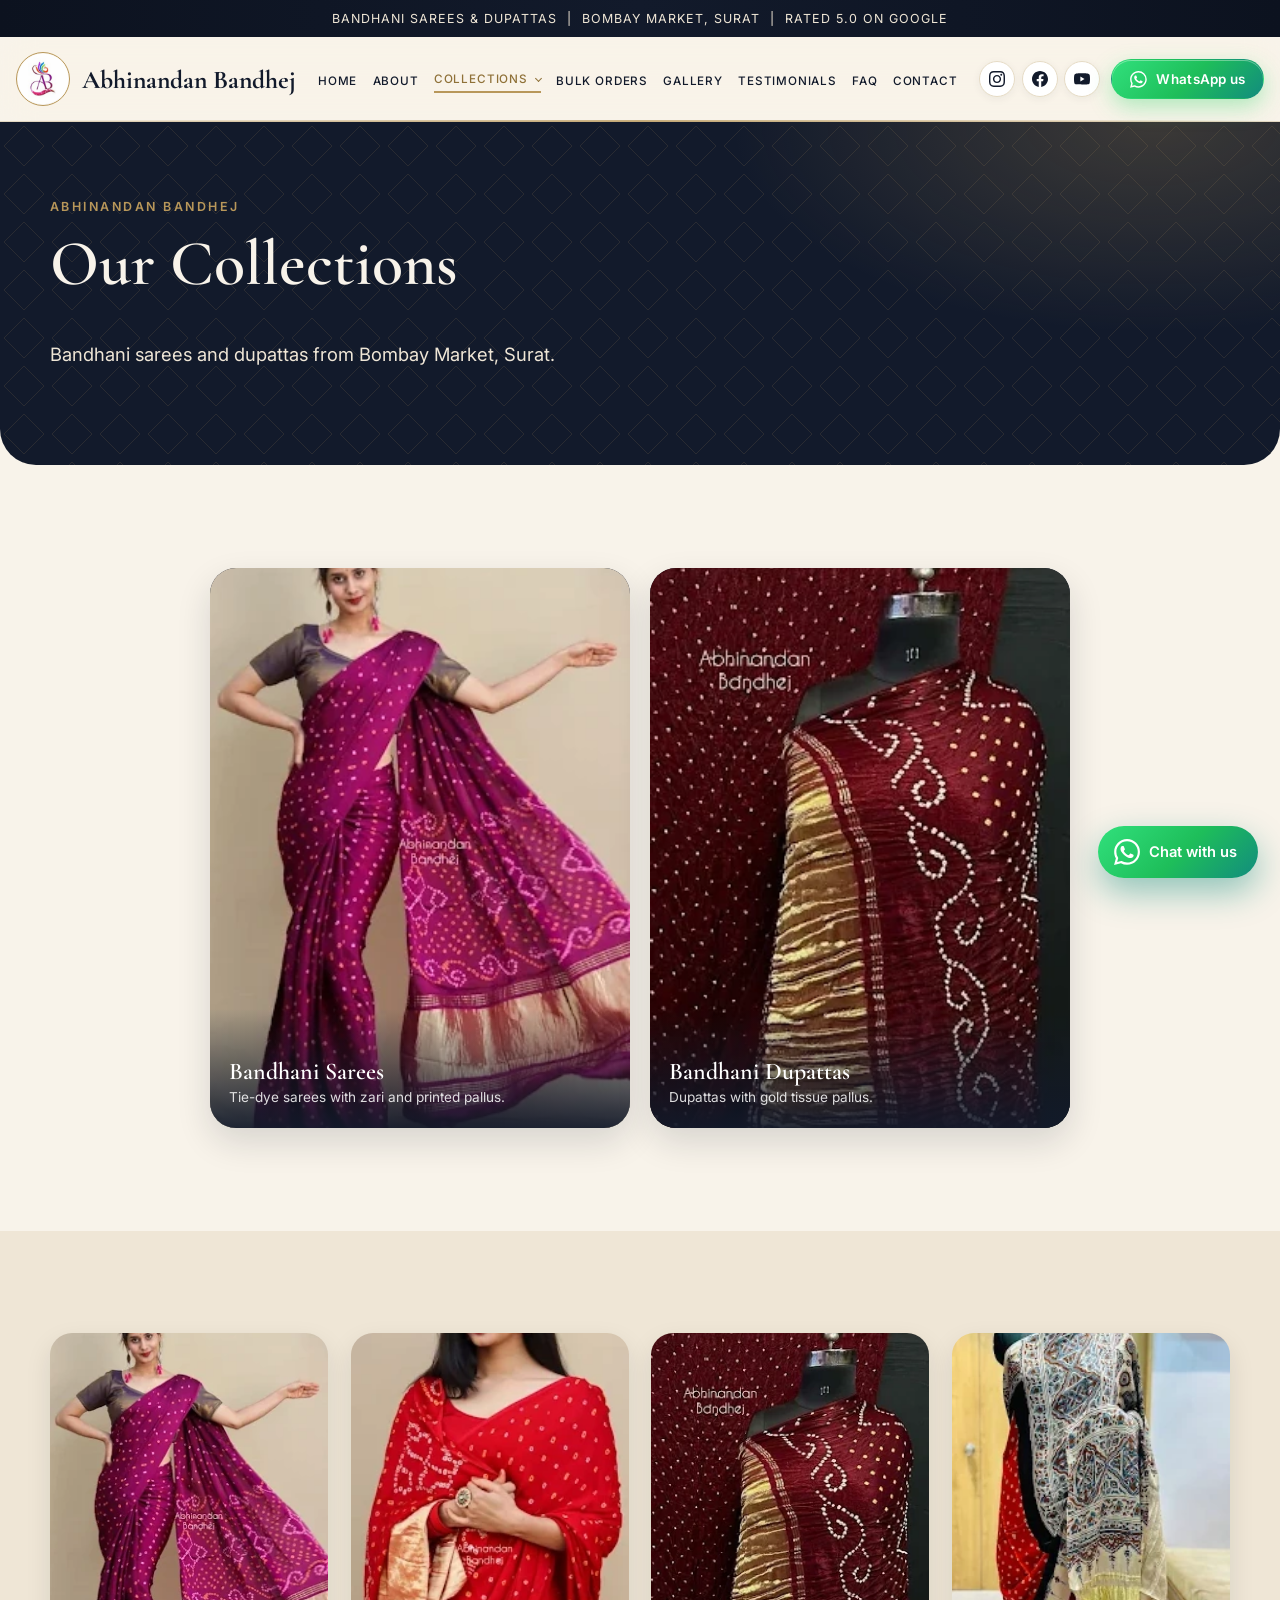
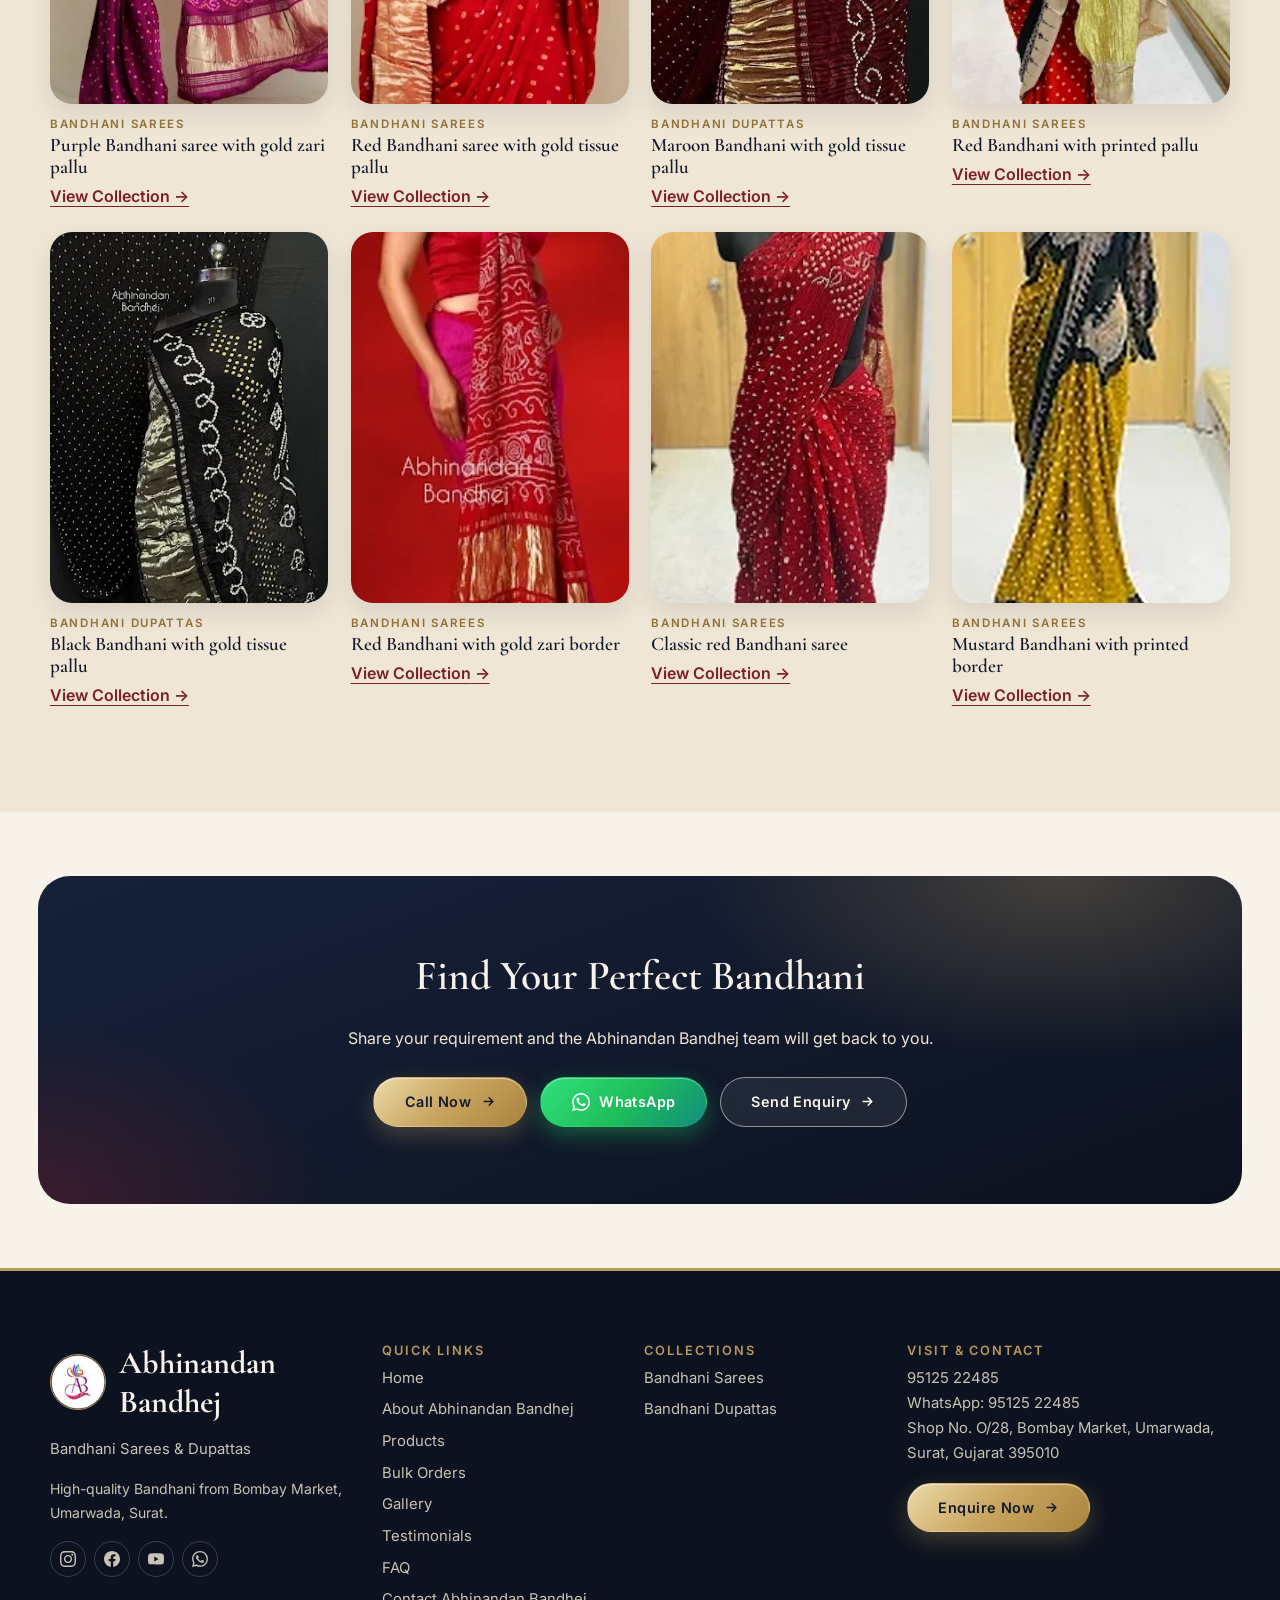
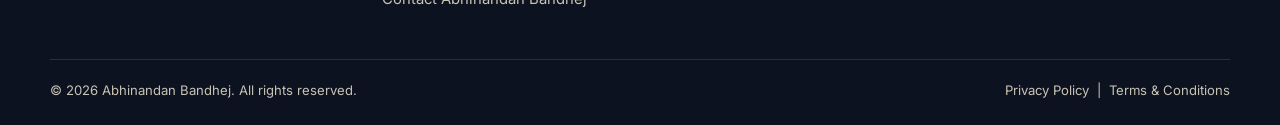
<file: products.html>
<!DOCTYPE html>
<html lang="en-IN"><head><meta charset="utf-8"><meta name="viewport" content="width=device-width, initial-scale=1, viewport-fit=cover">
<title>Products | Bandhani Sarees &amp; Dupattas | Abhinandan Bandhej</title><meta name="description" content="Browse all Abhinandan Bandhej collections: Bandhani sarees and Bandhani dupattas from Bombay Market, Surat.">
<link rel="canonical" href="https://YOURDOMAIN.com/products.html">
<meta property="og:type" content="website"><meta property="og:site_name" content="Abhinandan Bandhej"><meta property="og:title" content="Products | Bandhani Sarees &amp; Dupattas | Abhinandan Bandhej"><meta property="og:description" content="Browse all Abhinandan Bandhej collections: Bandhani sarees and Bandhani dupattas from Bombay Market, Surat."><meta property="og:url" content="https://YOURDOMAIN.com/products.html"><meta property="og:image" content="https://YOURDOMAIN.com/assets/images/abhinandan-bandhej-og-image.jpg"><meta property="og:image:width" content="1200"><meta property="og:image:height" content="630">
<meta name="twitter:card" content="summary_large_image"><meta name="twitter:title" content="Products | Bandhani Sarees &amp; Dupattas | Abhinandan Bandhej"><meta name="twitter:description" content="Browse all Abhinandan Bandhej collections: Bandhani sarees and Bandhani dupattas from Bombay Market, Surat."><meta name="twitter:image" content="https://YOURDOMAIN.com/assets/images/abhinandan-bandhej-og-image.jpg">
<meta name="theme-color" content="#121a2b"><link rel="icon" href="favicon.ico" sizes="any"><link rel="icon" type="image/png" sizes="32x32" href="assets/icons/favicon-32x32.png"><link rel="apple-touch-icon" href="assets/icons/favicon-192x192.png"><link rel="manifest" href="manifest.webmanifest">
<link rel="preconnect" href="https://fonts.googleapis.com"><link rel="preconnect" href="https://fonts.gstatic.com" crossorigin>
<link rel="stylesheet" href="https://fonts.googleapis.com/css2?family=Cormorant+Garamond:wght@500;600;700&family=Inter:wght@400;500;600&display=swap">
<link rel="stylesheet" href="css/style.css"><link rel="stylesheet" href="css/responsive.css"><link rel="stylesheet" href="css/v2.css">
<script type="application/ld+json">{"@context": "https://schema.org", "@type": "BreadcrumbList", "itemListElement": [{"@type": "ListItem", "position": 1, "name": "Home", "item": "https://YOURDOMAIN.com/"}, {"@type": "ListItem", "position": 2, "name": "Collections"}]}</script>
<noscript><style>.reveal,.hs-copy>*,.trio img{opacity:1!important;transform:none!important;filter:none!important}.reveal>.round{clip-path:none!important;transform:none!important}</style></noscript>
</head><body>
<a class="skip" href="#main">Skip to content</a>
<div class="topbar"><div class="tb-track"><span>Bandhani Sarees &amp; Dupattas &nbsp;|&nbsp; Bombay Market, Surat &nbsp;|&nbsp; Rated 5.0 on Google</span><span aria-hidden="true">Bandhani Sarees &amp; Dupattas &nbsp;|&nbsp; Bombay Market, Surat &nbsp;|&nbsp; Rated 5.0 on Google</span></div></div>
<header class="site-header" id="top"><div class="hdr">
<a class="brand" href="index.html" aria-label="Abhinandan Bandhej home"><img class="brand-mark" src="assets/images/abhinandan-bandhej-logo.webp" width="300" height="300" alt="Abhinandan Bandhej logo"><span class="brand-txt"><span class="brand-name">Abhinandan Bandhej</span><span class="brand-tag">Bandhani &bull; Surat</span></span></a>
<a class="hdr-wa" href="https://wa.me/919512522485?text=Hello%20Abhinandan%20Bandhej%2C%20I%20would%20like%20to%20enquire." target="_blank" rel="noopener noreferrer" aria-label="Chat on WhatsApp"><svg viewBox="0 0 24 24" aria-hidden="true"><path d="M17.472 14.382c-.297-.149-1.758-.867-2.03-.967-.273-.099-.471-.148-.67.15-.197.297-.767.966-.94 1.164-.173.199-.347.223-.644.075-.297-.15-1.255-.463-2.39-1.475-.883-.788-1.48-1.761-1.653-2.059-.173-.297-.018-.458.13-.606.134-.133.298-.347.446-.52.149-.174.198-.298.298-.497.099-.198.05-.371-.025-.52-.075-.149-.669-1.612-.916-2.207-.242-.579-.487-.5-.669-.51-.173-.008-.371-.01-.57-.01-.198 0-.52.074-.792.372-.272.297-1.04 1.016-1.04 2.479 0 1.462 1.065 2.875 1.213 3.074.149.198 2.096 3.2 5.077 4.487.709.306 1.262.489 1.694.625.712.227 1.36.195 1.871.118.571-.085 1.758-.719 2.006-1.413.248-.694.248-1.289.173-1.413-.074-.124-.272-.198-.57-.347m-5.421 7.403h-.004a9.87 9.87 0 01-5.031-1.378l-.361-.214-3.741.982.998-3.648-.235-.374a9.86 9.86 0 01-1.51-5.26c.001-5.45 4.436-9.884 9.888-9.884 2.64 0 5.122 1.03 6.988 2.898a9.825 9.825 0 012.893 6.994c-.003 5.45-4.437 9.884-9.885 9.884m8.413-18.297A11.815 11.815 0 0012.05 0C5.495 0 .16 5.335.157 11.892c0 2.096.547 4.142 1.588 5.945L.057 24l6.305-1.654a11.882 11.882 0 005.683 1.448h.005c6.554 0 11.89-5.335 11.893-11.893a11.821 11.821 0 00-3.48-8.413z"/></svg></a><button class="nav-toggle" aria-expanded="false" aria-controls="nav" aria-label="Open menu"><span></span><span></span><span></span></button>
<nav id="nav" class="nav" aria-label="Main"><ul><li><a class="nl" href="index.html">Home</a></li><li><a class="nl" href="about.html">About</a></li>
<li class="has-sub"><button class="sub-btn is-active" aria-expanded="false" aria-haspopup="true">Collections</button><ul class="sub"><li><a href="bandhani-sarees.html">Bandhani Sarees</a></li><li><a href="bandhani-dupattas.html">Bandhani Dupattas</a></li></ul></li>
<li><a class="nl" href="bulk-orders.html">Bulk Orders</a></li><li><a class="nl" href="gallery.html">Gallery</a></li><li><a class="nl" href="testimonials.html">Testimonials</a></li><li><a class="nl" href="faq.html">FAQ</a></li><li><a class="nl" href="contact.html">Contact</a></li><li class="nav-cta"><a class="btn btn-wa" href="https://wa.me/919512522485?text=Hello%20Abhinandan%20Bandhej%2C%20I%20would%20like%20to%20enquire." target="_blank" rel="noopener noreferrer"><svg viewBox="0 0 24 24" aria-hidden="true"><path d="M17.472 14.382c-.297-.149-1.758-.867-2.03-.967-.273-.099-.471-.148-.67.15-.197.297-.767.966-.94 1.164-.173.199-.347.223-.644.075-.297-.15-1.255-.463-2.39-1.475-.883-.788-1.48-1.761-1.653-2.059-.173-.297-.018-.458.13-.606.134-.133.298-.347.446-.52.149-.174.198-.298.298-.497.099-.198.05-.371-.025-.52-.075-.149-.669-1.612-.916-2.207-.242-.579-.487-.5-.669-.51-.173-.008-.371-.01-.57-.01-.198 0-.52.074-.792.372-.272.297-1.04 1.016-1.04 2.479 0 1.462 1.065 2.875 1.213 3.074.149.198 2.096 3.2 5.077 4.487.709.306 1.262.489 1.694.625.712.227 1.36.195 1.871.118.571-.085 1.758-.719 2.006-1.413.248-.694.248-1.289.173-1.413-.074-.124-.272-.198-.57-.347m-5.421 7.403h-.004a9.87 9.87 0 01-5.031-1.378l-.361-.214-3.741.982.998-3.648-.235-.374a9.86 9.86 0 01-1.51-5.26c.001-5.45 4.436-9.884 9.888-9.884 2.64 0 5.122 1.03 6.988 2.898a9.825 9.825 0 012.893 6.994c-.003 5.45-4.437 9.884-9.885 9.884m8.413-18.297A11.815 11.815 0 0012.05 0C5.495 0 .16 5.335.157 11.892c0 2.096.547 4.142 1.588 5.945L.057 24l6.305-1.654a11.882 11.882 0 005.683 1.448h.005c6.554 0 11.89-5.335 11.893-11.893a11.821 11.821 0 00-3.48-8.413z"/></svg><span>Chat on WhatsApp</span></a><a class="btn btn-gold" href="contact.html">Enquire Now</a><div class="msoc" aria-label="Social links"><a class="soc soc-instagram" data-social="instagram" href="https://www.instagram.com/abhinandanbandhej" target="_blank" rel="noopener noreferrer" aria-label="Abhinandan Bandhej on Instagram" title="Instagram"><svg viewBox="0 0 24 24" aria-hidden="true"><path d="M12 2.163c3.204 0 3.584.012 4.85.07 3.252.148 4.771 1.691 4.919 4.919.058 1.265.069 1.645.069 4.849 0 3.205-.012 3.584-.069 4.849-.149 3.225-1.664 4.771-4.919 4.919-1.266.058-1.644.07-4.85.07-3.204 0-3.584-.012-4.849-.07-3.26-.149-4.771-1.699-4.919-4.92-.058-1.265-.07-1.644-.07-4.849 0-3.204.013-3.583.07-4.849.149-3.227 1.664-4.771 4.919-4.919 1.266-.057 1.645-.069 4.849-.069zm0-2.163c-3.259 0-3.667.014-4.947.072-4.358.2-6.78 2.618-6.98 6.98-.059 1.281-.073 1.689-.073 4.948 0 3.259.014 3.668.072 4.948.2 4.358 2.618 6.78 6.98 6.98 1.281.058 1.689.072 4.948.072 3.259 0 3.668-.014 4.948-.072 4.351-.2 6.78-2.618 6.98-6.98.059-1.28.073-1.689.073-4.948 0-3.259-.014-3.667-.072-4.947-.196-4.354-2.617-6.78-6.979-6.98-1.281-.059-1.69-.073-4.949-.073zm0 5.838c-3.403 0-6.162 2.759-6.162 6.162s2.759 6.163 6.162 6.163 6.162-2.759 6.162-6.163c0-3.403-2.759-6.162-6.162-6.162zm0 10.162c-2.209 0-4-1.79-4-4 0-2.209 1.791-4 4-4s4 1.791 4 4c0 2.21-1.791 4-4 4zm6.406-11.845c-.796 0-1.441.645-1.441 1.44s.645 1.44 1.441 1.44c.795 0 1.439-.645 1.439-1.44s-.644-1.44-1.439-1.44z"/></svg></a><a class="soc soc-facebook" data-social="facebook" href="https://www.facebook.com/p/Abhinandan-Bandhej-100095100008170/" target="_blank" rel="noopener noreferrer" aria-label="Abhinandan Bandhej on Facebook" title="Facebook"><svg viewBox="0 0 24 24" aria-hidden="true"><path d="M24 12.073c0-6.627-5.373-12-12-12s-12 5.373-12 12c0 5.99 4.388 10.954 10.125 11.854v-8.385H7.078v-3.47h3.047V9.43c0-3.007 1.792-4.669 4.533-4.669 1.312 0 2.686.235 2.686.235v2.953H15.83c-1.491 0-1.956.925-1.956 1.874v2.25h3.328l-.532 3.47h-2.796v8.385C19.612 23.027 24 18.062 24 12.073z"/></svg></a><a class="soc soc-youtube" data-social="youtube" href="#" aria-label="Abhinandan Bandhej on YouTube" title="YouTube"><svg viewBox="0 0 24 24" aria-hidden="true"><path d="M23.498 6.186a3.016 3.016 0 0 0-2.122-2.136C19.505 3.545 12 3.545 12 3.545s-7.505 0-9.377.505A3.017 3.017 0 0 0 .502 6.186C0 8.07 0 12 0 12s0 3.93.502 5.814a3.016 3.016 0 0 0 2.122 2.136c1.871.505 9.376.505 9.376.505s7.505 0 9.377-.505a3.015 3.015 0 0 0 2.122-2.136C24 15.93 24 12 24 12s0-3.93-.502-5.814zM9.545 15.568V8.432L15.818 12l-6.273 3.568z"/></svg></a></div></li></ul></nav>
<div class="hr" aria-label="Social links and WhatsApp"><a class="soc soc-instagram" data-social="instagram" href="https://www.instagram.com/abhinandanbandhej" target="_blank" rel="noopener noreferrer" aria-label="Abhinandan Bandhej on Instagram" title="Instagram"><svg viewBox="0 0 24 24" aria-hidden="true"><path d="M12 2.163c3.204 0 3.584.012 4.85.07 3.252.148 4.771 1.691 4.919 4.919.058 1.265.069 1.645.069 4.849 0 3.205-.012 3.584-.069 4.849-.149 3.225-1.664 4.771-4.919 4.919-1.266.058-1.644.07-4.85.07-3.204 0-3.584-.012-4.849-.07-3.26-.149-4.771-1.699-4.919-4.92-.058-1.265-.07-1.644-.07-4.849 0-3.204.013-3.583.07-4.849.149-3.227 1.664-4.771 4.919-4.919 1.266-.057 1.645-.069 4.849-.069zm0-2.163c-3.259 0-3.667.014-4.947.072-4.358.2-6.78 2.618-6.98 6.98-.059 1.281-.073 1.689-.073 4.948 0 3.259.014 3.668.072 4.948.2 4.358 2.618 6.78 6.98 6.98 1.281.058 1.689.072 4.948.072 3.259 0 3.668-.014 4.948-.072 4.351-.2 6.78-2.618 6.98-6.98.059-1.28.073-1.689.073-4.948 0-3.259-.014-3.667-.072-4.947-.196-4.354-2.617-6.78-6.979-6.98-1.281-.059-1.69-.073-4.949-.073zm0 5.838c-3.403 0-6.162 2.759-6.162 6.162s2.759 6.163 6.162 6.163 6.162-2.759 6.162-6.163c0-3.403-2.759-6.162-6.162-6.162zm0 10.162c-2.209 0-4-1.79-4-4 0-2.209 1.791-4 4-4s4 1.791 4 4c0 2.21-1.791 4-4 4zm6.406-11.845c-.796 0-1.441.645-1.441 1.44s.645 1.44 1.441 1.44c.795 0 1.439-.645 1.439-1.44s-.644-1.44-1.439-1.44z"/></svg></a><a class="soc soc-facebook" data-social="facebook" href="https://www.facebook.com/p/Abhinandan-Bandhej-100095100008170/" target="_blank" rel="noopener noreferrer" aria-label="Abhinandan Bandhej on Facebook" title="Facebook"><svg viewBox="0 0 24 24" aria-hidden="true"><path d="M24 12.073c0-6.627-5.373-12-12-12s-12 5.373-12 12c0 5.99 4.388 10.954 10.125 11.854v-8.385H7.078v-3.47h3.047V9.43c0-3.007 1.792-4.669 4.533-4.669 1.312 0 2.686.235 2.686.235v2.953H15.83c-1.491 0-1.956.925-1.956 1.874v2.25h3.328l-.532 3.47h-2.796v8.385C19.612 23.027 24 18.062 24 12.073z"/></svg></a><a class="soc soc-youtube" data-social="youtube" href="#" aria-label="Abhinandan Bandhej on YouTube" title="YouTube"><svg viewBox="0 0 24 24" aria-hidden="true"><path d="M23.498 6.186a3.016 3.016 0 0 0-2.122-2.136C19.505 3.545 12 3.545 12 3.545s-7.505 0-9.377.505A3.017 3.017 0 0 0 .502 6.186C0 8.07 0 12 0 12s0 3.93.502 5.814a3.016 3.016 0 0 0 2.122 2.136c1.871.505 9.376.505 9.376.505s7.505 0 9.377-.505a3.015 3.015 0 0 0 2.122-2.136C24 15.93 24 12 24 12s0-3.93-.502-5.814zM9.545 15.568V8.432L15.818 12l-6.273 3.568z"/></svg></a><a class="btn btn-wa" href="https://wa.me/919512522485?text=Hello%20Abhinandan%20Bandhej%2C%20I%20would%20like%20to%20enquire." target="_blank" rel="noopener noreferrer" aria-label="Chat with Abhinandan Bandhej on WhatsApp"><svg viewBox="0 0 24 24" aria-hidden="true"><path d="M17.472 14.382c-.297-.149-1.758-.867-2.03-.967-.273-.099-.471-.148-.67.15-.197.297-.767.966-.94 1.164-.173.199-.347.223-.644.075-.297-.15-1.255-.463-2.39-1.475-.883-.788-1.48-1.761-1.653-2.059-.173-.297-.018-.458.13-.606.134-.133.298-.347.446-.52.149-.174.198-.298.298-.497.099-.198.05-.371-.025-.52-.075-.149-.669-1.612-.916-2.207-.242-.579-.487-.5-.669-.51-.173-.008-.371-.01-.57-.01-.198 0-.52.074-.792.372-.272.297-1.04 1.016-1.04 2.479 0 1.462 1.065 2.875 1.213 3.074.149.198 2.096 3.2 5.077 4.487.709.306 1.262.489 1.694.625.712.227 1.36.195 1.871.118.571-.085 1.758-.719 2.006-1.413.248-.694.248-1.289.173-1.413-.074-.124-.272-.198-.57-.347m-5.421 7.403h-.004a9.87 9.87 0 01-5.031-1.378l-.361-.214-3.741.982.998-3.648-.235-.374a9.86 9.86 0 01-1.51-5.26c.001-5.45 4.436-9.884 9.888-9.884 2.64 0 5.122 1.03 6.988 2.898a9.825 9.825 0 012.893 6.994c-.003 5.45-4.437 9.884-9.885 9.884m8.413-18.297A11.815 11.815 0 0012.05 0C5.495 0 .16 5.335.157 11.892c0 2.096.547 4.142 1.588 5.945L.057 24l6.305-1.654a11.882 11.882 0 005.683 1.448h.005c6.554 0 11.89-5.335 11.893-11.893a11.821 11.821 0 00-3.48-8.413z"/></svg><span>WhatsApp us</span></a></div>
</div></header>
<main id="main"><section class="phero"><div class="container"><p class="eyebrow">Abhinandan Bandhej</p><h1>Our Collections</h1><p class="lead">Bandhani sarees and dupattas from Bombay Market, Surat.</p></div></section><section class="sec"><div class="container"><div class="cgrid two"><a class="ccard reveal" href="bandhani-sarees.html"><img src="assets/images/bandhani-saree-purple-model.webp" width="286" height="467" alt="Abhinandan Bandhej purple Bandhani saree with gold zari pallu" loading="lazy" decoding="async"><span class="cc-t"><strong>Bandhani Sarees</strong><em>Tie-dye sarees with zari and printed pallus.</em></span></a><a class="ccard reveal" href="bandhani-dupattas.html"><img src="assets/images/bandhani-maroon-gold-tissue.webp" width="266" height="458" alt="Abhinandan Bandhej maroon Bandhani with gold tissue pallu and white motifs" loading="lazy" decoding="async"><span class="cc-t"><strong>Bandhani Dupattas</strong><em>Dupattas with gold tissue pallus.</em></span></a></div></div></section>
<section class="sec alt"><div class="container pgrid"><article class="pcard reveal"><a href="bandhani-sarees.html" class="pimg"><img src="assets/images/bandhani-saree-purple-model.webp" width="286" height="467" alt="Abhinandan Bandhej purple Bandhani saree with gold zari pallu" loading="lazy" decoding="async"></a><div><p class="cat">Bandhani Sarees</p><h3>Purple Bandhani saree with gold zari pallu</h3><a class="more" href="bandhani-sarees.html">View Collection</a></div></article><article class="pcard reveal"><a href="bandhani-sarees.html" class="pimg"><img src="assets/images/bandhani-saree-red-model.webp" width="221" height="469" alt="Abhinandan Bandhej red Bandhani saree with gold tissue pallu" loading="lazy" decoding="async"></a><div><p class="cat">Bandhani Sarees</p><h3>Red Bandhani saree with gold tissue pallu</h3><a class="more" href="bandhani-sarees.html">View Collection</a></div></article><article class="pcard reveal"><a href="bandhani-dupattas.html" class="pimg"><img src="assets/images/bandhani-maroon-gold-tissue.webp" width="266" height="458" alt="Abhinandan Bandhej maroon Bandhani with gold tissue pallu and white motifs" loading="lazy" decoding="async"></a><div><p class="cat">Bandhani Dupattas</p><h3>Maroon Bandhani with gold tissue pallu</h3><a class="more" href="bandhani-dupattas.html">View Collection</a></div></article><article class="pcard reveal"><a href="bandhani-sarees.html" class="pimg"><img src="assets/images/bandhani-saree-red-printed-pallu.webp" width="218" height="445" alt="Abhinandan Bandhej red Bandhani saree with printed border and gold tissue pallu" loading="lazy" decoding="async"></a><div><p class="cat">Bandhani Sarees</p><h3>Red Bandhani with printed pallu</h3><a class="more" href="bandhani-sarees.html">View Collection</a></div></article><article class="pcard reveal"><a href="bandhani-dupattas.html" class="pimg"><img src="assets/images/bandhani-black-gold-tissue.webp" width="313" height="451" alt="Abhinandan Bandhej black Bandhani with gold tissue pallu and white motifs" loading="lazy" decoding="async"></a><div><p class="cat">Bandhani Dupattas</p><h3>Black Bandhani with gold tissue pallu</h3><a class="more" href="bandhani-dupattas.html">View Collection</a></div></article><article class="pcard reveal"><a href="bandhani-sarees.html" class="pimg"><img src="assets/images/bandhani-saree-red-gold-zari-pallu.webp" width="181" height="467" alt="Abhinandan Bandhej red Bandhani saree with printed pallu and gold zari border" loading="lazy" decoding="async"></a><div><p class="cat">Bandhani Sarees</p><h3>Red Bandhani with gold zari border</h3><a class="more" href="bandhani-sarees.html">View Collection</a></div></article><article class="pcard reveal"><a href="bandhani-sarees.html" class="pimg"><img src="assets/images/bandhani-saree-red-one-shoulder.webp" width="201" height="437" alt="Abhinandan Bandhej red Bandhani saree draped on mannequin" loading="lazy" decoding="async"></a><div><p class="cat">Bandhani Sarees</p><h3>Classic red Bandhani saree</h3><a class="more" href="bandhani-sarees.html">View Collection</a></div></article><article class="pcard reveal"><a href="bandhani-sarees.html" class="pimg"><img src="assets/images/bandhani-saree-mustard-printed-border.webp" width="291" height="699" alt="Abhinandan Bandhej mustard Bandhani saree with printed border" loading="lazy" decoding="async"></a><div><p class="cat">Bandhani Sarees</p><h3>Mustard Bandhani with printed border</h3><a class="more" href="bandhani-sarees.html">View Collection</a></div></article></div></section>
<section class="cta-band reveal"><div class="container"><h2>Find Your Perfect Bandhani</h2><p>Share your requirement and the Abhinandan Bandhej team will get back to you.</p><div class="btns"><a class="btn btn-gold" href="tel:+919512522485">Call Now</a><a class="btn btn-wa" href="https://wa.me/919512522485?text=Hello%20Abhinandan%20Bandhej%2C%20I%20would%20like%20to%20enquire." rel="noopener"><svg viewBox="0 0 24 24" aria-hidden="true"><path d="M17.472 14.382c-.297-.149-1.758-.867-2.03-.967-.273-.099-.471-.148-.67.15-.197.297-.767.966-.94 1.164-.173.199-.347.223-.644.075-.297-.15-1.255-.463-2.39-1.475-.883-.788-1.48-1.761-1.653-2.059-.173-.297-.018-.458.13-.606.134-.133.298-.347.446-.52.149-.174.198-.298.298-.497.099-.198.05-.371-.025-.52-.075-.149-.669-1.612-.916-2.207-.242-.579-.487-.5-.669-.51-.173-.008-.371-.01-.57-.01-.198 0-.52.074-.792.372-.272.297-1.04 1.016-1.04 2.479 0 1.462 1.065 2.875 1.213 3.074.149.198 2.096 3.2 5.077 4.487.709.306 1.262.489 1.694.625.712.227 1.36.195 1.871.118.571-.085 1.758-.719 2.006-1.413.248-.694.248-1.289.173-1.413-.074-.124-.272-.198-.57-.347m-5.421 7.403h-.004a9.87 9.87 0 01-5.031-1.378l-.361-.214-3.741.982.998-3.648-.235-.374a9.86 9.86 0 01-1.51-5.26c.001-5.45 4.436-9.884 9.888-9.884 2.64 0 5.122 1.03 6.988 2.898a9.825 9.825 0 012.893 6.994c-.003 5.45-4.437 9.884-9.885 9.884m8.413-18.297A11.815 11.815 0 0012.05 0C5.495 0 .16 5.335.157 11.892c0 2.096.547 4.142 1.588 5.945L.057 24l6.305-1.654a11.882 11.882 0 005.683 1.448h.005c6.554 0 11.89-5.335 11.893-11.893a11.821 11.821 0 00-3.48-8.413z"/></svg>WhatsApp</a><a class="btn btn-line" href="contact.html">Send Enquiry</a></div></div></section></main>
<footer class="site-footer"><div class="container fgrid">
<div><div class="f-logo"><img src="assets/images/abhinandan-bandhej-logo.webp" width="300" height="300" alt="" loading="lazy"><p class="f-brand">Abhinandan Bandhej</p></div><p>Bandhani Sarees &amp; Dupattas</p><p class="small">High-quality Bandhani from Bombay Market, Umarwada, Surat.</p><div class="fsoc"><a class="soc soc-instagram" data-social="instagram" href="https://www.instagram.com/abhinandanbandhej" target="_blank" rel="noopener noreferrer" aria-label="Abhinandan Bandhej on Instagram" title="Instagram"><svg viewBox="0 0 24 24" aria-hidden="true"><path d="M12 2.163c3.204 0 3.584.012 4.85.07 3.252.148 4.771 1.691 4.919 4.919.058 1.265.069 1.645.069 4.849 0 3.205-.012 3.584-.069 4.849-.149 3.225-1.664 4.771-4.919 4.919-1.266.058-1.644.07-4.85.07-3.204 0-3.584-.012-4.849-.07-3.26-.149-4.771-1.699-4.919-4.92-.058-1.265-.07-1.644-.07-4.849 0-3.204.013-3.583.07-4.849.149-3.227 1.664-4.771 4.919-4.919 1.266-.057 1.645-.069 4.849-.069zm0-2.163c-3.259 0-3.667.014-4.947.072-4.358.2-6.78 2.618-6.98 6.98-.059 1.281-.073 1.689-.073 4.948 0 3.259.014 3.668.072 4.948.2 4.358 2.618 6.78 6.98 6.98 1.281.058 1.689.072 4.948.072 3.259 0 3.668-.014 4.948-.072 4.351-.2 6.78-2.618 6.98-6.98.059-1.28.073-1.689.073-4.948 0-3.259-.014-3.667-.072-4.947-.196-4.354-2.617-6.78-6.979-6.98-1.281-.059-1.69-.073-4.949-.073zm0 5.838c-3.403 0-6.162 2.759-6.162 6.162s2.759 6.163 6.162 6.163 6.162-2.759 6.162-6.163c0-3.403-2.759-6.162-6.162-6.162zm0 10.162c-2.209 0-4-1.79-4-4 0-2.209 1.791-4 4-4s4 1.791 4 4c0 2.21-1.791 4-4 4zm6.406-11.845c-.796 0-1.441.645-1.441 1.44s.645 1.44 1.441 1.44c.795 0 1.439-.645 1.439-1.44s-.644-1.44-1.439-1.44z"/></svg></a><a class="soc soc-facebook" data-social="facebook" href="https://www.facebook.com/p/Abhinandan-Bandhej-100095100008170/" target="_blank" rel="noopener noreferrer" aria-label="Abhinandan Bandhej on Facebook" title="Facebook"><svg viewBox="0 0 24 24" aria-hidden="true"><path d="M24 12.073c0-6.627-5.373-12-12-12s-12 5.373-12 12c0 5.99 4.388 10.954 10.125 11.854v-8.385H7.078v-3.47h3.047V9.43c0-3.007 1.792-4.669 4.533-4.669 1.312 0 2.686.235 2.686.235v2.953H15.83c-1.491 0-1.956.925-1.956 1.874v2.25h3.328l-.532 3.47h-2.796v8.385C19.612 23.027 24 18.062 24 12.073z"/></svg></a><a class="soc soc-youtube" data-social="youtube" href="#" aria-label="Abhinandan Bandhej on YouTube" title="YouTube"><svg viewBox="0 0 24 24" aria-hidden="true"><path d="M23.498 6.186a3.016 3.016 0 0 0-2.122-2.136C19.505 3.545 12 3.545 12 3.545s-7.505 0-9.377.505A3.017 3.017 0 0 0 .502 6.186C0 8.07 0 12 0 12s0 3.93.502 5.814a3.016 3.016 0 0 0 2.122 2.136c1.871.505 9.376.505 9.376.505s7.505 0 9.377-.505a3.015 3.015 0 0 0 2.122-2.136C24 15.93 24 12 24 12s0-3.93-.502-5.814zM9.545 15.568V8.432L15.818 12l-6.273 3.568z"/></svg></a><a class="soc soc-whatsapp" href="https://wa.me/919512522485?text=Hello%20Abhinandan%20Bandhej%2C%20I%20would%20like%20to%20enquire." target="_blank" rel="noopener noreferrer" aria-label="Chat with Abhinandan Bandhej on WhatsApp" title="WhatsApp"><svg viewBox="0 0 24 24" aria-hidden="true"><path d="M17.472 14.382c-.297-.149-1.758-.867-2.03-.967-.273-.099-.471-.148-.67.15-.197.297-.767.966-.94 1.164-.173.199-.347.223-.644.075-.297-.15-1.255-.463-2.39-1.475-.883-.788-1.48-1.761-1.653-2.059-.173-.297-.018-.458.13-.606.134-.133.298-.347.446-.52.149-.174.198-.298.298-.497.099-.198.05-.371-.025-.52-.075-.149-.669-1.612-.916-2.207-.242-.579-.487-.5-.669-.51-.173-.008-.371-.01-.57-.01-.198 0-.52.074-.792.372-.272.297-1.04 1.016-1.04 2.479 0 1.462 1.065 2.875 1.213 3.074.149.198 2.096 3.2 5.077 4.487.709.306 1.262.489 1.694.625.712.227 1.36.195 1.871.118.571-.085 1.758-.719 2.006-1.413.248-.694.248-1.289.173-1.413-.074-.124-.272-.198-.57-.347m-5.421 7.403h-.004a9.87 9.87 0 01-5.031-1.378l-.361-.214-3.741.982.998-3.648-.235-.374a9.86 9.86 0 01-1.51-5.26c.001-5.45 4.436-9.884 9.888-9.884 2.64 0 5.122 1.03 6.988 2.898a9.825 9.825 0 012.893 6.994c-.003 5.45-4.437 9.884-9.885 9.884m8.413-18.297A11.815 11.815 0 0012.05 0C5.495 0 .16 5.335.157 11.892c0 2.096.547 4.142 1.588 5.945L.057 24l6.305-1.654a11.882 11.882 0 005.683 1.448h.005c6.554 0 11.89-5.335 11.893-11.893a11.821 11.821 0 00-3.48-8.413z"/></svg></a></div></div>
<div><h2>Quick Links</h2><ul><li><a href="index.html">Home</a></li><li><a href="about.html">About Abhinandan Bandhej</a></li><li><a href="products.html">Products</a></li><li><a href="bulk-orders.html">Bulk Orders</a></li><li><a href="gallery.html">Gallery</a></li><li><a href="testimonials.html">Testimonials</a></li><li><a href="faq.html">FAQ</a></li><li><a href="contact.html">Contact Abhinandan Bandhej</a></li></ul></div>
<div><h2>Collections</h2><ul><li><a href="bandhani-sarees.html">Bandhani Sarees</a></li><li><a href="bandhani-dupattas.html">Bandhani Dupattas</a></li></ul></div>
<div><h2>Visit &amp; Contact</h2><address><a href="tel:+919512522485">95125 22485</a><br><a href="https://wa.me/919512522485?text=Hello%20Abhinandan%20Bandhej%2C%20I%20would%20like%20to%20enquire." target="_blank" rel="noopener noreferrer">WhatsApp: 95125 22485</a><br>Shop No. O/28, Bombay Market, Umarwada, Surat, Gujarat 395010</address><a class="btn btn-gold" style="margin-top:1rem" href="contact.html">Enquire Now</a></div>
</div><div class="container copy"><span>&copy; <span id="yr">2026</span> Abhinandan Bandhej. All rights reserved.</span><span><a href="privacy-policy.html">Privacy Policy</a> &nbsp;|&nbsp; <a href="terms-and-conditions.html">Terms &amp; Conditions</a></span></div></footer>
<a class="wa-fab" href="https://wa.me/919512522485?text=Hello%20Abhinandan%20Bandhej%2C%20I%20would%20like%20to%20enquire." target="_blank" rel="noopener noreferrer" aria-label="Chat with us on WhatsApp"><svg viewBox="0 0 24 24" aria-hidden="true"><path d="M17.472 14.382c-.297-.149-1.758-.867-2.03-.967-.273-.099-.471-.148-.67.15-.197.297-.767.966-.94 1.164-.173.199-.347.223-.644.075-.297-.15-1.255-.463-2.39-1.475-.883-.788-1.48-1.761-1.653-2.059-.173-.297-.018-.458.13-.606.134-.133.298-.347.446-.52.149-.174.198-.298.298-.497.099-.198.05-.371-.025-.52-.075-.149-.669-1.612-.916-2.207-.242-.579-.487-.5-.669-.51-.173-.008-.371-.01-.57-.01-.198 0-.52.074-.792.372-.272.297-1.04 1.016-1.04 2.479 0 1.462 1.065 2.875 1.213 3.074.149.198 2.096 3.2 5.077 4.487.709.306 1.262.489 1.694.625.712.227 1.36.195 1.871.118.571-.085 1.758-.719 2.006-1.413.248-.694.248-1.289.173-1.413-.074-.124-.272-.198-.57-.347m-5.421 7.403h-.004a9.87 9.87 0 01-5.031-1.378l-.361-.214-3.741.982.998-3.648-.235-.374a9.86 9.86 0 01-1.51-5.26c.001-5.45 4.436-9.884 9.888-9.884 2.64 0 5.122 1.03 6.988 2.898a9.825 9.825 0 012.893 6.994c-.003 5.45-4.437 9.884-9.885 9.884m8.413-18.297A11.815 11.815 0 0012.05 0C5.495 0 .16 5.335.157 11.892c0 2.096.547 4.142 1.588 5.945L.057 24l6.305-1.654a11.882 11.882 0 005.683 1.448h.005c6.554 0 11.89-5.335 11.893-11.893a11.821 11.821 0 00-3.48-8.413z"/></svg><span>Chat with us</span></a><div class="mbar"><a href="tel:+919512522485"><svg viewBox="0 0 24 24" aria-hidden="true"><path d="M6.6 10.8a15.1 15.1 0 006.6 6.6l2.2-2.2a1 1 0 011-.25 11.4 11.4 0 003.6.57 1 1 0 011 1V20a1 1 0 01-1 1A17 17 0 013 4a1 1 0 011-1h3.5a1 1 0 011 1c0 1.25.2 2.45.57 3.57a1 1 0 01-.25 1z"/></svg>Call</a><a class="wa" href="https://wa.me/919512522485?text=Hello%20Abhinandan%20Bandhej%2C%20I%20would%20like%20to%20enquire." target="_blank" rel="noopener noreferrer"><svg viewBox="0 0 24 24" aria-hidden="true"><path d="M17.472 14.382c-.297-.149-1.758-.867-2.03-.967-.273-.099-.471-.148-.67.15-.197.297-.767.966-.94 1.164-.173.199-.347.223-.644.075-.297-.15-1.255-.463-2.39-1.475-.883-.788-1.48-1.761-1.653-2.059-.173-.297-.018-.458.13-.606.134-.133.298-.347.446-.52.149-.174.198-.298.298-.497.099-.198.05-.371-.025-.52-.075-.149-.669-1.612-.916-2.207-.242-.579-.487-.5-.669-.51-.173-.008-.371-.01-.57-.01-.198 0-.52.074-.792.372-.272.297-1.04 1.016-1.04 2.479 0 1.462 1.065 2.875 1.213 3.074.149.198 2.096 3.2 5.077 4.487.709.306 1.262.489 1.694.625.712.227 1.36.195 1.871.118.571-.085 1.758-.719 2.006-1.413.248-.694.248-1.289.173-1.413-.074-.124-.272-.198-.57-.347m-5.421 7.403h-.004a9.87 9.87 0 01-5.031-1.378l-.361-.214-3.741.982.998-3.648-.235-.374a9.86 9.86 0 01-1.51-5.26c.001-5.45 4.436-9.884 9.888-9.884 2.64 0 5.122 1.03 6.988 2.898a9.825 9.825 0 012.893 6.994c-.003 5.45-4.437 9.884-9.885 9.884m8.413-18.297A11.815 11.815 0 0012.05 0C5.495 0 .16 5.335.157 11.892c0 2.096.547 4.142 1.588 5.945L.057 24l6.305-1.654a11.882 11.882 0 005.683 1.448h.005c6.554 0 11.89-5.335 11.893-11.893a11.821 11.821 0 00-3.48-8.413z"/></svg>WhatsApp</a><a href="contact.html" class="hl"><svg viewBox="0 0 24 24" aria-hidden="true"><path d="M3 5h18a1 1 0 011 1v12a1 1 0 01-1 1H3a1 1 0 01-1-1V6a1 1 0 011-1zm9 7.2L4.5 7v.1L12 12.4 19.5 7.1V7z"/></svg>Enquire</a></div>
<script src="js/config.js" defer></script><script src="js/main.js" defer></script>
</body></html>
</file>
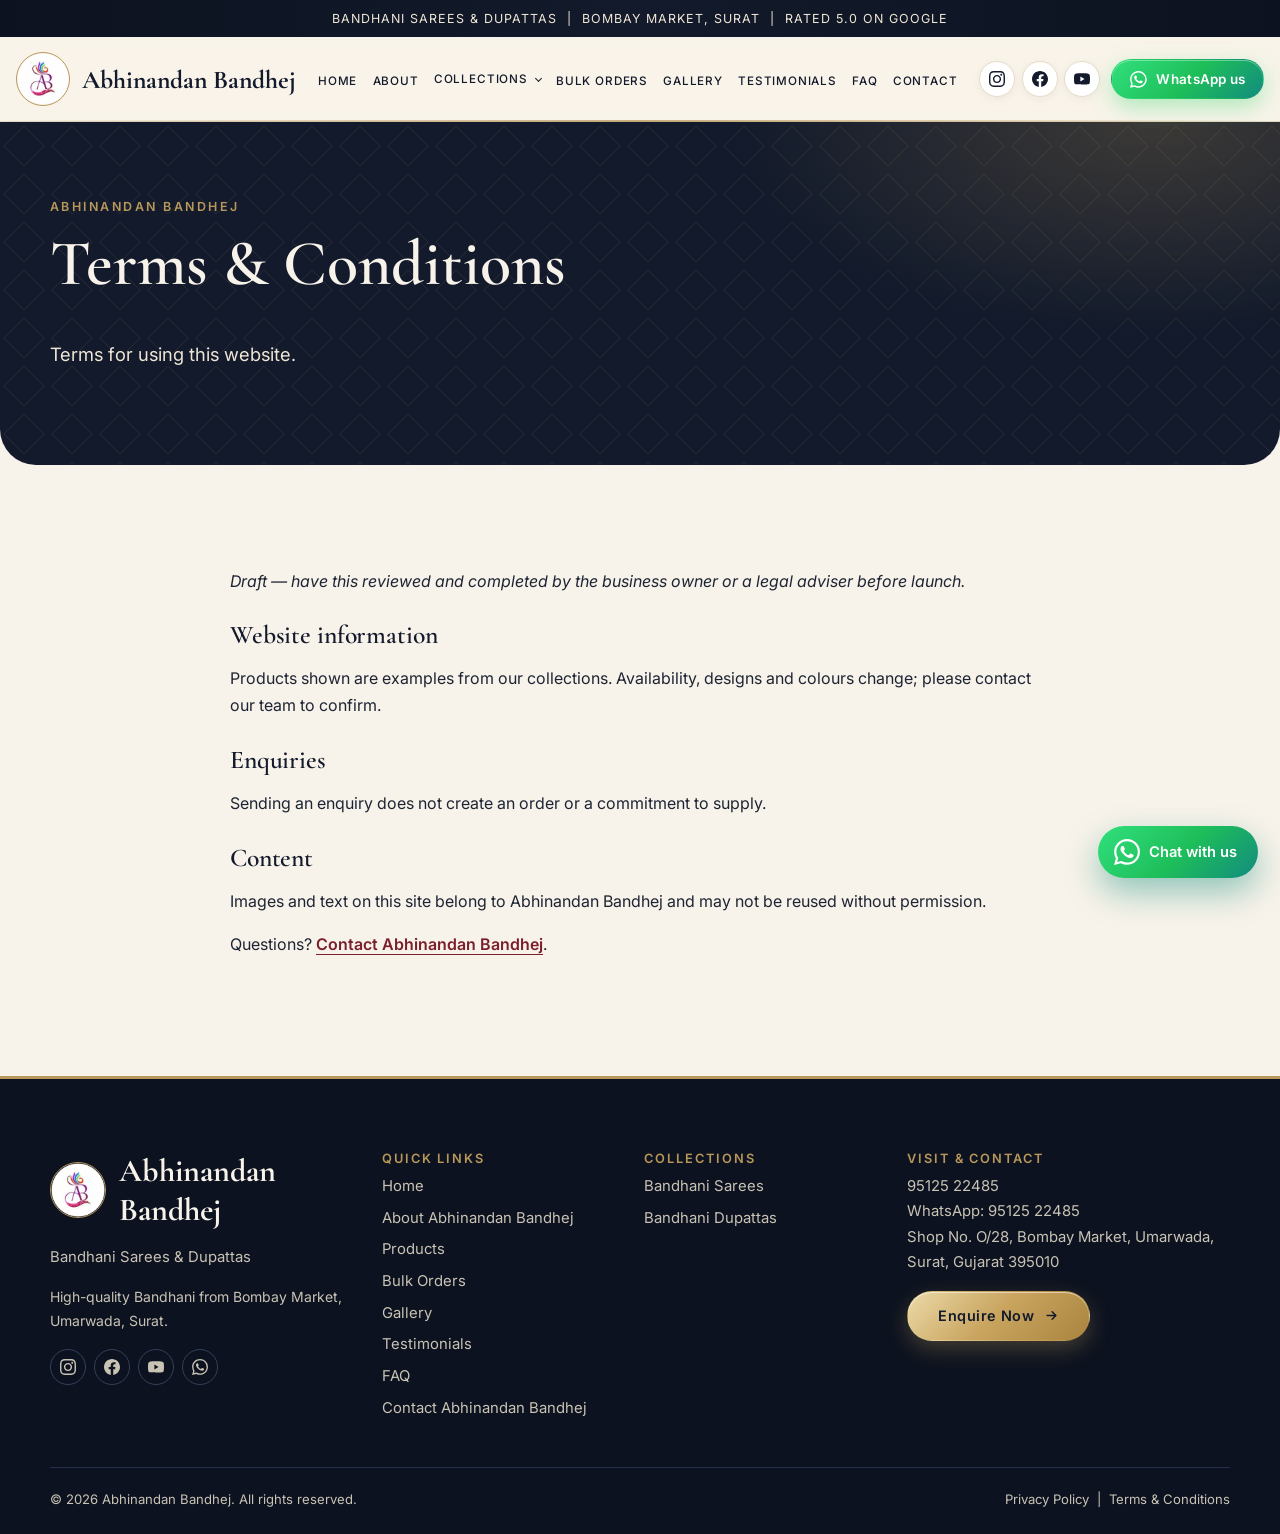
<file: terms-and-conditions.html>
<!DOCTYPE html>
<html lang="en-IN"><head><meta charset="utf-8"><meta name="viewport" content="width=device-width, initial-scale=1, viewport-fit=cover">
<title>Terms &amp; Conditions | Abhinandan Bandhej</title><meta name="description" content="Terms for using the Abhinandan Bandhej website.">
<link rel="canonical" href="https://YOURDOMAIN.com/terms-and-conditions.html">
<meta property="og:type" content="website"><meta property="og:site_name" content="Abhinandan Bandhej"><meta property="og:title" content="Terms &amp; Conditions | Abhinandan Bandhej"><meta property="og:description" content="Terms for using the Abhinandan Bandhej website."><meta property="og:url" content="https://YOURDOMAIN.com/terms-and-conditions.html"><meta property="og:image" content="https://YOURDOMAIN.com/assets/images/abhinandan-bandhej-og-image.jpg"><meta property="og:image:width" content="1200"><meta property="og:image:height" content="630">
<meta name="twitter:card" content="summary_large_image"><meta name="twitter:title" content="Terms &amp; Conditions | Abhinandan Bandhej"><meta name="twitter:description" content="Terms for using the Abhinandan Bandhej website."><meta name="twitter:image" content="https://YOURDOMAIN.com/assets/images/abhinandan-bandhej-og-image.jpg">
<meta name="theme-color" content="#121a2b"><link rel="icon" href="favicon.ico" sizes="any"><link rel="icon" type="image/png" sizes="32x32" href="assets/icons/favicon-32x32.png"><link rel="apple-touch-icon" href="assets/icons/favicon-192x192.png"><link rel="manifest" href="manifest.webmanifest">
<link rel="preconnect" href="https://fonts.googleapis.com"><link rel="preconnect" href="https://fonts.gstatic.com" crossorigin>
<link rel="stylesheet" href="https://fonts.googleapis.com/css2?family=Cormorant+Garamond:wght@500;600;700&family=Inter:wght@400;500;600&display=swap">
<link rel="stylesheet" href="css/style.css"><link rel="stylesheet" href="css/responsive.css"><link rel="stylesheet" href="css/v2.css">
<script type="application/ld+json">{"@context": "https://schema.org", "@type": "BreadcrumbList", "itemListElement": [{"@type": "ListItem", "position": 1, "name": "Home", "item": "https://YOURDOMAIN.com/"}, {"@type": "ListItem", "position": 2, "name": "Terms &amp; Conditions"}]}</script>
<noscript><style>.reveal,.hs-copy>*,.trio img{opacity:1!important;transform:none!important;filter:none!important}.reveal>.round{clip-path:none!important;transform:none!important}</style></noscript>
</head><body>
<a class="skip" href="#main">Skip to content</a>
<div class="topbar"><div class="tb-track"><span>Bandhani Sarees &amp; Dupattas &nbsp;|&nbsp; Bombay Market, Surat &nbsp;|&nbsp; Rated 5.0 on Google</span><span aria-hidden="true">Bandhani Sarees &amp; Dupattas &nbsp;|&nbsp; Bombay Market, Surat &nbsp;|&nbsp; Rated 5.0 on Google</span></div></div>
<header class="site-header" id="top"><div class="hdr">
<a class="brand" href="index.html" aria-label="Abhinandan Bandhej home"><img class="brand-mark" src="assets/images/abhinandan-bandhej-logo.webp" width="300" height="300" alt="Abhinandan Bandhej logo"><span class="brand-txt"><span class="brand-name">Abhinandan Bandhej</span><span class="brand-tag">Bandhani &bull; Surat</span></span></a>
<a class="hdr-wa" href="https://wa.me/919512522485?text=Hello%20Abhinandan%20Bandhej%2C%20I%20would%20like%20to%20enquire." target="_blank" rel="noopener noreferrer" aria-label="Chat on WhatsApp"><svg viewBox="0 0 24 24" aria-hidden="true"><path d="M17.472 14.382c-.297-.149-1.758-.867-2.03-.967-.273-.099-.471-.148-.67.15-.197.297-.767.966-.94 1.164-.173.199-.347.223-.644.075-.297-.15-1.255-.463-2.39-1.475-.883-.788-1.48-1.761-1.653-2.059-.173-.297-.018-.458.13-.606.134-.133.298-.347.446-.52.149-.174.198-.298.298-.497.099-.198.05-.371-.025-.52-.075-.149-.669-1.612-.916-2.207-.242-.579-.487-.5-.669-.51-.173-.008-.371-.01-.57-.01-.198 0-.52.074-.792.372-.272.297-1.04 1.016-1.04 2.479 0 1.462 1.065 2.875 1.213 3.074.149.198 2.096 3.2 5.077 4.487.709.306 1.262.489 1.694.625.712.227 1.36.195 1.871.118.571-.085 1.758-.719 2.006-1.413.248-.694.248-1.289.173-1.413-.074-.124-.272-.198-.57-.347m-5.421 7.403h-.004a9.87 9.87 0 01-5.031-1.378l-.361-.214-3.741.982.998-3.648-.235-.374a9.86 9.86 0 01-1.51-5.26c.001-5.45 4.436-9.884 9.888-9.884 2.64 0 5.122 1.03 6.988 2.898a9.825 9.825 0 012.893 6.994c-.003 5.45-4.437 9.884-9.885 9.884m8.413-18.297A11.815 11.815 0 0012.05 0C5.495 0 .16 5.335.157 11.892c0 2.096.547 4.142 1.588 5.945L.057 24l6.305-1.654a11.882 11.882 0 005.683 1.448h.005c6.554 0 11.89-5.335 11.893-11.893a11.821 11.821 0 00-3.48-8.413z"/></svg></a><button class="nav-toggle" aria-expanded="false" aria-controls="nav" aria-label="Open menu"><span></span><span></span><span></span></button>
<nav id="nav" class="nav" aria-label="Main"><ul><li><a class="nl" href="index.html">Home</a></li><li><a class="nl" href="about.html">About</a></li>
<li class="has-sub"><button class="sub-btn" aria-expanded="false" aria-haspopup="true">Collections</button><ul class="sub"><li><a href="bandhani-sarees.html">Bandhani Sarees</a></li><li><a href="bandhani-dupattas.html">Bandhani Dupattas</a></li></ul></li>
<li><a class="nl" href="bulk-orders.html">Bulk Orders</a></li><li><a class="nl" href="gallery.html">Gallery</a></li><li><a class="nl" href="testimonials.html">Testimonials</a></li><li><a class="nl" href="faq.html">FAQ</a></li><li><a class="nl" href="contact.html">Contact</a></li><li class="nav-cta"><a class="btn btn-wa" href="https://wa.me/919512522485?text=Hello%20Abhinandan%20Bandhej%2C%20I%20would%20like%20to%20enquire." target="_blank" rel="noopener noreferrer"><svg viewBox="0 0 24 24" aria-hidden="true"><path d="M17.472 14.382c-.297-.149-1.758-.867-2.03-.967-.273-.099-.471-.148-.67.15-.197.297-.767.966-.94 1.164-.173.199-.347.223-.644.075-.297-.15-1.255-.463-2.39-1.475-.883-.788-1.48-1.761-1.653-2.059-.173-.297-.018-.458.13-.606.134-.133.298-.347.446-.52.149-.174.198-.298.298-.497.099-.198.05-.371-.025-.52-.075-.149-.669-1.612-.916-2.207-.242-.579-.487-.5-.669-.51-.173-.008-.371-.01-.57-.01-.198 0-.52.074-.792.372-.272.297-1.04 1.016-1.04 2.479 0 1.462 1.065 2.875 1.213 3.074.149.198 2.096 3.2 5.077 4.487.709.306 1.262.489 1.694.625.712.227 1.36.195 1.871.118.571-.085 1.758-.719 2.006-1.413.248-.694.248-1.289.173-1.413-.074-.124-.272-.198-.57-.347m-5.421 7.403h-.004a9.87 9.87 0 01-5.031-1.378l-.361-.214-3.741.982.998-3.648-.235-.374a9.86 9.86 0 01-1.51-5.26c.001-5.45 4.436-9.884 9.888-9.884 2.64 0 5.122 1.03 6.988 2.898a9.825 9.825 0 012.893 6.994c-.003 5.45-4.437 9.884-9.885 9.884m8.413-18.297A11.815 11.815 0 0012.05 0C5.495 0 .16 5.335.157 11.892c0 2.096.547 4.142 1.588 5.945L.057 24l6.305-1.654a11.882 11.882 0 005.683 1.448h.005c6.554 0 11.89-5.335 11.893-11.893a11.821 11.821 0 00-3.48-8.413z"/></svg><span>Chat on WhatsApp</span></a><a class="btn btn-gold" href="contact.html">Enquire Now</a><div class="msoc" aria-label="Social links"><a class="soc soc-instagram" data-social="instagram" href="https://www.instagram.com/abhinandanbandhej" target="_blank" rel="noopener noreferrer" aria-label="Abhinandan Bandhej on Instagram" title="Instagram"><svg viewBox="0 0 24 24" aria-hidden="true"><path d="M12 2.163c3.204 0 3.584.012 4.85.07 3.252.148 4.771 1.691 4.919 4.919.058 1.265.069 1.645.069 4.849 0 3.205-.012 3.584-.069 4.849-.149 3.225-1.664 4.771-4.919 4.919-1.266.058-1.644.07-4.85.07-3.204 0-3.584-.012-4.849-.07-3.26-.149-4.771-1.699-4.919-4.92-.058-1.265-.07-1.644-.07-4.849 0-3.204.013-3.583.07-4.849.149-3.227 1.664-4.771 4.919-4.919 1.266-.057 1.645-.069 4.849-.069zm0-2.163c-3.259 0-3.667.014-4.947.072-4.358.2-6.78 2.618-6.98 6.98-.059 1.281-.073 1.689-.073 4.948 0 3.259.014 3.668.072 4.948.2 4.358 2.618 6.78 6.98 6.98 1.281.058 1.689.072 4.948.072 3.259 0 3.668-.014 4.948-.072 4.351-.2 6.78-2.618 6.98-6.98.059-1.28.073-1.689.073-4.948 0-3.259-.014-3.667-.072-4.947-.196-4.354-2.617-6.78-6.979-6.98-1.281-.059-1.69-.073-4.949-.073zm0 5.838c-3.403 0-6.162 2.759-6.162 6.162s2.759 6.163 6.162 6.163 6.162-2.759 6.162-6.163c0-3.403-2.759-6.162-6.162-6.162zm0 10.162c-2.209 0-4-1.79-4-4 0-2.209 1.791-4 4-4s4 1.791 4 4c0 2.21-1.791 4-4 4zm6.406-11.845c-.796 0-1.441.645-1.441 1.44s.645 1.44 1.441 1.44c.795 0 1.439-.645 1.439-1.44s-.644-1.44-1.439-1.44z"/></svg></a><a class="soc soc-facebook" data-social="facebook" href="https://www.facebook.com/p/Abhinandan-Bandhej-100095100008170/" target="_blank" rel="noopener noreferrer" aria-label="Abhinandan Bandhej on Facebook" title="Facebook"><svg viewBox="0 0 24 24" aria-hidden="true"><path d="M24 12.073c0-6.627-5.373-12-12-12s-12 5.373-12 12c0 5.99 4.388 10.954 10.125 11.854v-8.385H7.078v-3.47h3.047V9.43c0-3.007 1.792-4.669 4.533-4.669 1.312 0 2.686.235 2.686.235v2.953H15.83c-1.491 0-1.956.925-1.956 1.874v2.25h3.328l-.532 3.47h-2.796v8.385C19.612 23.027 24 18.062 24 12.073z"/></svg></a><a class="soc soc-youtube" data-social="youtube" href="#" aria-label="Abhinandan Bandhej on YouTube" title="YouTube"><svg viewBox="0 0 24 24" aria-hidden="true"><path d="M23.498 6.186a3.016 3.016 0 0 0-2.122-2.136C19.505 3.545 12 3.545 12 3.545s-7.505 0-9.377.505A3.017 3.017 0 0 0 .502 6.186C0 8.07 0 12 0 12s0 3.93.502 5.814a3.016 3.016 0 0 0 2.122 2.136c1.871.505 9.376.505 9.376.505s7.505 0 9.377-.505a3.015 3.015 0 0 0 2.122-2.136C24 15.93 24 12 24 12s0-3.93-.502-5.814zM9.545 15.568V8.432L15.818 12l-6.273 3.568z"/></svg></a></div></li></ul></nav>
<div class="hr" aria-label="Social links and WhatsApp"><a class="soc soc-instagram" data-social="instagram" href="https://www.instagram.com/abhinandanbandhej" target="_blank" rel="noopener noreferrer" aria-label="Abhinandan Bandhej on Instagram" title="Instagram"><svg viewBox="0 0 24 24" aria-hidden="true"><path d="M12 2.163c3.204 0 3.584.012 4.85.07 3.252.148 4.771 1.691 4.919 4.919.058 1.265.069 1.645.069 4.849 0 3.205-.012 3.584-.069 4.849-.149 3.225-1.664 4.771-4.919 4.919-1.266.058-1.644.07-4.85.07-3.204 0-3.584-.012-4.849-.07-3.26-.149-4.771-1.699-4.919-4.92-.058-1.265-.07-1.644-.07-4.849 0-3.204.013-3.583.07-4.849.149-3.227 1.664-4.771 4.919-4.919 1.266-.057 1.645-.069 4.849-.069zm0-2.163c-3.259 0-3.667.014-4.947.072-4.358.2-6.78 2.618-6.98 6.98-.059 1.281-.073 1.689-.073 4.948 0 3.259.014 3.668.072 4.948.2 4.358 2.618 6.78 6.98 6.98 1.281.058 1.689.072 4.948.072 3.259 0 3.668-.014 4.948-.072 4.351-.2 6.78-2.618 6.98-6.98.059-1.28.073-1.689.073-4.948 0-3.259-.014-3.667-.072-4.947-.196-4.354-2.617-6.78-6.979-6.98-1.281-.059-1.69-.073-4.949-.073zm0 5.838c-3.403 0-6.162 2.759-6.162 6.162s2.759 6.163 6.162 6.163 6.162-2.759 6.162-6.163c0-3.403-2.759-6.162-6.162-6.162zm0 10.162c-2.209 0-4-1.79-4-4 0-2.209 1.791-4 4-4s4 1.791 4 4c0 2.21-1.791 4-4 4zm6.406-11.845c-.796 0-1.441.645-1.441 1.44s.645 1.44 1.441 1.44c.795 0 1.439-.645 1.439-1.44s-.644-1.44-1.439-1.44z"/></svg></a><a class="soc soc-facebook" data-social="facebook" href="https://www.facebook.com/p/Abhinandan-Bandhej-100095100008170/" target="_blank" rel="noopener noreferrer" aria-label="Abhinandan Bandhej on Facebook" title="Facebook"><svg viewBox="0 0 24 24" aria-hidden="true"><path d="M24 12.073c0-6.627-5.373-12-12-12s-12 5.373-12 12c0 5.99 4.388 10.954 10.125 11.854v-8.385H7.078v-3.47h3.047V9.43c0-3.007 1.792-4.669 4.533-4.669 1.312 0 2.686.235 2.686.235v2.953H15.83c-1.491 0-1.956.925-1.956 1.874v2.25h3.328l-.532 3.47h-2.796v8.385C19.612 23.027 24 18.062 24 12.073z"/></svg></a><a class="soc soc-youtube" data-social="youtube" href="#" aria-label="Abhinandan Bandhej on YouTube" title="YouTube"><svg viewBox="0 0 24 24" aria-hidden="true"><path d="M23.498 6.186a3.016 3.016 0 0 0-2.122-2.136C19.505 3.545 12 3.545 12 3.545s-7.505 0-9.377.505A3.017 3.017 0 0 0 .502 6.186C0 8.07 0 12 0 12s0 3.93.502 5.814a3.016 3.016 0 0 0 2.122 2.136c1.871.505 9.376.505 9.376.505s7.505 0 9.377-.505a3.015 3.015 0 0 0 2.122-2.136C24 15.93 24 12 24 12s0-3.93-.502-5.814zM9.545 15.568V8.432L15.818 12l-6.273 3.568z"/></svg></a><a class="btn btn-wa" href="https://wa.me/919512522485?text=Hello%20Abhinandan%20Bandhej%2C%20I%20would%20like%20to%20enquire." target="_blank" rel="noopener noreferrer" aria-label="Chat with Abhinandan Bandhej on WhatsApp"><svg viewBox="0 0 24 24" aria-hidden="true"><path d="M17.472 14.382c-.297-.149-1.758-.867-2.03-.967-.273-.099-.471-.148-.67.15-.197.297-.767.966-.94 1.164-.173.199-.347.223-.644.075-.297-.15-1.255-.463-2.39-1.475-.883-.788-1.48-1.761-1.653-2.059-.173-.297-.018-.458.13-.606.134-.133.298-.347.446-.52.149-.174.198-.298.298-.497.099-.198.05-.371-.025-.52-.075-.149-.669-1.612-.916-2.207-.242-.579-.487-.5-.669-.51-.173-.008-.371-.01-.57-.01-.198 0-.52.074-.792.372-.272.297-1.04 1.016-1.04 2.479 0 1.462 1.065 2.875 1.213 3.074.149.198 2.096 3.2 5.077 4.487.709.306 1.262.489 1.694.625.712.227 1.36.195 1.871.118.571-.085 1.758-.719 2.006-1.413.248-.694.248-1.289.173-1.413-.074-.124-.272-.198-.57-.347m-5.421 7.403h-.004a9.87 9.87 0 01-5.031-1.378l-.361-.214-3.741.982.998-3.648-.235-.374a9.86 9.86 0 01-1.51-5.26c.001-5.45 4.436-9.884 9.888-9.884 2.64 0 5.122 1.03 6.988 2.898a9.825 9.825 0 012.893 6.994c-.003 5.45-4.437 9.884-9.885 9.884m8.413-18.297A11.815 11.815 0 0012.05 0C5.495 0 .16 5.335.157 11.892c0 2.096.547 4.142 1.588 5.945L.057 24l6.305-1.654a11.882 11.882 0 005.683 1.448h.005c6.554 0 11.89-5.335 11.893-11.893a11.821 11.821 0 00-3.48-8.413z"/></svg><span>WhatsApp us</span></a></div>
</div></header>
<main id="main"><section class="phero"><div class="container"><p class="eyebrow">Abhinandan Bandhej</p><h1>Terms &amp; Conditions</h1><p class="lead">Terms for using this website.</p></div></section><section class="sec"><div class="container narrow legal"><p><em>Draft &mdash; have this reviewed and completed by the business owner or a legal adviser before launch.</em></p><h2>Website information</h2><p>Products shown are examples from our collections. Availability, designs and colours change; please contact our team to confirm.</p><h2>Enquiries</h2><p>Sending an enquiry does not create an order or a commitment to supply.</p><h2>Content</h2><p>Images and text on this site belong to Abhinandan Bandhej and may not be reused without permission.</p><p>Questions? <a class="more" href="contact.html">Contact Abhinandan Bandhej</a>.</p></div></section></main>
<footer class="site-footer"><div class="container fgrid">
<div><div class="f-logo"><img src="assets/images/abhinandan-bandhej-logo.webp" width="300" height="300" alt="" loading="lazy"><p class="f-brand">Abhinandan Bandhej</p></div><p>Bandhani Sarees &amp; Dupattas</p><p class="small">High-quality Bandhani from Bombay Market, Umarwada, Surat.</p><div class="fsoc"><a class="soc soc-instagram" data-social="instagram" href="https://www.instagram.com/abhinandanbandhej" target="_blank" rel="noopener noreferrer" aria-label="Abhinandan Bandhej on Instagram" title="Instagram"><svg viewBox="0 0 24 24" aria-hidden="true"><path d="M12 2.163c3.204 0 3.584.012 4.85.07 3.252.148 4.771 1.691 4.919 4.919.058 1.265.069 1.645.069 4.849 0 3.205-.012 3.584-.069 4.849-.149 3.225-1.664 4.771-4.919 4.919-1.266.058-1.644.07-4.85.07-3.204 0-3.584-.012-4.849-.07-3.26-.149-4.771-1.699-4.919-4.92-.058-1.265-.07-1.644-.07-4.849 0-3.204.013-3.583.07-4.849.149-3.227 1.664-4.771 4.919-4.919 1.266-.057 1.645-.069 4.849-.069zm0-2.163c-3.259 0-3.667.014-4.947.072-4.358.2-6.78 2.618-6.98 6.98-.059 1.281-.073 1.689-.073 4.948 0 3.259.014 3.668.072 4.948.2 4.358 2.618 6.78 6.98 6.98 1.281.058 1.689.072 4.948.072 3.259 0 3.668-.014 4.948-.072 4.351-.2 6.78-2.618 6.98-6.98.059-1.28.073-1.689.073-4.948 0-3.259-.014-3.667-.072-4.947-.196-4.354-2.617-6.78-6.979-6.98-1.281-.059-1.69-.073-4.949-.073zm0 5.838c-3.403 0-6.162 2.759-6.162 6.162s2.759 6.163 6.162 6.163 6.162-2.759 6.162-6.163c0-3.403-2.759-6.162-6.162-6.162zm0 10.162c-2.209 0-4-1.79-4-4 0-2.209 1.791-4 4-4s4 1.791 4 4c0 2.21-1.791 4-4 4zm6.406-11.845c-.796 0-1.441.645-1.441 1.44s.645 1.44 1.441 1.44c.795 0 1.439-.645 1.439-1.44s-.644-1.44-1.439-1.44z"/></svg></a><a class="soc soc-facebook" data-social="facebook" href="https://www.facebook.com/p/Abhinandan-Bandhej-100095100008170/" target="_blank" rel="noopener noreferrer" aria-label="Abhinandan Bandhej on Facebook" title="Facebook"><svg viewBox="0 0 24 24" aria-hidden="true"><path d="M24 12.073c0-6.627-5.373-12-12-12s-12 5.373-12 12c0 5.99 4.388 10.954 10.125 11.854v-8.385H7.078v-3.47h3.047V9.43c0-3.007 1.792-4.669 4.533-4.669 1.312 0 2.686.235 2.686.235v2.953H15.83c-1.491 0-1.956.925-1.956 1.874v2.25h3.328l-.532 3.47h-2.796v8.385C19.612 23.027 24 18.062 24 12.073z"/></svg></a><a class="soc soc-youtube" data-social="youtube" href="#" aria-label="Abhinandan Bandhej on YouTube" title="YouTube"><svg viewBox="0 0 24 24" aria-hidden="true"><path d="M23.498 6.186a3.016 3.016 0 0 0-2.122-2.136C19.505 3.545 12 3.545 12 3.545s-7.505 0-9.377.505A3.017 3.017 0 0 0 .502 6.186C0 8.07 0 12 0 12s0 3.93.502 5.814a3.016 3.016 0 0 0 2.122 2.136c1.871.505 9.376.505 9.376.505s7.505 0 9.377-.505a3.015 3.015 0 0 0 2.122-2.136C24 15.93 24 12 24 12s0-3.93-.502-5.814zM9.545 15.568V8.432L15.818 12l-6.273 3.568z"/></svg></a><a class="soc soc-whatsapp" href="https://wa.me/919512522485?text=Hello%20Abhinandan%20Bandhej%2C%20I%20would%20like%20to%20enquire." target="_blank" rel="noopener noreferrer" aria-label="Chat with Abhinandan Bandhej on WhatsApp" title="WhatsApp"><svg viewBox="0 0 24 24" aria-hidden="true"><path d="M17.472 14.382c-.297-.149-1.758-.867-2.03-.967-.273-.099-.471-.148-.67.15-.197.297-.767.966-.94 1.164-.173.199-.347.223-.644.075-.297-.15-1.255-.463-2.39-1.475-.883-.788-1.48-1.761-1.653-2.059-.173-.297-.018-.458.13-.606.134-.133.298-.347.446-.52.149-.174.198-.298.298-.497.099-.198.05-.371-.025-.52-.075-.149-.669-1.612-.916-2.207-.242-.579-.487-.5-.669-.51-.173-.008-.371-.01-.57-.01-.198 0-.52.074-.792.372-.272.297-1.04 1.016-1.04 2.479 0 1.462 1.065 2.875 1.213 3.074.149.198 2.096 3.2 5.077 4.487.709.306 1.262.489 1.694.625.712.227 1.36.195 1.871.118.571-.085 1.758-.719 2.006-1.413.248-.694.248-1.289.173-1.413-.074-.124-.272-.198-.57-.347m-5.421 7.403h-.004a9.87 9.87 0 01-5.031-1.378l-.361-.214-3.741.982.998-3.648-.235-.374a9.86 9.86 0 01-1.51-5.26c.001-5.45 4.436-9.884 9.888-9.884 2.64 0 5.122 1.03 6.988 2.898a9.825 9.825 0 012.893 6.994c-.003 5.45-4.437 9.884-9.885 9.884m8.413-18.297A11.815 11.815 0 0012.05 0C5.495 0 .16 5.335.157 11.892c0 2.096.547 4.142 1.588 5.945L.057 24l6.305-1.654a11.882 11.882 0 005.683 1.448h.005c6.554 0 11.89-5.335 11.893-11.893a11.821 11.821 0 00-3.48-8.413z"/></svg></a></div></div>
<div><h2>Quick Links</h2><ul><li><a href="index.html">Home</a></li><li><a href="about.html">About Abhinandan Bandhej</a></li><li><a href="products.html">Products</a></li><li><a href="bulk-orders.html">Bulk Orders</a></li><li><a href="gallery.html">Gallery</a></li><li><a href="testimonials.html">Testimonials</a></li><li><a href="faq.html">FAQ</a></li><li><a href="contact.html">Contact Abhinandan Bandhej</a></li></ul></div>
<div><h2>Collections</h2><ul><li><a href="bandhani-sarees.html">Bandhani Sarees</a></li><li><a href="bandhani-dupattas.html">Bandhani Dupattas</a></li></ul></div>
<div><h2>Visit &amp; Contact</h2><address><a href="tel:+919512522485">95125 22485</a><br><a href="https://wa.me/919512522485?text=Hello%20Abhinandan%20Bandhej%2C%20I%20would%20like%20to%20enquire." target="_blank" rel="noopener noreferrer">WhatsApp: 95125 22485</a><br>Shop No. O/28, Bombay Market, Umarwada, Surat, Gujarat 395010</address><a class="btn btn-gold" style="margin-top:1rem" href="contact.html">Enquire Now</a></div>
</div><div class="container copy"><span>&copy; <span id="yr">2026</span> Abhinandan Bandhej. All rights reserved.</span><span><a href="privacy-policy.html">Privacy Policy</a> &nbsp;|&nbsp; <a href="terms-and-conditions.html">Terms &amp; Conditions</a></span></div></footer>
<a class="wa-fab" href="https://wa.me/919512522485?text=Hello%20Abhinandan%20Bandhej%2C%20I%20would%20like%20to%20enquire." target="_blank" rel="noopener noreferrer" aria-label="Chat with us on WhatsApp"><svg viewBox="0 0 24 24" aria-hidden="true"><path d="M17.472 14.382c-.297-.149-1.758-.867-2.03-.967-.273-.099-.471-.148-.67.15-.197.297-.767.966-.94 1.164-.173.199-.347.223-.644.075-.297-.15-1.255-.463-2.39-1.475-.883-.788-1.48-1.761-1.653-2.059-.173-.297-.018-.458.13-.606.134-.133.298-.347.446-.52.149-.174.198-.298.298-.497.099-.198.05-.371-.025-.52-.075-.149-.669-1.612-.916-2.207-.242-.579-.487-.5-.669-.51-.173-.008-.371-.01-.57-.01-.198 0-.52.074-.792.372-.272.297-1.04 1.016-1.04 2.479 0 1.462 1.065 2.875 1.213 3.074.149.198 2.096 3.2 5.077 4.487.709.306 1.262.489 1.694.625.712.227 1.36.195 1.871.118.571-.085 1.758-.719 2.006-1.413.248-.694.248-1.289.173-1.413-.074-.124-.272-.198-.57-.347m-5.421 7.403h-.004a9.87 9.87 0 01-5.031-1.378l-.361-.214-3.741.982.998-3.648-.235-.374a9.86 9.86 0 01-1.51-5.26c.001-5.45 4.436-9.884 9.888-9.884 2.64 0 5.122 1.03 6.988 2.898a9.825 9.825 0 012.893 6.994c-.003 5.45-4.437 9.884-9.885 9.884m8.413-18.297A11.815 11.815 0 0012.05 0C5.495 0 .16 5.335.157 11.892c0 2.096.547 4.142 1.588 5.945L.057 24l6.305-1.654a11.882 11.882 0 005.683 1.448h.005c6.554 0 11.89-5.335 11.893-11.893a11.821 11.821 0 00-3.48-8.413z"/></svg><span>Chat with us</span></a><div class="mbar"><a href="tel:+919512522485"><svg viewBox="0 0 24 24" aria-hidden="true"><path d="M6.6 10.8a15.1 15.1 0 006.6 6.6l2.2-2.2a1 1 0 011-.25 11.4 11.4 0 003.6.57 1 1 0 011 1V20a1 1 0 01-1 1A17 17 0 013 4a1 1 0 011-1h3.5a1 1 0 011 1c0 1.25.2 2.45.57 3.57a1 1 0 01-.25 1z"/></svg>Call</a><a class="wa" href="https://wa.me/919512522485?text=Hello%20Abhinandan%20Bandhej%2C%20I%20would%20like%20to%20enquire." target="_blank" rel="noopener noreferrer"><svg viewBox="0 0 24 24" aria-hidden="true"><path d="M17.472 14.382c-.297-.149-1.758-.867-2.03-.967-.273-.099-.471-.148-.67.15-.197.297-.767.966-.94 1.164-.173.199-.347.223-.644.075-.297-.15-1.255-.463-2.39-1.475-.883-.788-1.48-1.761-1.653-2.059-.173-.297-.018-.458.13-.606.134-.133.298-.347.446-.52.149-.174.198-.298.298-.497.099-.198.05-.371-.025-.52-.075-.149-.669-1.612-.916-2.207-.242-.579-.487-.5-.669-.51-.173-.008-.371-.01-.57-.01-.198 0-.52.074-.792.372-.272.297-1.04 1.016-1.04 2.479 0 1.462 1.065 2.875 1.213 3.074.149.198 2.096 3.2 5.077 4.487.709.306 1.262.489 1.694.625.712.227 1.36.195 1.871.118.571-.085 1.758-.719 2.006-1.413.248-.694.248-1.289.173-1.413-.074-.124-.272-.198-.57-.347m-5.421 7.403h-.004a9.87 9.87 0 01-5.031-1.378l-.361-.214-3.741.982.998-3.648-.235-.374a9.86 9.86 0 01-1.51-5.26c.001-5.45 4.436-9.884 9.888-9.884 2.64 0 5.122 1.03 6.988 2.898a9.825 9.825 0 012.893 6.994c-.003 5.45-4.437 9.884-9.885 9.884m8.413-18.297A11.815 11.815 0 0012.05 0C5.495 0 .16 5.335.157 11.892c0 2.096.547 4.142 1.588 5.945L.057 24l6.305-1.654a11.882 11.882 0 005.683 1.448h.005c6.554 0 11.89-5.335 11.893-11.893a11.821 11.821 0 00-3.48-8.413z"/></svg>WhatsApp</a><a href="contact.html" class="hl"><svg viewBox="0 0 24 24" aria-hidden="true"><path d="M3 5h18a1 1 0 011 1v12a1 1 0 01-1 1H3a1 1 0 01-1-1V6a1 1 0 011-1zm9 7.2L4.5 7v.1L12 12.4 19.5 7.1V7z"/></svg>Enquire</a></div>
<script src="js/config.js" defer></script><script src="js/main.js" defer></script>
</body></html>
</file>
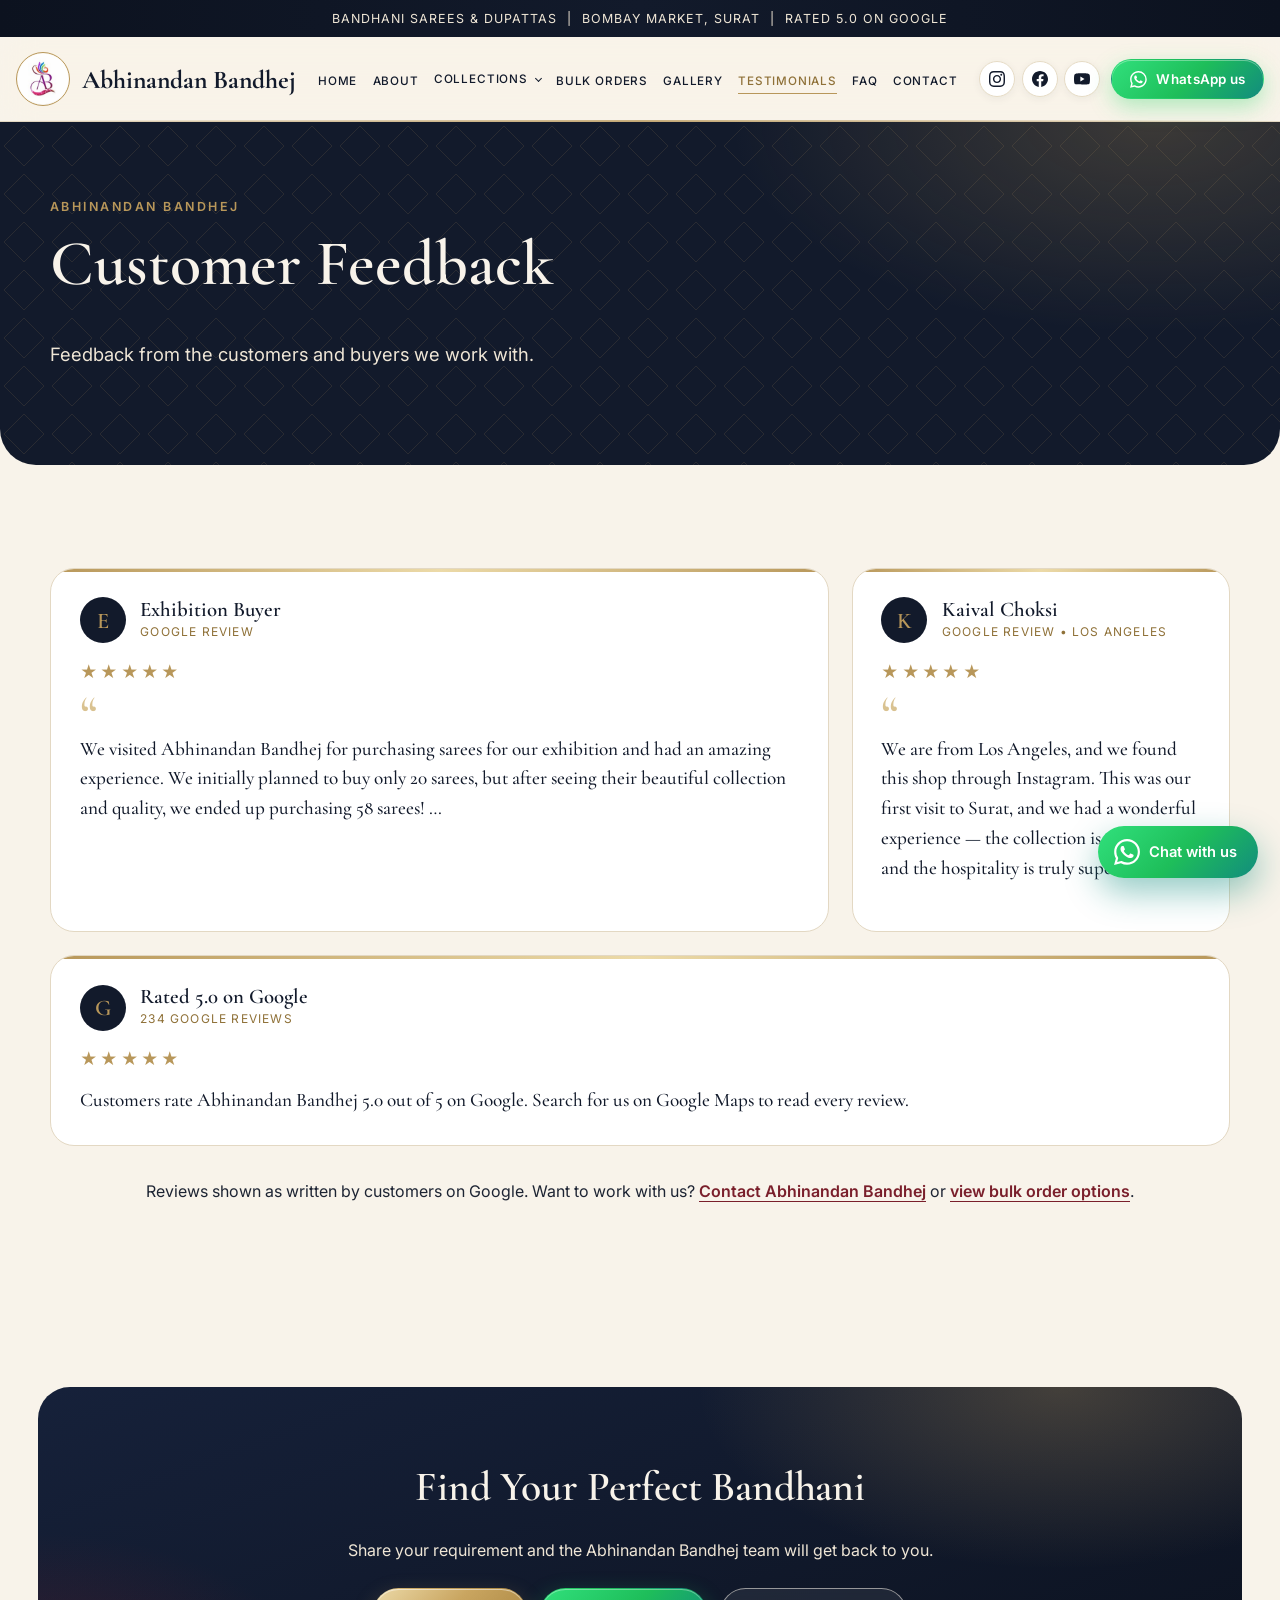
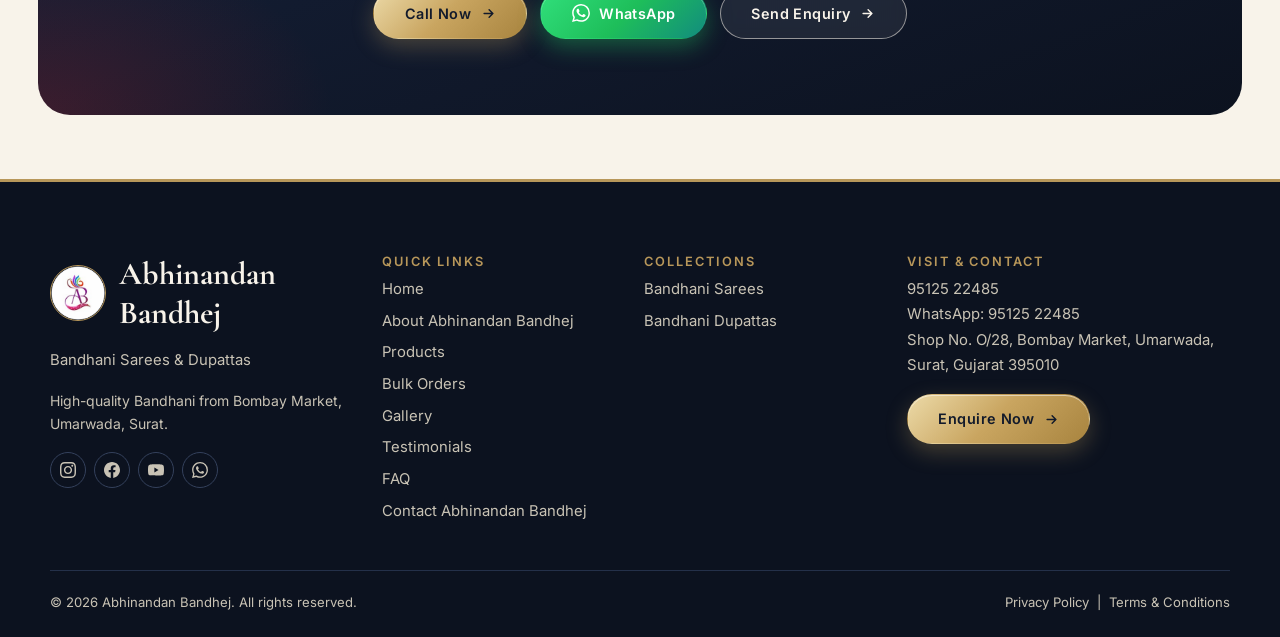
<file: testimonials.html>
<!DOCTYPE html>
<html lang="en-IN"><head><meta charset="utf-8"><meta name="viewport" content="width=device-width, initial-scale=1, viewport-fit=cover">
<title>Customer Feedback | Abhinandan Bandhej Testimonials</title><meta name="description" content="Read customer feedback for Abhinandan Bandhej, a Bandhani saree and dupatta store in Bombay Market, Surat, rated 5.0 on Google.">
<link rel="canonical" href="https://YOURDOMAIN.com/testimonials.html">
<meta property="og:type" content="website"><meta property="og:site_name" content="Abhinandan Bandhej"><meta property="og:title" content="Customer Feedback | Abhinandan Bandhej Testimonials"><meta property="og:description" content="Read customer feedback for Abhinandan Bandhej, a Bandhani saree and dupatta store in Bombay Market, Surat, rated 5.0 on Google."><meta property="og:url" content="https://YOURDOMAIN.com/testimonials.html"><meta property="og:image" content="https://YOURDOMAIN.com/assets/images/abhinandan-bandhej-og-image.jpg"><meta property="og:image:width" content="1200"><meta property="og:image:height" content="630">
<meta name="twitter:card" content="summary_large_image"><meta name="twitter:title" content="Customer Feedback | Abhinandan Bandhej Testimonials"><meta name="twitter:description" content="Read customer feedback for Abhinandan Bandhej, a Bandhani saree and dupatta store in Bombay Market, Surat, rated 5.0 on Google."><meta name="twitter:image" content="https://YOURDOMAIN.com/assets/images/abhinandan-bandhej-og-image.jpg">
<meta name="theme-color" content="#121a2b"><link rel="icon" href="favicon.ico" sizes="any"><link rel="icon" type="image/png" sizes="32x32" href="assets/icons/favicon-32x32.png"><link rel="apple-touch-icon" href="assets/icons/favicon-192x192.png"><link rel="manifest" href="manifest.webmanifest">
<link rel="preconnect" href="https://fonts.googleapis.com"><link rel="preconnect" href="https://fonts.gstatic.com" crossorigin>
<link rel="stylesheet" href="https://fonts.googleapis.com/css2?family=Cormorant+Garamond:wght@500;600;700&family=Inter:wght@400;500;600&display=swap">
<link rel="stylesheet" href="css/style.css"><link rel="stylesheet" href="css/responsive.css"><link rel="stylesheet" href="css/v2.css">
<script type="application/ld+json">{"@context": "https://schema.org", "@type": "BreadcrumbList", "itemListElement": [{"@type": "ListItem", "position": 1, "name": "Home", "item": "https://YOURDOMAIN.com/"}, {"@type": "ListItem", "position": 2, "name": "Testimonials"}]}</script>
<noscript><style>.reveal,.hs-copy>*,.trio img{opacity:1!important;transform:none!important;filter:none!important}.reveal>.round{clip-path:none!important;transform:none!important}</style></noscript>
</head><body>
<a class="skip" href="#main">Skip to content</a>
<div class="topbar"><div class="tb-track"><span>Bandhani Sarees &amp; Dupattas &nbsp;|&nbsp; Bombay Market, Surat &nbsp;|&nbsp; Rated 5.0 on Google</span><span aria-hidden="true">Bandhani Sarees &amp; Dupattas &nbsp;|&nbsp; Bombay Market, Surat &nbsp;|&nbsp; Rated 5.0 on Google</span></div></div>
<header class="site-header" id="top"><div class="hdr">
<a class="brand" href="index.html" aria-label="Abhinandan Bandhej home"><img class="brand-mark" src="assets/images/abhinandan-bandhej-logo.webp" width="300" height="300" alt="Abhinandan Bandhej logo"><span class="brand-txt"><span class="brand-name">Abhinandan Bandhej</span><span class="brand-tag">Bandhani &bull; Surat</span></span></a>
<a class="hdr-wa" href="https://wa.me/919512522485?text=Hello%20Abhinandan%20Bandhej%2C%20I%20would%20like%20to%20enquire." target="_blank" rel="noopener noreferrer" aria-label="Chat on WhatsApp"><svg viewBox="0 0 24 24" aria-hidden="true"><path d="M17.472 14.382c-.297-.149-1.758-.867-2.03-.967-.273-.099-.471-.148-.67.15-.197.297-.767.966-.94 1.164-.173.199-.347.223-.644.075-.297-.15-1.255-.463-2.39-1.475-.883-.788-1.48-1.761-1.653-2.059-.173-.297-.018-.458.13-.606.134-.133.298-.347.446-.52.149-.174.198-.298.298-.497.099-.198.05-.371-.025-.52-.075-.149-.669-1.612-.916-2.207-.242-.579-.487-.5-.669-.51-.173-.008-.371-.01-.57-.01-.198 0-.52.074-.792.372-.272.297-1.04 1.016-1.04 2.479 0 1.462 1.065 2.875 1.213 3.074.149.198 2.096 3.2 5.077 4.487.709.306 1.262.489 1.694.625.712.227 1.36.195 1.871.118.571-.085 1.758-.719 2.006-1.413.248-.694.248-1.289.173-1.413-.074-.124-.272-.198-.57-.347m-5.421 7.403h-.004a9.87 9.87 0 01-5.031-1.378l-.361-.214-3.741.982.998-3.648-.235-.374a9.86 9.86 0 01-1.51-5.26c.001-5.45 4.436-9.884 9.888-9.884 2.64 0 5.122 1.03 6.988 2.898a9.825 9.825 0 012.893 6.994c-.003 5.45-4.437 9.884-9.885 9.884m8.413-18.297A11.815 11.815 0 0012.05 0C5.495 0 .16 5.335.157 11.892c0 2.096.547 4.142 1.588 5.945L.057 24l6.305-1.654a11.882 11.882 0 005.683 1.448h.005c6.554 0 11.89-5.335 11.893-11.893a11.821 11.821 0 00-3.48-8.413z"/></svg></a><button class="nav-toggle" aria-expanded="false" aria-controls="nav" aria-label="Open menu"><span></span><span></span><span></span></button>
<nav id="nav" class="nav" aria-label="Main"><ul><li><a class="nl" href="index.html">Home</a></li><li><a class="nl" href="about.html">About</a></li>
<li class="has-sub"><button class="sub-btn" aria-expanded="false" aria-haspopup="true">Collections</button><ul class="sub"><li><a href="bandhani-sarees.html">Bandhani Sarees</a></li><li><a href="bandhani-dupattas.html">Bandhani Dupattas</a></li></ul></li>
<li><a class="nl" href="bulk-orders.html">Bulk Orders</a></li><li><a class="nl" href="gallery.html">Gallery</a></li><li><a class="nl" href="testimonials.html" aria-current="page">Testimonials</a></li><li><a class="nl" href="faq.html">FAQ</a></li><li><a class="nl" href="contact.html">Contact</a></li><li class="nav-cta"><a class="btn btn-wa" href="https://wa.me/919512522485?text=Hello%20Abhinandan%20Bandhej%2C%20I%20would%20like%20to%20enquire." target="_blank" rel="noopener noreferrer"><svg viewBox="0 0 24 24" aria-hidden="true"><path d="M17.472 14.382c-.297-.149-1.758-.867-2.03-.967-.273-.099-.471-.148-.67.15-.197.297-.767.966-.94 1.164-.173.199-.347.223-.644.075-.297-.15-1.255-.463-2.39-1.475-.883-.788-1.48-1.761-1.653-2.059-.173-.297-.018-.458.13-.606.134-.133.298-.347.446-.52.149-.174.198-.298.298-.497.099-.198.05-.371-.025-.52-.075-.149-.669-1.612-.916-2.207-.242-.579-.487-.5-.669-.51-.173-.008-.371-.01-.57-.01-.198 0-.52.074-.792.372-.272.297-1.04 1.016-1.04 2.479 0 1.462 1.065 2.875 1.213 3.074.149.198 2.096 3.2 5.077 4.487.709.306 1.262.489 1.694.625.712.227 1.36.195 1.871.118.571-.085 1.758-.719 2.006-1.413.248-.694.248-1.289.173-1.413-.074-.124-.272-.198-.57-.347m-5.421 7.403h-.004a9.87 9.87 0 01-5.031-1.378l-.361-.214-3.741.982.998-3.648-.235-.374a9.86 9.86 0 01-1.51-5.26c.001-5.45 4.436-9.884 9.888-9.884 2.64 0 5.122 1.03 6.988 2.898a9.825 9.825 0 012.893 6.994c-.003 5.45-4.437 9.884-9.885 9.884m8.413-18.297A11.815 11.815 0 0012.05 0C5.495 0 .16 5.335.157 11.892c0 2.096.547 4.142 1.588 5.945L.057 24l6.305-1.654a11.882 11.882 0 005.683 1.448h.005c6.554 0 11.89-5.335 11.893-11.893a11.821 11.821 0 00-3.48-8.413z"/></svg><span>Chat on WhatsApp</span></a><a class="btn btn-gold" href="contact.html">Enquire Now</a><div class="msoc" aria-label="Social links"><a class="soc soc-instagram" data-social="instagram" href="https://www.instagram.com/abhinandanbandhej" target="_blank" rel="noopener noreferrer" aria-label="Abhinandan Bandhej on Instagram" title="Instagram"><svg viewBox="0 0 24 24" aria-hidden="true"><path d="M12 2.163c3.204 0 3.584.012 4.85.07 3.252.148 4.771 1.691 4.919 4.919.058 1.265.069 1.645.069 4.849 0 3.205-.012 3.584-.069 4.849-.149 3.225-1.664 4.771-4.919 4.919-1.266.058-1.644.07-4.85.07-3.204 0-3.584-.012-4.849-.07-3.26-.149-4.771-1.699-4.919-4.92-.058-1.265-.07-1.644-.07-4.849 0-3.204.013-3.583.07-4.849.149-3.227 1.664-4.771 4.919-4.919 1.266-.057 1.645-.069 4.849-.069zm0-2.163c-3.259 0-3.667.014-4.947.072-4.358.2-6.78 2.618-6.98 6.98-.059 1.281-.073 1.689-.073 4.948 0 3.259.014 3.668.072 4.948.2 4.358 2.618 6.78 6.98 6.98 1.281.058 1.689.072 4.948.072 3.259 0 3.668-.014 4.948-.072 4.351-.2 6.78-2.618 6.98-6.98.059-1.28.073-1.689.073-4.948 0-3.259-.014-3.667-.072-4.947-.196-4.354-2.617-6.78-6.979-6.98-1.281-.059-1.69-.073-4.949-.073zm0 5.838c-3.403 0-6.162 2.759-6.162 6.162s2.759 6.163 6.162 6.163 6.162-2.759 6.162-6.163c0-3.403-2.759-6.162-6.162-6.162zm0 10.162c-2.209 0-4-1.79-4-4 0-2.209 1.791-4 4-4s4 1.791 4 4c0 2.21-1.791 4-4 4zm6.406-11.845c-.796 0-1.441.645-1.441 1.44s.645 1.44 1.441 1.44c.795 0 1.439-.645 1.439-1.44s-.644-1.44-1.439-1.44z"/></svg></a><a class="soc soc-facebook" data-social="facebook" href="https://www.facebook.com/p/Abhinandan-Bandhej-100095100008170/" target="_blank" rel="noopener noreferrer" aria-label="Abhinandan Bandhej on Facebook" title="Facebook"><svg viewBox="0 0 24 24" aria-hidden="true"><path d="M24 12.073c0-6.627-5.373-12-12-12s-12 5.373-12 12c0 5.99 4.388 10.954 10.125 11.854v-8.385H7.078v-3.47h3.047V9.43c0-3.007 1.792-4.669 4.533-4.669 1.312 0 2.686.235 2.686.235v2.953H15.83c-1.491 0-1.956.925-1.956 1.874v2.25h3.328l-.532 3.47h-2.796v8.385C19.612 23.027 24 18.062 24 12.073z"/></svg></a><a class="soc soc-youtube" data-social="youtube" href="#" aria-label="Abhinandan Bandhej on YouTube" title="YouTube"><svg viewBox="0 0 24 24" aria-hidden="true"><path d="M23.498 6.186a3.016 3.016 0 0 0-2.122-2.136C19.505 3.545 12 3.545 12 3.545s-7.505 0-9.377.505A3.017 3.017 0 0 0 .502 6.186C0 8.07 0 12 0 12s0 3.93.502 5.814a3.016 3.016 0 0 0 2.122 2.136c1.871.505 9.376.505 9.376.505s7.505 0 9.377-.505a3.015 3.015 0 0 0 2.122-2.136C24 15.93 24 12 24 12s0-3.93-.502-5.814zM9.545 15.568V8.432L15.818 12l-6.273 3.568z"/></svg></a></div></li></ul></nav>
<div class="hr" aria-label="Social links and WhatsApp"><a class="soc soc-instagram" data-social="instagram" href="https://www.instagram.com/abhinandanbandhej" target="_blank" rel="noopener noreferrer" aria-label="Abhinandan Bandhej on Instagram" title="Instagram"><svg viewBox="0 0 24 24" aria-hidden="true"><path d="M12 2.163c3.204 0 3.584.012 4.85.07 3.252.148 4.771 1.691 4.919 4.919.058 1.265.069 1.645.069 4.849 0 3.205-.012 3.584-.069 4.849-.149 3.225-1.664 4.771-4.919 4.919-1.266.058-1.644.07-4.85.07-3.204 0-3.584-.012-4.849-.07-3.26-.149-4.771-1.699-4.919-4.92-.058-1.265-.07-1.644-.07-4.849 0-3.204.013-3.583.07-4.849.149-3.227 1.664-4.771 4.919-4.919 1.266-.057 1.645-.069 4.849-.069zm0-2.163c-3.259 0-3.667.014-4.947.072-4.358.2-6.78 2.618-6.98 6.98-.059 1.281-.073 1.689-.073 4.948 0 3.259.014 3.668.072 4.948.2 4.358 2.618 6.78 6.98 6.98 1.281.058 1.689.072 4.948.072 3.259 0 3.668-.014 4.948-.072 4.351-.2 6.78-2.618 6.98-6.98.059-1.28.073-1.689.073-4.948 0-3.259-.014-3.667-.072-4.947-.196-4.354-2.617-6.78-6.979-6.98-1.281-.059-1.69-.073-4.949-.073zm0 5.838c-3.403 0-6.162 2.759-6.162 6.162s2.759 6.163 6.162 6.163 6.162-2.759 6.162-6.163c0-3.403-2.759-6.162-6.162-6.162zm0 10.162c-2.209 0-4-1.79-4-4 0-2.209 1.791-4 4-4s4 1.791 4 4c0 2.21-1.791 4-4 4zm6.406-11.845c-.796 0-1.441.645-1.441 1.44s.645 1.44 1.441 1.44c.795 0 1.439-.645 1.439-1.44s-.644-1.44-1.439-1.44z"/></svg></a><a class="soc soc-facebook" data-social="facebook" href="https://www.facebook.com/p/Abhinandan-Bandhej-100095100008170/" target="_blank" rel="noopener noreferrer" aria-label="Abhinandan Bandhej on Facebook" title="Facebook"><svg viewBox="0 0 24 24" aria-hidden="true"><path d="M24 12.073c0-6.627-5.373-12-12-12s-12 5.373-12 12c0 5.99 4.388 10.954 10.125 11.854v-8.385H7.078v-3.47h3.047V9.43c0-3.007 1.792-4.669 4.533-4.669 1.312 0 2.686.235 2.686.235v2.953H15.83c-1.491 0-1.956.925-1.956 1.874v2.25h3.328l-.532 3.47h-2.796v8.385C19.612 23.027 24 18.062 24 12.073z"/></svg></a><a class="soc soc-youtube" data-social="youtube" href="#" aria-label="Abhinandan Bandhej on YouTube" title="YouTube"><svg viewBox="0 0 24 24" aria-hidden="true"><path d="M23.498 6.186a3.016 3.016 0 0 0-2.122-2.136C19.505 3.545 12 3.545 12 3.545s-7.505 0-9.377.505A3.017 3.017 0 0 0 .502 6.186C0 8.07 0 12 0 12s0 3.93.502 5.814a3.016 3.016 0 0 0 2.122 2.136c1.871.505 9.376.505 9.376.505s7.505 0 9.377-.505a3.015 3.015 0 0 0 2.122-2.136C24 15.93 24 12 24 12s0-3.93-.502-5.814zM9.545 15.568V8.432L15.818 12l-6.273 3.568z"/></svg></a><a class="btn btn-wa" href="https://wa.me/919512522485?text=Hello%20Abhinandan%20Bandhej%2C%20I%20would%20like%20to%20enquire." target="_blank" rel="noopener noreferrer" aria-label="Chat with Abhinandan Bandhej on WhatsApp"><svg viewBox="0 0 24 24" aria-hidden="true"><path d="M17.472 14.382c-.297-.149-1.758-.867-2.03-.967-.273-.099-.471-.148-.67.15-.197.297-.767.966-.94 1.164-.173.199-.347.223-.644.075-.297-.15-1.255-.463-2.39-1.475-.883-.788-1.48-1.761-1.653-2.059-.173-.297-.018-.458.13-.606.134-.133.298-.347.446-.52.149-.174.198-.298.298-.497.099-.198.05-.371-.025-.52-.075-.149-.669-1.612-.916-2.207-.242-.579-.487-.5-.669-.51-.173-.008-.371-.01-.57-.01-.198 0-.52.074-.792.372-.272.297-1.04 1.016-1.04 2.479 0 1.462 1.065 2.875 1.213 3.074.149.198 2.096 3.2 5.077 4.487.709.306 1.262.489 1.694.625.712.227 1.36.195 1.871.118.571-.085 1.758-.719 2.006-1.413.248-.694.248-1.289.173-1.413-.074-.124-.272-.198-.57-.347m-5.421 7.403h-.004a9.87 9.87 0 01-5.031-1.378l-.361-.214-3.741.982.998-3.648-.235-.374a9.86 9.86 0 01-1.51-5.26c.001-5.45 4.436-9.884 9.888-9.884 2.64 0 5.122 1.03 6.988 2.898a9.825 9.825 0 012.893 6.994c-.003 5.45-4.437 9.884-9.885 9.884m8.413-18.297A11.815 11.815 0 0012.05 0C5.495 0 .16 5.335.157 11.892c0 2.096.547 4.142 1.588 5.945L.057 24l6.305-1.654a11.882 11.882 0 005.683 1.448h.005c6.554 0 11.89-5.335 11.893-11.893a11.821 11.821 0 00-3.48-8.413z"/></svg><span>WhatsApp us</span></a></div>
</div></header>
<main id="main"><section class="phero"><div class="container"><p class="eyebrow">Abhinandan Bandhej</p><h1>Customer Feedback</h1><p class="lead">Feedback from the customers and buyers we work with.</p></div></section><section class="sec"><div class="container"><div class="rgrid"><article class="rcard reveal r-wide"><div class="rc-top"><span class="rc-av" aria-hidden="true">E</span><div><h3>Exhibition Buyer</h3><p class="rc-src">Google review</p></div></div><div class="stars" role="img" aria-label="5 out of 5 stars">&#9733;&#9733;&#9733;&#9733;&#9733;</div><blockquote><p>We visited Abhinandan Bandhej for purchasing sarees for our exhibition and had an amazing experience. We initially planned to buy only 20 sarees, but after seeing their beautiful collection and quality, we ended up purchasing 58 sarees! &hellip;</p></blockquote></article><article class="rcard reveal "><div class="rc-top"><span class="rc-av" aria-hidden="true">K</span><div><h3>Kaival Choksi</h3><p class="rc-src">Google review &bull; Los Angeles</p></div></div><div class="stars" role="img" aria-label="5 out of 5 stars">&#9733;&#9733;&#9733;&#9733;&#9733;</div><blockquote><p>We are from Los Angeles, and we found this shop through Instagram. This was our first visit to Surat, and we had a wonderful experience &mdash; the collection is excellent and the hospitality is truly superb. &hellip;</p></blockquote></article><article class="rcard reveal r-full"><div class="rc-top"><span class="rc-av" aria-hidden="true">G</span><div><h3>Rated 5.0 on Google</h3><p class="rc-src">234 Google reviews</p></div></div><div class="stars" role="img" aria-label="5 out of 5 stars">&#9733;&#9733;&#9733;&#9733;&#9733;</div><p class="rc-note">Customers rate Abhinandan Bandhej 5.0 out of 5 on Google. Search for us on Google Maps to read every review.</p></article></div><p class="center mt">Reviews shown as written by customers on Google. Want to work with us? <a class="more" href="contact.html">Contact Abhinandan Bandhej</a> or <a class="more" href="bulk-orders.html">view bulk order options</a>.</p></div></section>
<section class="cta-band reveal"><div class="container"><h2>Find Your Perfect Bandhani</h2><p>Share your requirement and the Abhinandan Bandhej team will get back to you.</p><div class="btns"><a class="btn btn-gold" href="tel:+919512522485">Call Now</a><a class="btn btn-wa" href="https://wa.me/919512522485?text=Hello%20Abhinandan%20Bandhej%2C%20I%20would%20like%20to%20enquire." rel="noopener"><svg viewBox="0 0 24 24" aria-hidden="true"><path d="M17.472 14.382c-.297-.149-1.758-.867-2.03-.967-.273-.099-.471-.148-.67.15-.197.297-.767.966-.94 1.164-.173.199-.347.223-.644.075-.297-.15-1.255-.463-2.39-1.475-.883-.788-1.48-1.761-1.653-2.059-.173-.297-.018-.458.13-.606.134-.133.298-.347.446-.52.149-.174.198-.298.298-.497.099-.198.05-.371-.025-.52-.075-.149-.669-1.612-.916-2.207-.242-.579-.487-.5-.669-.51-.173-.008-.371-.01-.57-.01-.198 0-.52.074-.792.372-.272.297-1.04 1.016-1.04 2.479 0 1.462 1.065 2.875 1.213 3.074.149.198 2.096 3.2 5.077 4.487.709.306 1.262.489 1.694.625.712.227 1.36.195 1.871.118.571-.085 1.758-.719 2.006-1.413.248-.694.248-1.289.173-1.413-.074-.124-.272-.198-.57-.347m-5.421 7.403h-.004a9.87 9.87 0 01-5.031-1.378l-.361-.214-3.741.982.998-3.648-.235-.374a9.86 9.86 0 01-1.51-5.26c.001-5.45 4.436-9.884 9.888-9.884 2.64 0 5.122 1.03 6.988 2.898a9.825 9.825 0 012.893 6.994c-.003 5.45-4.437 9.884-9.885 9.884m8.413-18.297A11.815 11.815 0 0012.05 0C5.495 0 .16 5.335.157 11.892c0 2.096.547 4.142 1.588 5.945L.057 24l6.305-1.654a11.882 11.882 0 005.683 1.448h.005c6.554 0 11.89-5.335 11.893-11.893a11.821 11.821 0 00-3.48-8.413z"/></svg>WhatsApp</a><a class="btn btn-line" href="contact.html">Send Enquiry</a></div></div></section></main>
<footer class="site-footer"><div class="container fgrid">
<div><div class="f-logo"><img src="assets/images/abhinandan-bandhej-logo.webp" width="300" height="300" alt="" loading="lazy"><p class="f-brand">Abhinandan Bandhej</p></div><p>Bandhani Sarees &amp; Dupattas</p><p class="small">High-quality Bandhani from Bombay Market, Umarwada, Surat.</p><div class="fsoc"><a class="soc soc-instagram" data-social="instagram" href="https://www.instagram.com/abhinandanbandhej" target="_blank" rel="noopener noreferrer" aria-label="Abhinandan Bandhej on Instagram" title="Instagram"><svg viewBox="0 0 24 24" aria-hidden="true"><path d="M12 2.163c3.204 0 3.584.012 4.85.07 3.252.148 4.771 1.691 4.919 4.919.058 1.265.069 1.645.069 4.849 0 3.205-.012 3.584-.069 4.849-.149 3.225-1.664 4.771-4.919 4.919-1.266.058-1.644.07-4.85.07-3.204 0-3.584-.012-4.849-.07-3.26-.149-4.771-1.699-4.919-4.92-.058-1.265-.07-1.644-.07-4.849 0-3.204.013-3.583.07-4.849.149-3.227 1.664-4.771 4.919-4.919 1.266-.057 1.645-.069 4.849-.069zm0-2.163c-3.259 0-3.667.014-4.947.072-4.358.2-6.78 2.618-6.98 6.98-.059 1.281-.073 1.689-.073 4.948 0 3.259.014 3.668.072 4.948.2 4.358 2.618 6.78 6.98 6.98 1.281.058 1.689.072 4.948.072 3.259 0 3.668-.014 4.948-.072 4.351-.2 6.78-2.618 6.98-6.98.059-1.28.073-1.689.073-4.948 0-3.259-.014-3.667-.072-4.947-.196-4.354-2.617-6.78-6.979-6.98-1.281-.059-1.69-.073-4.949-.073zm0 5.838c-3.403 0-6.162 2.759-6.162 6.162s2.759 6.163 6.162 6.163 6.162-2.759 6.162-6.163c0-3.403-2.759-6.162-6.162-6.162zm0 10.162c-2.209 0-4-1.79-4-4 0-2.209 1.791-4 4-4s4 1.791 4 4c0 2.21-1.791 4-4 4zm6.406-11.845c-.796 0-1.441.645-1.441 1.44s.645 1.44 1.441 1.44c.795 0 1.439-.645 1.439-1.44s-.644-1.44-1.439-1.44z"/></svg></a><a class="soc soc-facebook" data-social="facebook" href="https://www.facebook.com/p/Abhinandan-Bandhej-100095100008170/" target="_blank" rel="noopener noreferrer" aria-label="Abhinandan Bandhej on Facebook" title="Facebook"><svg viewBox="0 0 24 24" aria-hidden="true"><path d="M24 12.073c0-6.627-5.373-12-12-12s-12 5.373-12 12c0 5.99 4.388 10.954 10.125 11.854v-8.385H7.078v-3.47h3.047V9.43c0-3.007 1.792-4.669 4.533-4.669 1.312 0 2.686.235 2.686.235v2.953H15.83c-1.491 0-1.956.925-1.956 1.874v2.25h3.328l-.532 3.47h-2.796v8.385C19.612 23.027 24 18.062 24 12.073z"/></svg></a><a class="soc soc-youtube" data-social="youtube" href="#" aria-label="Abhinandan Bandhej on YouTube" title="YouTube"><svg viewBox="0 0 24 24" aria-hidden="true"><path d="M23.498 6.186a3.016 3.016 0 0 0-2.122-2.136C19.505 3.545 12 3.545 12 3.545s-7.505 0-9.377.505A3.017 3.017 0 0 0 .502 6.186C0 8.07 0 12 0 12s0 3.93.502 5.814a3.016 3.016 0 0 0 2.122 2.136c1.871.505 9.376.505 9.376.505s7.505 0 9.377-.505a3.015 3.015 0 0 0 2.122-2.136C24 15.93 24 12 24 12s0-3.93-.502-5.814zM9.545 15.568V8.432L15.818 12l-6.273 3.568z"/></svg></a><a class="soc soc-whatsapp" href="https://wa.me/919512522485?text=Hello%20Abhinandan%20Bandhej%2C%20I%20would%20like%20to%20enquire." target="_blank" rel="noopener noreferrer" aria-label="Chat with Abhinandan Bandhej on WhatsApp" title="WhatsApp"><svg viewBox="0 0 24 24" aria-hidden="true"><path d="M17.472 14.382c-.297-.149-1.758-.867-2.03-.967-.273-.099-.471-.148-.67.15-.197.297-.767.966-.94 1.164-.173.199-.347.223-.644.075-.297-.15-1.255-.463-2.39-1.475-.883-.788-1.48-1.761-1.653-2.059-.173-.297-.018-.458.13-.606.134-.133.298-.347.446-.52.149-.174.198-.298.298-.497.099-.198.05-.371-.025-.52-.075-.149-.669-1.612-.916-2.207-.242-.579-.487-.5-.669-.51-.173-.008-.371-.01-.57-.01-.198 0-.52.074-.792.372-.272.297-1.04 1.016-1.04 2.479 0 1.462 1.065 2.875 1.213 3.074.149.198 2.096 3.2 5.077 4.487.709.306 1.262.489 1.694.625.712.227 1.36.195 1.871.118.571-.085 1.758-.719 2.006-1.413.248-.694.248-1.289.173-1.413-.074-.124-.272-.198-.57-.347m-5.421 7.403h-.004a9.87 9.87 0 01-5.031-1.378l-.361-.214-3.741.982.998-3.648-.235-.374a9.86 9.86 0 01-1.51-5.26c.001-5.45 4.436-9.884 9.888-9.884 2.64 0 5.122 1.03 6.988 2.898a9.825 9.825 0 012.893 6.994c-.003 5.45-4.437 9.884-9.885 9.884m8.413-18.297A11.815 11.815 0 0012.05 0C5.495 0 .16 5.335.157 11.892c0 2.096.547 4.142 1.588 5.945L.057 24l6.305-1.654a11.882 11.882 0 005.683 1.448h.005c6.554 0 11.89-5.335 11.893-11.893a11.821 11.821 0 00-3.48-8.413z"/></svg></a></div></div>
<div><h2>Quick Links</h2><ul><li><a href="index.html">Home</a></li><li><a href="about.html">About Abhinandan Bandhej</a></li><li><a href="products.html">Products</a></li><li><a href="bulk-orders.html">Bulk Orders</a></li><li><a href="gallery.html">Gallery</a></li><li><a href="testimonials.html">Testimonials</a></li><li><a href="faq.html">FAQ</a></li><li><a href="contact.html">Contact Abhinandan Bandhej</a></li></ul></div>
<div><h2>Collections</h2><ul><li><a href="bandhani-sarees.html">Bandhani Sarees</a></li><li><a href="bandhani-dupattas.html">Bandhani Dupattas</a></li></ul></div>
<div><h2>Visit &amp; Contact</h2><address><a href="tel:+919512522485">95125 22485</a><br><a href="https://wa.me/919512522485?text=Hello%20Abhinandan%20Bandhej%2C%20I%20would%20like%20to%20enquire." target="_blank" rel="noopener noreferrer">WhatsApp: 95125 22485</a><br>Shop No. O/28, Bombay Market, Umarwada, Surat, Gujarat 395010</address><a class="btn btn-gold" style="margin-top:1rem" href="contact.html">Enquire Now</a></div>
</div><div class="container copy"><span>&copy; <span id="yr">2026</span> Abhinandan Bandhej. All rights reserved.</span><span><a href="privacy-policy.html">Privacy Policy</a> &nbsp;|&nbsp; <a href="terms-and-conditions.html">Terms &amp; Conditions</a></span></div></footer>
<a class="wa-fab" href="https://wa.me/919512522485?text=Hello%20Abhinandan%20Bandhej%2C%20I%20would%20like%20to%20enquire." target="_blank" rel="noopener noreferrer" aria-label="Chat with us on WhatsApp"><svg viewBox="0 0 24 24" aria-hidden="true"><path d="M17.472 14.382c-.297-.149-1.758-.867-2.03-.967-.273-.099-.471-.148-.67.15-.197.297-.767.966-.94 1.164-.173.199-.347.223-.644.075-.297-.15-1.255-.463-2.39-1.475-.883-.788-1.48-1.761-1.653-2.059-.173-.297-.018-.458.13-.606.134-.133.298-.347.446-.52.149-.174.198-.298.298-.497.099-.198.05-.371-.025-.52-.075-.149-.669-1.612-.916-2.207-.242-.579-.487-.5-.669-.51-.173-.008-.371-.01-.57-.01-.198 0-.52.074-.792.372-.272.297-1.04 1.016-1.04 2.479 0 1.462 1.065 2.875 1.213 3.074.149.198 2.096 3.2 5.077 4.487.709.306 1.262.489 1.694.625.712.227 1.36.195 1.871.118.571-.085 1.758-.719 2.006-1.413.248-.694.248-1.289.173-1.413-.074-.124-.272-.198-.57-.347m-5.421 7.403h-.004a9.87 9.87 0 01-5.031-1.378l-.361-.214-3.741.982.998-3.648-.235-.374a9.86 9.86 0 01-1.51-5.26c.001-5.45 4.436-9.884 9.888-9.884 2.64 0 5.122 1.03 6.988 2.898a9.825 9.825 0 012.893 6.994c-.003 5.45-4.437 9.884-9.885 9.884m8.413-18.297A11.815 11.815 0 0012.05 0C5.495 0 .16 5.335.157 11.892c0 2.096.547 4.142 1.588 5.945L.057 24l6.305-1.654a11.882 11.882 0 005.683 1.448h.005c6.554 0 11.89-5.335 11.893-11.893a11.821 11.821 0 00-3.48-8.413z"/></svg><span>Chat with us</span></a><div class="mbar"><a href="tel:+919512522485"><svg viewBox="0 0 24 24" aria-hidden="true"><path d="M6.6 10.8a15.1 15.1 0 006.6 6.6l2.2-2.2a1 1 0 011-.25 11.4 11.4 0 003.6.57 1 1 0 011 1V20a1 1 0 01-1 1A17 17 0 013 4a1 1 0 011-1h3.5a1 1 0 011 1c0 1.25.2 2.45.57 3.57a1 1 0 01-.25 1z"/></svg>Call</a><a class="wa" href="https://wa.me/919512522485?text=Hello%20Abhinandan%20Bandhej%2C%20I%20would%20like%20to%20enquire." target="_blank" rel="noopener noreferrer"><svg viewBox="0 0 24 24" aria-hidden="true"><path d="M17.472 14.382c-.297-.149-1.758-.867-2.03-.967-.273-.099-.471-.148-.67.15-.197.297-.767.966-.94 1.164-.173.199-.347.223-.644.075-.297-.15-1.255-.463-2.39-1.475-.883-.788-1.48-1.761-1.653-2.059-.173-.297-.018-.458.13-.606.134-.133.298-.347.446-.52.149-.174.198-.298.298-.497.099-.198.05-.371-.025-.52-.075-.149-.669-1.612-.916-2.207-.242-.579-.487-.5-.669-.51-.173-.008-.371-.01-.57-.01-.198 0-.52.074-.792.372-.272.297-1.04 1.016-1.04 2.479 0 1.462 1.065 2.875 1.213 3.074.149.198 2.096 3.2 5.077 4.487.709.306 1.262.489 1.694.625.712.227 1.36.195 1.871.118.571-.085 1.758-.719 2.006-1.413.248-.694.248-1.289.173-1.413-.074-.124-.272-.198-.57-.347m-5.421 7.403h-.004a9.87 9.87 0 01-5.031-1.378l-.361-.214-3.741.982.998-3.648-.235-.374a9.86 9.86 0 01-1.51-5.26c.001-5.45 4.436-9.884 9.888-9.884 2.64 0 5.122 1.03 6.988 2.898a9.825 9.825 0 012.893 6.994c-.003 5.45-4.437 9.884-9.885 9.884m8.413-18.297A11.815 11.815 0 0012.05 0C5.495 0 .16 5.335.157 11.892c0 2.096.547 4.142 1.588 5.945L.057 24l6.305-1.654a11.882 11.882 0 005.683 1.448h.005c6.554 0 11.89-5.335 11.893-11.893a11.821 11.821 0 00-3.48-8.413z"/></svg>WhatsApp</a><a href="contact.html" class="hl"><svg viewBox="0 0 24 24" aria-hidden="true"><path d="M3 5h18a1 1 0 011 1v12a1 1 0 01-1 1H3a1 1 0 01-1-1V6a1 1 0 011-1zm9 7.2L4.5 7v.1L12 12.4 19.5 7.1V7z"/></svg>Enquire</a></div>
<script src="js/config.js" defer></script><script src="js/main.js" defer></script>
</body></html>
</file>
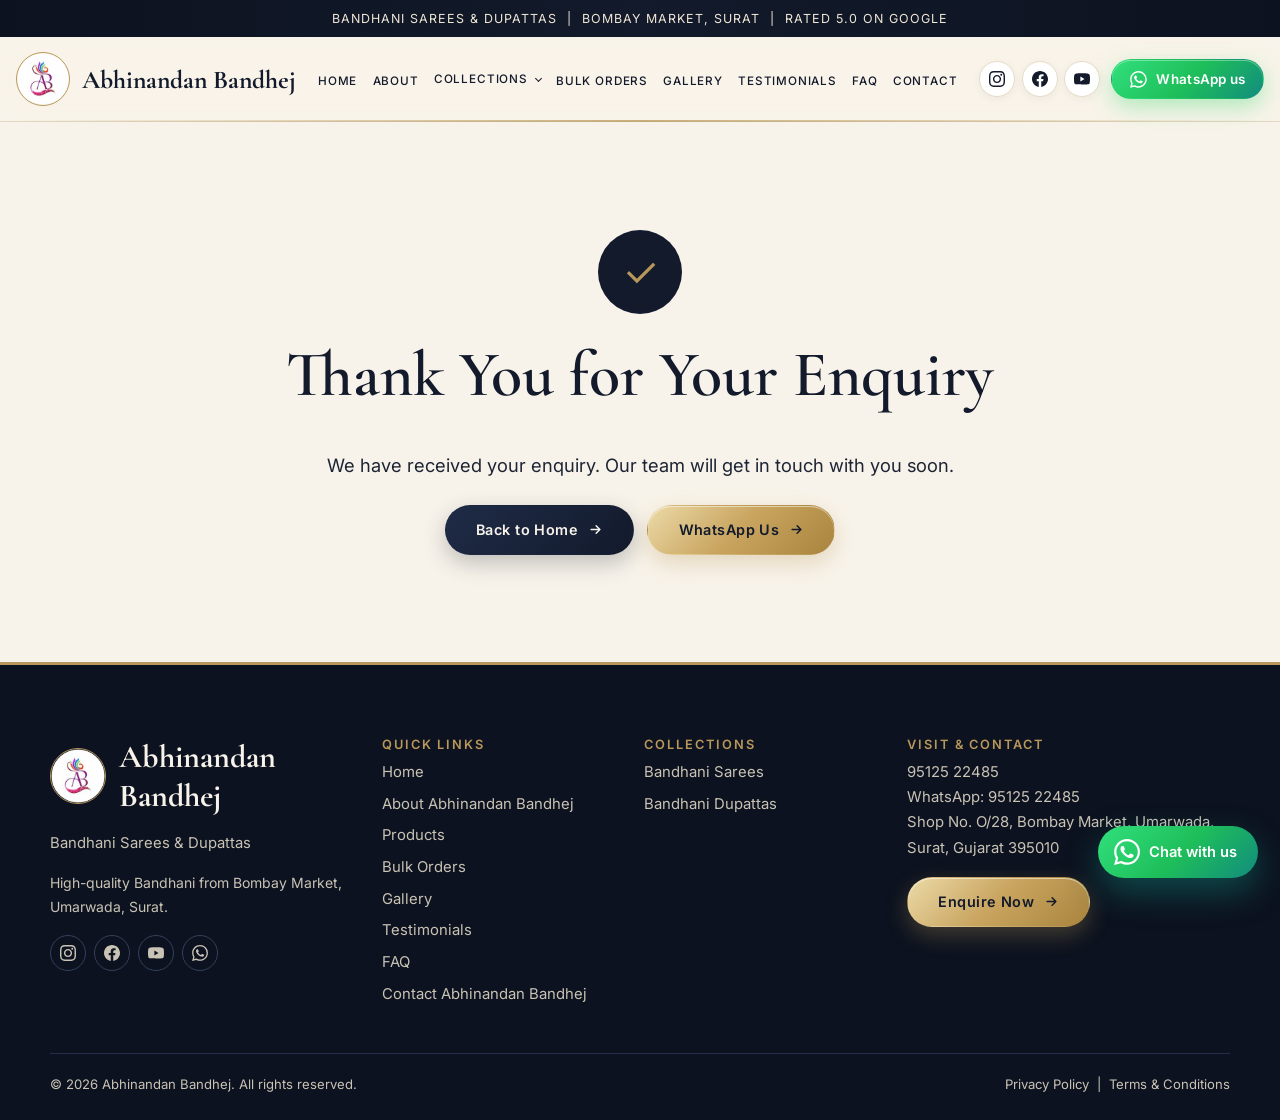
<file: thank-you.html>
<!DOCTYPE html>
<html lang="en-IN"><head><meta charset="utf-8"><meta name="viewport" content="width=device-width, initial-scale=1, viewport-fit=cover">
<title>Thank You | Abhinandan Bandhej</title><meta name="description" content="Thank you for your enquiry to Abhinandan Bandhej.">
<meta name="robots" content="noindex, nofollow">
<meta name="theme-color" content="#121a2b"><link rel="icon" href="favicon.ico" sizes="any"><link rel="icon" type="image/png" sizes="32x32" href="assets/icons/favicon-32x32.png"><link rel="apple-touch-icon" href="assets/icons/favicon-192x192.png"><link rel="manifest" href="manifest.webmanifest">
<link rel="preconnect" href="https://fonts.googleapis.com"><link rel="preconnect" href="https://fonts.gstatic.com" crossorigin>
<link rel="stylesheet" href="https://fonts.googleapis.com/css2?family=Cormorant+Garamond:wght@500;600;700&family=Inter:wght@400;500;600&display=swap">
<link rel="stylesheet" href="css/style.css"><link rel="stylesheet" href="css/responsive.css"><link rel="stylesheet" href="css/v2.css">

<noscript><style>.reveal,.hs-copy>*,.trio img{opacity:1!important;transform:none!important;filter:none!important}.reveal>.round{clip-path:none!important;transform:none!important}</style></noscript>
</head><body>
<a class="skip" href="#main">Skip to content</a>
<div class="topbar"><div class="tb-track"><span>Bandhani Sarees &amp; Dupattas &nbsp;|&nbsp; Bombay Market, Surat &nbsp;|&nbsp; Rated 5.0 on Google</span><span aria-hidden="true">Bandhani Sarees &amp; Dupattas &nbsp;|&nbsp; Bombay Market, Surat &nbsp;|&nbsp; Rated 5.0 on Google</span></div></div>
<header class="site-header" id="top"><div class="hdr">
<a class="brand" href="index.html" aria-label="Abhinandan Bandhej home"><img class="brand-mark" src="assets/images/abhinandan-bandhej-logo.webp" width="300" height="300" alt="Abhinandan Bandhej logo"><span class="brand-txt"><span class="brand-name">Abhinandan Bandhej</span><span class="brand-tag">Bandhani &bull; Surat</span></span></a>
<a class="hdr-wa" href="https://wa.me/919512522485?text=Hello%20Abhinandan%20Bandhej%2C%20I%20would%20like%20to%20enquire." target="_blank" rel="noopener noreferrer" aria-label="Chat on WhatsApp"><svg viewBox="0 0 24 24" aria-hidden="true"><path d="M17.472 14.382c-.297-.149-1.758-.867-2.03-.967-.273-.099-.471-.148-.67.15-.197.297-.767.966-.94 1.164-.173.199-.347.223-.644.075-.297-.15-1.255-.463-2.39-1.475-.883-.788-1.48-1.761-1.653-2.059-.173-.297-.018-.458.13-.606.134-.133.298-.347.446-.52.149-.174.198-.298.298-.497.099-.198.05-.371-.025-.52-.075-.149-.669-1.612-.916-2.207-.242-.579-.487-.5-.669-.51-.173-.008-.371-.01-.57-.01-.198 0-.52.074-.792.372-.272.297-1.04 1.016-1.04 2.479 0 1.462 1.065 2.875 1.213 3.074.149.198 2.096 3.2 5.077 4.487.709.306 1.262.489 1.694.625.712.227 1.36.195 1.871.118.571-.085 1.758-.719 2.006-1.413.248-.694.248-1.289.173-1.413-.074-.124-.272-.198-.57-.347m-5.421 7.403h-.004a9.87 9.87 0 01-5.031-1.378l-.361-.214-3.741.982.998-3.648-.235-.374a9.86 9.86 0 01-1.51-5.26c.001-5.45 4.436-9.884 9.888-9.884 2.64 0 5.122 1.03 6.988 2.898a9.825 9.825 0 012.893 6.994c-.003 5.45-4.437 9.884-9.885 9.884m8.413-18.297A11.815 11.815 0 0012.05 0C5.495 0 .16 5.335.157 11.892c0 2.096.547 4.142 1.588 5.945L.057 24l6.305-1.654a11.882 11.882 0 005.683 1.448h.005c6.554 0 11.89-5.335 11.893-11.893a11.821 11.821 0 00-3.48-8.413z"/></svg></a><button class="nav-toggle" aria-expanded="false" aria-controls="nav" aria-label="Open menu"><span></span><span></span><span></span></button>
<nav id="nav" class="nav" aria-label="Main"><ul><li><a class="nl" href="index.html">Home</a></li><li><a class="nl" href="about.html">About</a></li>
<li class="has-sub"><button class="sub-btn" aria-expanded="false" aria-haspopup="true">Collections</button><ul class="sub"><li><a href="bandhani-sarees.html">Bandhani Sarees</a></li><li><a href="bandhani-dupattas.html">Bandhani Dupattas</a></li></ul></li>
<li><a class="nl" href="bulk-orders.html">Bulk Orders</a></li><li><a class="nl" href="gallery.html">Gallery</a></li><li><a class="nl" href="testimonials.html">Testimonials</a></li><li><a class="nl" href="faq.html">FAQ</a></li><li><a class="nl" href="contact.html">Contact</a></li><li class="nav-cta"><a class="btn btn-wa" href="https://wa.me/919512522485?text=Hello%20Abhinandan%20Bandhej%2C%20I%20would%20like%20to%20enquire." target="_blank" rel="noopener noreferrer"><svg viewBox="0 0 24 24" aria-hidden="true"><path d="M17.472 14.382c-.297-.149-1.758-.867-2.03-.967-.273-.099-.471-.148-.67.15-.197.297-.767.966-.94 1.164-.173.199-.347.223-.644.075-.297-.15-1.255-.463-2.39-1.475-.883-.788-1.48-1.761-1.653-2.059-.173-.297-.018-.458.13-.606.134-.133.298-.347.446-.52.149-.174.198-.298.298-.497.099-.198.05-.371-.025-.52-.075-.149-.669-1.612-.916-2.207-.242-.579-.487-.5-.669-.51-.173-.008-.371-.01-.57-.01-.198 0-.52.074-.792.372-.272.297-1.04 1.016-1.04 2.479 0 1.462 1.065 2.875 1.213 3.074.149.198 2.096 3.2 5.077 4.487.709.306 1.262.489 1.694.625.712.227 1.36.195 1.871.118.571-.085 1.758-.719 2.006-1.413.248-.694.248-1.289.173-1.413-.074-.124-.272-.198-.57-.347m-5.421 7.403h-.004a9.87 9.87 0 01-5.031-1.378l-.361-.214-3.741.982.998-3.648-.235-.374a9.86 9.86 0 01-1.51-5.26c.001-5.45 4.436-9.884 9.888-9.884 2.64 0 5.122 1.03 6.988 2.898a9.825 9.825 0 012.893 6.994c-.003 5.45-4.437 9.884-9.885 9.884m8.413-18.297A11.815 11.815 0 0012.05 0C5.495 0 .16 5.335.157 11.892c0 2.096.547 4.142 1.588 5.945L.057 24l6.305-1.654a11.882 11.882 0 005.683 1.448h.005c6.554 0 11.89-5.335 11.893-11.893a11.821 11.821 0 00-3.48-8.413z"/></svg><span>Chat on WhatsApp</span></a><a class="btn btn-gold" href="contact.html">Enquire Now</a><div class="msoc" aria-label="Social links"><a class="soc soc-instagram" data-social="instagram" href="https://www.instagram.com/abhinandanbandhej" target="_blank" rel="noopener noreferrer" aria-label="Abhinandan Bandhej on Instagram" title="Instagram"><svg viewBox="0 0 24 24" aria-hidden="true"><path d="M12 2.163c3.204 0 3.584.012 4.85.07 3.252.148 4.771 1.691 4.919 4.919.058 1.265.069 1.645.069 4.849 0 3.205-.012 3.584-.069 4.849-.149 3.225-1.664 4.771-4.919 4.919-1.266.058-1.644.07-4.85.07-3.204 0-3.584-.012-4.849-.07-3.26-.149-4.771-1.699-4.919-4.92-.058-1.265-.07-1.644-.07-4.849 0-3.204.013-3.583.07-4.849.149-3.227 1.664-4.771 4.919-4.919 1.266-.057 1.645-.069 4.849-.069zm0-2.163c-3.259 0-3.667.014-4.947.072-4.358.2-6.78 2.618-6.98 6.98-.059 1.281-.073 1.689-.073 4.948 0 3.259.014 3.668.072 4.948.2 4.358 2.618 6.78 6.98 6.98 1.281.058 1.689.072 4.948.072 3.259 0 3.668-.014 4.948-.072 4.351-.2 6.78-2.618 6.98-6.98.059-1.28.073-1.689.073-4.948 0-3.259-.014-3.667-.072-4.947-.196-4.354-2.617-6.78-6.979-6.98-1.281-.059-1.69-.073-4.949-.073zm0 5.838c-3.403 0-6.162 2.759-6.162 6.162s2.759 6.163 6.162 6.163 6.162-2.759 6.162-6.163c0-3.403-2.759-6.162-6.162-6.162zm0 10.162c-2.209 0-4-1.79-4-4 0-2.209 1.791-4 4-4s4 1.791 4 4c0 2.21-1.791 4-4 4zm6.406-11.845c-.796 0-1.441.645-1.441 1.44s.645 1.44 1.441 1.44c.795 0 1.439-.645 1.439-1.44s-.644-1.44-1.439-1.44z"/></svg></a><a class="soc soc-facebook" data-social="facebook" href="https://www.facebook.com/p/Abhinandan-Bandhej-100095100008170/" target="_blank" rel="noopener noreferrer" aria-label="Abhinandan Bandhej on Facebook" title="Facebook"><svg viewBox="0 0 24 24" aria-hidden="true"><path d="M24 12.073c0-6.627-5.373-12-12-12s-12 5.373-12 12c0 5.99 4.388 10.954 10.125 11.854v-8.385H7.078v-3.47h3.047V9.43c0-3.007 1.792-4.669 4.533-4.669 1.312 0 2.686.235 2.686.235v2.953H15.83c-1.491 0-1.956.925-1.956 1.874v2.25h3.328l-.532 3.47h-2.796v8.385C19.612 23.027 24 18.062 24 12.073z"/></svg></a><a class="soc soc-youtube" data-social="youtube" href="#" aria-label="Abhinandan Bandhej on YouTube" title="YouTube"><svg viewBox="0 0 24 24" aria-hidden="true"><path d="M23.498 6.186a3.016 3.016 0 0 0-2.122-2.136C19.505 3.545 12 3.545 12 3.545s-7.505 0-9.377.505A3.017 3.017 0 0 0 .502 6.186C0 8.07 0 12 0 12s0 3.93.502 5.814a3.016 3.016 0 0 0 2.122 2.136c1.871.505 9.376.505 9.376.505s7.505 0 9.377-.505a3.015 3.015 0 0 0 2.122-2.136C24 15.93 24 12 24 12s0-3.93-.502-5.814zM9.545 15.568V8.432L15.818 12l-6.273 3.568z"/></svg></a></div></li></ul></nav>
<div class="hr" aria-label="Social links and WhatsApp"><a class="soc soc-instagram" data-social="instagram" href="https://www.instagram.com/abhinandanbandhej" target="_blank" rel="noopener noreferrer" aria-label="Abhinandan Bandhej on Instagram" title="Instagram"><svg viewBox="0 0 24 24" aria-hidden="true"><path d="M12 2.163c3.204 0 3.584.012 4.85.07 3.252.148 4.771 1.691 4.919 4.919.058 1.265.069 1.645.069 4.849 0 3.205-.012 3.584-.069 4.849-.149 3.225-1.664 4.771-4.919 4.919-1.266.058-1.644.07-4.85.07-3.204 0-3.584-.012-4.849-.07-3.26-.149-4.771-1.699-4.919-4.92-.058-1.265-.07-1.644-.07-4.849 0-3.204.013-3.583.07-4.849.149-3.227 1.664-4.771 4.919-4.919 1.266-.057 1.645-.069 4.849-.069zm0-2.163c-3.259 0-3.667.014-4.947.072-4.358.2-6.78 2.618-6.98 6.98-.059 1.281-.073 1.689-.073 4.948 0 3.259.014 3.668.072 4.948.2 4.358 2.618 6.78 6.98 6.98 1.281.058 1.689.072 4.948.072 3.259 0 3.668-.014 4.948-.072 4.351-.2 6.78-2.618 6.98-6.98.059-1.28.073-1.689.073-4.948 0-3.259-.014-3.667-.072-4.947-.196-4.354-2.617-6.78-6.979-6.98-1.281-.059-1.69-.073-4.949-.073zm0 5.838c-3.403 0-6.162 2.759-6.162 6.162s2.759 6.163 6.162 6.163 6.162-2.759 6.162-6.163c0-3.403-2.759-6.162-6.162-6.162zm0 10.162c-2.209 0-4-1.79-4-4 0-2.209 1.791-4 4-4s4 1.791 4 4c0 2.21-1.791 4-4 4zm6.406-11.845c-.796 0-1.441.645-1.441 1.44s.645 1.44 1.441 1.44c.795 0 1.439-.645 1.439-1.44s-.644-1.44-1.439-1.44z"/></svg></a><a class="soc soc-facebook" data-social="facebook" href="https://www.facebook.com/p/Abhinandan-Bandhej-100095100008170/" target="_blank" rel="noopener noreferrer" aria-label="Abhinandan Bandhej on Facebook" title="Facebook"><svg viewBox="0 0 24 24" aria-hidden="true"><path d="M24 12.073c0-6.627-5.373-12-12-12s-12 5.373-12 12c0 5.99 4.388 10.954 10.125 11.854v-8.385H7.078v-3.47h3.047V9.43c0-3.007 1.792-4.669 4.533-4.669 1.312 0 2.686.235 2.686.235v2.953H15.83c-1.491 0-1.956.925-1.956 1.874v2.25h3.328l-.532 3.47h-2.796v8.385C19.612 23.027 24 18.062 24 12.073z"/></svg></a><a class="soc soc-youtube" data-social="youtube" href="#" aria-label="Abhinandan Bandhej on YouTube" title="YouTube"><svg viewBox="0 0 24 24" aria-hidden="true"><path d="M23.498 6.186a3.016 3.016 0 0 0-2.122-2.136C19.505 3.545 12 3.545 12 3.545s-7.505 0-9.377.505A3.017 3.017 0 0 0 .502 6.186C0 8.07 0 12 0 12s0 3.93.502 5.814a3.016 3.016 0 0 0 2.122 2.136c1.871.505 9.376.505 9.376.505s7.505 0 9.377-.505a3.015 3.015 0 0 0 2.122-2.136C24 15.93 24 12 24 12s0-3.93-.502-5.814zM9.545 15.568V8.432L15.818 12l-6.273 3.568z"/></svg></a><a class="btn btn-wa" href="https://wa.me/919512522485?text=Hello%20Abhinandan%20Bandhej%2C%20I%20would%20like%20to%20enquire." target="_blank" rel="noopener noreferrer" aria-label="Chat with Abhinandan Bandhej on WhatsApp"><svg viewBox="0 0 24 24" aria-hidden="true"><path d="M17.472 14.382c-.297-.149-1.758-.867-2.03-.967-.273-.099-.471-.148-.67.15-.197.297-.767.966-.94 1.164-.173.199-.347.223-.644.075-.297-.15-1.255-.463-2.39-1.475-.883-.788-1.48-1.761-1.653-2.059-.173-.297-.018-.458.13-.606.134-.133.298-.347.446-.52.149-.174.198-.298.298-.497.099-.198.05-.371-.025-.52-.075-.149-.669-1.612-.916-2.207-.242-.579-.487-.5-.669-.51-.173-.008-.371-.01-.57-.01-.198 0-.52.074-.792.372-.272.297-1.04 1.016-1.04 2.479 0 1.462 1.065 2.875 1.213 3.074.149.198 2.096 3.2 5.077 4.487.709.306 1.262.489 1.694.625.712.227 1.36.195 1.871.118.571-.085 1.758-.719 2.006-1.413.248-.694.248-1.289.173-1.413-.074-.124-.272-.198-.57-.347m-5.421 7.403h-.004a9.87 9.87 0 01-5.031-1.378l-.361-.214-3.741.982.998-3.648-.235-.374a9.86 9.86 0 01-1.51-5.26c.001-5.45 4.436-9.884 9.888-9.884 2.64 0 5.122 1.03 6.988 2.898a9.825 9.825 0 012.893 6.994c-.003 5.45-4.437 9.884-9.885 9.884m8.413-18.297A11.815 11.815 0 0012.05 0C5.495 0 .16 5.335.157 11.892c0 2.096.547 4.142 1.588 5.945L.057 24l6.305-1.654a11.882 11.882 0 005.683 1.448h.005c6.554 0 11.89-5.335 11.893-11.893a11.821 11.821 0 00-3.48-8.413z"/></svg><span>WhatsApp us</span></a></div>
</div></header>
<main id="main"><section class="sec ty"><div class="container narrow center"><div class="tick-c" aria-hidden="true">&#10003;</div><h1>Thank You for Your Enquiry</h1><p class="lead dk">We have received your enquiry. Our team will get in touch with you soon.</p><div class="btns jc"><a class="btn btn-navy" href="index.html">Back to Home</a><a class="btn btn-gold" href="https://wa.me/919512522485?text=Hello%20Abhinandan%20Bandhej%2C%20I%20would%20like%20to%20enquire." rel="noopener">WhatsApp Us</a></div></div></section></main>
<footer class="site-footer"><div class="container fgrid">
<div><div class="f-logo"><img src="assets/images/abhinandan-bandhej-logo.webp" width="300" height="300" alt="" loading="lazy"><p class="f-brand">Abhinandan Bandhej</p></div><p>Bandhani Sarees &amp; Dupattas</p><p class="small">High-quality Bandhani from Bombay Market, Umarwada, Surat.</p><div class="fsoc"><a class="soc soc-instagram" data-social="instagram" href="https://www.instagram.com/abhinandanbandhej" target="_blank" rel="noopener noreferrer" aria-label="Abhinandan Bandhej on Instagram" title="Instagram"><svg viewBox="0 0 24 24" aria-hidden="true"><path d="M12 2.163c3.204 0 3.584.012 4.85.07 3.252.148 4.771 1.691 4.919 4.919.058 1.265.069 1.645.069 4.849 0 3.205-.012 3.584-.069 4.849-.149 3.225-1.664 4.771-4.919 4.919-1.266.058-1.644.07-4.85.07-3.204 0-3.584-.012-4.849-.07-3.26-.149-4.771-1.699-4.919-4.92-.058-1.265-.07-1.644-.07-4.849 0-3.204.013-3.583.07-4.849.149-3.227 1.664-4.771 4.919-4.919 1.266-.057 1.645-.069 4.849-.069zm0-2.163c-3.259 0-3.667.014-4.947.072-4.358.2-6.78 2.618-6.98 6.98-.059 1.281-.073 1.689-.073 4.948 0 3.259.014 3.668.072 4.948.2 4.358 2.618 6.78 6.98 6.98 1.281.058 1.689.072 4.948.072 3.259 0 3.668-.014 4.948-.072 4.351-.2 6.78-2.618 6.98-6.98.059-1.28.073-1.689.073-4.948 0-3.259-.014-3.667-.072-4.947-.196-4.354-2.617-6.78-6.979-6.98-1.281-.059-1.69-.073-4.949-.073zm0 5.838c-3.403 0-6.162 2.759-6.162 6.162s2.759 6.163 6.162 6.163 6.162-2.759 6.162-6.163c0-3.403-2.759-6.162-6.162-6.162zm0 10.162c-2.209 0-4-1.79-4-4 0-2.209 1.791-4 4-4s4 1.791 4 4c0 2.21-1.791 4-4 4zm6.406-11.845c-.796 0-1.441.645-1.441 1.44s.645 1.44 1.441 1.44c.795 0 1.439-.645 1.439-1.44s-.644-1.44-1.439-1.44z"/></svg></a><a class="soc soc-facebook" data-social="facebook" href="https://www.facebook.com/p/Abhinandan-Bandhej-100095100008170/" target="_blank" rel="noopener noreferrer" aria-label="Abhinandan Bandhej on Facebook" title="Facebook"><svg viewBox="0 0 24 24" aria-hidden="true"><path d="M24 12.073c0-6.627-5.373-12-12-12s-12 5.373-12 12c0 5.99 4.388 10.954 10.125 11.854v-8.385H7.078v-3.47h3.047V9.43c0-3.007 1.792-4.669 4.533-4.669 1.312 0 2.686.235 2.686.235v2.953H15.83c-1.491 0-1.956.925-1.956 1.874v2.25h3.328l-.532 3.47h-2.796v8.385C19.612 23.027 24 18.062 24 12.073z"/></svg></a><a class="soc soc-youtube" data-social="youtube" href="#" aria-label="Abhinandan Bandhej on YouTube" title="YouTube"><svg viewBox="0 0 24 24" aria-hidden="true"><path d="M23.498 6.186a3.016 3.016 0 0 0-2.122-2.136C19.505 3.545 12 3.545 12 3.545s-7.505 0-9.377.505A3.017 3.017 0 0 0 .502 6.186C0 8.07 0 12 0 12s0 3.93.502 5.814a3.016 3.016 0 0 0 2.122 2.136c1.871.505 9.376.505 9.376.505s7.505 0 9.377-.505a3.015 3.015 0 0 0 2.122-2.136C24 15.93 24 12 24 12s0-3.93-.502-5.814zM9.545 15.568V8.432L15.818 12l-6.273 3.568z"/></svg></a><a class="soc soc-whatsapp" href="https://wa.me/919512522485?text=Hello%20Abhinandan%20Bandhej%2C%20I%20would%20like%20to%20enquire." target="_blank" rel="noopener noreferrer" aria-label="Chat with Abhinandan Bandhej on WhatsApp" title="WhatsApp"><svg viewBox="0 0 24 24" aria-hidden="true"><path d="M17.472 14.382c-.297-.149-1.758-.867-2.03-.967-.273-.099-.471-.148-.67.15-.197.297-.767.966-.94 1.164-.173.199-.347.223-.644.075-.297-.15-1.255-.463-2.39-1.475-.883-.788-1.48-1.761-1.653-2.059-.173-.297-.018-.458.13-.606.134-.133.298-.347.446-.52.149-.174.198-.298.298-.497.099-.198.05-.371-.025-.52-.075-.149-.669-1.612-.916-2.207-.242-.579-.487-.5-.669-.51-.173-.008-.371-.01-.57-.01-.198 0-.52.074-.792.372-.272.297-1.04 1.016-1.04 2.479 0 1.462 1.065 2.875 1.213 3.074.149.198 2.096 3.2 5.077 4.487.709.306 1.262.489 1.694.625.712.227 1.36.195 1.871.118.571-.085 1.758-.719 2.006-1.413.248-.694.248-1.289.173-1.413-.074-.124-.272-.198-.57-.347m-5.421 7.403h-.004a9.87 9.87 0 01-5.031-1.378l-.361-.214-3.741.982.998-3.648-.235-.374a9.86 9.86 0 01-1.51-5.26c.001-5.45 4.436-9.884 9.888-9.884 2.64 0 5.122 1.03 6.988 2.898a9.825 9.825 0 012.893 6.994c-.003 5.45-4.437 9.884-9.885 9.884m8.413-18.297A11.815 11.815 0 0012.05 0C5.495 0 .16 5.335.157 11.892c0 2.096.547 4.142 1.588 5.945L.057 24l6.305-1.654a11.882 11.882 0 005.683 1.448h.005c6.554 0 11.89-5.335 11.893-11.893a11.821 11.821 0 00-3.48-8.413z"/></svg></a></div></div>
<div><h2>Quick Links</h2><ul><li><a href="index.html">Home</a></li><li><a href="about.html">About Abhinandan Bandhej</a></li><li><a href="products.html">Products</a></li><li><a href="bulk-orders.html">Bulk Orders</a></li><li><a href="gallery.html">Gallery</a></li><li><a href="testimonials.html">Testimonials</a></li><li><a href="faq.html">FAQ</a></li><li><a href="contact.html">Contact Abhinandan Bandhej</a></li></ul></div>
<div><h2>Collections</h2><ul><li><a href="bandhani-sarees.html">Bandhani Sarees</a></li><li><a href="bandhani-dupattas.html">Bandhani Dupattas</a></li></ul></div>
<div><h2>Visit &amp; Contact</h2><address><a href="tel:+919512522485">95125 22485</a><br><a href="https://wa.me/919512522485?text=Hello%20Abhinandan%20Bandhej%2C%20I%20would%20like%20to%20enquire." target="_blank" rel="noopener noreferrer">WhatsApp: 95125 22485</a><br>Shop No. O/28, Bombay Market, Umarwada, Surat, Gujarat 395010</address><a class="btn btn-gold" style="margin-top:1rem" href="contact.html">Enquire Now</a></div>
</div><div class="container copy"><span>&copy; <span id="yr">2026</span> Abhinandan Bandhej. All rights reserved.</span><span><a href="privacy-policy.html">Privacy Policy</a> &nbsp;|&nbsp; <a href="terms-and-conditions.html">Terms &amp; Conditions</a></span></div></footer>
<a class="wa-fab" href="https://wa.me/919512522485?text=Hello%20Abhinandan%20Bandhej%2C%20I%20would%20like%20to%20enquire." target="_blank" rel="noopener noreferrer" aria-label="Chat with us on WhatsApp"><svg viewBox="0 0 24 24" aria-hidden="true"><path d="M17.472 14.382c-.297-.149-1.758-.867-2.03-.967-.273-.099-.471-.148-.67.15-.197.297-.767.966-.94 1.164-.173.199-.347.223-.644.075-.297-.15-1.255-.463-2.39-1.475-.883-.788-1.48-1.761-1.653-2.059-.173-.297-.018-.458.13-.606.134-.133.298-.347.446-.52.149-.174.198-.298.298-.497.099-.198.05-.371-.025-.52-.075-.149-.669-1.612-.916-2.207-.242-.579-.487-.5-.669-.51-.173-.008-.371-.01-.57-.01-.198 0-.52.074-.792.372-.272.297-1.04 1.016-1.04 2.479 0 1.462 1.065 2.875 1.213 3.074.149.198 2.096 3.2 5.077 4.487.709.306 1.262.489 1.694.625.712.227 1.36.195 1.871.118.571-.085 1.758-.719 2.006-1.413.248-.694.248-1.289.173-1.413-.074-.124-.272-.198-.57-.347m-5.421 7.403h-.004a9.87 9.87 0 01-5.031-1.378l-.361-.214-3.741.982.998-3.648-.235-.374a9.86 9.86 0 01-1.51-5.26c.001-5.45 4.436-9.884 9.888-9.884 2.64 0 5.122 1.03 6.988 2.898a9.825 9.825 0 012.893 6.994c-.003 5.45-4.437 9.884-9.885 9.884m8.413-18.297A11.815 11.815 0 0012.05 0C5.495 0 .16 5.335.157 11.892c0 2.096.547 4.142 1.588 5.945L.057 24l6.305-1.654a11.882 11.882 0 005.683 1.448h.005c6.554 0 11.89-5.335 11.893-11.893a11.821 11.821 0 00-3.48-8.413z"/></svg><span>Chat with us</span></a><div class="mbar"><a href="tel:+919512522485"><svg viewBox="0 0 24 24" aria-hidden="true"><path d="M6.6 10.8a15.1 15.1 0 006.6 6.6l2.2-2.2a1 1 0 011-.25 11.4 11.4 0 003.6.57 1 1 0 011 1V20a1 1 0 01-1 1A17 17 0 013 4a1 1 0 011-1h3.5a1 1 0 011 1c0 1.25.2 2.45.57 3.57a1 1 0 01-.25 1z"/></svg>Call</a><a class="wa" href="https://wa.me/919512522485?text=Hello%20Abhinandan%20Bandhej%2C%20I%20would%20like%20to%20enquire." target="_blank" rel="noopener noreferrer"><svg viewBox="0 0 24 24" aria-hidden="true"><path d="M17.472 14.382c-.297-.149-1.758-.867-2.03-.967-.273-.099-.471-.148-.67.15-.197.297-.767.966-.94 1.164-.173.199-.347.223-.644.075-.297-.15-1.255-.463-2.39-1.475-.883-.788-1.48-1.761-1.653-2.059-.173-.297-.018-.458.13-.606.134-.133.298-.347.446-.52.149-.174.198-.298.298-.497.099-.198.05-.371-.025-.52-.075-.149-.669-1.612-.916-2.207-.242-.579-.487-.5-.669-.51-.173-.008-.371-.01-.57-.01-.198 0-.52.074-.792.372-.272.297-1.04 1.016-1.04 2.479 0 1.462 1.065 2.875 1.213 3.074.149.198 2.096 3.2 5.077 4.487.709.306 1.262.489 1.694.625.712.227 1.36.195 1.871.118.571-.085 1.758-.719 2.006-1.413.248-.694.248-1.289.173-1.413-.074-.124-.272-.198-.57-.347m-5.421 7.403h-.004a9.87 9.87 0 01-5.031-1.378l-.361-.214-3.741.982.998-3.648-.235-.374a9.86 9.86 0 01-1.51-5.26c.001-5.45 4.436-9.884 9.888-9.884 2.64 0 5.122 1.03 6.988 2.898a9.825 9.825 0 012.893 6.994c-.003 5.45-4.437 9.884-9.885 9.884m8.413-18.297A11.815 11.815 0 0012.05 0C5.495 0 .16 5.335.157 11.892c0 2.096.547 4.142 1.588 5.945L.057 24l6.305-1.654a11.882 11.882 0 005.683 1.448h.005c6.554 0 11.89-5.335 11.893-11.893a11.821 11.821 0 00-3.48-8.413z"/></svg>WhatsApp</a><a href="contact.html" class="hl"><svg viewBox="0 0 24 24" aria-hidden="true"><path d="M3 5h18a1 1 0 011 1v12a1 1 0 01-1 1H3a1 1 0 01-1-1V6a1 1 0 011-1zm9 7.2L4.5 7v.1L12 12.4 19.5 7.1V7z"/></svg>Enquire</a></div>
<script src="js/config.js" defer></script><script src="js/main.js" defer></script>
</body></html>
</file>
<file: css/style.css>
:root{--navy:#121a2b;--ink:#1d2433;--ivory:#f8f3ea;--cream:#efe6d6;--gold:#b8975a;--gold-d:#8f7138;--maroon:#7a1f2b;--w:1180px;--serif:"Cormorant Garamond",Georgia,serif;--sans:Inter,system-ui,-apple-system,"Segoe UI",sans-serif}
*,*::before,*::after{box-sizing:border-box}html{scroll-behavior:smooth;-webkit-text-size-adjust:100%}
body{margin:0;font:400 1rem/1.7 var(--sans);color:var(--ink);background:var(--ivory);overflow-x:hidden}
img{max-width:100%;height:auto;display:block}a{color:inherit}
h1,h2,h3{font-family:var(--serif);line-height:1.15;margin:0 0 .6em;color:var(--navy);font-weight:600}
h1{font-size:clamp(2.2rem,5.5vw,4rem)}h2{font-size:clamp(1.8rem,3.5vw,2.6rem)}h3{font-size:1.35rem}
p{margin:0 0 1em}.container{width:min(100% - 2.5rem,var(--w));margin-inline:auto}.narrow{max-width:820px}.center{text-align:center}.small{font-size:.875rem}.mt{margin-top:2rem}
.skip{position:absolute;left:-999px;top:0;background:var(--gold);color:var(--navy);padding:.6rem 1rem;z-index:100}.skip:focus{left:0}
:focus-visible{outline:3px solid var(--gold);outline-offset:3px}
.topbar{background:var(--navy);color:var(--cream);font-size:.78rem;letter-spacing:.08em;text-align:center;padding:.5rem 1rem;text-transform:uppercase}
.btn{display:inline-block;padding:.85rem 1.7rem;font:600 .9rem var(--sans);letter-spacing:.04em;text-decoration:none;border:1.5px solid transparent;border-radius:2px;transition:.25s;cursor:pointer;text-align:center}
.btn-gold{background:var(--gold);color:var(--navy)}.btn-gold:hover{background:var(--navy);color:var(--gold)}
.btn-navy{background:var(--navy);color:var(--ivory)}.btn-navy:hover{background:var(--gold);color:var(--navy)}
.btn-line{border-color:var(--ivory);color:var(--ivory)}.btn-line:hover{background:var(--ivory);color:var(--navy)}
.btn-line-d{border-color:var(--navy);color:var(--navy)}.btn-line-d:hover{background:var(--navy);color:var(--ivory)}
.btn-text{color:var(--ivory);text-decoration:underline;text-underline-offset:5px}.nav .btn-gold{color:var(--navy)}
.btns{display:flex;flex-wrap:wrap;gap:.8rem;margin-top:1.5rem}.jc{justify-content:center}
.eyebrow{font:600 .78rem var(--sans);letter-spacing:.2em;text-transform:uppercase;color:var(--gold-d);margin-bottom:.8rem}
.lead{font-size:1.15rem;max-width:640px}
.sec{padding:clamp(3rem,7vw,6rem) 0}.alt{background:var(--cream)}.dark{background:var(--navy);color:var(--cream)}.dark h2,.dark h3{color:var(--ivory)}.dark .eyebrow{color:var(--gold)}
.sh{margin-bottom:2.2rem;max-width:640px}
.phero{background:var(--navy);color:var(--ivory);padding:clamp(3rem,6vw,5rem) 0}.phero h1{color:var(--ivory)}.phero .eyebrow{color:var(--gold)}.phero .lead{color:var(--cream)}
.tgrid{display:grid;grid-template-columns:repeat(4,1fr);gap:1.2rem}.tcard{border-top:2px solid var(--gold);padding:1.2rem 0}.tcard p{font-size:.95rem;margin:0}
.cgrid{display:grid;grid-template-columns:repeat(4,1fr);gap:1.2rem}
.ccard{position:relative;display:block;overflow:hidden;aspect-ratio:3/4;text-decoration:none;color:#fff;background:var(--navy)}.ccard img{width:100%;height:100%;object-fit:cover;transition:transform .6s}.ccard:hover img{transform:scale(1.05)}
.cc-t{position:absolute;inset:auto 0 0;padding:3rem 1.2rem 1.2rem;background:linear-gradient(transparent,rgba(18,26,43,.92));display:flex;flex-direction:column}.cc-t strong{font:600 1.5rem var(--serif)}.cc-t em{font-style:normal;font-size:.85rem;opacity:.85}
.split{display:grid;grid-template-columns:1fr 1fr;gap:clamp(1.5rem,5vw,4rem);align-items:center}.split.top{align-items:start}
.round{border-radius:2px;width:100%;object-fit:cover}.rev-img img{max-width:420px;margin:auto;border:1px solid #ddd}
.pgrid{display:grid;grid-template-columns:repeat(4,1fr);gap:1.4rem}.pcard .pimg{display:block;overflow:hidden;aspect-ratio:3/4;background:var(--cream)}.pcard img{width:100%;height:100%;object-fit:cover;transition:transform .6s}.pcard:hover img{transform:scale(1.05)}
.cat{font:600 .72rem var(--sans);letter-spacing:.15em;text-transform:uppercase;color:var(--gold-d);margin:.8rem 0 .2rem}.pcard h3{font-size:1.2rem;margin-bottom:.3rem}
.more{font-weight:600;color:var(--maroon);text-underline-offset:4px}
.why{list-style:none;padding:0;margin:0;display:grid;grid-template-columns:repeat(3,1fr);gap:2rem}.why li{border-left:2px solid var(--gold);padding-left:1.2rem}.why p{margin:0;font-size:.95rem}
.strip{display:grid;grid-template-columns:repeat(5,1fr);gap:.8rem;margin-bottom:2rem}.strip img{aspect-ratio:3/4;object-fit:cover;width:100%}
.mason{columns:4 220px;column-gap:1rem}.mason figure,.gitem{break-inside:avoid;margin:0 0 1rem;display:block;position:relative;overflow:hidden}.mason img{width:100%;height:auto}
figcaption{font-size:.85rem;padding:.5rem 0;color:#4a5164}.gitem span{position:absolute;inset:auto 0 0;padding:1.5rem .8rem .6rem;color:#fff;font-size:.8rem;background:linear-gradient(transparent,rgba(18,26,43,.85));opacity:0;transition:.3s}.gitem:hover span,.gitem:focus-visible span{opacity:1}.gitem img{transition:transform .5s}.gitem:hover img{transform:scale(1.04)}
.chips{display:flex;flex-wrap:wrap;gap:.6rem;margin-bottom:1.8rem}.chip{padding:.5rem 1.1rem;border:1px solid var(--navy);background:none;font:500 .85rem var(--sans);cursor:pointer;color:var(--navy)}.chip[aria-pressed=true]{background:var(--navy);color:var(--ivory)}
.faq details{border-bottom:1px solid #d9cdb6;padding:1rem 0}.faq summary{cursor:pointer;font:600 1.3rem var(--serif);color:var(--navy);list-style:none;display:flex;justify-content:space-between;gap:1rem}.faq summary::-webkit-details-marker{display:none}.faq summary::after{content:"+";color:var(--gold-d);font-size:1.6rem;line-height:1}.faq details[open] summary::after{content:"\2212"}.faq p{margin:.8rem 0 0}
.cta-band{background:var(--navy);color:var(--cream);text-align:center;padding:clamp(3rem,6vw,5rem) 0}.cta-band h2{color:var(--ivory)}.cta-band .btns{justify-content:center}
.crumbs{padding:1rem 0;font-size:.85rem}.crumbs ol{list-style:none;display:flex;flex-wrap:wrap;gap:.4rem;margin:0;padding:0}.crumbs li+li::before{content:"\203A";margin-right:.4rem;color:var(--gold-d)}.crumbs a{text-decoration:none;color:var(--gold-d)}
.related{display:flex;flex-wrap:wrap;gap:.8rem}.related a{border:1px solid var(--navy);padding:.6rem 1.2rem;text-decoration:none;font-weight:500}.related a:hover{background:var(--navy);color:var(--ivory)}
.tick{list-style:none;padding:0}.tick li{padding-left:1.6rem;position:relative;margin-bottom:.4rem}.tick li::before{content:"\2713";position:absolute;left:0;color:var(--gold-d)}
.form{display:grid;grid-template-columns:1fr 1fr;gap:1rem}.form .full,.form>.small,.form>button,.fstatus{grid-column:1/-1}
.fg label{display:block;font-weight:600;font-size:.88rem;margin-bottom:.3rem}.fg input,.fg select,.fg textarea{width:100%;padding:.8rem;border:1px solid #bdb199;background:#fff;font:inherit;border-radius:2px;color:var(--ink)}
.fg [aria-invalid=true]{border-color:#b3261e}.err{display:block;color:#b3261e;font-size:.8rem;min-height:1.1em}.hp{position:absolute;left:-9999px;opacity:0}.fstatus{font-weight:600}
.ctc{font-style:normal;display:grid;gap:.2rem;margin-bottom:1rem}.ctc strong{margin-top:.8rem;color:var(--gold-d);font-size:.8rem;letter-spacing:.12em;text-transform:uppercase}
.legal h2{font-size:1.6rem;margin-top:1.6rem}.ty{min-height:60vh;display:flex;align-items:center}.dk{color:var(--ink);margin-inline:auto}
.tick-c{width:84px;height:84px;margin:0 auto 1.5rem;border-radius:50%;background:var(--navy);color:var(--gold);font-size:2.6rem;display:grid;place-items:center;animation:pop .6s both}@keyframes pop{from{transform:scale(.4);opacity:0}}
.site-footer{background:#0c121f;color:#c9c3b5;padding:4rem 0 1.5rem;font-size:.93rem}.fgrid{display:grid;grid-template-columns:1.3fr 1fr 1fr 1.4fr;gap:2rem}.site-footer h2{font:600 .8rem var(--sans);letter-spacing:.15em;text-transform:uppercase;color:var(--gold)}.site-footer ul{list-style:none;padding:0;margin:0}.site-footer li{margin-bottom:.4rem}.site-footer a{text-decoration:none}.site-footer a:hover{color:var(--gold)}.f-brand{font:700 2rem var(--serif);color:var(--ivory);margin:0}address{font-style:normal}.copy{border-top:1px solid #243049;margin-top:2.5rem;padding-top:1.2rem;font-size:.82rem}
.mbar{display:none}
@media(prefers-reduced-motion:reduce){*{animation:none!important;transition:none!important;scroll-behavior:auto!important}.reveal{opacity:1;transform:none}}

/* ===== Premium upgrade ===== */
:root{--gold-l:#d9c291;--ease:cubic-bezier(.2,.7,.2,1)}
[hidden]{display:none!important}
.reveal{opacity:0;transform:translateY(26px);transition:opacity .8s var(--ease),transform .8s var(--ease)}.reveal.in{opacity:1;transform:none}
h2{letter-spacing:-.005em}.eyebrow::before{content:"";display:inline-block;width:28px;height:1px;background:currentColor;vertical-align:middle;margin-right:.7rem}.center .eyebrow::before,.phero .eyebrow::before{display:none}
.sh h2::after{content:"";display:block;width:0;height:2px;background:var(--gold);margin-top:.9rem;transition:width 1s .3s var(--ease)}.sh.in h2::after{width:64px}
.sec{padding:clamp(3.5rem,8vw,7rem) 0}
.phero{position:relative;overflow:hidden;background-color:var(--navy);background-image:url("data:image/svg+xml,%3Csvg xmlns='http://www.w3.org/2000/svg' width='48' height='48'%3E%3Cpath d='M24 4l20 20-20 20L4 24z' fill='none' stroke='%23b8975a' stroke-opacity='.14'/%3E%3C/svg%3E")}
.phero::after{content:"";position:absolute;left:0;bottom:0;height:3px;width:100%;background:linear-gradient(90deg,transparent,var(--gold),transparent)}
/* header */
.site-header{position:sticky;top:0;z-index:50;background:rgba(248,243,234,.97);border-bottom:1px solid #e3d8c3;transition:box-shadow .35s}
.site-header::after{content:"";position:absolute;left:0;right:0;bottom:-1px;height:2px;background:linear-gradient(90deg,transparent,var(--gold),transparent);opacity:.75;pointer-events:none}
.site-header.scrolled{box-shadow:0 8px 26px rgba(18,26,43,.1)}
.hdr{display:flex;align-items:center;justify-content:space-between;gap:1.2rem;width:min(100% - 2rem,1360px);margin-inline:auto;min-height:84px;transition:min-height .35s var(--ease)}
.site-header.scrolled .hdr{min-height:64px}
.brand{display:flex;align-items:center;gap:.75rem;text-decoration:none;flex-shrink:0}
.brand-mark{width:54px;height:54px;object-fit:cover;border-radius:50%;border:1.5px solid var(--gold);transition:width .35s,height .35s}.site-header.scrolled .brand-mark{width:42px;height:42px}
.brand-txt{display:flex;flex-direction:column;line-height:1}.brand-name{font:700 1.75rem var(--serif);color:var(--navy)}.brand-tag{font:500 .56rem var(--sans);letter-spacing:.22em;text-transform:uppercase;color:var(--gold-d);margin-top:.35rem}
.nav>ul{display:flex;align-items:center;gap:1.35rem;list-style:none;margin:0;padding:0}
.nl,.sub-btn{position:relative;font:500 .8rem var(--sans);letter-spacing:.09em;text-transform:uppercase;color:var(--navy);padding:.55rem 0;text-decoration:none;background:none;border:0;cursor:pointer;white-space:nowrap}
.nl::after,.sub-btn::before{content:"";position:absolute;left:0;right:0;bottom:.15rem;height:1.5px;background:var(--gold);transform:scaleX(0);transform-origin:left;transition:transform .4s var(--ease)}
.nl:hover::after,.nl[aria-current=page]::after,.sub-btn:hover::before,.sub-btn.is-active::before,.has-sub.open .sub-btn::before{transform:scaleX(1)}
.nl:hover,.nl[aria-current=page],.sub-btn.is-active,.sub-btn:hover{color:var(--gold-d)}
.sub-btn::after{content:"";display:inline-block;width:5px;height:5px;border:solid currentColor;border-width:0 1.5px 1.5px 0;transform:rotate(45deg);margin-left:.5rem;position:relative;top:-2px;transition:transform .3s}.has-sub.open .sub-btn::after{transform:rotate(225deg);top:1px}
.has-sub{position:relative}
.sub{position:absolute;top:100%;left:50%;min-width:236px;margin:0;padding:.5rem 0;list-style:none;background:#fff;border:1px solid #e3d8c3;border-top:2px solid var(--gold);box-shadow:0 20px 44px rgba(18,26,43,.15);opacity:0;visibility:hidden;transform:translate(-50%,10px);transition:opacity .28s,transform .28s var(--ease),visibility .28s}
.sub a{display:block;padding:.65rem 1.4rem;font-size:.95rem;color:var(--ink);text-decoration:none;transition:padding .25s,background .25s,color .25s}.sub a:hover,.sub a[aria-current=page]{background:var(--ivory);color:var(--gold-d);padding-left:1.8rem}
@media(min-width:1280px){.has-sub:hover .sub,.has-sub:focus-within .sub,.has-sub.open .sub{opacity:1;visibility:visible;transform:translate(-50%,0)}}
.hr{display:flex;align-items:center;gap:.5rem;flex-shrink:0}.hr .btn{margin-left:.6rem;padding:.75rem 1.4rem;font-size:.8rem;letter-spacing:.08em;text-transform:uppercase}
.soc{width:32px;height:32px;display:grid;place-items:center;border:1px solid #d9cdb6;border-radius:50%;color:var(--navy);background:transparent;transition:transform .3s var(--ease),background .3s,color .3s,border-color .3s}.soc svg{width:15px;height:15px;fill:currentColor}
.soc:hover,.soc:focus-visible{transform:translateY(-3px);color:#fff}.soc-instagram:hover{background:#c13584;border-color:#c13584}.soc-facebook:hover{background:#1877f2;border-color:#1877f2}.soc-youtube:hover{background:#e00;border-color:#e00}.soc-whatsapp:hover{background:#25d366;border-color:#25d366}
.nav-toggle,.msoc{display:none}.nav-cta{display:none}
/* buttons */
.btn{transition:background .3s,color .3s,border-color .3s,transform .3s var(--ease),box-shadow .3s}.btn:hover{transform:translateY(-2px)}.btn-gold:hover{box-shadow:0 10px 24px rgba(184,151,90,.4)}.btn-navy:hover{box-shadow:0 10px 24px rgba(18,26,43,.25)}
/* hero slider */
.hs{position:relative;background:var(--navy);color:var(--ivory);overflow:hidden}
.hs-track{display:grid}
.hs-slide{grid-area:1/1;position:relative;min-height:min(86vh,820px);display:flex;align-items:center;opacity:0;visibility:hidden;transition:opacity 1.2s ease,visibility 1.2s}
.hs-slide.on{opacity:1;visibility:visible;z-index:1}
.hs-store>img{position:absolute;inset:0;width:100%;height:100%;object-fit:cover;object-position:50% 12%;transform:scale(1.06);transition:transform 7s linear}.hs-store.on>img{transform:scale(1)}
.hs-store::after{content:"";position:absolute;inset:auto 0 0;height:62%;background:linear-gradient(transparent,rgba(18,26,43,.9));pointer-events:none}
.hs-store .hs-in{align-self:flex-end;padding-bottom:5.5rem;position:relative;z-index:2}
.hs-in{width:min(100% - 2.5rem,1240px);margin-inline:auto}
.hs h1,.hs-h{font:600 clamp(2.2rem,5vw,4.2rem)/1.08 var(--serif);color:var(--ivory);margin:0 0 .8rem}.hs .eyebrow{color:var(--gold)}.hs p.lead{color:var(--cream);max-width:560px}
.hs-copy>*{opacity:0;transform:translateY(22px);transition:opacity .9s var(--ease),transform .9s var(--ease)}.hs-slide.on .hs-copy>*{opacity:1;transform:none}.hs-slide.on .hs-copy>:nth-child(2){transition-delay:.15s}.hs-slide.on .hs-copy>:nth-child(3){transition-delay:.3s}.hs-slide.on .hs-copy>:nth-child(4){transition-delay:.45s}
.hs-prod .hs-in{display:grid;grid-template-columns:minmax(0,.85fr) minmax(0,1.15fr);gap:3rem;align-items:center;padding:3rem 0 5rem}
.trio{display:flex;gap:1.1rem;justify-content:flex-end;align-items:center}
.trio img{height:min(58vh,520px);width:auto;max-width:33%;object-fit:contain;border:1px solid rgba(217,194,145,.45);padding:5px;background:rgba(255,255,255,.03);opacity:0;transform:translateY(34px);transition:opacity .9s var(--ease),transform .9s var(--ease)}
.trio img:nth-child(2){margin-top:-2.5rem}.hs-slide.on .trio img{opacity:1;transform:none}.hs-slide.on .trio img:nth-child(2){transition-delay:.15s}.hs-slide.on .trio img:nth-child(3){transition-delay:.3s}
.hs-ctl{position:absolute;z-index:5;right:max(1.25rem,calc((100% - 1240px)/2));bottom:1.6rem;display:flex;align-items:center;gap:.7rem}
.hs-btn{width:40px;height:40px;border-radius:50%;border:1px solid rgba(217,194,145,.7);background:rgba(18,26,43,.55);color:var(--ivory);cursor:pointer;display:grid;place-items:center;transition:background .3s,color .3s,transform .3s}.hs-btn:hover{background:var(--gold);color:var(--navy)}.hs-btn svg{width:16px;height:16px;fill:none;stroke:currentColor;stroke-width:2}
.hs-dots{display:flex;gap:.5rem}.hs-dot{width:26px;height:3px;padding:10px 0;background:rgba(248,243,234,.45);background-clip:content-box;border:0;cursor:pointer;transition:background .3s,width .3s}.hs-dot[aria-current=true]{background:var(--gold);background-clip:content-box;width:44px}
/* collections cards */
.ccard::after{content:"";position:absolute;inset:14px;border:1px solid rgba(217,194,145,0);transition:border-color .45s,inset .45s var(--ease);pointer-events:none}.ccard:hover::after,.ccard:focus-visible::after{border-color:rgba(217,194,145,.85);inset:9px}
.pcard .more{position:relative}.pcard .more::after{content:" \2192";transition:margin .3s}.pcard:hover .more::after{margin-left:.35rem}
.reveal:has(>.round){overflow:hidden}.reveal>.round{clip-path:inset(0 0 100% 0);transform:scale(1.12) translate3d(0,var(--py,0px),0);transition:clip-path 1.2s var(--ease)}.reveal.in>.round{clip-path:inset(0)}
/* reviews */
.rgrid{display:grid;grid-template-columns:repeat(3,1fr);gap:1.4rem}.rgrid .r-wide{grid-column:span 2}
.rcard{display:flex;flex-direction:column;background:#fff;border:1px solid #e3d8c3;border-top:3px solid var(--gold);padding:1.8rem;transition:transform .4s var(--ease),box-shadow .4s,border-color .4s}
.rcard:hover{transform:translateY(-6px);box-shadow:0 22px 44px rgba(18,26,43,.12);border-color:var(--gold)}
.rc-top{display:flex;align-items:center;gap:.9rem;margin-bottom:.9rem}.rc-av{width:46px;height:46px;border-radius:50%;background:var(--navy);color:var(--gold);display:grid;place-items:center;font:600 1.4rem var(--serif);flex-shrink:0}
.rcard h3{margin:0;font-size:1.3rem}.rc-src{margin:0;font-size:.75rem;letter-spacing:.1em;text-transform:uppercase;color:var(--gold-d)}
.stars{color:var(--gold);letter-spacing:.2em;font-size:1.05rem;margin-bottom:.8rem}
.rcard blockquote{margin:0;position:relative;font:500 1.2rem/1.55 var(--serif);color:var(--navy)}.rcard blockquote::before{content:"\201C";display:block;font-size:3.2rem;line-height:.6;color:var(--gold-l);margin-bottom:.3rem}
/* footer */
.site-footer{border-top:3px solid var(--gold);padding-top:4.5rem}.f-logo{display:flex;align-items:center;gap:.8rem;margin-bottom:1rem}.f-logo img{width:56px;height:56px;border-radius:50%;border:1.5px solid var(--gold);object-fit:cover}
.fsoc{display:flex;gap:.5rem;margin-top:1rem}.fsoc .soc{border-color:#34415c;color:#c9c3b5}
.site-footer li a{display:inline-block;transition:transform .25s,color .25s}.site-footer li a:hover{transform:translateX(4px)}
.copy{display:flex;flex-wrap:wrap;justify-content:space-between;gap:.6rem}.copy a:hover{color:var(--gold)}
/* lightbox */
.lb{position:fixed;inset:0;background:rgba(10,14,24,.95);z-index:200;display:flex;align-items:center;justify-content:center;padding:1rem;opacity:0;visibility:hidden;transition:opacity .4s,visibility .4s}.lb.on{opacity:1;visibility:visible}
.lb figure{margin:0;text-align:center;color:#fff}.lb img{max-height:80vh;width:auto;margin:auto;transform:scale(.94);transition:transform .5s var(--ease)}.lb.on img{transform:none}
.lb button{position:absolute;background:none;border:0;color:#fff;font-size:2.4rem;cursor:pointer;padding:.6rem}.lb .x{top:.5rem;right:1rem}.lb .p{left:.5rem;top:50%}.lb .n{right:.5rem;top:50%}
@media(prefers-reduced-motion:reduce){.reveal,.hs-copy>*,.trio img{opacity:1!important;transform:none!important}.reveal>.round{clip-path:none!important;transform:none!important}.hs-store>img{transform:none!important}.hs-slide{transition:none!important}}
.trio img{height:auto;max-height:min(58vh,520px);width:auto;max-width:47%;object-fit:contain}
@media(min-width:901px){.trio img:nth-child(3){display:none}.trio{gap:1.6rem}.hs-prod .hs-in{grid-template-columns:minmax(0,.9fr) minmax(0,1.1fr)}}

/* abhinandan additions */
.cgrid.two{grid-template-columns:repeat(2,1fr);max-width:860px;margin-inline:auto}
.rgrid .r-full{grid-column:1/-1}.rc-note{margin:0;font:500 1.2rem/1.55 var(--serif);color:var(--navy)}
.hs-dot{height:23px}
.mason.few{columns:2 280px;max-width:760px;margin-inline:auto}
</file>
<file: css/responsive.css>
@media(max-width:1024px){.tgrid,.cgrid,.pgrid{grid-template-columns:repeat(2,1fr)}.why{grid-template-columns:repeat(2,1fr)}.fgrid{grid-template-columns:1fr 1fr}.strip{grid-template-columns:repeat(3,1fr)}.strip a:nth-child(n+4){display:none}}
@media(max-width:860px){.split{grid-template-columns:1fr}}
@media(max-width:640px){body{padding-bottom:58px}.topbar{font-size:.65rem;letter-spacing:.04em}
.tgrid,.why,.fgrid,.form{grid-template-columns:1fr}.cgrid,.pgrid{grid-template-columns:repeat(2,1fr);gap:.8rem}.cc-t strong{font-size:1.15rem}.cc-t em{display:none}.pcard h3{font-size:1.05rem}
.strip{grid-template-columns:repeat(2,1fr)}.strip a:nth-child(n+3){display:none}.mason{columns:2}.btn{width:100%}.btns{flex-direction:column}
.mbar{display:grid;grid-template-columns:repeat(3,1fr);position:fixed;bottom:0;left:0;right:0;z-index:60;background:var(--navy);border-top:1px solid var(--gold)}.mbar a{color:var(--ivory);text-decoration:none;text-align:center;padding:.9rem 0;font-weight:600;font-size:.88rem}.mbar .hl{background:var(--gold);color:var(--navy)}
}
.split>*{min-width:0}figure{margin:0}.rev-img img{width:100%;max-width:min(420px,100%)}
/* premium upgrade */

@media(max-width:1359px){.nav>ul{gap:1.05rem}.nl,.sub-btn{font-size:.76rem}}
@media(max-width:1279px){
.nav-toggle{display:flex;flex-direction:column;gap:5px;background:none;border:1px solid #d9cdb6;border-radius:2px;padding:.8rem .7rem;cursor:pointer}.nav-toggle span{width:22px;height:2px;background:var(--navy);transition:transform .3s,opacity .3s}
.nav-toggle[aria-expanded=true] span:nth-child(1){transform:translateY(7px) rotate(45deg)}.nav-toggle[aria-expanded=true] span:nth-child(2){opacity:0}.nav-toggle[aria-expanded=true] span:nth-child(3){transform:translateY(-7px) rotate(-45deg)}
.hr{display:none}.hdr{min-height:72px}
.nav{position:absolute;left:0;right:0;top:100%;background:var(--ivory);border-bottom:2px solid var(--gold);max-height:0;overflow:hidden;visibility:hidden;transition:max-height .45s var(--ease),visibility .45s}.nav.open{max-height:calc(100vh - 80px);overflow:auto;visibility:visible}
.nav>ul{flex-direction:column;align-items:stretch;gap:0;padding:.5rem 1.25rem 1.6rem}.nav>ul>li{border-bottom:1px solid #eadfca}
.nl,.sub-btn{display:block;width:100%;text-align:left;padding:1rem 0;font-size:.88rem}.nl::after,.sub-btn::before{display:none}
.sub{position:static;opacity:1;visibility:visible;transform:none;max-height:0;overflow:hidden;border:0;box-shadow:none;background:none;padding:0 0 0 1rem;transition:max-height .35s var(--ease)}.has-sub.open .sub{max-height:320px}.sub a{padding:.6rem 0}.sub a:hover{padding-left:.4rem;background:none}
.nav-cta{display:block;border:0!important;padding-top:1.2rem}.nav-cta .btn{display:block;width:100%}
.msoc{display:flex;gap:.6rem;padding-top:1.1rem}.msoc .soc{width:40px;height:40px}
}
@media(max-width:900px){
.hs-slide{min-height:0;display:block}.hs-store>img{position:static;height:auto;width:100%;aspect-ratio:1671/941;object-fit:contain;transform:none}.hs-store::after{display:none}
.hs-store .hs-in,.hs-prod .hs-in{display:block;padding:1.6rem 0 5rem}
.hs-prod .hs-in{display:flex;flex-direction:column-reverse}.trio{justify-content:center;margin-bottom:1.6rem;gap:.5rem}.trio img{height:auto;width:calc(33.33% - .35rem);max-width:none;padding:3px}.trio img:nth-child(2){margin-top:0}
.hs-ctl{right:1.25rem;bottom:1.1rem}.hs h1,.hs-h{font-size:clamp(1.9rem,8vw,2.8rem)}
.rgrid{grid-template-columns:repeat(2,1fr)}
}
@media(max-width:640px){.rgrid{grid-template-columns:1fr}.rgrid .r-wide{grid-column:auto}.brand-tag{display:none}.brand-name{font-size:1.5rem}.brand-mark{width:44px;height:44px}.hs-btn{width:36px;height:36px}.hs-dot{width:18px}.hs-dot[aria-current=true]{width:30px}.copy{flex-direction:column}}
@media(min-width:641px) and (max-width:1279px){.rgrid .r-wide{grid-column:span 2}}
@media(max-width:900px){.trio img{width:calc(33.33% - .35rem);max-width:none;max-height:none}}
@media(max-width:1279px){.nav>ul{padding-bottom:5.5rem}}
</file>
<file: css/v2.css>
/* ==========================================================
   Abhinandan Bandhej - v2 refresh
   Rounded buttons, modern hero, smoother motion, mobile-first
   Loaded after style.css + responsive.css, so it wins ties.
   ========================================================== */
:root{--wa:#25d366;--wa-d:#128c7e;--arrow:url("data:image/svg+xml,%3Csvg xmlns='http://www.w3.org/2000/svg' viewBox='0 0 24 24' fill='none' stroke='black' stroke-width='2.4' stroke-linecap='round' stroke-linejoin='round'%3E%3Cpath d='M5 12h14M13 6l6 6-6 6'/%3E%3C/svg%3E")}
html{-webkit-tap-highlight-color:transparent}
body{-webkit-font-smoothing:antialiased;text-rendering:optimizeLegibility}
@keyframes spin{to{transform:rotate(360deg)}}
@keyframes floaty{50%{translate:0 -12px}}
@keyframes orb{to{transform:translate3d(-70px,90px,0) scale(1.15)}}
@keyframes ring{70%{box-shadow:0 0 0 18px rgba(37,211,102,0)}100%{box-shadow:0 0 0 0 rgba(37,211,102,0)}}
@keyframes dotfill{from{transform:scaleX(0)}to{transform:scaleX(1)}}
@keyframes navin{from{opacity:0;transform:translateY(12px)}}
@keyframes tb{to{transform:translateX(-50%)}}
@keyframes blink{50%{opacity:.35;transform:scale(.8)}}

/* ---------- scroll progress ---------- */
.sprog{position:fixed;top:0;left:0;height:3px;width:100%;transform-origin:left;transform:scaleX(0);background:linear-gradient(90deg,var(--gold),#f1e1b4,var(--gold));z-index:120;pointer-events:none}

/* ---------- top bar ---------- */
.topbar{overflow:hidden;white-space:nowrap;background:linear-gradient(90deg,#0c121f,var(--navy),#0c121f)}
.tb-track{display:flex;justify-content:center}
.tb-track span+span{display:none}

/* ---------- header ---------- */
.site-header{background:rgba(248,243,234,.84);-webkit-backdrop-filter:saturate(1.5) blur(16px);backdrop-filter:saturate(1.5) blur(16px)}
.site-header.scrolled{background:rgba(248,243,234,.94)}
.hr{gap:.55rem}
.soc{width:38px;height:38px;background:#fff;border-color:#e6dbc5;box-shadow:0 2px 8px rgba(18,26,43,.06);transition:transform .45s var(--ease),background .3s,color .3s,border-color .3s,box-shadow .45s var(--ease)}
.soc svg{width:16px;height:16px}
.soc:hover,.soc:focus-visible{transform:translateY(-3px) scale(1.07);box-shadow:0 10px 20px rgba(18,26,43,.16)}
.fsoc .soc{background:transparent;box-shadow:none}
.hr .btn{margin-left:.3rem;padding:.72rem 1.25rem;font-size:.84rem;letter-spacing:.02em;text-transform:none}
.hdr-wa{display:none}
.sub{border-radius:18px;overflow:hidden}
.hdr{width:min(100% - 2rem,1480px)}
@media(min-width:1280px) and (max-width:1599px){
 .nav>ul{gap:.95rem}.nl,.sub-btn{font-size:.73rem;letter-spacing:.07em}
 .brand-name{font-size:1.6rem}.brand-tag{display:none}.hr{gap:.4rem}.soc{width:36px;height:36px}.hr .btn{padding:.68rem 1.1rem}
}

/* ---------- buttons: rounded, glossy, with shine + arrow ---------- */
.btn{position:relative;display:inline-flex;align-items:center;justify-content:center;gap:.6rem;border-radius:999px;padding:.95rem 1.9rem;overflow:hidden;isolation:isolate;font-weight:600;letter-spacing:.03em;line-height:1.2;border-width:1.5px;
 transition:transform .5s var(--ease),box-shadow .5s var(--ease),background .4s,color .3s,border-color .3s}
.btn::before{content:"";position:absolute;inset:0;z-index:-1;background:linear-gradient(110deg,transparent 30%,rgba(255,255,255,.5) 50%,transparent 70%);transform:translateX(-120%);transition:transform .9s var(--ease)}
.btn:hover::before,.btn:focus-visible::before{transform:translateX(120%)}
.btn::after{content:"";flex:none;width:1.05em;height:1.05em;background:currentColor;-webkit-mask:var(--arrow) center/contain no-repeat;mask:var(--arrow) center/contain no-repeat;transition:transform .45s var(--ease)}
.btn:hover::after{transform:translateX(4px)}
.btn:hover{transform:translateY(-3px)}.btn:active{transform:translateY(0) scale(.98)}
.btn svg{width:1.25em;height:1.25em;fill:currentColor;flex:none}
.btn-gold{background:linear-gradient(135deg,#ecdaa8,#c9a560 48%,#a8843f);color:var(--navy);box-shadow:0 8px 22px rgba(184,151,90,.32),inset 0 1px 0 rgba(255,255,255,.5)}
.btn-gold:hover{background:linear-gradient(135deg,#f3e4b9,#d6b26b 48%,#b08c45);color:var(--navy);box-shadow:0 16px 34px rgba(184,151,90,.48),inset 0 1px 0 rgba(255,255,255,.5)}
.btn-navy{background:linear-gradient(135deg,#1f2b47,#121a2b);color:var(--ivory);box-shadow:0 8px 22px rgba(18,26,43,.25)}
.btn-navy:hover{background:linear-gradient(135deg,#ecdaa8,#c9a560 55%,#a8843f);color:var(--navy);box-shadow:0 16px 34px rgba(184,151,90,.4)}
.btn-line{border-color:rgba(248,243,234,.55);background:rgba(255,255,255,.07);color:var(--ivory);-webkit-backdrop-filter:blur(6px);backdrop-filter:blur(6px)}
.btn-line:hover{background:var(--ivory);color:var(--navy);border-color:var(--ivory);box-shadow:0 14px 30px rgba(0,0,0,.2)}
.btn-line-d{border-color:var(--navy);color:var(--navy)}.btn-line-d:hover{background:var(--navy);color:var(--ivory);box-shadow:0 14px 30px rgba(18,26,43,.22)}
.btn-wa{background:linear-gradient(135deg,#31e07c,#1ebe5a 52%,#128c7e);color:#fff;border-color:transparent;box-shadow:0 8px 22px rgba(37,211,102,.35),inset 0 1px 0 rgba(255,255,255,.35)}
.btn-wa::after{display:none}
.btn-wa:hover{background:linear-gradient(135deg,#3bea87,#22c862 52%,#15a08f);color:#fff;box-shadow:0 16px 34px rgba(37,211,102,.45)}
.chip{border-radius:999px;padding:.55rem 1.25rem;border-color:#cdbf9f;transition:background .3s,color .3s,transform .4s var(--ease),border-color .3s}
.chip:hover{transform:translateY(-2px);border-color:var(--navy)}
.related a{border-radius:999px;padding:.65rem 1.4rem;transition:background .3s,color .3s,transform .4s var(--ease)}.related a:hover{transform:translateY(-2px)}
.more{border-radius:999px}

/* ---------- forms ---------- */
.fg input,.fg select,.fg textarea{border-radius:14px;padding:.9rem 1rem;border-color:#d6c9ad;transition:border-color .3s,box-shadow .3s}
.fg input:focus,.fg select:focus,.fg textarea:focus{outline:none;border-color:var(--gold);box-shadow:0 0 0 4px rgba(184,151,90,.22)}

/* ---------- smoother reveal ---------- */
.reveal{opacity:0;transform:translateY(38px) scale(.985);filter:blur(7px);transition:opacity 1s var(--ease),transform 1.1s var(--ease),filter .9s var(--ease)}
.reveal.in{opacity:1;transform:none;filter:none}
.reveal.settled{transition:transform .55s var(--ease),box-shadow .55s var(--ease),border-color .4s}
.reveal>.round{clip-path:inset(0 0 100% 0 round 26px);transform:scale(1.12) translate3d(0,var(--py,0px),0);transition:clip-path 1.3s var(--ease)}
.reveal.in>.round{clip-path:inset(0 round 26px)}

/* ---------- rounded cards ---------- */
.round{border-radius:26px}
.ccard{border-radius:26px;box-shadow:0 14px 34px rgba(18,26,43,.14)}
.ccard::after{border-radius:18px}
.ccard:hover,.ccard:focus-visible{transform:translateY(-8px);box-shadow:0 28px 56px rgba(18,26,43,.24)}
.pcard .pimg{border-radius:22px;box-shadow:0 10px 26px rgba(18,26,43,.1)}
.pcard:hover{transform:translateY(-6px)}
.strip img,.mason img{border-radius:18px}.mason figure,.gitem{border-radius:18px}
.tcard{position:relative;overflow:hidden;background:#fff;border:1px solid #e9dec8;border-radius:20px;padding:1.5rem 1.4rem}
.tcard::before{content:"";position:absolute;left:0;right:0;top:0;height:3px;background:linear-gradient(90deg,var(--gold),#ecdaa8,var(--gold))}
.tcard:hover{transform:translateY(-6px);box-shadow:0 20px 40px rgba(18,26,43,.1)}
.rcard{position:relative;overflow:hidden;border:1px solid #e3d8c3;border-radius:24px}
.rcard::before{content:"";position:absolute;left:0;right:0;top:0;height:3px;background:linear-gradient(90deg,var(--gold),#ecdaa8,var(--gold))}
.faq details{background:#fff;border:1px solid #e6dac2;border-radius:18px;padding:1rem 1.3rem;margin-bottom:.8rem;transition:box-shadow .4s var(--ease),border-color .3s}
.faq details[open]{border-color:var(--gold);box-shadow:0 14px 30px rgba(18,26,43,.08)}
.lb img{border-radius:14px}
.phero{border-radius:0 0 36px 36px;background-image:radial-gradient(600px 300px at 90% 0,rgba(184,151,90,.25),transparent 70%),url("data:image/svg+xml,%3Csvg xmlns='http://www.w3.org/2000/svg' width='48' height='48'%3E%3Cpath d='M24 4l20 20-20 20L4 24z' fill='none' stroke='%23b8975a' stroke-opacity='.14'/%3E%3C/svg%3E")}
.phero::after{display:none}
.cta-band{margin:clamp(2rem,5vw,4rem) clamp(.75rem,3vw,2.5rem);border-radius:32px;background:radial-gradient(520px 260px at 85% 0,rgba(184,151,90,.3),transparent 70%),radial-gradient(420px 260px at 0 100%,rgba(122,31,43,.4),transparent 70%),linear-gradient(160deg,#16213a,#0c121f)}

/* ---------- HERO ---------- */
.hs{background:radial-gradient(900px 540px at 88% 18%,rgba(184,151,90,.26),transparent 62%),radial-gradient(720px 520px at 4% 100%,rgba(122,31,43,.5),transparent 64%),linear-gradient(160deg,#16213a,#0c121f 72%)}
.hs::before{content:"";position:absolute;inset:0;pointer-events:none;opacity:.8;
 background-image:radial-gradient(circle,rgba(217,194,145,.24) 1.4px,transparent 1.9px),radial-gradient(circle,rgba(217,194,145,.14) 1.4px,transparent 1.9px);
 background-size:38px 38px;background-position:0 0,19px 19px;
 -webkit-mask-image:linear-gradient(100deg,#000 0,transparent 62%);mask-image:linear-gradient(100deg,#000 0,transparent 62%)}
.hs::after{content:"";position:absolute;width:440px;height:440px;border-radius:50%;right:-90px;top:-130px;background:radial-gradient(circle,rgba(217,194,145,.34),transparent 66%);pointer-events:none;animation:orb 16s ease-in-out infinite alternate}
.hs-slide{min-height:min(88vh,800px)}
.hs .eyebrow{display:inline-flex;align-items:center;gap:.6rem;padding:.5rem 1.05rem;border:1px solid rgba(217,194,145,.4);border-radius:999px;background:rgba(255,255,255,.06);-webkit-backdrop-filter:blur(8px);backdrop-filter:blur(8px);font-size:.7rem;letter-spacing:.14em;margin-bottom:1.2rem}
.hs .eyebrow::before{width:7px;height:7px;margin:0;border-radius:50%;background:var(--gold);animation:blink 2.4s ease-in-out infinite}
.hs h1,.hs .hs-h{font-size:clamp(2.3rem,5.2vw,4.4rem);line-height:1.06;letter-spacing:-.01em}
.hs h1 .w,.hs .hs-h .w{display:inline-block;overflow:hidden;vertical-align:top;padding:.05em 0 .16em;margin-bottom:-.16em}
.w>span{display:inline-block;transform:translateY(108%) rotate(5deg);transform-origin:left bottom;transition:transform 1.05s var(--ease) calc(var(--i,0)*75ms + .15s)}
.hs-slide.on .w>span{transform:none}
.hs .lead{font-size:clamp(1rem,1.5vw,1.15rem);color:var(--cream)}
.hs-slide.on .hs-copy>:nth-child(5){transition-delay:.62s}
.hero-proof{display:flex;flex-wrap:wrap;gap:.55rem;margin-top:1.7rem}
.hero-proof span{display:inline-flex;align-items:center;gap:.45rem;padding:.5rem .95rem;border-radius:999px;background:rgba(255,255,255,.07);border:1px solid rgba(217,194,145,.28);font-size:.82rem;color:var(--cream);-webkit-backdrop-filter:blur(8px);backdrop-filter:blur(8px)}
.hero-proof b{color:var(--gold-l);font-weight:600}
.hs-prod .hs-in{grid-template-columns:minmax(0,.88fr) minmax(0,1.12fr);gap:clamp(1.5rem,4vw,3.5rem)}
/* arch-framed trio */
.hs .trio{position:relative;justify-content:center;align-items:flex-end;gap:1rem;padding:1.4rem 0}
.hs .trio::before{content:"";position:absolute;inset:0;margin:auto;height:118%;width:auto;aspect-ratio:1;border-radius:50%;border:2px dotted rgba(217,194,145,.42);animation:spin 80s linear infinite;pointer-events:none}
.hs .trio img{position:relative;z-index:1;width:31%;max-width:none;max-height:none;height:auto;aspect-ratio:3/4.5;object-fit:cover;object-position:50% 16%;border-radius:999px 999px 24px 24px;border:1.5px solid rgba(217,194,145,.75);padding:6px;background:rgba(255,255,255,.07);box-shadow:0 30px 60px rgba(0,0,0,.38)}
.hs .trio img:nth-child(2){width:37%;margin-top:0;margin-bottom:2.4rem}
.hs-slide.on .trio img{animation:floaty 8s ease-in-out 1.5s infinite}
.hs-slide.on .trio img:nth-child(2){animation-duration:9.5s;animation-delay:2.2s}
.hs-slide.on .trio img:nth-child(3){animation-duration:7s;animation-delay:.8s}
@media(min-width:901px){.hs .trio img:nth-child(3){display:block}}
/* controls */
.hs-ctl{right:auto;left:max(1.25rem,calc((100% - 1240px)/2))}
.hs-btn{background:rgba(255,255,255,.08);-webkit-backdrop-filter:blur(8px);backdrop-filter:blur(8px);transition:background .3s,color .3s,transform .4s var(--ease)}.hs-btn:hover{transform:scale(1.1)}
.hs-dot,.hs-dot[aria-current=true]{position:relative;background:rgba(248,243,234,.38);background-clip:content-box}
.hs-dot::after{content:"";position:absolute;left:0;right:0;top:10px;height:3px;background:var(--gold);transform:scaleX(0);transform-origin:left}
.hs-dot[aria-current=true]::after{animation:dotfill 4.8s linear forwards}
.hs:hover .hs-dot::after,.hs:focus-within .hs-dot::after,.hs:has(.hs-pause[aria-pressed=true]) .hs-dot::after{animation-play-state:paused}
.hs:has(.hs-pause[aria-pressed=true]) .hs-dot[aria-current=true]::after{transform:scaleX(1);animation:none}

/* ---------- floating WhatsApp (desktop / tablet) ---------- */
.wa-fab{position:fixed;right:22px;bottom:22px;z-index:70;display:flex;align-items:center;gap:.6rem;padding:.8rem 1.3rem .8rem 1rem;border-radius:999px;background:linear-gradient(135deg,#31e07c,#1ebe5a 52%,#128c7e);color:#fff;font:600 .92rem var(--sans);text-decoration:none;box-shadow:0 14px 34px rgba(18,140,126,.45);transition:transform .5s var(--ease),box-shadow .5s var(--ease)}
.wa-fab::before{content:"";position:absolute;inset:0;border-radius:inherit;box-shadow:0 0 0 0 rgba(37,211,102,.55);animation:ring 2.8s infinite}
.wa-fab svg{width:26px;height:26px;fill:currentColor}
.wa-fab:hover{transform:translateY(-4px) scale(1.03);box-shadow:0 20px 40px rgba(18,140,126,.55)}

/* ---------- mobile + tablet ---------- */
.mbar svg{display:none}
@media(max-width:1279px){
 .hdr{gap:.6rem}
 .hdr-wa{display:grid;place-items:center;width:44px;height:44px;margin-left:auto;border-radius:50%;background:linear-gradient(135deg,#31e07c,#128c7e);color:#fff;box-shadow:0 6px 16px rgba(18,140,126,.35);transition:transform .4s var(--ease)}
 .hdr-wa:active{transform:scale(.94)}
 .hdr-wa svg{width:23px;height:23px;fill:currentColor}
 .nav-toggle{width:44px;height:44px;padding:0;justify-content:center;align-items:center;border-radius:50%;background:#fff;border-color:#e6dbc5}
 .nav{border-radius:0 0 28px 28px;box-shadow:0 30px 50px rgba(18,26,43,.18);background:#f8f3ea}
 .nl,.sub-btn{display:flex;align-items:center;justify-content:space-between;min-height:50px;padding:.5rem 0;font-size:.95rem}
 .nav.open>ul>li{animation:navin .6s var(--ease) both}
 .nav.open>ul>li:nth-child(2){animation-delay:.04s}.nav.open>ul>li:nth-child(3){animation-delay:.08s}.nav.open>ul>li:nth-child(4){animation-delay:.12s}.nav.open>ul>li:nth-child(5){animation-delay:.16s}.nav.open>ul>li:nth-child(6){animation-delay:.2s}.nav.open>ul>li:nth-child(7){animation-delay:.24s}.nav.open>ul>li:nth-child(8){animation-delay:.28s}.nav.open>ul>li:nth-child(9){animation-delay:.32s}
 .nav-cta{display:grid;gap:.7rem}.nav-cta .btn{display:flex;width:100%}
 .msoc{justify-content:center;padding-top:.6rem}.msoc .soc{width:44px;height:44px}
 .topbar{font-size:.68rem;letter-spacing:.06em}
 .tb-track{display:inline-flex;justify-content:flex-start;width:max-content;animation:tb 26s linear infinite}
 .tb-track span{display:block;padding-right:3rem}.tb-track span+span{display:block}
}
@media(max-width:900px){
 .hs-slide{min-height:0}
 .hs-prod .hs-in{padding:1.4rem 0 4.8rem}
 .hs .trio{margin-bottom:1.5rem;padding:.6rem 0 0;gap:.6rem}
 .hs .trio img{width:30%;padding:4px;aspect-ratio:3/4.3}
 .hs .trio img:nth-child(2){width:36%;margin-bottom:1rem}
 .hs .trio::before{height:105%}
 .hs-ctl{left:0;right:0;bottom:1.1rem;justify-content:center}
 .hero-proof{margin-top:1.3rem}
 .hs::after{width:300px;height:300px;right:-120px;top:-100px}
}
@media(max-width:640px){
 body{padding-bottom:calc(96px + env(safe-area-inset-bottom,0px))}
 .wa-fab{display:none}
 .brand-name{font-size:1.4rem}
 .hs h1,.hs .hs-h{font-size:clamp(2rem,9.4vw,2.7rem)}
 .hs .lead{margin-bottom:0}
 .hs .btns{flex-direction:row;flex-wrap:wrap;gap:.6rem;margin-top:1.3rem}
 .hs .btn{width:auto;flex:1 1 calc(50% - .3rem);padding:.85rem .7rem;font-size:.84rem;letter-spacing:.01em}
 .hs .eyebrow{font-size:.62rem;letter-spacing:.08em;padding:.45rem .85rem}
 .hs .btn::after{display:none}
 .hero-proof span:nth-child(3){display:none}
 .reveal{filter:none;transform:translateY(26px)}
 .tgrid{grid-template-columns:repeat(2,1fr);gap:.8rem}.tcard{padding:1.2rem 1rem}.tcard h3{font-size:1.15rem}.tcard p{font-size:.88rem}
 .ccard,.pcard .pimg{border-radius:20px}
 .round{border-radius:22px}
 .sec{padding:3rem 0}
 .cta-band{border-radius:26px}.cta-band .btn{width:100%}
 .phero{border-radius:0 0 28px 28px}
 .fg input,.fg select,.fg textarea{font-size:16px}
 .lb button{font-size:2.2rem;padding:1rem}
 .site-footer{padding-bottom:1rem}
 /* floating pill action bar */
 .mbar{left:12px;right:12px;bottom:calc(12px + env(safe-area-inset-bottom,0px));grid-template-columns:1fr 1.3fr 1fr;gap:.35rem;padding:.4rem;border:1px solid rgba(217,194,145,.35);border-radius:999px;background:rgba(18,26,43,.88);-webkit-backdrop-filter:blur(16px);backdrop-filter:blur(16px);box-shadow:0 18px 40px rgba(12,18,31,.35)}
 .mbar a{display:flex;align-items:center;justify-content:center;gap:.45rem;min-height:46px;padding:0 .4rem;border-radius:999px;font-size:.86rem;transition:transform .35s var(--ease)}
 .mbar a:active{transform:scale(.95)}
 .mbar svg{display:block;width:18px;height:18px;fill:currentColor;flex:none}
 .mbar .wa{background:linear-gradient(135deg,#31e07c,#128c7e);color:#fff}
 .mbar .hl{background:linear-gradient(135deg,#ecdaa8,#b8975a);color:var(--navy)}
}
@media(max-width:400px){.brand-name{font-size:1.22rem}.brand-mark{width:40px;height:40px}.hdr-wa,.nav-toggle{width:42px;height:42px}}

@media(prefers-reduced-motion:reduce){
 .reveal{filter:none!important}.w>span{transform:none!important}.sprog{display:none}
 .hs-dot[aria-current=true]::after{transform:scaleX(1)!important}
}
</file>
